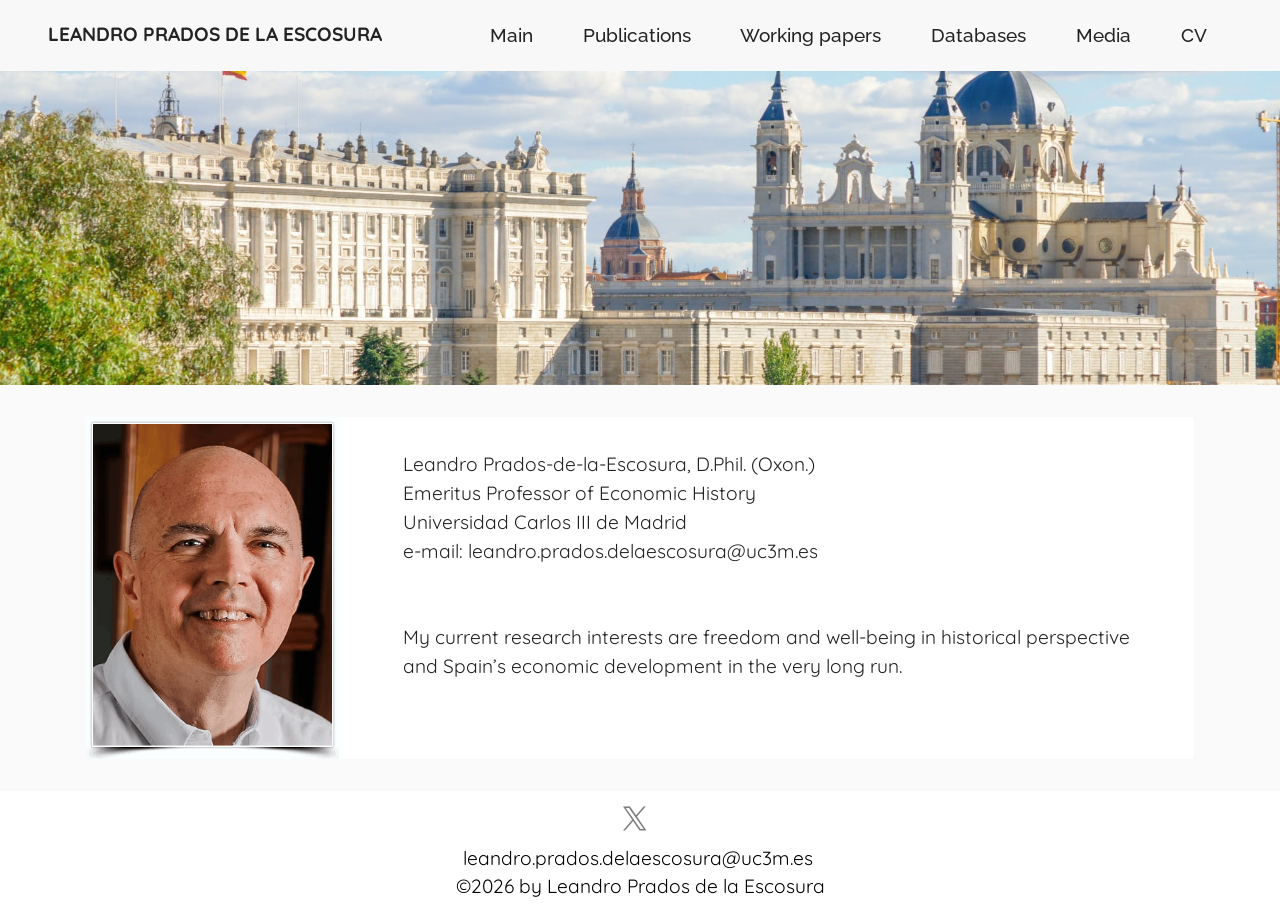
<file: index.html>
<!DOCTYPE html>
<html  >
<head>
  <!-- Site made with Mobirise Website Builder v6.0.1, https://mobirise.com -->
  <meta charset="UTF-8">
  <meta http-equiv="X-UA-Compatible" content="IE=edge">
  <meta name="generator" content="Mobirise v6.0.1, mobirise.com">
  <meta name="viewport" content="width=device-width, initial-scale=1, minimum-scale=1">
  <link rel="shortcut icon" href="assets/images/logo.png" type="image/x-icon">
  <meta name="description" content="">
  
  
  <title>Home</title>
  <link rel="stylesheet" href="assets/bootstrap/css/bootstrap.min.css">
  <link rel="stylesheet" href="assets/bootstrap/css/bootstrap-grid.min.css">
  <link rel="stylesheet" href="assets/bootstrap/css/bootstrap-reboot.min.css">
  <link rel="stylesheet" href="assets/dropdown/css/style.css">
  <link rel="stylesheet" href="assets/socicon/css/styles.css">
  <link rel="stylesheet" href="assets/theme/css/style.css">
  <link rel="preload" href="https://fonts.googleapis.com/css?family=Raleway:100,200,300,400,500,600,700,800,900,100i,200i,300i,400i,500i,600i,700i,800i,900i&display=swap" as="style" onload="this.onload=null;this.rel='stylesheet'">
  <noscript><link rel="stylesheet" href="https://fonts.googleapis.com/css?family=Raleway:100,200,300,400,500,600,700,800,900,100i,200i,300i,400i,500i,600i,700i,800i,900i&display=swap"></noscript>
  <link rel="preload" href="https://fonts.googleapis.com/css?family=Josefin+Sans:100,200,300,400,500,600,700,100i,200i,300i,400i,500i,600i,700i&display=swap" as="style" onload="this.onload=null;this.rel='stylesheet'">
  <noscript><link rel="stylesheet" href="https://fonts.googleapis.com/css?family=Josefin+Sans:100,200,300,400,500,600,700,100i,200i,300i,400i,500i,600i,700i&display=swap"></noscript>
  <link rel="preload" href="https://fonts.googleapis.com/css?family=Quicksand:300,400,500,600,700&display=swap" as="style" onload="this.onload=null;this.rel='stylesheet'">
  <noscript><link rel="stylesheet" href="https://fonts.googleapis.com/css?family=Quicksand:300,400,500,600,700&display=swap"></noscript>
  <link rel="preload" as="style" href="assets/mobirise/css/mbr-additional.css?v=Ie0vGL"><link rel="stylesheet" href="assets/mobirise/css/mbr-additional.css?v=Ie0vGL" type="text/css">

  
  
  
</head>
<body>
  
  <section data-bs-version="5.1" class="menu menu1 cid-uQizLAne3s" once="menu" id="menu1-k">
    

    <nav class="navbar navbar-dropdown navbar-fixed-top navbar-expand-lg">
        <div class="container-fluid">
            <div class="navbar-brand">
                
                <span class="navbar-caption-wrap"><a class="navbar-caption text-black text-primary display-7" href="page2.html">LEANDRO PRADOS DE LA ESCOSURA</a></span>
            </div>
            <button class="navbar-toggler" type="button" data-toggle="collapse" data-bs-toggle="collapse" data-target="#navbarSupportedContent" data-bs-target="#navbarSupportedContent" aria-controls="navbarNavAltMarkup" aria-expanded="false" aria-label="Toggle navigation">
                <div class="hamburger">
                    <span></span>
                    <span></span>
                    <span></span>
                    <span></span>
                </div>
            </button>
            <div class="collapse navbar-collapse" id="navbarSupportedContent">
                <ul class="navbar-nav nav-dropdown nav-right" data-app-modern-menu="true"><li class="nav-item"><a class="nav-link link text-black text-primary display-4" href="index.html">Main</a></li><li class="nav-item"><a class="nav-link link text-black text-primary display-4" href="page1.html" aria-expanded="false">Publications</a></li><li class="nav-item"><a class="nav-link link text-black text-primary display-4" href="page4.html">Working papers</a></li><li class="nav-item"><a class="nav-link link text-black text-primary show display-4" href="page6.html">Databases</a></li><li class="nav-item"><a class="nav-link link text-black text-primary display-4" href="page5.html">Media</a></li>
                    
                    <li class="nav-item"><a class="nav-link link text-black text-primary display-4" href="page3.html">CV</a>
                    </li></ul>
                
                
            </div>
        </div>
    </nav>
</section>

<section data-bs-version="5.1" class="header4 cid-velaxhWH0V" id="header4-4p">

    
    
    <div class="container">
        <div class="row">
            <div class="content-wrap">
                
                
                

                
            </div>
        </div>
    </div>
</section>

<section data-bs-version="5.1" class="team2 cid-uUTPerW5Te" xmlns="http://www.w3.org/1999/html" id="team2-3l">
    

    
    
    <div class="container">
        <div class="item features-image">
            <div class="item-wrapper">
                <div class="row align-items-center">
                    <div class="col-12 col-md-3">
                        <div class="image-wrapper">
                            <img src="assets/images/captura-de-pantalla-2026-03-19-174018.png-357x482.png" alt="Mobirise Website Builder">
                        </div>
                    </div>
                    <div class="col-12 col-md">
                        <div class="card-box">
                            
                            
                            <p class="mbr-text mbr-fonts-style display-7">Leandro Prados-de-la-Escosura, D.Phil. (Oxon.)
<br>Emeritus Professor of Economic History
<br>Universidad Carlos III de Madrid
<br>e-mail: leandro.prados.delaescosura@uc3m.es
<br>
<br>​<br>My current research interests are freedom and well-being in historical perspective and Spain’s economic development in the very long run.
<br>
<br></p>
                            
                        </div>
                    </div>
                </div>
            </div>
        </div>
        
        
    </div>
</section>

<section data-bs-version="5.1" class="footer3 cid-uUTVEBB1xT" once="footers" id="footer3-4b">

    

    

    <div class="container">
        <div class="media-container-row align-center mbr-white">
            
            <div class="row social-row">
                <div class="social-list align-right pb-2">
                    
                    
                    
                    
                    
                    
                <div class="soc-item">
                        <a href="https://x.com/LdelaEscosura" target="_blank">
                            <span class="mbr-iconfont mbr-iconfont-social socicon-twitter socicon" style="color: rgb(0, 0, 0); fill: rgb(0, 0, 0);"></span>
                        </a>
                    </div></div>
            </div>
            <div class="row row-copirayt">
                <p class="mbr-text mb-0 mbr-fonts-style mbr-white align-center display-7">
                    leandro.prados.delaescosura@uc3m.es&nbsp;<br>©2026 by Leandro Prados de la Escosura<br></p>
            </div>
        </div>
    </div>
<script src="assets/bootstrap/js/bootstrap.bundle.min.js"></script>  <script src="assets/smoothscroll/smooth-scroll.js"></script>  <script src="assets/ytplayer/index.js"></script>  <script src="assets/dropdown/js/navbar-dropdown.js"></script>  <script src="assets/theme/js/script.js"></script>  
  
  
</body>
</html>
</file>
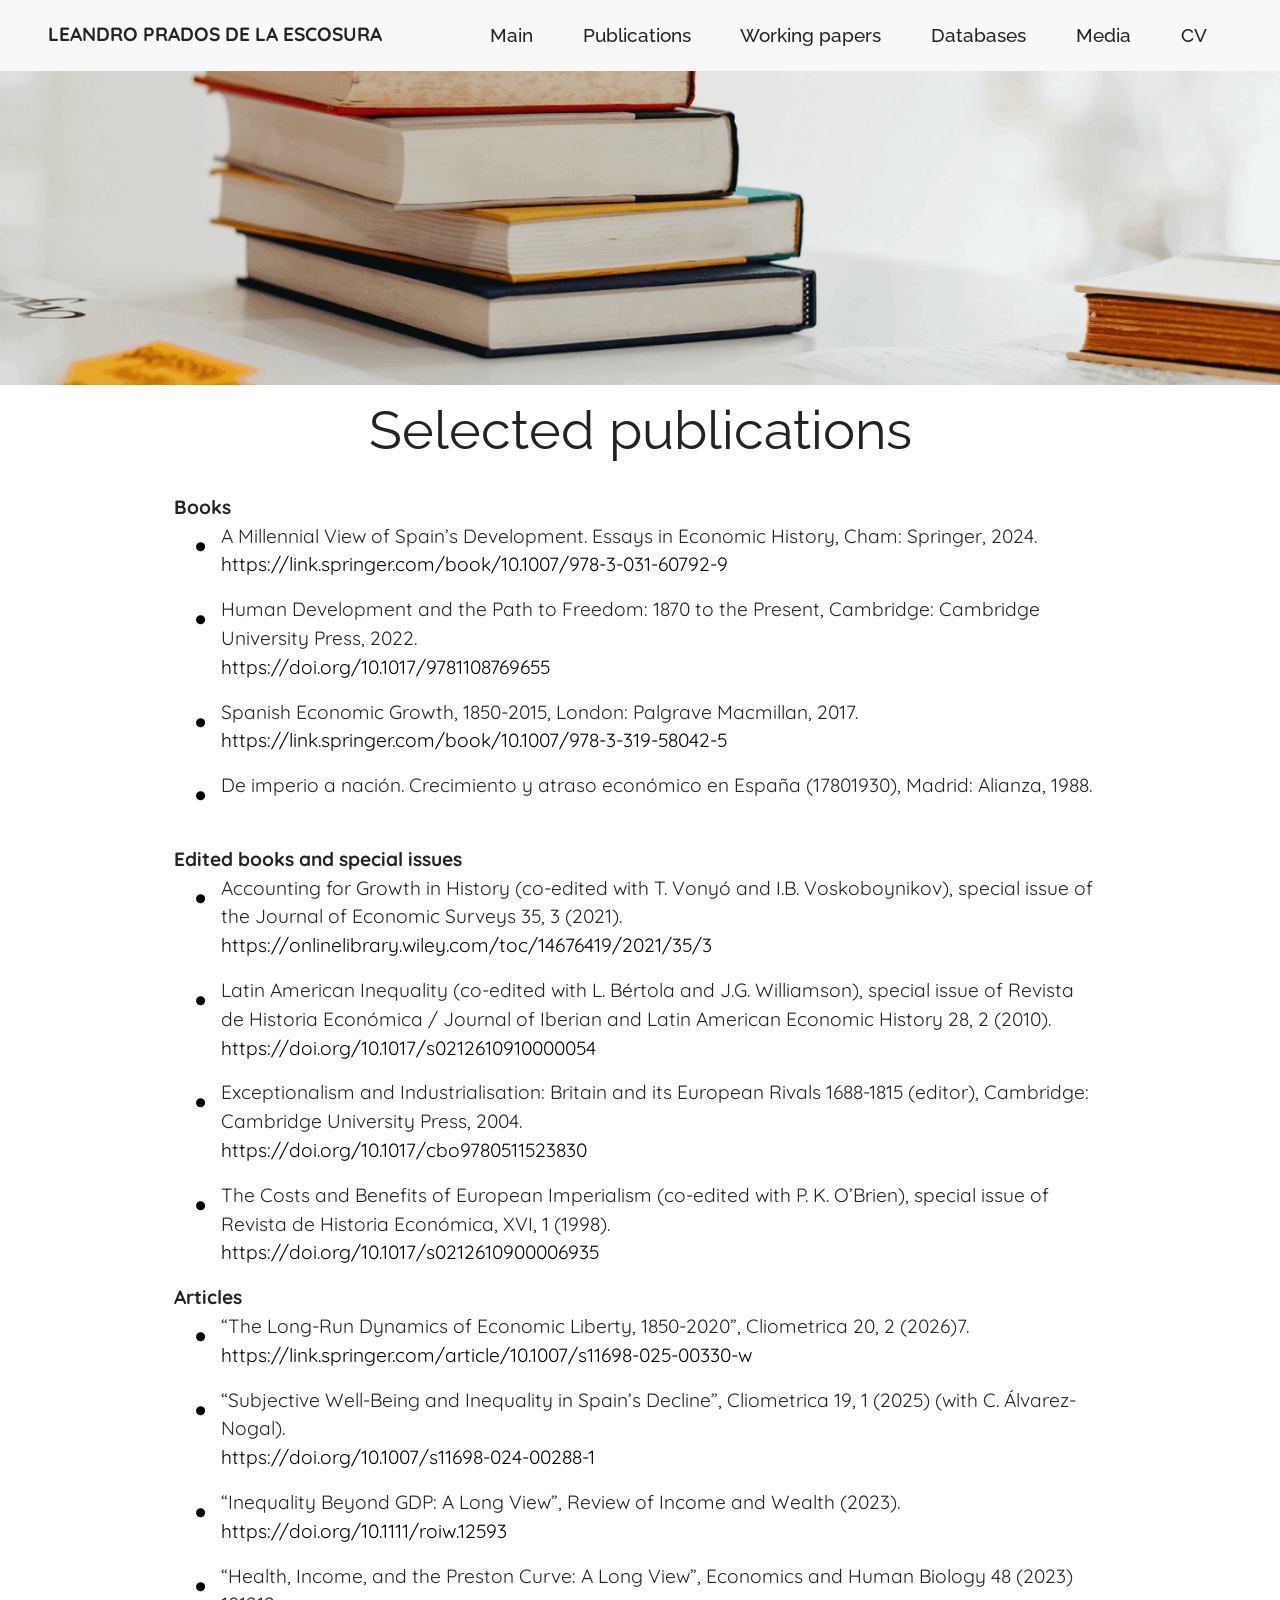
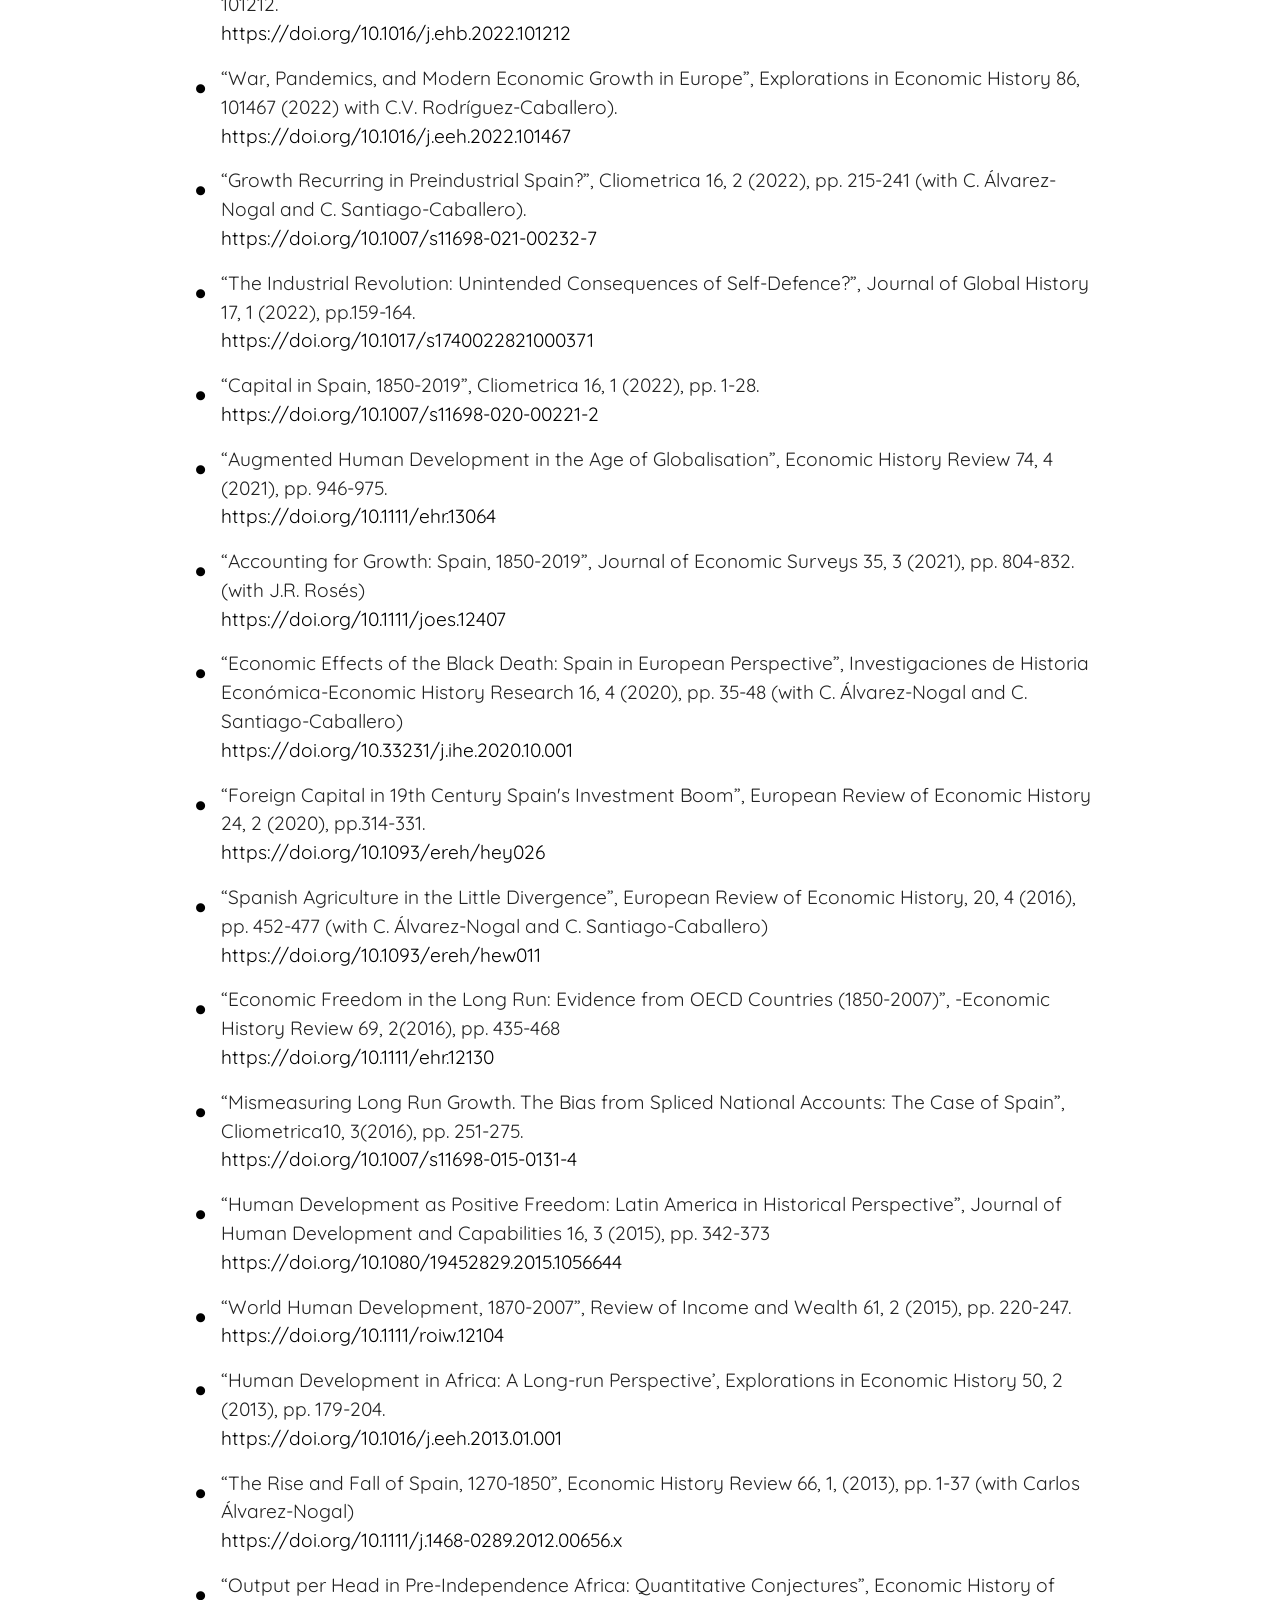
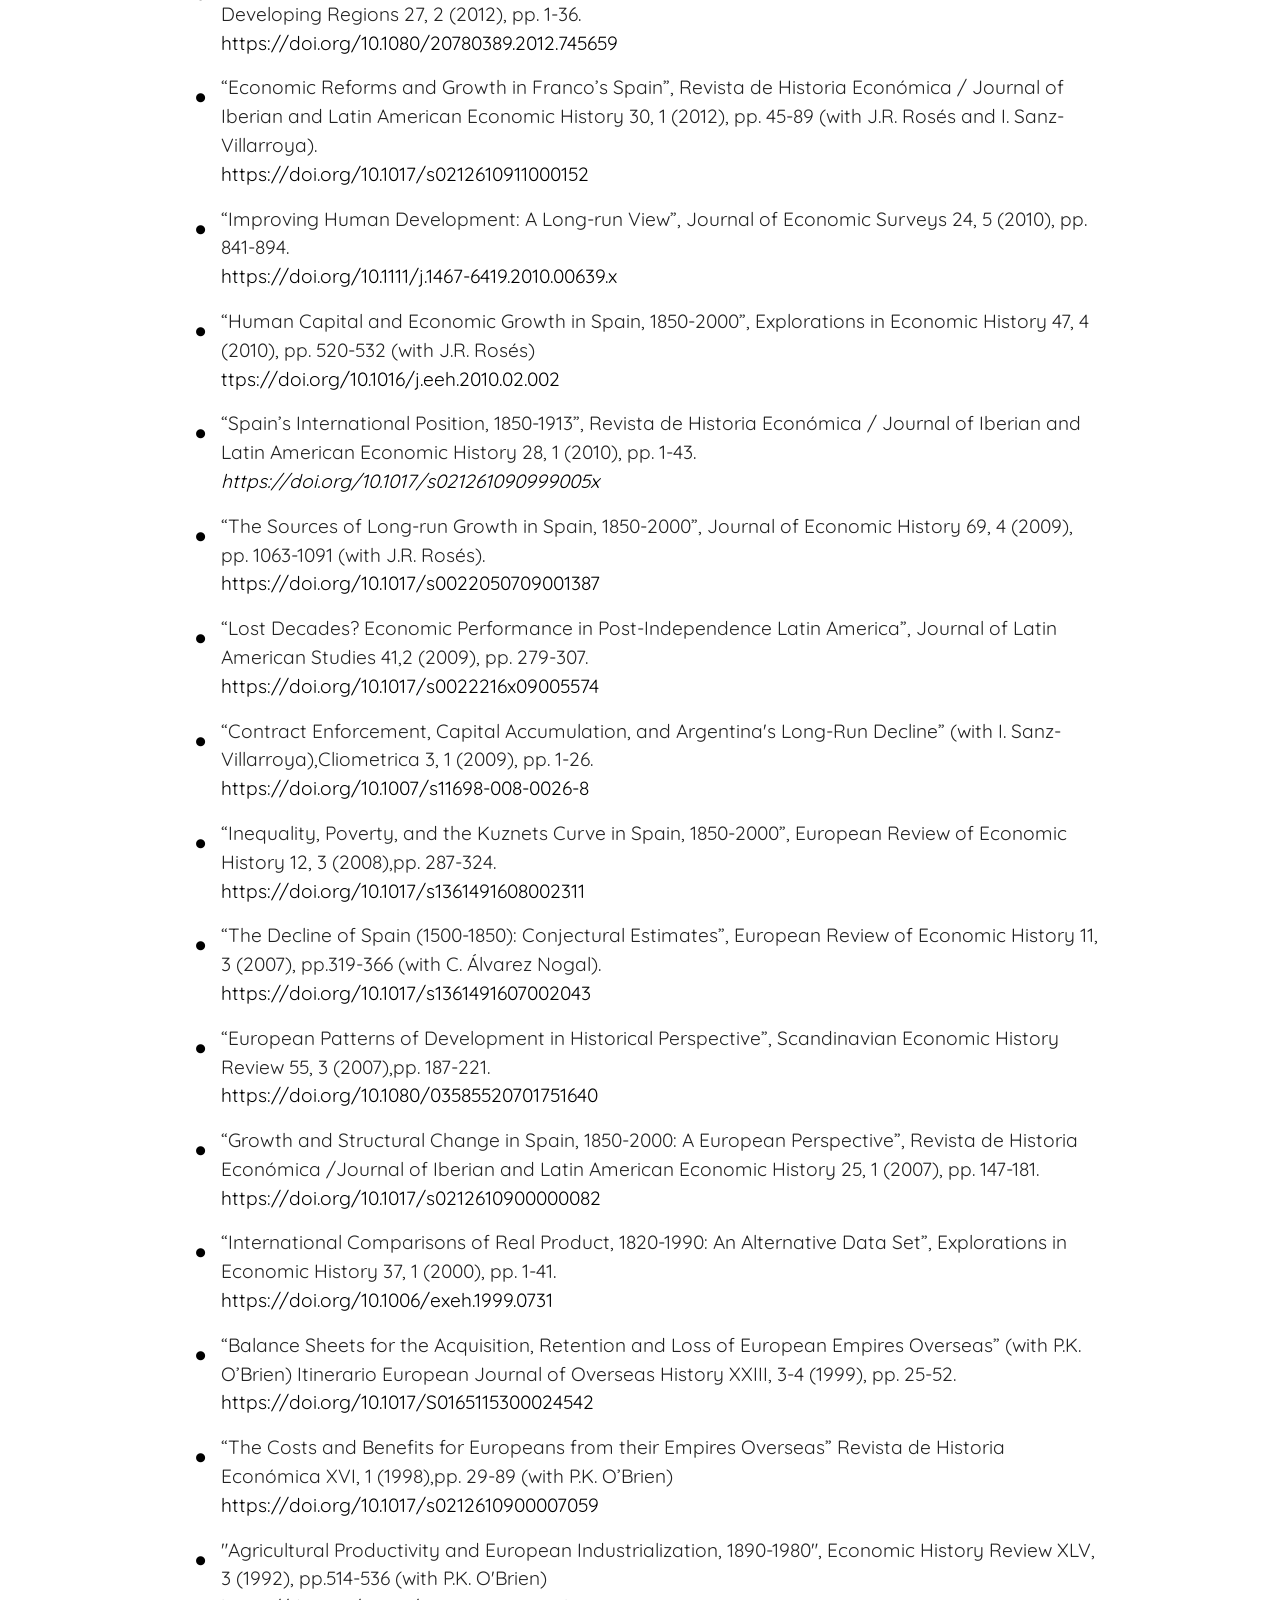
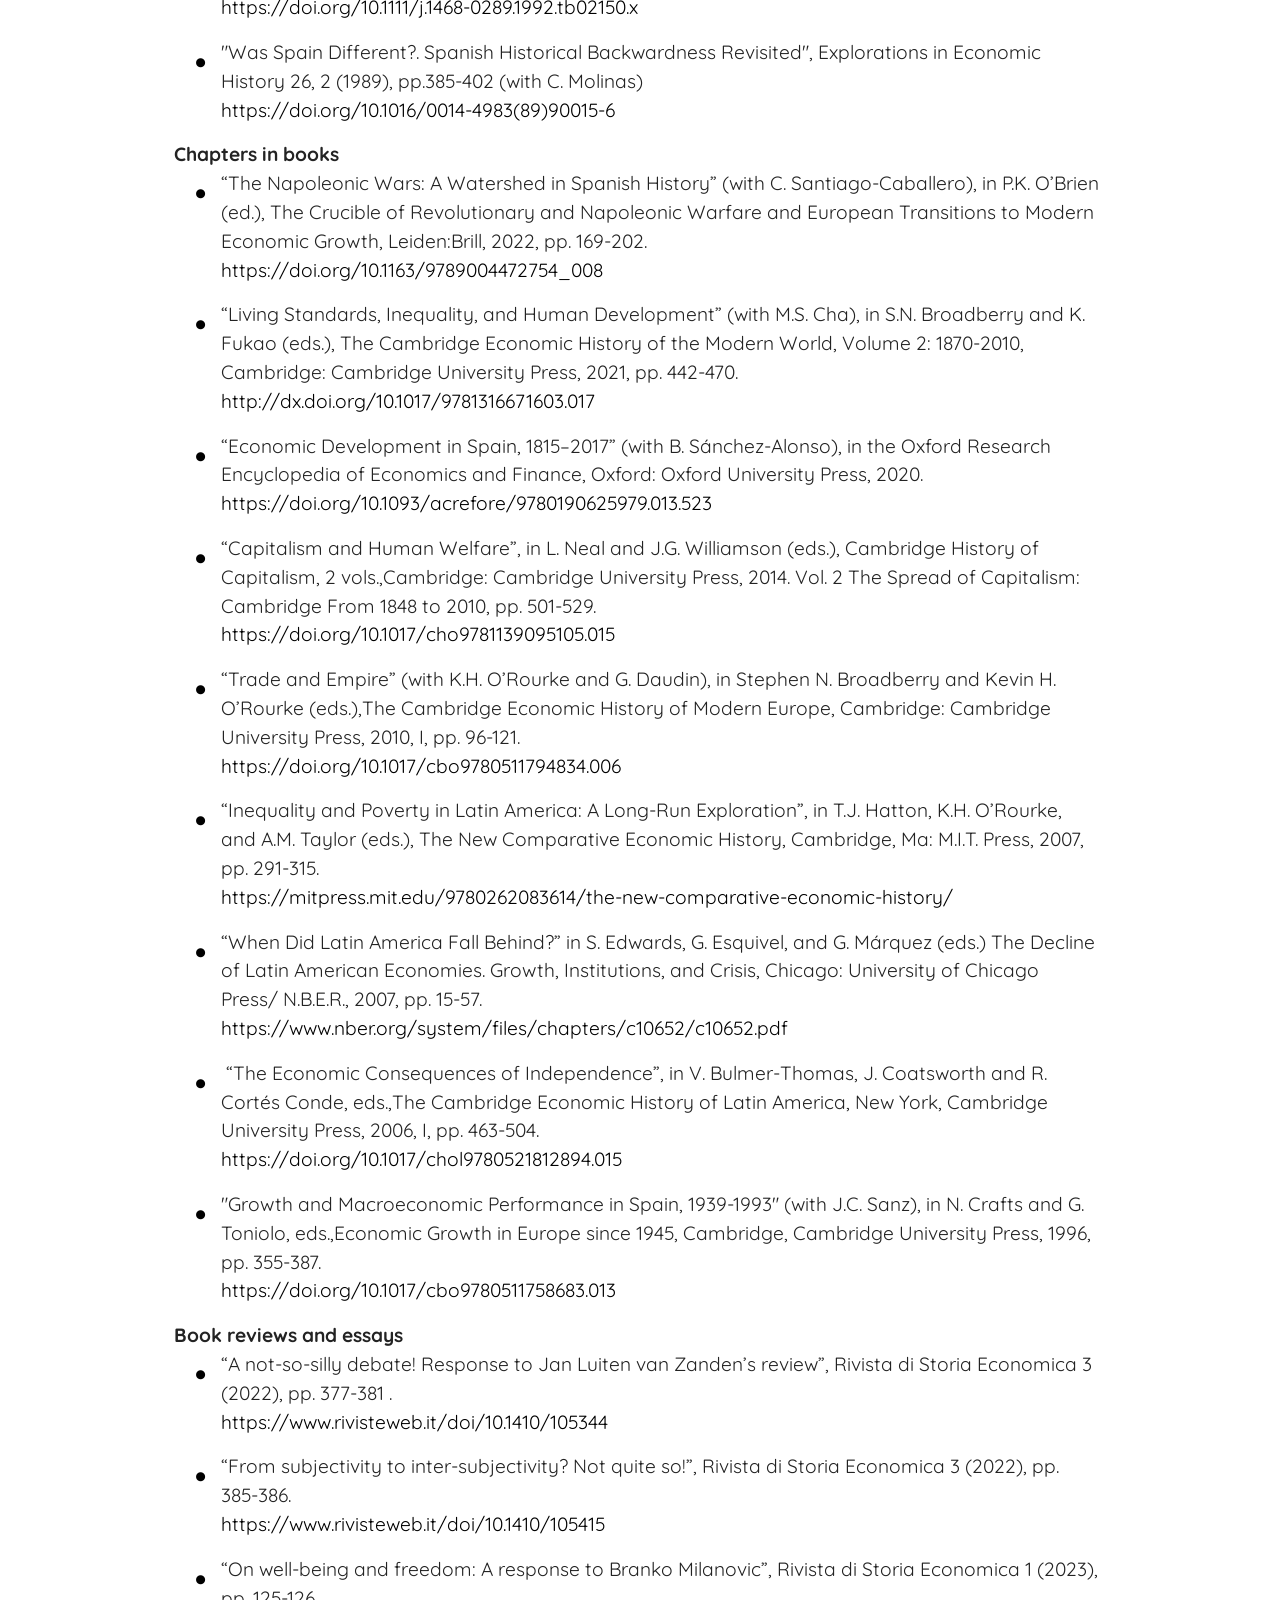
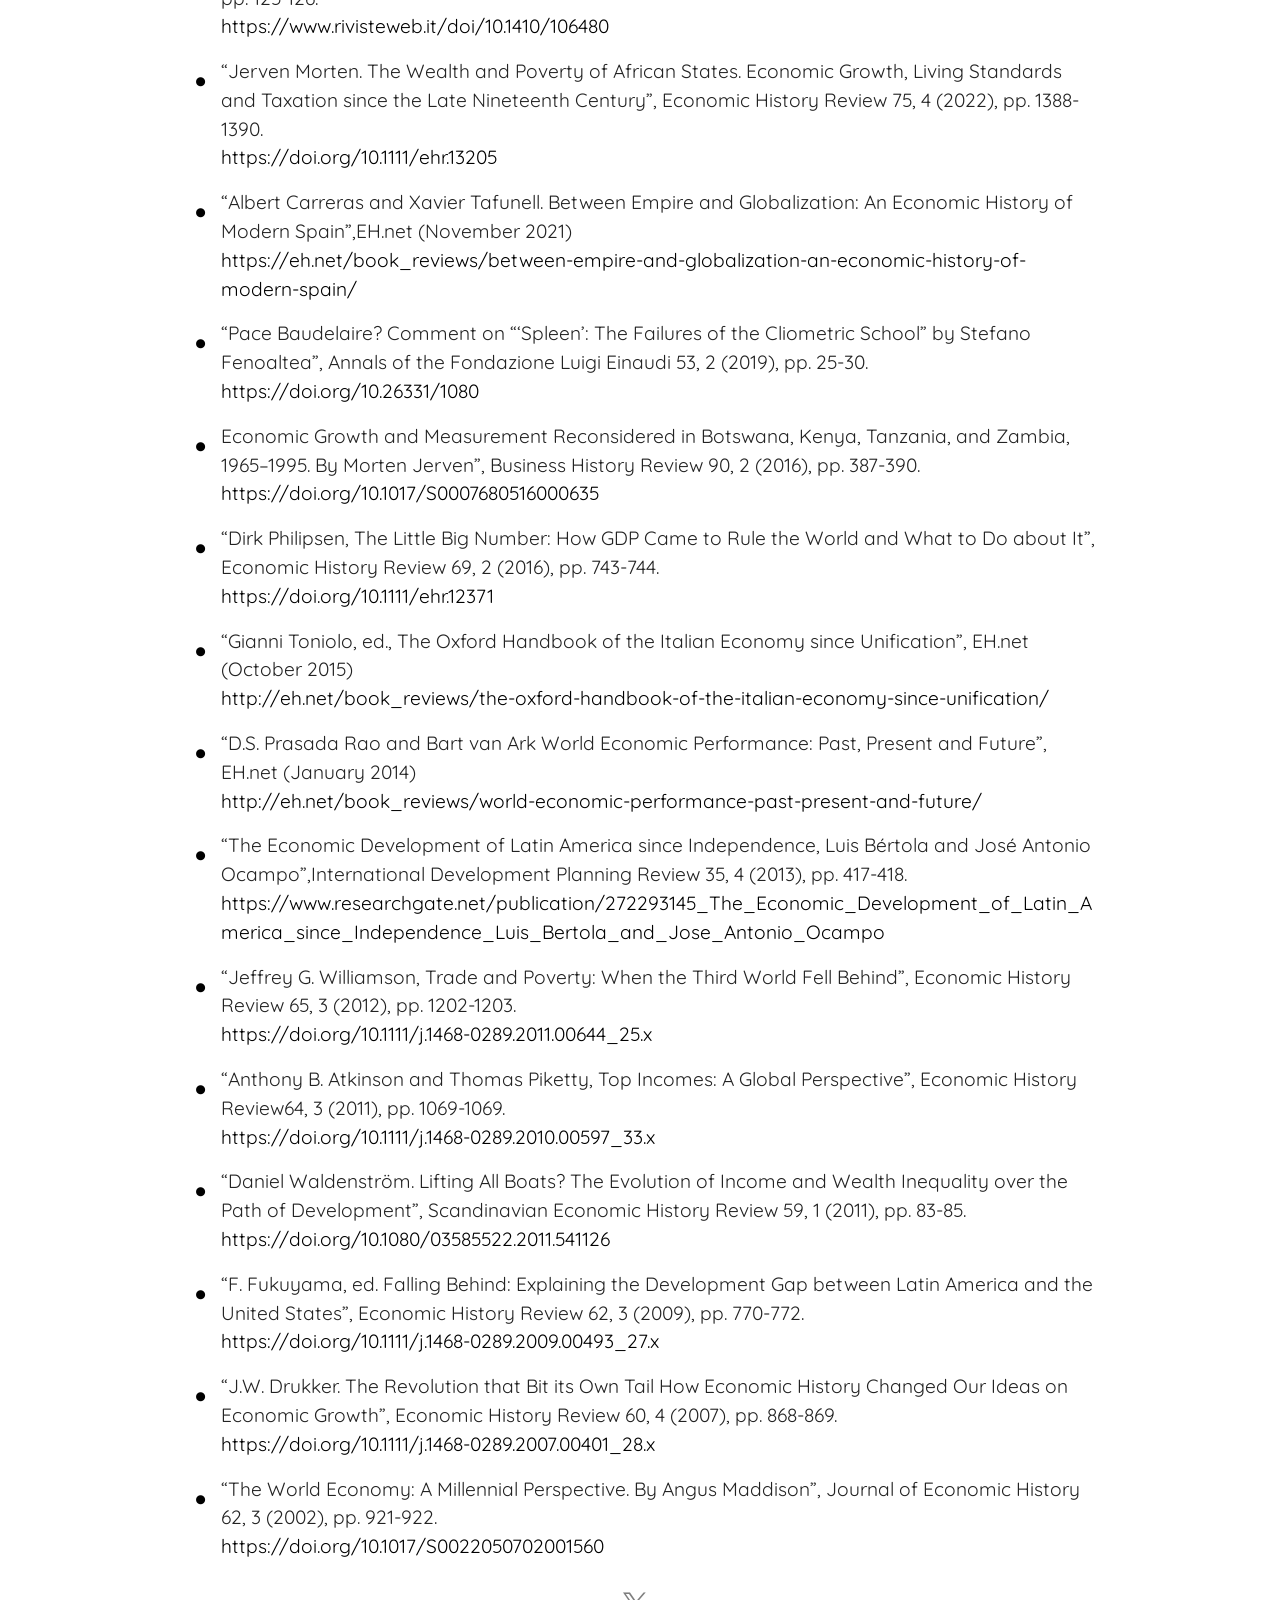
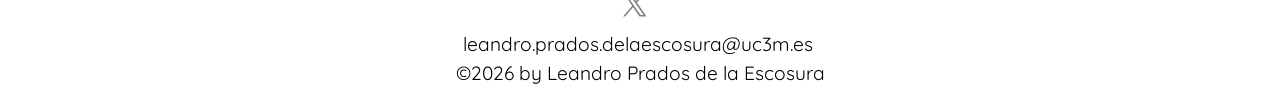
<file: page1.html>
<!DOCTYPE html>
<html  >
<head>
  <!-- Site made with Mobirise Website Builder v6.0.1, https://mobirise.com -->
  <meta charset="UTF-8">
  <meta http-equiv="X-UA-Compatible" content="IE=edge">
  <meta name="generator" content="Mobirise v6.0.1, mobirise.com">
  <meta name="viewport" content="width=device-width, initial-scale=1, minimum-scale=1">
  <link rel="shortcut icon" href="assets/images/logo.png" type="image/x-icon">
  <meta name="description" content="">
  
  
  <title>Publications</title>
  <link rel="stylesheet" href="assets/bootstrap/css/bootstrap.min.css">
  <link rel="stylesheet" href="assets/bootstrap/css/bootstrap-grid.min.css">
  <link rel="stylesheet" href="assets/bootstrap/css/bootstrap-reboot.min.css">
  <link rel="stylesheet" href="assets/dropdown/css/style.css">
  <link rel="stylesheet" href="assets/socicon/css/styles.css">
  <link rel="stylesheet" href="assets/theme/css/style.css">
  <link rel="preload" href="https://fonts.googleapis.com/css?family=Raleway:100,200,300,400,500,600,700,800,900,100i,200i,300i,400i,500i,600i,700i,800i,900i&display=swap" as="style" onload="this.onload=null;this.rel='stylesheet'">
  <noscript><link rel="stylesheet" href="https://fonts.googleapis.com/css?family=Raleway:100,200,300,400,500,600,700,800,900,100i,200i,300i,400i,500i,600i,700i,800i,900i&display=swap"></noscript>
  <link rel="preload" href="https://fonts.googleapis.com/css?family=Josefin+Sans:100,200,300,400,500,600,700,100i,200i,300i,400i,500i,600i,700i&display=swap" as="style" onload="this.onload=null;this.rel='stylesheet'">
  <noscript><link rel="stylesheet" href="https://fonts.googleapis.com/css?family=Josefin+Sans:100,200,300,400,500,600,700,100i,200i,300i,400i,500i,600i,700i&display=swap"></noscript>
  <link rel="preload" href="https://fonts.googleapis.com/css?family=Quicksand:300,400,500,600,700&display=swap" as="style" onload="this.onload=null;this.rel='stylesheet'">
  <noscript><link rel="stylesheet" href="https://fonts.googleapis.com/css?family=Quicksand:300,400,500,600,700&display=swap"></noscript>
  <link rel="preload" as="style" href="assets/mobirise/css/mbr-additional.css?v=oIWRmh"><link rel="stylesheet" href="assets/mobirise/css/mbr-additional.css?v=oIWRmh" type="text/css">

  
  
  
</head>
<body>
  
  <section data-bs-version="5.1" class="menu menu1 cid-uQizLAne3s" once="menu" id="menu1-k">
    

    <nav class="navbar navbar-dropdown navbar-fixed-top navbar-expand-lg">
        <div class="container-fluid">
            <div class="navbar-brand">
                
                <span class="navbar-caption-wrap"><a class="navbar-caption text-black text-primary display-7" href="page2.html">LEANDRO PRADOS DE LA ESCOSURA</a></span>
            </div>
            <button class="navbar-toggler" type="button" data-toggle="collapse" data-bs-toggle="collapse" data-target="#navbarSupportedContent" data-bs-target="#navbarSupportedContent" aria-controls="navbarNavAltMarkup" aria-expanded="false" aria-label="Toggle navigation">
                <div class="hamburger">
                    <span></span>
                    <span></span>
                    <span></span>
                    <span></span>
                </div>
            </button>
            <div class="collapse navbar-collapse" id="navbarSupportedContent">
                <ul class="navbar-nav nav-dropdown nav-right" data-app-modern-menu="true"><li class="nav-item"><a class="nav-link link text-black text-primary display-4" href="index.html">Main</a></li><li class="nav-item"><a class="nav-link link text-black text-primary display-4" href="page1.html" aria-expanded="false">Publications</a></li><li class="nav-item"><a class="nav-link link text-black text-primary display-4" href="page4.html">Working papers</a></li><li class="nav-item"><a class="nav-link link text-black text-primary show display-4" href="page6.html">Databases</a></li><li class="nav-item"><a class="nav-link link text-black text-primary display-4" href="page5.html">Media</a></li>
                    
                    <li class="nav-item"><a class="nav-link link text-black text-primary display-4" href="page3.html">CV</a>
                    </li></ul>
                
                
            </div>
        </div>
    </nav>
</section>

<section data-bs-version="5.1" class="header4 cid-vepFCtpI2W" id="header4-bs">

    
    
    <div class="container">
        <div class="row">
            <div class="content-wrap">
                
                
                

                
            </div>
        </div>
    </div>
</section>

<section data-bs-version="5.1" class="content4 cid-velgVUrhdD" id="content4-4t">
    

    
    
    <div class="container">
        <div class="row justify-content-center">
            <div class="title col-md-12 col-lg-10">
                <h3 class="mbr-section-title mbr-fonts-style align-center mb-4 display-1">Selected publications</h3>
                
                
            </div>
        </div>
    </div>
</section>

<section data-bs-version="5.1" class="content14 cid-velg3N35tj" id="content14-4r">
    

    
    
    
    <div class="container">
        <div class="row justify-content-center">
            <div class="col-md-12 col-lg-11">
                    
                <ul class="list mbr-fonts-style display-7"><strong>Books</strong></ul>
            </div>
        </div>
    </div>
</section>

<section data-bs-version="5.1" class="content14 cid-veliRbvDfd" id="content14-53">
    

    
    
    
    <div class="container">
        <div class="row justify-content-center">
            <div class="col-md-12 col-lg-10">
                    
                <ul class="list mbr-fonts-style display-7">
                    <li>A Millennial View of Spain’s Development. Essays in Economic History, Cham: Springer, 2024.<br><em><a href="https://link.springer.com/book/10.1007/978-3-031-60792-9" class="text-primary" target="_blank">https://link.springer.com/book/10.1007/978-3-031-60792-9</a></em></li>
                </ul>
            </div>
        </div>
    </div>
</section>

<section data-bs-version="5.1" class="content14 cid-veli1Zvzzh" id="content14-4x">
    

    
    
    
    <div class="container">
        <div class="row justify-content-center">
            <div class="col-md-12 col-lg-10">
                    
                <ul class="list mbr-fonts-style display-7">
                    <li>Human Development and the Path to Freedom: 1870 to the Present, Cambridge: Cambridge University Press, 2022​​.<br><em><a href="https://doi.org/10.1017/9781108769655" class="text-primary" target="_blank">https://doi.org/10.1017/9781108769655</a></em></li>
                </ul>
            </div>
        </div>
    </div>
</section>

<section data-bs-version="5.1" class="content14 cid-velhT5YkN6" id="content14-4w">
    

    
    
    
    <div class="container">
        <div class="row justify-content-center">
            <div class="col-md-12 col-lg-10">
                    
                <ul class="list mbr-fonts-style display-7">
                    <li>Spanish Economic Growth, 1850-2015, London: Palgrave Macmillan, 201​​7.<br><em><a href="https://link.springer.com/book/10.1007/978-3-319-58042-5" class="text-primary" target="_blank">https://link.springer.com/book/10.1007/978-3-319-58042-5</a></em></li>
                </ul>
            </div>
        </div>
    </div>
</section>

<section data-bs-version="5.1" class="content14 cid-veliPlyxDo" id="content14-52">
    

    
    
    
    <div class="container">
        <div class="row justify-content-center">
            <div class="col-md-12 col-lg-10">
                    
                <ul class="list mbr-fonts-style display-7">
                    <li>​​De imperio a nación. Crecimiento y atraso económico en España (17801930), Madrid: Alianza, 1988.<br><br></li>
                </ul>
            </div>
        </div>
    </div>
</section>

<section data-bs-version="5.1" class="content14 cid-veliUzngEc" id="content14-55">
    

    
    
    
    <div class="container">
        <div class="row justify-content-center">
            <div class="col-md-12 col-lg-11">
                    
                <ul class="list mbr-fonts-style display-7"><strong>Edited books and special issues</strong></ul>
            </div>
        </div>
    </div>
</section>

<section data-bs-version="5.1" class="content14 cid-velgFJYRPw" id="content14-4s">
    

    
    
    
    <div class="container">
        <div class="row justify-content-center">
            <div class="col-md-12 col-lg-10">
                    
                <ul class="list mbr-fonts-style display-7">
                    <li>Accounting for Growth in History (co-edited with T. Vonyó and I.B. Voskoboynikov), special issue of the Journal of Economic Surveys 35, 3 (2021).<br><em><a href="https://onlinelibrary.wiley.com/toc/14676419/2021/35/3" class="text-primary" target="_blank">https://onlinelibrary.wiley.com/toc/14676419/2021/35/3</a></em></li>
                </ul>
            </div>
        </div>
    </div>
</section>

<section data-bs-version="5.1" class="content14 cid-veliPirRpG" id="content14-51">
    

    
    
    
    <div class="container">
        <div class="row justify-content-center">
            <div class="col-md-12 col-lg-10">
                    
                <ul class="list mbr-fonts-style display-7">
                    <li>Latin American Inequality (co-edited with L. Bértola and J.G. Williamson), special issue of Revista de Historia Económica / Journal of Iberian and Latin American Economic History 28, 2 (2010).<br><em><a href="https://doi.org/10.1017/s0212610910000054" class="text-primary" target="_blank">https://doi.org/10.1017/s0212610910000054</a></em></li>
                </ul>
            </div>
        </div>
    </div>
</section>

<section data-bs-version="5.1" class="content14 cid-veliPf4bjn" id="content14-50">
    

    
    
    
    <div class="container">
        <div class="row justify-content-center">
            <div class="col-md-12 col-lg-10">
                    
                <ul class="list mbr-fonts-style display-7">
                    <li>Exceptionalism and Industrialisation: Britain and its European Rivals 1688-1815 (editor), Cambridge: Cambridge University Press, 2004.<br><em><a href="https://doi.org/10.1017/cbo9780511523830" class="text-primary" target="_blank">https://doi.org/10.1017/cbo9780511523830</a></em></li>
                </ul>
            </div>
        </div>
    </div>
</section>

<section data-bs-version="5.1" class="content14 cid-veliPbCSYw" id="content14-4z">
    

    
    
    
    <div class="container">
        <div class="row justify-content-center">
            <div class="col-md-12 col-lg-10">
                    
                <ul class="list mbr-fonts-style display-7">
                    <li>The Costs and Benefits of European Imperialism (co-edited with P. K. O’Brien), special issue of Revista de Historia Económica, XVI, 1 (1998).<br><em><a href="https://doi.org/10.1017/s0212610900006935" class="text-primary" target="_blank">https://doi.org/10.1017/s0212610900006935</a></em></li>
                </ul>
            </div>
        </div>
    </div>
</section>

<section data-bs-version="5.1" class="content14 cid-veljDsmwn1" id="content14-56">
    

    
    
    
    <div class="container">
        <div class="row justify-content-center">
            <div class="col-md-12 col-lg-11">
                    
                <ul class="list mbr-fonts-style display-7"><strong>Articles</strong></ul>
            </div>
        </div>
    </div>
</section>

<section data-bs-version="5.1" class="content14 cid-veliOZThP3" id="content14-4y">
    

    
    
    
    <div class="container">
        <div class="row justify-content-center">
            <div class="col-md-12 col-lg-10">
                    
                <ul class="list mbr-fonts-style display-7">
                    <li>“The Long-Run Dynamics of Economic Liberty, 1850-2020”, Cliometrica 20, 2 (2026)​7.<br><em><a href="https://link.springer.com/article/10.1007/s11698-025-00330-w" class="text-primary" target="_blank">https://link.springer.com/article/10.1007/s11698-025-00330-w</a></em></li>
                </ul>
            </div>
        </div>
    </div>
</section>

<section data-bs-version="5.1" class="content14 cid-veljHpRM8i" id="content14-57">
    

    
    
    
    <div class="container">
        <div class="row justify-content-center">
            <div class="col-md-12 col-lg-10">
                    
                <ul class="list mbr-fonts-style display-7">
                    <li>“Subjective Well-Being and Inequality in Spain’s Decline”, Cliometrica 19, 1 (2025) (with C. Álvarez-Nogal).<br><em><a href="https://doi.org/10.1007/s11698-024-00288-1" class="text-primary" target="_blank">https://doi.org/10.1007/s11698-024-00288-1</a></em></li>
                </ul>
            </div>
        </div>
    </div>
</section>

<section data-bs-version="5.1" class="content14 cid-veljHyIB1w" id="content14-58">
    

    
    
    
    <div class="container">
        <div class="row justify-content-center">
            <div class="col-md-12 col-lg-10">
                    
                <ul class="list mbr-fonts-style display-7">
                    <li>“Inequality Beyond GDP: A Long View”, Review of Income and Wealth (2023).<br><em><a href="https://doi.org/10.1111/roiw.12593" class="text-primary" target="_blank">https://doi.org/10.1111/roiw.12593</a></em></li>
                </ul>
            </div>
        </div>
    </div>
</section>

<section data-bs-version="5.1" class="content14 cid-veljHNtma0" id="content14-59">
    

    
    
    
    <div class="container">
        <div class="row justify-content-center">
            <div class="col-md-12 col-lg-10">
                    
                <ul class="list mbr-fonts-style display-7">
                    <li>“Health, Income, and the Preston Curve: A Long View”, Economics and Human Biology 48 (2023) 101212.<br><em><a href="https://doi.org/10.1016/j.ehb.2022.101212" class="text-primary" target="_blank">https://doi.org/10.1016/j.ehb.2022.101212</a></em></li>
                </ul>
            </div>
        </div>
    </div>
</section>

<section data-bs-version="5.1" class="content14 cid-veljHX3A0N" id="content14-5a">
    

    
    
    
    <div class="container">
        <div class="row justify-content-center">
            <div class="col-md-12 col-lg-10">
                    
                <ul class="list mbr-fonts-style display-7">
                    <li>“War, Pandemics, and Modern Economic Growth in Europe”, Explorations in Economic History 86, 101467 (2022) with C.V. Rodríguez-Caballero).​<br><em><a href="https://doi.org/10.1016/j.eeh.2022.101467 " class="text-primary" target="_blank">https://doi.org/10.1016/j.eeh.2022.101467&nbsp;</a></em></li>
                </ul>
            </div>
        </div>
    </div>
</section>

<section data-bs-version="5.1" class="content14 cid-veljI5IjmG" id="content14-5b">
    

    
    
    
    <div class="container">
        <div class="row justify-content-center">
            <div class="col-md-12 col-lg-10">
                    
                <ul class="list mbr-fonts-style display-7">
                    <li>“Growth Recurring in Preindustrial Spain?”, Cliometrica 16, 2 (2022), pp. 215-241 (with C. Álvarez-Nogal and C. Santiago-Caballero).<br><em><a href="https://doi.org/10.1007/s11698-021-00232-7" class="text-primary" target="_blank">https://doi.org/10.1007/s11698-021-00232-7</a></em></li>
                </ul>
            </div>
        </div>
    </div>
</section>

<section data-bs-version="5.1" class="content14 cid-vellCNeO25" id="content14-5s">
    

    
    
    
    <div class="container">
        <div class="row justify-content-center">
            <div class="col-md-12 col-lg-10">
                    
                <ul class="list mbr-fonts-style display-7">
                    <li>“The Industrial Revolution: Unintended Consequences of Self-Defence?”, Journal of Global History 17, 1 (2022), pp.159-164.<br><em><a href="https://doi.org/10.1017/s1740022821000371" class="text-primary" target="_blank">https://doi.org/10.1017/s1740022821000371</a></em></li>
                </ul>
            </div>
        </div>
    </div>
</section>

<section data-bs-version="5.1" class="content14 cid-vellJSqxYu" id="content14-5w">
    

    
    
    
    <div class="container">
        <div class="row justify-content-center">
            <div class="col-md-12 col-lg-10">
                    
                <ul class="list mbr-fonts-style display-7">
                    <li>“Capital in Spain, 1850-2019”, Cliometrica 16, 1 (2022), pp. 1-28.<br><em><a href="https://doi.org/10.1007/s11698-020-00221-2" class="text-primary" target="_blank">https://doi.org/10.1007/s11698-020-00221-2</a></em></li>
                </ul>
            </div>
        </div>
    </div>
</section>

<section data-bs-version="5.1" class="content14 cid-vellK6F6X4" id="content14-5x">
    

    
    
    
    <div class="container">
        <div class="row justify-content-center">
            <div class="col-md-12 col-lg-10">
                    
                <ul class="list mbr-fonts-style display-7">
                    <li>“Augmented Human Development in the Age of Globalisation”, Economic History Review 74, 4 (2021), pp. 946-975.<br><em><a href="https://doi.org/10.1111/ehr.13064" class="text-primary" target="_blank">https://doi.org/10.1111/ehr.13064</a></em></li>
                </ul>
            </div>
        </div>
    </div>
</section>

<section data-bs-version="5.1" class="content14 cid-vellKh6DUR" id="content14-5y">
    

    
    
    
    <div class="container">
        <div class="row justify-content-center">
            <div class="col-md-12 col-lg-10">
                    
                <ul class="list mbr-fonts-style display-7">
                    <li>“Accounting for Growth: Spain, 1850-2019”, Journal of Economic Surveys 35, 3 (2021), pp. 804-832. (with J.R. Rosés)<br><em><a href="https://doi.org/10.1111/joes.12407" class="text-primary" target="_blank">https://doi.org/10.1111/joes.12407</a></em></li>
                </ul>
            </div>
        </div>
    </div>
</section>

<section data-bs-version="5.1" class="content14 cid-vellKqfVaL" id="content14-5z">
    

    
    
    
    <div class="container">
        <div class="row justify-content-center">
            <div class="col-md-12 col-lg-10">
                    
                <ul class="list mbr-fonts-style display-7">
                    <li>“Economic Effects of the Black Death: Spain in European Perspective”, Investigaciones de Historia Económica-Economic History Research 16, 4 (2020), pp. 35-48 (with C. Álvarez-Nogal and C. Santiago-Caballero)<br><em><a href="https://doi.org/10.33231/j.ihe.2020.10.001" class="text-primary" target="_blank">https://doi.org/10.33231/j.ihe.2020.10.001</a></em></li>
                </ul>
            </div>
        </div>
    </div>
</section>

<section data-bs-version="5.1" class="content14 cid-vellKznmky" id="content14-60">
    

    
    
    
    <div class="container">
        <div class="row justify-content-center">
            <div class="col-md-12 col-lg-10">
                    
                <ul class="list mbr-fonts-style display-7">
                    <li>“Foreign Capital in 19th Century Spain's Investment Boom”, European Review of Economic History 24, 2 (2020), pp.314-331.<br><em><a href="https://doi.org/10.1093/ereh/hey026" class="text-primary" target="_blank">https://doi.org/10.1093/ereh/hey026</a></em></li>
                </ul>
            </div>
        </div>
    </div>
</section>

<section data-bs-version="5.1" class="content14 cid-vellKI2Uoq" id="content14-61">
    

    
    
    
    <div class="container">
        <div class="row justify-content-center">
            <div class="col-md-12 col-lg-10">
                    
                <ul class="list mbr-fonts-style display-7">
                    <li>“Spanish Agriculture in the Little Divergence”, European Review of Economic History, 20, 4 (2016), pp. 452-477 (with C. Álvarez-Nogal and C. Santiago-Caballero)<br><em><a href="https://doi.org/10.1093/ereh/hew011" class="text-primary" target="_blank">https://doi.org/10.1093/ereh/hew011</a></em></li>
                </ul>
            </div>
        </div>
    </div>
</section>

<section data-bs-version="5.1" class="content14 cid-vellKR8AE4" id="content14-62">
    

    
    
    
    <div class="container">
        <div class="row justify-content-center">
            <div class="col-md-12 col-lg-10">
                    
                <ul class="list mbr-fonts-style display-7">
                    <li>“Economic Freedom in the Long Run: Evidence from OECD Countries (1850-2007)”, -Economic History Review 69, 2(2016), pp. 435-468<br><em><a href="https://doi.org/10.1111/ehr.12130" class="text-primary" target="_blank">https://doi.org/10.1111/ehr.12130</a></em></li>
                </ul>
            </div>
        </div>
    </div>
</section>

<section data-bs-version="5.1" class="content14 cid-vellKZXrcE" id="content14-63">
    

    
    
    
    <div class="container">
        <div class="row justify-content-center">
            <div class="col-md-12 col-lg-10">
                    
                <ul class="list mbr-fonts-style display-7">
                    <li>“Mismeasuring Long Run Growth. The Bias from Spliced National Accounts: The Case of Spain”, Cliometrica10, 3(2016), pp. 251-275.<br><em><a href="https://doi.org/10.1007/s11698-015-0131-4" class="text-primary" target="_blank">https://doi.org/10.1007/s11698-015-0131-4</a></em></li>
                </ul>
            </div>
        </div>
    </div>
</section>

<section data-bs-version="5.1" class="content14 cid-vellL8L2fI" id="content14-64">
    

    
    
    
    <div class="container">
        <div class="row justify-content-center">
            <div class="col-md-12 col-lg-10">
                    
                <ul class="list mbr-fonts-style display-7">
                    <li>“Human Development as Positive Freedom: Latin America in Historical Perspective”, Journal of Human Development and Capabilities 16, 3 (2015), pp. 342-373<br><em><a href="https://doi.org/10.1080/19452829.2015.1056644" class="text-primary" target="_blank">https://doi.org/10.1080/19452829.2015.1056644</a></em></li>
                </ul>
            </div>
        </div>
    </div>
</section>

<section data-bs-version="5.1" class="content14 cid-vellLhcx3o" id="content14-65">
    

    
    
    
    <div class="container">
        <div class="row justify-content-center">
            <div class="col-md-12 col-lg-10">
                    
                <ul class="list mbr-fonts-style display-7">
                    <li>“World Human Development, 1870-2007”, Review of Income and Wealth 61, 2 (2015), pp. 220-247.<br><em><a href="https://doi.org/10.1111/roiw.12104" class="text-primary" target="_blank">https://doi.org/10.1111/roiw.12104</a></em></li>
                </ul>
            </div>
        </div>
    </div>
</section>

<section data-bs-version="5.1" class="content14 cid-vellLpqpNi" id="content14-66">
    

    
    
    
    <div class="container">
        <div class="row justify-content-center">
            <div class="col-md-12 col-lg-10">
                    
                <ul class="list mbr-fonts-style display-7">
                    <li>“Human Development in Africa:  A Long-run Perspective’, Explorations in Economic History 50, 2 (2013), pp. 179-204.<br><em><a href="https://doi.org/10.1016/j.eeh.2013.01.001" class="text-primary" target="_blank">https://doi.org/10.1016/j.eeh.2013.01.001</a></em></li>
                </ul>
            </div>
        </div>
    </div>
</section>

<section data-bs-version="5.1" class="content14 cid-vellLy6g4Q" id="content14-67">
    

    
    
    
    <div class="container">
        <div class="row justify-content-center">
            <div class="col-md-12 col-lg-10">
                    
                <ul class="list mbr-fonts-style display-7">
                    <li>“The Rise and Fall of Spain, 1270-1850”, Economic History Review 66, 1, (2013), pp. 1-37 (with Carlos Álvarez-Nogal)<br><em><a href="https://doi.org/10.1111/j.1468-0289.2012.00656.x" class="text-primary" target="_blank">https://doi.org/10.1111/j.1468-0289.2012.00656.x</a></em></li>
                </ul>
            </div>
        </div>
    </div>
</section>

<section data-bs-version="5.1" class="content14 cid-vellLGViJa" id="content14-68">
    

    
    
    
    <div class="container">
        <div class="row justify-content-center">
            <div class="col-md-12 col-lg-10">
                    
                <ul class="list mbr-fonts-style display-7">
                    <li>“Output per Head in Pre-Independence Africa: Quantitative Conjectures”, Economic History of Developing Regions 27, 2 (2012), pp. 1-36.<br><em><a href="https://doi.org/10.1080/20780389.2012.745659" class="text-primary" target="_blank">https://doi.org/10.1080/20780389.2012.745659</a></em></li>
                </ul>
            </div>
        </div>
    </div>
</section>

<section data-bs-version="5.1" class="content14 cid-vellLPBUDz" id="content14-69">
    

    
    
    
    <div class="container">
        <div class="row justify-content-center">
            <div class="col-md-12 col-lg-10">
                    
                <ul class="list mbr-fonts-style display-7">
                    <li>“Economic Reforms and Growth in Franco’s Spain”, Revista de Historia Económica / Journal of Iberian and Latin American Economic History 30, 1 (2012), pp. 45-89 (with J.R. Rosés and I. Sanz-Villarroya).<br><em><a href="https://doi.org/10.1017/s0212610911000152" class="text-primary" target="_blank">https://doi.org/10.1017/s0212610911000152</a></em></li>
                </ul>
            </div>
        </div>
    </div>
</section>

<section data-bs-version="5.1" class="content14 cid-vellLYia9x" id="content14-6a">
    

    
    
    
    <div class="container">
        <div class="row justify-content-center">
            <div class="col-md-12 col-lg-10">
                    
                <ul class="list mbr-fonts-style display-7">
                    <li>“Improving Human Development: A Long-run View”, Journal of Economic Surveys 24, 5 (2010), pp. 841-894.<br><em><a href="https://doi.org/10.1111/j.1467-6419.2010.00639.x" class="text-primary" target="_blank">https://doi.org/10.1111/j.1467-6419.2010.00639.x</a></em></li>
                </ul>
            </div>
        </div>
    </div>
</section>

<section data-bs-version="5.1" class="content14 cid-vellM6WLCx" id="content14-6b">
    

    
    
    
    <div class="container">
        <div class="row justify-content-center">
            <div class="col-md-12 col-lg-10">
                    
                <ul class="list mbr-fonts-style display-7">
                    <li>“Human Capital and Economic Growth in Spain, 1850-2000”, Explorations in Economic History 47, 4 (2010), pp. 520-532 (with J.R. Rosés)<br><em><a href="http://ttps://doi.org/10.1016/j.eeh.2010.02.002" class="text-primary" target="_blank">ttps://doi.org/10.1016/j.eeh.2010.02.002</a></em></li>
                </ul>
            </div>
        </div>
    </div>
</section>

<section data-bs-version="5.1" class="content14 cid-vellMfBTzB" id="content14-6c">
    

    
    
    
    <div class="container">
        <div class="row justify-content-center">
            <div class="col-md-12 col-lg-10">
                    
                <ul class="list mbr-fonts-style display-7">
                    <li>“Spain’s International Position, 1850-1913”, Revista de Historia Económica / Journal of Iberian and Latin American Economic History 28, 1 (2010), pp. 1-43.<br><a href="https://doi.org/10.1017/s021261090999005x" class="text-primary" target="_blank"><em>https://doi.org/10.1017/s021261090999005x</em></a></li>
                </ul>
            </div>
        </div>
    </div>
</section>

<section data-bs-version="5.1" class="content14 cid-vellMnVIWs" id="content14-6d">
    

    
    
    
    <div class="container">
        <div class="row justify-content-center">
            <div class="col-md-12 col-lg-10">
                    
                <ul class="list mbr-fonts-style display-7">
                    <li>“The Sources of Long-run Growth in Spain, 1850-2000”, Journal of Economic History 69, 4 (2009), pp. 1063-1091 (with J.R. Rosés).<br><em><a href="https://doi.org/10.1017/s0022050709001387" class="text-primary" target="_blank">https://doi.org/10.1017/s0022050709001387</a></em></li>
                </ul>
            </div>
        </div>
    </div>
</section>

<section data-bs-version="5.1" class="content14 cid-vellMwLbcF" id="content14-6e">
    

    
    
    
    <div class="container">
        <div class="row justify-content-center">
            <div class="col-md-12 col-lg-10">
                    
                <ul class="list mbr-fonts-style display-7">
                    <li>“Lost Decades? Economic Performance in Post-Independence Latin America”, Journal of Latin American Studies 41,2 (2009), pp. 279-307.<br><em><a href="https://doi.org/10.1017/s0022216x09005574" class="text-primary" target="_blank">https://doi.org/10.1017/s0022216x09005574</a></em></li>
                </ul>
            </div>
        </div>
    </div>
</section>

<section data-bs-version="5.1" class="content14 cid-vellMFlsqe" id="content14-6f">
    

    
    
    
    <div class="container">
        <div class="row justify-content-center">
            <div class="col-md-12 col-lg-10">
                    
                <ul class="list mbr-fonts-style display-7">
                    <li>“Contract Enforcement, Capital Accumulation, and Argentina's Long-Run Decline” (with I. Sanz-Villarroya),Cliometrica 3, 1 (2009), pp. 1-26.<br><em><a href="https://doi.org/10.1007/s11698-008-0026-8" class="text-primary" target="_blank">https://doi.org/10.1007/s11698-008-0026-8</a></em></li>
                </ul>
            </div>
        </div>
    </div>
</section>

<section data-bs-version="5.1" class="content14 cid-vellMO9M0N" id="content14-6g">
    

    
    
    
    <div class="container">
        <div class="row justify-content-center">
            <div class="col-md-12 col-lg-10">
                    
                <ul class="list mbr-fonts-style display-7">
                    <li>“Inequality, Poverty, and the Kuznets Curve in Spain, 1850-2000”, European Review of Economic History 12, 3 (2008),pp. 287-324.<br><em><a href="https://doi.org/10.1017/s1361491608002311" class="text-primary" target="_blank">https://doi.org/10.1017/s1361491608002311</a></em></li>
                </ul>
            </div>
        </div>
    </div>
</section>

<section data-bs-version="5.1" class="content14 cid-velosbRE4i" id="content14-6h">
    

    
    
    
    <div class="container">
        <div class="row justify-content-center">
            <div class="col-md-12 col-lg-10">
                    
                <ul class="list mbr-fonts-style display-7">
                    <li>“The Decline of Spain (1500-1850): Conjectural Estimates”, European Review of Economic History 11, 3 (2007), pp.319-366 (with C. Álvarez Nogal).<br><em><a href="https://doi.org/10.1017/s1361491607002043" class="text-primary" target="_blank">https://doi.org/10.1017/s1361491607002043</a></em></li>
                </ul>
            </div>
        </div>
    </div>
</section>

<section data-bs-version="5.1" class="content14 cid-velosrBbEu" id="content14-6i">
    

    
    
    
    <div class="container">
        <div class="row justify-content-center">
            <div class="col-md-12 col-lg-10">
                    
                <ul class="list mbr-fonts-style display-7">
                    <li>“European Patterns of Development in Historical Perspective”, Scandinavian Economic History Review 55, 3 (2007),pp. 187-221.<br><em><a href="https://doi.org/10.1080/03585520701751640" class="text-primary" target="_blank">https://doi.org/10.1080/03585520701751640</a></em></li>
                </ul>
            </div>
        </div>
    </div>
</section>

<section data-bs-version="5.1" class="content14 cid-velosDVZun" id="content14-6j">
    

    
    
    
    <div class="container">
        <div class="row justify-content-center">
            <div class="col-md-12 col-lg-10">
                    
                <ul class="list mbr-fonts-style display-7">
                    <li>“Growth and Structural Change in Spain, 1850-2000: A European Perspective”, Revista de Historia Económica /Journal of Iberian and Latin American Economic History 25, 1 (2007), pp. 147-181.<br><em><a href="https://doi.org/10.1017/s0212610900000082" class="text-primary" target="_blank">https://doi.org/10.1017/s0212610900000082</a></em></li>
                </ul>
            </div>
        </div>
    </div>
</section>

<section data-bs-version="5.1" class="content14 cid-velosOAXOj" id="content14-6k">
    

    
    
    
    <div class="container">
        <div class="row justify-content-center">
            <div class="col-md-12 col-lg-10">
                    
                <ul class="list mbr-fonts-style display-7">
                    <li>“International Comparisons of Real Product, 1820-1990: An Alternative Data Set”, Explorations in Economic History 37, 1 (2000), pp. 1-41.<br><em><a href="https://doi.org/10.1006/exeh.1999.0731" class="text-primary" target="_blank">https://doi.org/10.1006/exeh.1999.0731</a></em></li>
                </ul>
            </div>
        </div>
    </div>
</section>

<section data-bs-version="5.1" class="content14 cid-velosZ5YS1" id="content14-6l">
    

    
    
    
    <div class="container">
        <div class="row justify-content-center">
            <div class="col-md-12 col-lg-10">
                    
                <ul class="list mbr-fonts-style display-7">
                    <li>“Balance Sheets for the Acquisition, Retention and Loss of European Empires Overseas” (with P.K. O’Brien) Itinerario European Journal of Overseas History XXIII, 3-4 (1999), pp. 25-52.<br><em><a href="https://doi.org/10.1017/S0165115300024542" class="text-primary" target="_blank">https://doi.org/10.1017/S0165115300024542</a></em></li>
                </ul>
            </div>
        </div>
    </div>
</section>

<section data-bs-version="5.1" class="content14 cid-velot8Utxu" id="content14-6m">
    

    
    
    
    <div class="container">
        <div class="row justify-content-center">
            <div class="col-md-12 col-lg-10">
                    
                <ul class="list mbr-fonts-style display-7">
                    <li>“The Costs and Benefits for Europeans from their Empires Overseas” Revista de Historia Económica XVI, 1 (1998),pp. 29-89 (with P.K. O’Brien)<br><em><a href="https://doi.org/10.1017/s0212610900007059" class="text-primary" target="_blank">https://doi.org/10.1017/s0212610900007059</a></em></li>
                </ul>
            </div>
        </div>
    </div>
</section>

<section data-bs-version="5.1" class="content14 cid-velothZGOy" id="content14-6n">
    

    
    
    
    <div class="container">
        <div class="row justify-content-center">
            <div class="col-md-12 col-lg-10">
                    
                <ul class="list mbr-fonts-style display-7">
                    <li>"Agricultural Productivity and European Industrialization, 1890-1980", Economic History Review XLV, 3 (1992), pp.514-536 (with P.K. O'Brien)<br><em><a href="https://doi.org/10.1111/j.1468-0289.1992.tb02150.x" class="text-primary" target="_blank">https://doi.org/10.1111/j.1468-0289.1992.tb02150.x</a></em></li>
                </ul>
            </div>
        </div>
    </div>
</section>

<section data-bs-version="5.1" class="content14 cid-velotr2evK" id="content14-6o">
    

    
    
    
    <div class="container">
        <div class="row justify-content-center">
            <div class="col-md-12 col-lg-10">
                    
                <ul class="list mbr-fonts-style display-7">
                    <li>"Was Spain Different?. Spanish Historical Backwardness Revisited", Explorations in Economic History 26, 2 (1989), pp.385‑402 (with C. Molinas)<br><em><a href="https://doi.org/10.1016/0014-4983(89)90015-6" class="text-primary" target="_blank">https://doi.org/10.1016/0014-4983(89)90015-6</a></em></li>
                </ul>
            </div>
        </div>
    </div>
</section>

<section data-bs-version="5.1" class="content14 cid-velpHMZ895" id="content14-6s">
    

    
    
    
    <div class="container">
        <div class="row justify-content-center">
            <div class="col-md-12 col-lg-11">
                    
                <ul class="list mbr-fonts-style display-7"><strong>Chapters in books</strong></ul>
            </div>
        </div>
    </div>
</section>

<section data-bs-version="5.1" class="content14 cid-velotzOGgb" id="content14-6p">
    

    
    
    
    <div class="container">
        <div class="row justify-content-center">
            <div class="col-md-12 col-lg-10">
                    
                <ul class="list mbr-fonts-style display-7">
                    <li>“The Napoleonic Wars: A Watershed in Spanish History” (with C. Santiago-Caballero), in P.K. O’Brien (ed.), The Crucible of Revolutionary and Napoleonic Warfare and European Transitions to Modern Economic Growth, Leiden:Brill, 2022, pp. 169-202.<br><em><a href="https://doi.org/10.1163/9789004472754_008" class="text-primary" target="_blank">https://doi.org/10.1163/9789004472754_008</a></em></li>
                </ul>
            </div>
        </div>
    </div>
</section>

<section data-bs-version="5.1" class="content14 cid-velotJ7Pw0" id="content14-6q">
    

    
    
    
    <div class="container">
        <div class="row justify-content-center">
            <div class="col-md-12 col-lg-10">
                    
                <ul class="list mbr-fonts-style display-7">
                    <li>“Living Standards, Inequality, and Human Development” (with M.S. Cha), in S.N. Broadberry and K. Fukao (eds.), The Cambridge Economic History of the Modern World, Volume 2: 1870-2010, Cambridge: Cambridge University Press, 2021, pp. 442-470.<br><em><a href="http://dx.doi.org/10.1017/9781316671603.017" class="text-primary" target="_blank">http://dx.doi.org/10.1017/9781316671603.017</a></em></li>
                </ul>
            </div>
        </div>
    </div>
</section>

<section data-bs-version="5.1" class="content14 cid-velpTBQwBU" id="content14-6t">
    

    
    
    
    <div class="container">
        <div class="row justify-content-center">
            <div class="col-md-12 col-lg-10">
                    
                <ul class="list mbr-fonts-style display-7">
                    <li>“Economic Development in Spain, 1815–2017” (with B. Sánchez-Alonso), in the Oxford Research Encyclopedia of Economics and Finance, Oxford: Oxford University Press, 2020.<br><em><a href="https://doi.org/10.1093/acrefore/9780190625979.013.523" class="text-primary" target="_blank">https://doi.org/10.1093/acrefore/9780190625979.013.523</a></em></li>
                </ul>
            </div>
        </div>
    </div>
</section>

<section data-bs-version="5.1" class="content14 cid-velpTQKnvS" id="content14-6u">
    

    
    
    
    <div class="container">
        <div class="row justify-content-center">
            <div class="col-md-12 col-lg-10">
                    
                <ul class="list mbr-fonts-style display-7">
                    <li>“Capitalism and Human Welfare”, in L. Neal and J.G. Williamson (eds.), Cambridge History of Capitalism, 2 vols.,Cambridge: Cambridge University Press, 2014. Vol. 2 The Spread of Capitalism: Cambridge From 1848 to 2010, pp. 501-529.<br><em><a href="https://doi.org/10.1017/cho9781139095105.015" class="text-primary" target="_blank">https://doi.org/10.1017/cho9781139095105.015</a></em></li>
                </ul>
            </div>
        </div>
    </div>
</section>

<section data-bs-version="5.1" class="content14 cid-velpU1NuqE" id="content14-6v">
    

    
    
    
    <div class="container">
        <div class="row justify-content-center">
            <div class="col-md-12 col-lg-10">
                    
                <ul class="list mbr-fonts-style display-7">
                    <li>“Trade and Empire” (with K.H. O’Rourke and G. Daudin), in Stephen N. Broadberry and Kevin H. O’Rourke (eds.),The Cambridge Economic History of Modern Europe, Cambridge: Cambridge University Press, 2010, I, pp. 96-121.<br><em><a href="https://doi.org/10.1017/cbo9780511794834.006" class="text-primary" target="_blank">https://doi.org/10.1017/cbo9780511794834.006</a></em></li>
                </ul>
            </div>
        </div>
    </div>
</section>

<section data-bs-version="5.1" class="content14 cid-velpUcjT7g" id="content14-6w">
    

    
    
    
    <div class="container">
        <div class="row justify-content-center">
            <div class="col-md-12 col-lg-10">
                    
                <ul class="list mbr-fonts-style display-7">
                    <li>“Inequality and Poverty in Latin America: A Long-Run Exploration”, in T.J. Hatton, K.H. O’Rourke, and A.M. Taylor (eds.), The New Comparative Economic History, Cambridge, Ma: M.I.T. Press, 2007, pp. 291-315.<br><em><a href="https://mitpress.mit.edu/9780262083614/the-new-comparative-economic-history/" class="text-primary" target="_blank">https://mitpress.mit.edu/9780262083614/the-new-comparative-economic-history/</a></em></li>
                </ul>
            </div>
        </div>
    </div>
</section>

<section data-bs-version="5.1" class="content14 cid-velpUmbXsW" id="content14-6x">
    

    
    
    
    <div class="container">
        <div class="row justify-content-center">
            <div class="col-md-12 col-lg-10">
                    
                <ul class="list mbr-fonts-style display-7">
                    <li>“When Did Latin America Fall Behind?” in S. Edwards, G. Esquivel, and G. Márquez (eds.) The Decline of Latin American Economies. Growth, Institutions, and Crisis, Chicago: University of Chicago Press/ N.B.E.R., 2007, pp. 15-57.&nbsp;<br><em><a href="https://www.nber.org/system/files/chapters/c10652/c10652.pdf" class="text-primary" target="_blank">https://www.nber.org/system/files/chapters/c10652/c10652.pdf</a></em></li>
                </ul>
            </div>
        </div>
    </div>
</section>

<section data-bs-version="5.1" class="content14 cid-velpUw89X9" id="content14-6y">
    

    
    
    
    <div class="container">
        <div class="row justify-content-center">
            <div class="col-md-12 col-lg-10">
                    
                <ul class="list mbr-fonts-style display-7">
                    <li>&nbsp;“The Economic Consequences of Independence”, in V. Bulmer-Thomas, J. Coatsworth and R. Cortés Conde, eds.,The Cambridge Economic History of Latin America, New York, Cambridge University Press, 2006, I, pp. 463-504.<br><em><a href="https://doi.org/10.1017/chol9780521812894.015" class="text-primary" target="_blank">https://doi.org/10.1017/chol9780521812894.015</a></em></li>
                </ul>
            </div>
        </div>
    </div>
</section>

<section data-bs-version="5.1" class="content14 cid-velpUEV3q9" id="content14-6z">
    

    
    
    
    <div class="container">
        <div class="row justify-content-center">
            <div class="col-md-12 col-lg-10">
                    
                <ul class="list mbr-fonts-style display-7">
                    <li>"Growth and Macroeconomic Performance in Spain, 1939-1993" (with J.C. Sanz), in N. Crafts and G. Toniolo, eds.,Economic Growth in Europe since 1945, Cambridge, Cambridge University Press, 1996, pp. 355-387.<br><em><a href="https://doi.org/10.1017/cbo9780511758683.013" class="text-primary" target="_blank">https://doi.org/10.1017/cbo9780511758683.013</a></em></li>
                </ul>
            </div>
        </div>
    </div>
</section>

<section data-bs-version="5.1" class="content14 cid-velKRIVQx9" id="content14-71">
    

    
    
    
    <div class="container">
        <div class="row justify-content-center">
            <div class="col-md-12 col-lg-11">
                    
                <ul class="list mbr-fonts-style display-7"><strong>Book reviews and essays</strong></ul>
            </div>
        </div>
    </div>
</section>

<section data-bs-version="5.1" class="content14 cid-velpUODYm8" id="content14-70">
    

    
    
    
    <div class="container">
        <div class="row justify-content-center">
            <div class="col-md-12 col-lg-10">
                    
                <ul class="list mbr-fonts-style display-7">
                    <li>“A not-so-silly debate! Response to Jan Luiten van Zanden’s review”, Rivista di Storia Economica 3 (2022), pp. 377-381 .<br><em><a href="https://www.rivisteweb.it/doi/10.1410/105344" class="text-primary" target="_blank">https://www.rivisteweb.it/doi/10.1410/105344</a></em></li>
                </ul>
            </div>
        </div>
    </div>
</section>

<section data-bs-version="5.1" class="content14 cid-velL1tiPcX" id="content14-72">
    

    
    
    
    <div class="container">
        <div class="row justify-content-center">
            <div class="col-md-12 col-lg-10">
                    
                <ul class="list mbr-fonts-style display-7">
                    <li>“From subjectivity to inter-subjectivity? Not quite so!”,  Rivista di Storia Economica 3 (2022), pp. 385-386.<br><em><a href="https://www.rivisteweb.it/doi/10.1410/105415" class="text-primary" target="_blank">https://www.rivisteweb.it/doi/10.1410/105415</a></em></li>
                </ul>
            </div>
        </div>
    </div>
</section>

<section data-bs-version="5.1" class="content14 cid-velL1EityQ" id="content14-73">
    

    
    
    
    <div class="container">
        <div class="row justify-content-center">
            <div class="col-md-12 col-lg-10">
                    
                <ul class="list mbr-fonts-style display-7">
                    <li>“On well-being and freedom: A response to Branko Milanovic”, Rivista di Storia Economica 1 (2023), pp. 125-126.<br><em><a href="https://www.rivisteweb.it/doi/10.1410/106480" class="text-primary" target="_blank">https://www.rivisteweb.it/doi/10.1410/106480</a></em></li>
                </ul>
            </div>
        </div>
    </div>
</section>

<section data-bs-version="5.1" class="content14 cid-velL1MtX8Q" id="content14-74">
    

    
    
    
    <div class="container">
        <div class="row justify-content-center">
            <div class="col-md-12 col-lg-10">
                    
                <ul class="list mbr-fonts-style display-7">
                    <li>“Jerven Morten. The Wealth and Poverty of African States. Economic Growth, Living Standards and Taxation since the Late Nineteenth Century”, Economic History Review 75, 4 (2022), pp. 1388-1390.<br><em><a href="https://doi.org/10.1111/ehr.13205" class="text-primary" target="_blank">https://doi.org/10.1111/ehr.13205</a></em></li>
                </ul>
            </div>
        </div>
    </div>
</section>

<section data-bs-version="5.1" class="content14 cid-velL1Wzm0q" id="content14-75">
    

    
    
    
    <div class="container">
        <div class="row justify-content-center">
            <div class="col-md-12 col-lg-10">
                    
                <ul class="list mbr-fonts-style display-7">
                    <li>“Albert Carreras and Xavier Tafunell. Between Empire and Globalization: An Economic History of Modern Spain”,EH.net (November 2021)<br><em><a href="https://eh.net/book_reviews/between-empire-and-globalization-an-economic-history-of-modern-spain/" class="text-primary" target="_blank">https://eh.net/book_reviews/between-empire-and-globalization-an-economic-history-of-modern-spain/</a></em></li>
                </ul>
            </div>
        </div>
    </div>
</section>

<section data-bs-version="5.1" class="content14 cid-velL24Y1VL" id="content14-76">
    

    
    
    
    <div class="container">
        <div class="row justify-content-center">
            <div class="col-md-12 col-lg-10">
                    
                <ul class="list mbr-fonts-style display-7">
                    <li>“Pace Baudelaire? Comment on “‘Spleen’: The Failures of the Cliometric School” by Stefano Fenoaltea”, Annals of the Fondazione Luigi Einaudi 53, 2 (2019), pp. 25-30.<br><em><a href="https://doi.org/10.26331/1080" class="text-primary" target="_blank">https://doi.org/10.26331/1080</a></em></li>
                </ul>
            </div>
        </div>
    </div>
</section>

<section data-bs-version="5.1" class="content14 cid-velL2eAzuq" id="content14-77">
    

    
    
    
    <div class="container">
        <div class="row justify-content-center">
            <div class="col-md-12 col-lg-10">
                    
                <ul class="list mbr-fonts-style display-7">
                    <li>Economic Growth and Measurement Reconsidered in Botswana, Kenya, Tanzania, and Zambia, 1965–1995. By Morten Jerven”, Business History Review 90, 2 (2016), pp. 387-390.<br><em><a href="https://doi.org/10.1017/S0007680516000635" class="text-primary" target="_blank">https://doi.org/10.1017/S0007680516000635</a></em></li>
                </ul>
            </div>
        </div>
    </div>
</section>

<section data-bs-version="5.1" class="content14 cid-velL2nrz5E" id="content14-78">
    

    
    
    
    <div class="container">
        <div class="row justify-content-center">
            <div class="col-md-12 col-lg-10">
                    
                <ul class="list mbr-fonts-style display-7">
                    <li>“Dirk Philipsen, The Little Big Number: How GDP Came to Rule the World and What to Do about It”, Economic History Review 69, 2 (2016), pp. 743-744.<br><em><a href="https://doi.org/10.1111/ehr.12371" class="text-primary" target="_blank">https://doi.org/10.1111/ehr.12371</a></em></li>
                </ul>
            </div>
        </div>
    </div>
</section>

<section data-bs-version="5.1" class="content14 cid-velL2vULWG" id="content14-79">
    

    
    
    
    <div class="container">
        <div class="row justify-content-center">
            <div class="col-md-12 col-lg-10">
                    
                <ul class="list mbr-fonts-style display-7">
                    <li>“Gianni Toniolo, ed., The Oxford Handbook of the Italian Economy since Unification”, EH.net (October 2015)<br><em><a href="http://eh.net/book_reviews/the-oxford-handbook-of-the-italian-economy-since-unification/" class="text-primary" target="_blank">http://eh.net/book_reviews/the-oxford-handbook-of-the-italian-economy-since-unification/</a></em></li>
                </ul>
            </div>
        </div>
    </div>
</section>

<section data-bs-version="5.1" class="content14 cid-velL2EP99g" id="content14-7a">
    

    
    
    
    <div class="container">
        <div class="row justify-content-center">
            <div class="col-md-12 col-lg-10">
                    
                <ul class="list mbr-fonts-style display-7">
                    <li>“D.S. Prasada Rao and Bart van Ark World Economic Performance: Past, Present and Future”, EH.net (January 2014)<br><em><a href="http://eh.net/book_reviews/world-economic-performance-past-present-and-future/" class="text-primary" target="_blank">http://eh.net/book_reviews/world-economic-performance-past-present-and-future/</a></em></li>
                </ul>
            </div>
        </div>
    </div>
</section>

<section data-bs-version="5.1" class="content14 cid-velL2MZ323" id="content14-7b">
    

    
    
    
    <div class="container">
        <div class="row justify-content-center">
            <div class="col-md-12 col-lg-10">
                    
                <ul class="list mbr-fonts-style display-7">
                    <li>“The Economic Development of Latin America since Independence, Luis Bértola and José Antonio Ocampo”,International Development Planning Review 35, 4 (2013), pp. 417-418.<br><em><a href="https://www.researchgate.net/publication/272293145_The_Economic_Development_of_Latin_America_since_Independence_Luis_Bertola_and_Jose_Antonio_Ocampo" class="text-primary" target="_blank">https://www.researchgate.net/publication/272293145_The_Economic_Development_of_Latin_America_since_Independence_Luis_Bertola_and_Jose_Antonio_Ocampo</a></em></li>
                </ul>
            </div>
        </div>
    </div>
</section>

<section data-bs-version="5.1" class="content14 cid-velL2UVYkW" id="content14-7c">
    

    
    
    
    <div class="container">
        <div class="row justify-content-center">
            <div class="col-md-12 col-lg-10">
                    
                <ul class="list mbr-fonts-style display-7">
                    <li>“Jeffrey G. Williamson, Trade and Poverty: When the Third World Fell Behind”, Economic History Review 65, 3 (2012), pp. 1202-1203.<br><em><a href="https://doi.org/10.1111/j.1468-0289.2011.00644_25.x" class="text-primary" target="_blank">https://doi.org/10.1111/j.1468-0289.2011.00644_25.x</a></em></li>
                </ul>
            </div>
        </div>
    </div>
</section>

<section data-bs-version="5.1" class="content14 cid-velL33EobD" id="content14-7d">
    

    
    
    
    <div class="container">
        <div class="row justify-content-center">
            <div class="col-md-12 col-lg-10">
                    
                <ul class="list mbr-fonts-style display-7">
                    <li>“Anthony B. Atkinson and Thomas Piketty, Top Incomes: A Global Perspective”, Economic History Review64, 3 (2011), pp. 1069-1069.<br><em><a href="https://doi.org/10.1111/j.1468-0289.2010.00597_33.x" class="text-primary" target="_blank">https://doi.org/10.1111/j.1468-0289.2010.00597_33.x</a></em></li>
                </ul>
            </div>
        </div>
    </div>
</section>

<section data-bs-version="5.1" class="content14 cid-velL6D5AgW" id="content14-7e">
    

    
    
    
    <div class="container">
        <div class="row justify-content-center">
            <div class="col-md-12 col-lg-10">
                    
                <ul class="list mbr-fonts-style display-7">
                    <li>“Daniel Waldenström. Lifting All Boats? The Evolution of Income and Wealth Inequality over the Path of Development”, Scandinavian Economic History Review 59, 1 (2011), pp. 83-85.<br><em><a href="https://doi.org/10.1080/03585522.2011.541126" class="text-primary" target="_blank">https://doi.org/10.1080/03585522.2011.541126</a></em></li>
                </ul>
            </div>
        </div>
    </div>
</section>

<section data-bs-version="5.1" class="content14 cid-velL6T8mXb" id="content14-7f">
    

    
    
    
    <div class="container">
        <div class="row justify-content-center">
            <div class="col-md-12 col-lg-10">
                    
                <ul class="list mbr-fonts-style display-7">
                    <li>“F. Fukuyama, ed. Falling Behind: Explaining the Development Gap between Latin America and the United States”, Economic History Review 62, 3 (2009), pp. 770-772.<br><em><a href="https://doi.org/10.1111/j.1468-0289.2009.00493_27.x" class="text-primary" target="_blank">https://doi.org/10.1111/j.1468-0289.2009.00493_27.x</a></em></li>
                </ul>
            </div>
        </div>
    </div>
</section>

<section data-bs-version="5.1" class="content14 cid-velL73b4PP" id="content14-7g">
    

    
    
    
    <div class="container">
        <div class="row justify-content-center">
            <div class="col-md-12 col-lg-10">
                    
                <ul class="list mbr-fonts-style display-7">
                    <li>“J.W. Drukker. The Revolution that Bit its Own Tail How Economic History Changed Our Ideas on Economic Growth”, Economic History Review 60, 4 (2007), pp. 868-869.<br><em><a href="https://doi.org/10.1111/j.1468-0289.2007.00401_28.x" class="text-primary" target="_blank">https://doi.org/10.1111/j.1468-0289.2007.00401_28.x</a></em></li>
                </ul>
            </div>
        </div>
    </div>
</section>

<section data-bs-version="5.1" class="content14 cid-velL7cDIHO" id="content14-7h">
    

    
    
    
    <div class="container">
        <div class="row justify-content-center">
            <div class="col-md-12 col-lg-10">
                    
                <ul class="list mbr-fonts-style display-7">
                    <li>“The World Economy: A Millennial Perspective. By Angus Maddison”, Journal of Economic History 62, 3 (2002), pp. 921-922.<br><em><a href="https://doi.org/10.1017/S0022050702001560" class="text-primary" target="_blank">https://doi.org/10.1017/S0022050702001560</a></em></li>
                </ul>
            </div>
        </div>
    </div>
</section>

<section data-bs-version="5.1" class="footer3 cid-uUTVEBB1xT" once="footers" id="footer3-4b">

    

    

    <div class="container">
        <div class="media-container-row align-center mbr-white">
            
            <div class="row social-row">
                <div class="social-list align-right pb-2">
                    
                    
                    
                    
                    
                    
                <div class="soc-item">
                        <a href="https://x.com/LdelaEscosura" target="_blank">
                            <span class="mbr-iconfont mbr-iconfont-social socicon-twitter socicon" style="color: rgb(0, 0, 0); fill: rgb(0, 0, 0);"></span>
                        </a>
                    </div></div>
            </div>
            <div class="row row-copirayt">
                <p class="mbr-text mb-0 mbr-fonts-style mbr-white align-center display-7">
                    leandro.prados.delaescosura@uc3m.es&nbsp;<br>©2026 by Leandro Prados de la Escosura<br></p>
            </div>
        </div>
    </div>
<script src="assets/bootstrap/js/bootstrap.bundle.min.js"></script>  <script src="assets/smoothscroll/smooth-scroll.js"></script>  <script src="assets/ytplayer/index.js"></script>  <script src="assets/dropdown/js/navbar-dropdown.js"></script>  <script src="assets/theme/js/script.js"></script>  
  
  
</body>
</html>
</file>
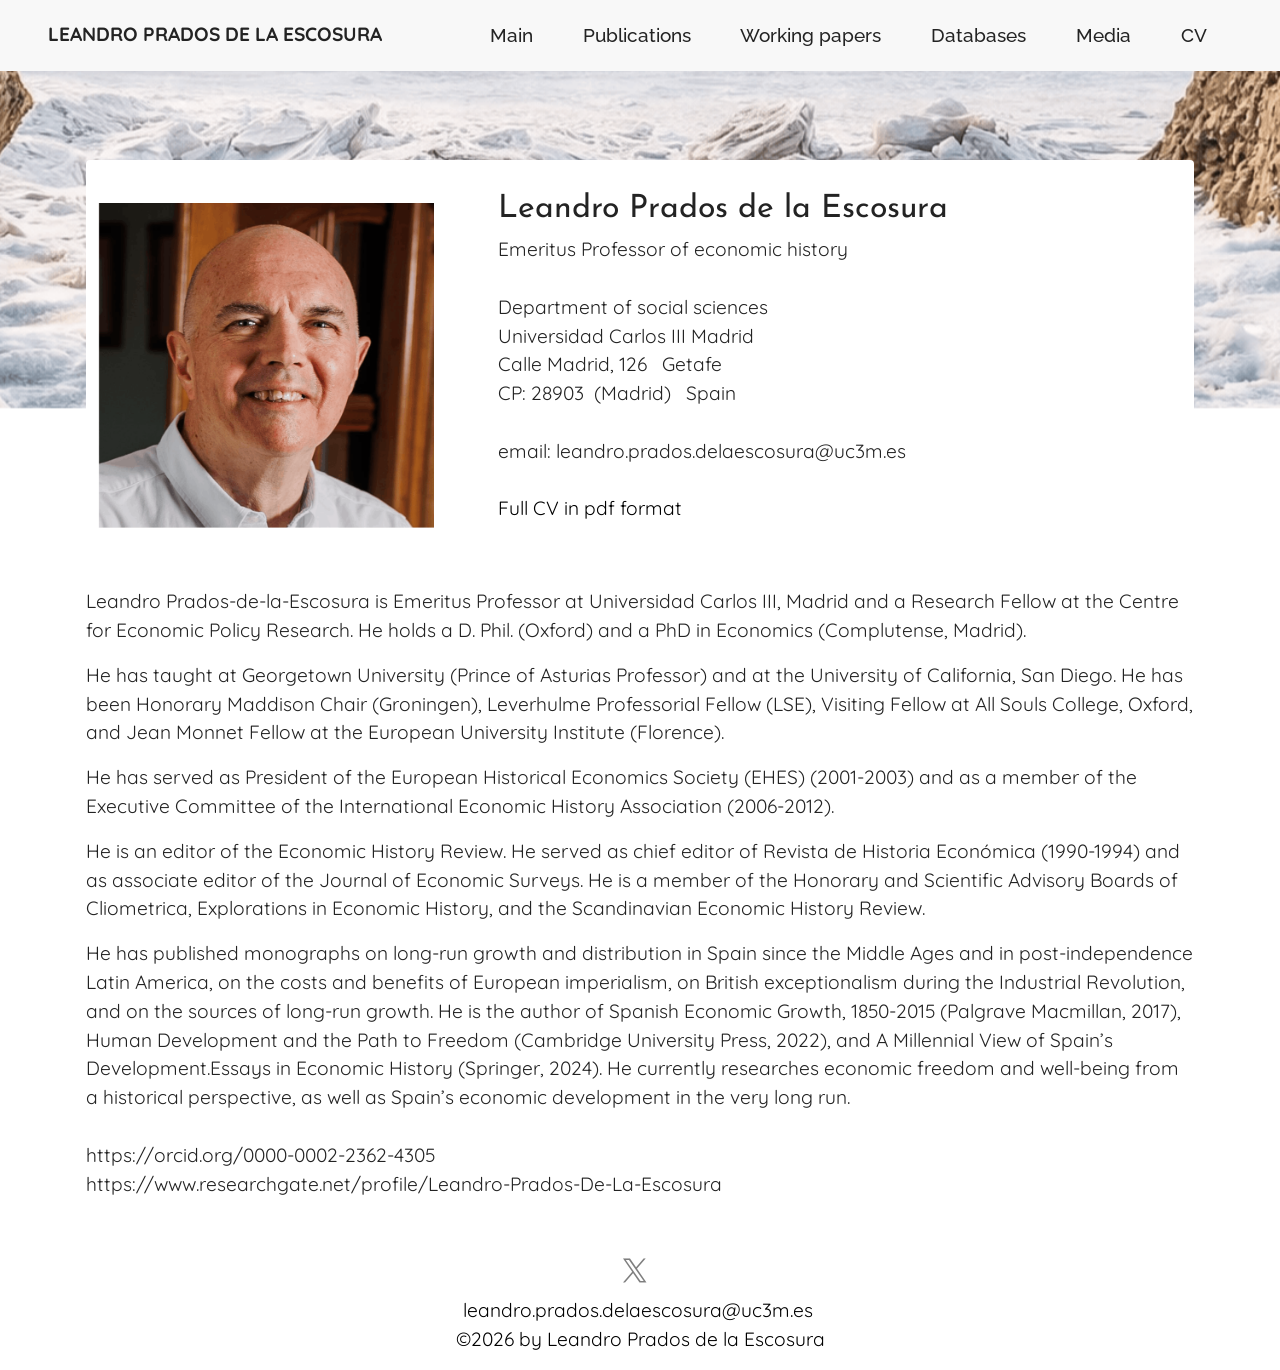
<file: page3.html>
<!DOCTYPE html>
<html  >
<head>
  <!-- Site made with Mobirise Website Builder v6.0.1, https://mobirise.com -->
  <meta charset="UTF-8">
  <meta http-equiv="X-UA-Compatible" content="IE=edge">
  <meta name="generator" content="Mobirise v6.0.1, mobirise.com">
  <meta name="viewport" content="width=device-width, initial-scale=1, minimum-scale=1">
  <link rel="shortcut icon" href="assets/images/logo.png" type="image/x-icon">
  <meta name="description" content="">
  
  
  <title>CV</title>
  <link rel="stylesheet" href="assets/bootstrap/css/bootstrap.min.css">
  <link rel="stylesheet" href="assets/bootstrap/css/bootstrap-grid.min.css">
  <link rel="stylesheet" href="assets/bootstrap/css/bootstrap-reboot.min.css">
  <link rel="stylesheet" href="assets/parallax/jarallax.css">
  <link rel="stylesheet" href="assets/dropdown/css/style.css">
  <link rel="stylesheet" href="assets/socicon/css/styles.css">
  <link rel="stylesheet" href="assets/theme/css/style.css">
  <link rel="preload" href="https://fonts.googleapis.com/css?family=Raleway:100,200,300,400,500,600,700,800,900,100i,200i,300i,400i,500i,600i,700i,800i,900i&display=swap" as="style" onload="this.onload=null;this.rel='stylesheet'">
  <noscript><link rel="stylesheet" href="https://fonts.googleapis.com/css?family=Raleway:100,200,300,400,500,600,700,800,900,100i,200i,300i,400i,500i,600i,700i,800i,900i&display=swap"></noscript>
  <link rel="preload" href="https://fonts.googleapis.com/css?family=Josefin+Sans:100,200,300,400,500,600,700,100i,200i,300i,400i,500i,600i,700i&display=swap" as="style" onload="this.onload=null;this.rel='stylesheet'">
  <noscript><link rel="stylesheet" href="https://fonts.googleapis.com/css?family=Josefin+Sans:100,200,300,400,500,600,700,100i,200i,300i,400i,500i,600i,700i&display=swap"></noscript>
  <link rel="preload" href="https://fonts.googleapis.com/css?family=Quicksand:300,400,500,600,700&display=swap" as="style" onload="this.onload=null;this.rel='stylesheet'">
  <noscript><link rel="stylesheet" href="https://fonts.googleapis.com/css?family=Quicksand:300,400,500,600,700&display=swap"></noscript>
  <link rel="preload" as="style" href="assets/mobirise/css/mbr-additional.css?v=FLzS4b"><link rel="stylesheet" href="assets/mobirise/css/mbr-additional.css?v=FLzS4b" type="text/css">

  
  
  
</head>
<body>
  
  <section data-bs-version="5.1" class="menu menu1 cid-uQizLAne3s" once="menu" id="menu1-k">
    

    <nav class="navbar navbar-dropdown navbar-fixed-top navbar-expand-lg">
        <div class="container-fluid">
            <div class="navbar-brand">
                
                <span class="navbar-caption-wrap"><a class="navbar-caption text-black text-primary display-7" href="page2.html">LEANDRO PRADOS DE LA ESCOSURA</a></span>
            </div>
            <button class="navbar-toggler" type="button" data-toggle="collapse" data-bs-toggle="collapse" data-target="#navbarSupportedContent" data-bs-target="#navbarSupportedContent" aria-controls="navbarNavAltMarkup" aria-expanded="false" aria-label="Toggle navigation">
                <div class="hamburger">
                    <span></span>
                    <span></span>
                    <span></span>
                    <span></span>
                </div>
            </button>
            <div class="collapse navbar-collapse" id="navbarSupportedContent">
                <ul class="navbar-nav nav-dropdown nav-right" data-app-modern-menu="true"><li class="nav-item"><a class="nav-link link text-black text-primary display-4" href="index.html">Main</a></li><li class="nav-item"><a class="nav-link link text-black text-primary display-4" href="page1.html" aria-expanded="false">Publications</a></li><li class="nav-item"><a class="nav-link link text-black text-primary display-4" href="page4.html">Working papers</a></li><li class="nav-item"><a class="nav-link link text-black text-primary show display-4" href="page6.html">Databases</a></li><li class="nav-item"><a class="nav-link link text-black text-primary display-4" href="page5.html">Media</a></li>
                    
                    <li class="nav-item"><a class="nav-link link text-black text-primary display-4" href="page3.html">CV</a>
                    </li></ul>
                
                
            </div>
        </div>
    </nav>
</section>

<section data-bs-version="5.1" class="features7 cid-uQiv1J448Z mbr-parallax-background" id="features7-i">
    <!---->
    

    
    <div class="mbr-overlay" style="opacity: 0; background-color: rgb(190, 211, 249);">
    </div>
    <div class="container">
        <div class="card-wrapper">
            <div class="row align-items-center">
                <div class="col-12 col-lg-4">
                    <div class="image-wrapper">
                        <img src="assets/images/foto-cv.png-816x763.png" alt="Mobirise Website Builder">
                    </div>
                </div>
                <div class="col-12 col-lg">
                    <div class="text-box">
                        <h5 class="mbr-title mbr-fonts-style display-2">
                            Leandro Prados de la Escosura</h5>
                        <p class="mbr-text mbr-fonts-style display-7">Emeritus Professor of economic history<br><br>Department of social sciences&nbsp;<br>Universidad Carlos III Madrid<br>Calle Madrid, 126&nbsp; &nbsp;Getafe&nbsp;&nbsp;<br>CP: 28903&nbsp; (Madrid)&nbsp; &nbsp;Spain&nbsp;&nbsp;<br><br>email:  leandro.prados.delaescosura@uc3m.es<br><br><a href="assets/files/CV.pdf" class="text-primary" target="_blank">Full&nbsp;CV in pdf format</a></p>
                        
                        
                    </div>
                </div>
            </div>
        </div>
    </div>
</section>

<section data-bs-version="5.1" class="content5 cid-uQixtQyCEn" id="content5-j">
    
    <div class="container">
        <div class="row justify-content-center">
            <div class="col-md-12 col-lg-12">
                
                
                <p class="mbr-text mbr-fonts-style display-7">
Leandro Prados-de-la-Escosura is Emeritus Professor at Universidad Carlos III, Madrid and a Research Fellow at the Centre for Economic Policy Research. He holds a D. Phil. (Oxford) and a PhD in Economics (Complutense, Madrid).


<p class="mbr-text mbr-fonts-style display-7">
He has taught at Georgetown University (Prince of Asturias Professor) and at the University of California, San Diego. He has been Honorary Maddison Chair (Groningen), Leverhulme Professorial Fellow (LSE), Visiting Fellow at All Souls College, Oxford, and
Jean Monnet Fellow at the European University Institute (Florence).

<p class="mbr-text mbr-fonts-style display-7">
He has served as President of the European Historical Economics Society (EHES) (2001-2003) and as a member of the Executive Committee of the International Economic History Association (2006-2012).

<p class="mbr-text mbr-fonts-style display-7">
He is an editor of the Economic History Review. He served as chief editor of Revista de Historia Económica (1990-1994) and as associate editor of the Journal of Economic Surveys. He is a member of the Honorary and Scientific Advisory Boards of Cliometrica, Explorations in Economic History, and the Scandinavian Economic History Review. 

<p class="mbr-text mbr-fonts-style display-7">
He has published monographs on long-run growth and distribution in Spain since the Middle Ages and in post-independence Latin America, on the costs and benefits of European imperialism, on British exceptionalism during the Industrial Revolution, and on the sources of long-run growth. He is the author of Spanish Economic Growth, 1850-2015 (Palgrave Macmillan, 2017), Human Development and the Path to Freedom (Cambridge University Press, 2022), and A Millennial View of Spain’s Development.Essays in Economic History (Springer, 2024). He currently researches economic freedom and well-being from a historical perspective, as well as Spain’s economic development in the very long run.
<br><br>https://orcid.org/0000-0002-2362-4305
<br>https://www.researchgate.net/profile/Leandro-Prados-De-La-Escosura
<br>
<br></p>
            </div>
        </div>
    </div>
</section>

<section data-bs-version="5.1" class="footer3 cid-uUTVEBB1xT" once="footers" id="footer3-4b">

    

    

    <div class="container">
        <div class="media-container-row align-center mbr-white">
            
            <div class="row social-row">
                <div class="social-list align-right pb-2">
                    
                    
                    
                    
                    
                    
                <div class="soc-item">
                        <a href="https://x.com/LdelaEscosura" target="_blank">
                            <span class="mbr-iconfont mbr-iconfont-social socicon-twitter socicon" style="color: rgb(0, 0, 0); fill: rgb(0, 0, 0);"></span>
                        </a>
                    </div></div>
            </div>
            <div class="row row-copirayt">
                <p class="mbr-text mb-0 mbr-fonts-style mbr-white align-center display-7">
                    leandro.prados.delaescosura@uc3m.es&nbsp;<br>©2026 by Leandro Prados de la Escosura<br></p>
            </div>
        </div>
    </div>
<script src="assets/bootstrap/js/bootstrap.bundle.min.js"></script>  <script src="assets/parallax/jarallax.js"></script>  <script src="assets/smoothscroll/smooth-scroll.js"></script>  <script src="assets/ytplayer/index.js"></script>  <script src="assets/dropdown/js/navbar-dropdown.js"></script>  <script src="assets/theme/js/script.js"></script>  
  
  
</body>
</html>
</file>
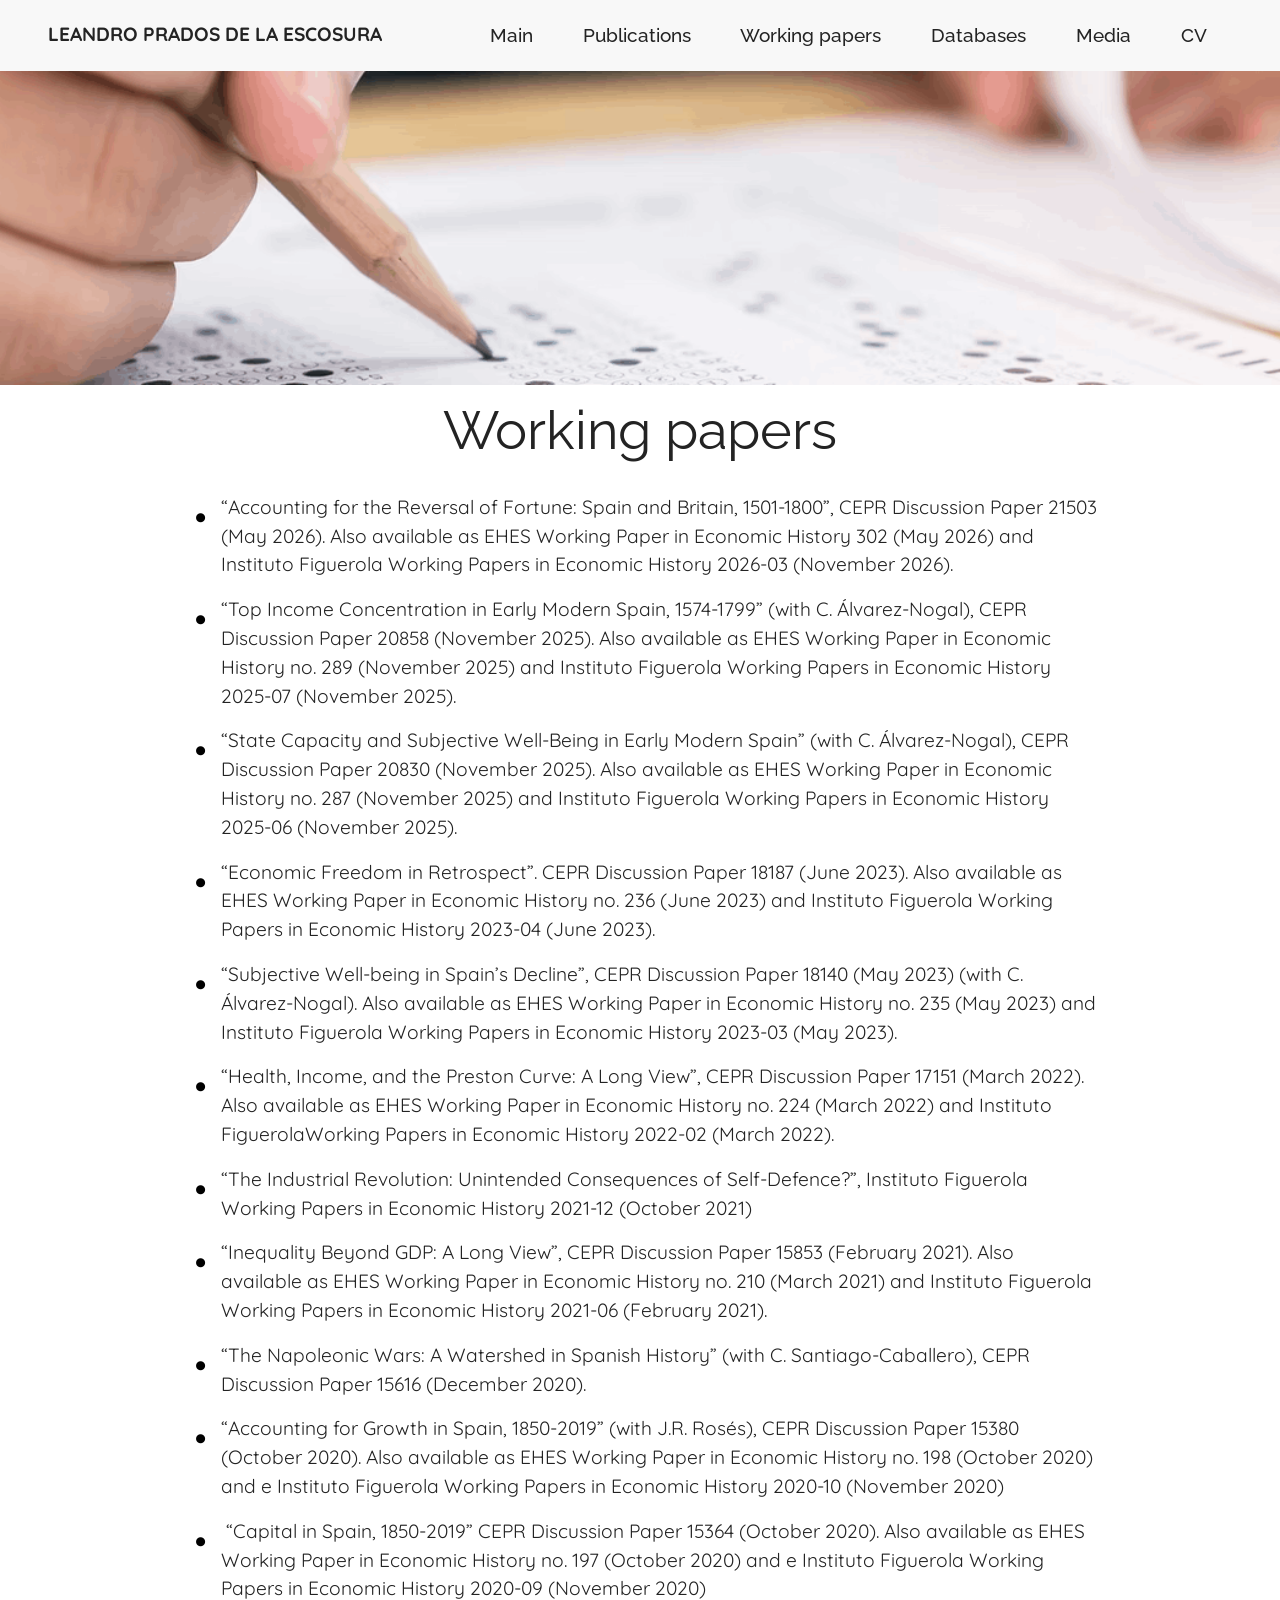
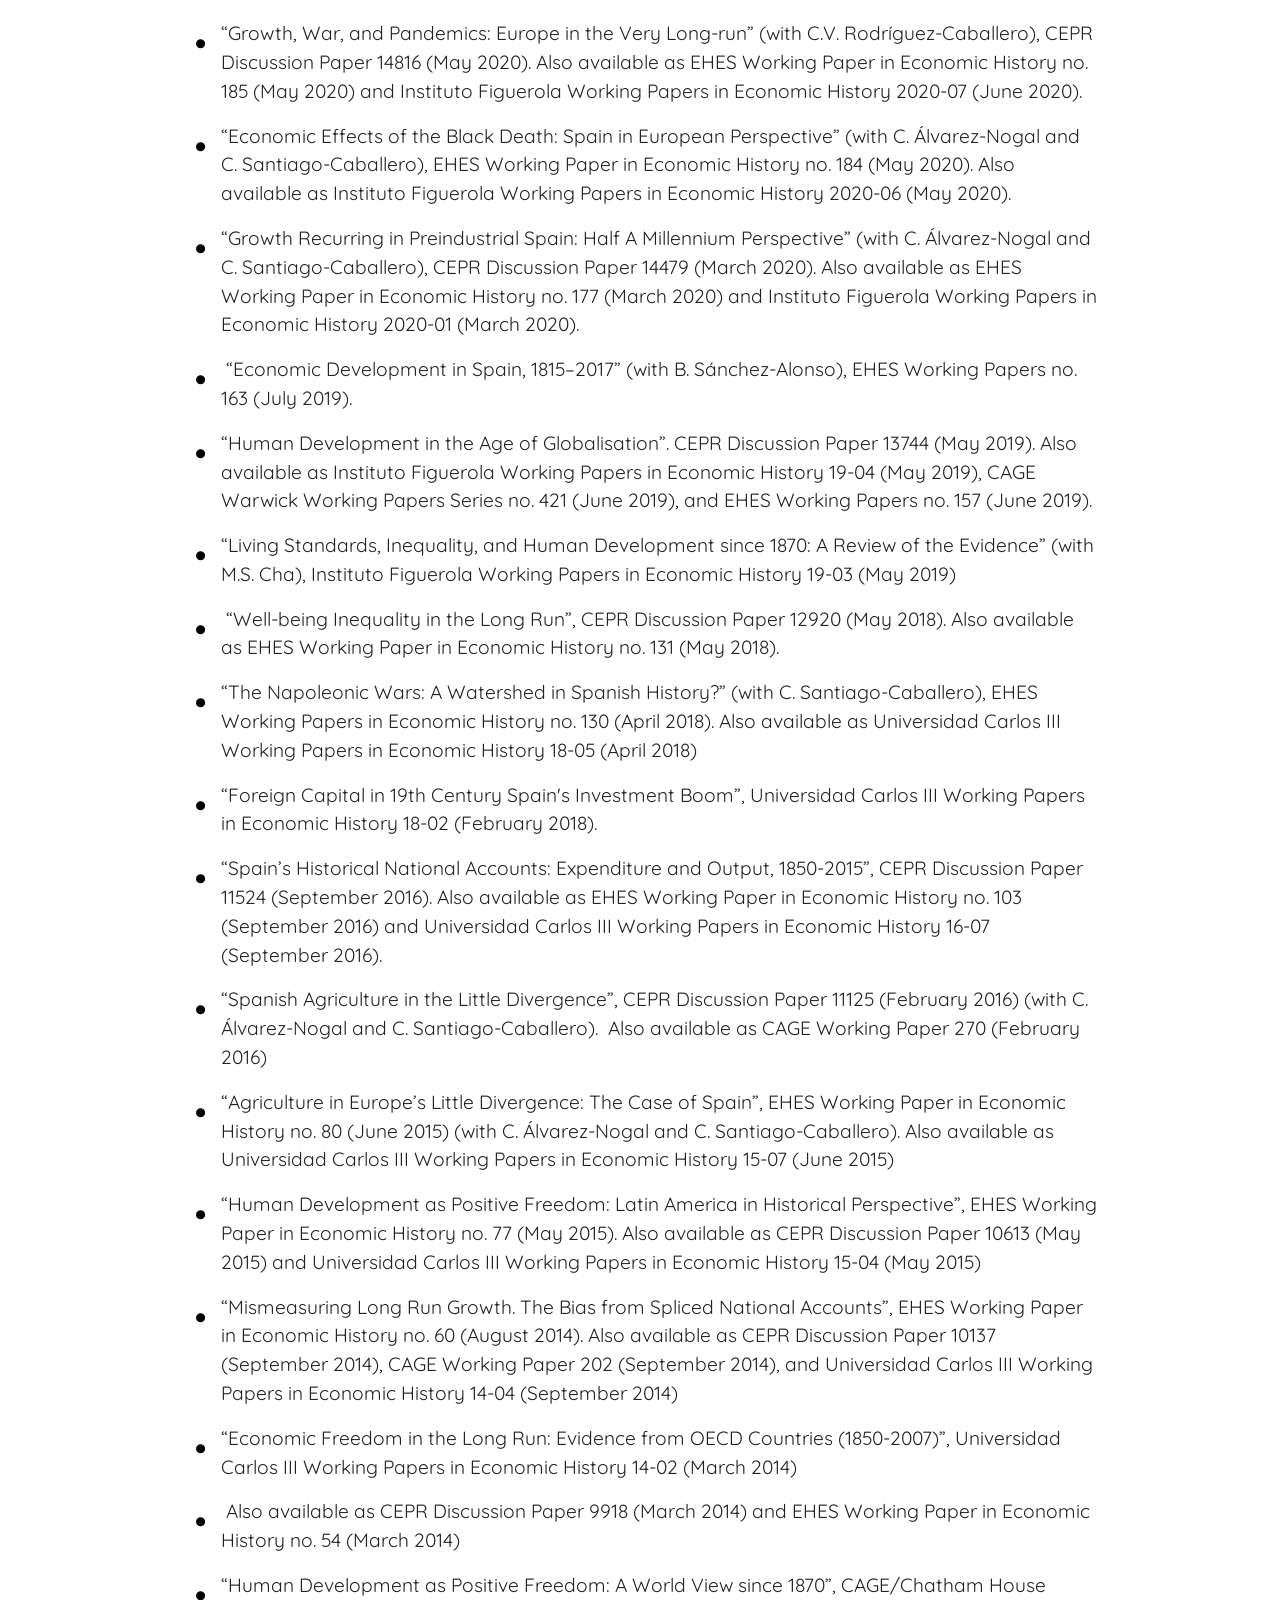
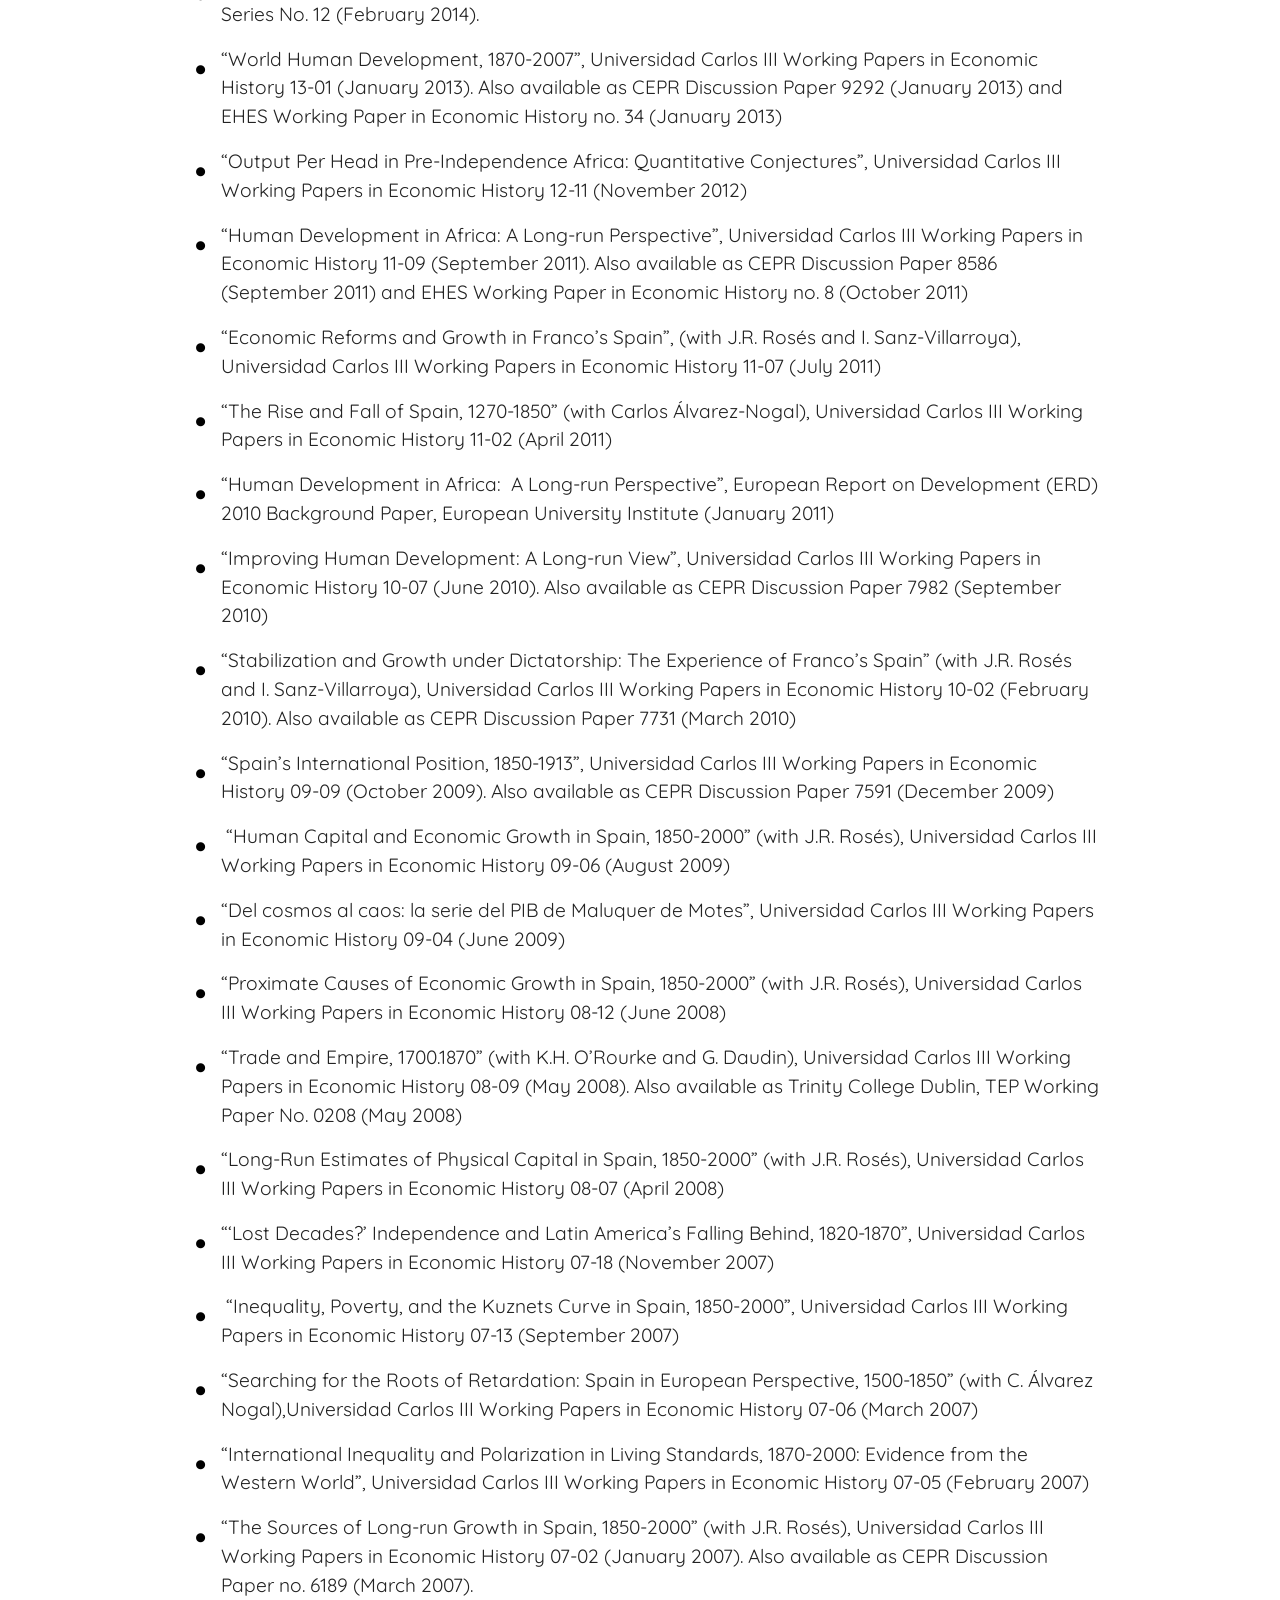
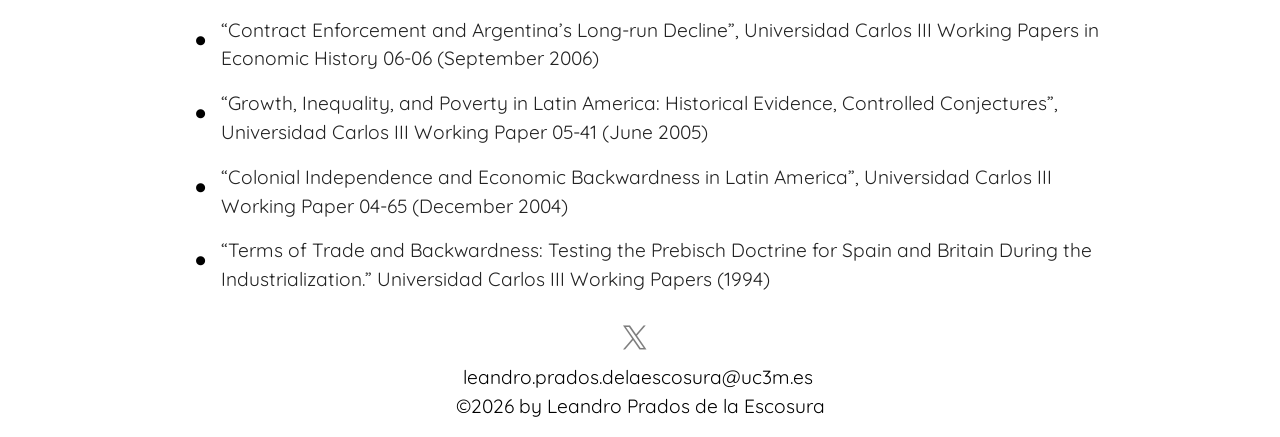
<file: page4.html>
<!DOCTYPE html>
<html  >
<head>
  <!-- Site made with Mobirise Website Builder v6.0.1, https://mobirise.com -->
  <meta charset="UTF-8">
  <meta http-equiv="X-UA-Compatible" content="IE=edge">
  <meta name="generator" content="Mobirise v6.0.1, mobirise.com">
  <meta name="viewport" content="width=device-width, initial-scale=1, minimum-scale=1">
  <link rel="shortcut icon" href="assets/images/logo.png" type="image/x-icon">
  <meta name="description" content="">
  
  
  <title>Working Papers</title>
  <link rel="stylesheet" href="assets/bootstrap/css/bootstrap.min.css">
  <link rel="stylesheet" href="assets/bootstrap/css/bootstrap-grid.min.css">
  <link rel="stylesheet" href="assets/bootstrap/css/bootstrap-reboot.min.css">
  <link rel="stylesheet" href="assets/dropdown/css/style.css">
  <link rel="stylesheet" href="assets/socicon/css/styles.css">
  <link rel="stylesheet" href="assets/theme/css/style.css">
  <link rel="preload" href="https://fonts.googleapis.com/css?family=Raleway:100,200,300,400,500,600,700,800,900,100i,200i,300i,400i,500i,600i,700i,800i,900i&display=swap" as="style" onload="this.onload=null;this.rel='stylesheet'">
  <noscript><link rel="stylesheet" href="https://fonts.googleapis.com/css?family=Raleway:100,200,300,400,500,600,700,800,900,100i,200i,300i,400i,500i,600i,700i,800i,900i&display=swap"></noscript>
  <link rel="preload" href="https://fonts.googleapis.com/css?family=Josefin+Sans:100,200,300,400,500,600,700,100i,200i,300i,400i,500i,600i,700i&display=swap" as="style" onload="this.onload=null;this.rel='stylesheet'">
  <noscript><link rel="stylesheet" href="https://fonts.googleapis.com/css?family=Josefin+Sans:100,200,300,400,500,600,700,100i,200i,300i,400i,500i,600i,700i&display=swap"></noscript>
  <link rel="preload" href="https://fonts.googleapis.com/css?family=Quicksand:300,400,500,600,700&display=swap" as="style" onload="this.onload=null;this.rel='stylesheet'">
  <noscript><link rel="stylesheet" href="https://fonts.googleapis.com/css?family=Quicksand:300,400,500,600,700&display=swap"></noscript>
  <link rel="preload" as="style" href="assets/mobirise/css/mbr-additional.css?v=p5T3I5"><link rel="stylesheet" href="assets/mobirise/css/mbr-additional.css?v=p5T3I5" type="text/css">

  
  
  
</head>
<body>
  
  <section data-bs-version="5.1" class="menu menu1 cid-velNUkpiII" once="menu" id="menu1-7i">
    

    <nav class="navbar navbar-dropdown navbar-fixed-top navbar-expand-lg">
        <div class="container-fluid">
            <div class="navbar-brand">
                
                <span class="navbar-caption-wrap"><a class="navbar-caption text-black text-primary display-7" href="page2.html">LEANDRO PRADOS DE LA ESCOSURA</a></span>
            </div>
            <button class="navbar-toggler" type="button" data-toggle="collapse" data-bs-toggle="collapse" data-target="#navbarSupportedContent" data-bs-target="#navbarSupportedContent" aria-controls="navbarNavAltMarkup" aria-expanded="false" aria-label="Toggle navigation">
                <div class="hamburger">
                    <span></span>
                    <span></span>
                    <span></span>
                    <span></span>
                </div>
            </button>
            <div class="collapse navbar-collapse" id="navbarSupportedContent">
                <ul class="navbar-nav nav-dropdown nav-right" data-app-modern-menu="true"><li class="nav-item"><a class="nav-link link text-black text-primary display-4" href="index.html">Main</a></li><li class="nav-item"><a class="nav-link link text-black text-primary display-4" href="page1.html" aria-expanded="false">Publications</a></li><li class="nav-item"><a class="nav-link link text-black text-primary display-4" href="page4.html">Working papers</a></li><li class="nav-item"><a class="nav-link link text-black text-primary show display-4" href="page6.html">Databases</a></li><li class="nav-item"><a class="nav-link link text-black text-primary display-4" href="page5.html">Media</a></li>
                    
                    <li class="nav-item"><a class="nav-link link text-black text-primary display-4" href="page3.html">CV</a>
                    </li></ul>
                
                
            </div>
        </div>
    </nav>
</section>

<section data-bs-version="5.1" class="header4 cid-vepGluDs6E" id="header4-bv">

    
    
    <div class="container">
        <div class="row">
            <div class="content-wrap">
                
                
                

                
            </div>
        </div>
    </div>
</section>

<section data-bs-version="5.1" class="content4 cid-velNUkXyRQ" id="content4-7k">
    

    
    
    <div class="container">
        <div class="row justify-content-center">
            <div class="title col-md-12 col-lg-10">
                <h3 class="mbr-section-title mbr-fonts-style align-center mb-4 display-1">Working papers</h3>
                
                
            </div>
        </div>
    </div>
</section>

<section data-bs-version="5.1" class="content14 cid-velNUlRe6l" id="content14-7o">
    

    
    
    
    <div class="container">
        <div class="row justify-content-center">
            <div class="col-md-12 col-lg-10">
                    
                <ul class="list mbr-fonts-style display-7">
                    <li>

“Accounting for the Reversal of Fortune: Spain and Britain, 1501-1800”, CEPR Discussion Paper 21503 (May 2026). Also available as EHES Working Paper in Economic History 302 (May 2026) and Instituto Figuerola Working Papers in Economic
History 2026-03 (November 2026).

</li><li><span style="font-size: 1.2rem;">
“Top Income Concentration in Early Modern Spain, 1574-1799” (with C. Álvarez-Nogal), CEPR Discussion Paper 20858 (November 2025). Also available as EHES Working Paper in Economic History no. 289 (November 2025) and Instituto Figuerola Working Papers in Economic History 2025-07 (November 2025).

</li><li><span style="font-size: 1.2rem;">
“State Capacity and Subjective Well-Being in Early Modern Spain” (with C. Álvarez-Nogal), CEPR Discussion Paper 20830 (November 2025). Also available as EHES Working Paper in Economic History no. 287 (November 2025) and Instituto Figuerola Working Papers in Economic History 2025-06 (November 2025).

</span><br></li><li><span style="font-size: 1.2rem;">
“Economic Freedom in Retrospect”. CEPR Discussion Paper 18187 (June 2023). Also available as EHES Working Paper in Economic History no. 236 (June 2023) and Instituto Figuerola Working Papers in Economic History 2023-04 (June 2023).

</span><br></li><li><span style="font-size: 1.2rem;">
“Subjective Well-being in Spain’s Decline”, CEPR Discussion Paper 18140 (May 2023) (with C. Álvarez-Nogal). Also available as EHES Working Paper in Economic History no. 235 (May 2023) and Instituto Figuerola Working Papers in Economic History 2023-03 (May 2023).

</span><br></li><li><span style="font-size: 1.2rem;">
“Health, Income, and the Preston Curve: A Long View”, CEPR Discussion Paper 17151 (March 2022). Also available as EHES Working Paper in Economic History no. 224 (March 2022) and Instituto FiguerolaWorking Papers in Economic History 2022-02 (March 2022).

</span><br></li><li><span style="font-size: 1.2rem;">“The Industrial Revolution: Unintended Consequences of Self-Defence?”, Instituto Figuerola Working Papers in Economic History 2021-12 (October 2021)</span><br></li><li><span style="font-size: 1.2rem;">“Inequality Beyond GDP: A Long View”, CEPR Discussion Paper 15853 (February 2021). Also available as EHES Working Paper in Economic History no. 210 (March 2021) and Instituto Figuerola Working Papers in Economic History 2021-06 (February 2021).</span><br></li><li><span style="font-size: 1.2rem;">“The Napoleonic Wars: A Watershed in Spanish History” (with C. Santiago-Caballero), CEPR Discussion Paper 15616 (December 2020).</span><br></li><li><span style="font-size: 1.2rem;">“Accounting for Growth in Spain, 1850-2019” (with J.R. Rosés), CEPR Discussion Paper 15380 (October 2020). Also available as EHES Working Paper in Economic History no. 198 (October 2020) and e Instituto Figuerola Working Papers in Economic History 2020-10 (November 2020)</span><br></li><li><span style="font-size: 1.2rem;">&nbsp;“Capital in Spain, 1850-2019” CEPR Discussion Paper 15364 (October 2020). Also available as EHES Working Paper in Economic History no. 197 (October 2020) and e Instituto Figuerola Working Papers in Economic History 2020-09 (November 2020)</span><br></li><li><span style="font-size: 1.2rem;">“Growth, War, and Pandemics: Europe in the Very Long-run” (with C.V. Rodríguez-Caballero), CEPR Discussion Paper 14816 (May 2020). Also available as EHES Working Paper in Economic History no. 185 (May 2020) and Instituto Figuerola Working Papers in Economic History 2020-07 (June 2020).</span><br></li><li><span style="font-size: 1.2rem;">“Economic Effects of the Black Death: Spain in European Perspective” (with C. Álvarez-Nogal and C. Santiago-Caballero), EHES Working Paper in Economic History no. 184 (May 2020). Also available as Instituto Figuerola Working Papers in Economic History 2020-06 (May 2020).</span><br></li><li><span style="font-size: 1.2rem;">“Growth Recurring in Preindustrial Spain: Half A Millennium Perspective” (with C. Álvarez-Nogal and C. Santiago-Caballero), CEPR Discussion Paper 14479 (March 2020). Also available as EHES Working Paper in Economic History no. 177 (March 2020) and Instituto Figuerola Working Papers in Economic History 2020-01 (March 2020).</span><br></li><li><span style="font-size: 1.2rem;">&nbsp;“Economic Development in Spain, 1815–2017” (with B. Sánchez-Alonso), EHES Working Papers no. 163 (July 2019).</span><br></li><li><span style="font-size: 1.2rem;">“Human Development in the Age of Globalisation”. CEPR Discussion Paper 13744 (May 2019). Also available as Instituto Figuerola Working Papers in Economic History 19-04 (May 2019), CAGE Warwick Working Papers Series no. 421 (June 2019), and EHES Working Papers no. 157 (June 2019).</span><br></li><li><span style="font-size: 1.2rem;">“Living Standards, Inequality, and Human Development since 1870: A Review of the Evidence” (with M.S. Cha), Instituto Figuerola Working Papers in Economic History 19-03 (May 2019)</span><br></li><li><span style="font-size: 1.2rem;">&nbsp;“Well-being Inequality in the Long Run”, CEPR Discussion Paper 12920 (May 2018). Also available as EHES Working Paper in Economic History no. 131 (May 2018).&nbsp;</span><br></li><li><span style="font-size: 1.2rem;">“The Napoleonic Wars: A Watershed in Spanish History?” (with C. Santiago-Caballero), EHES Working Papers in Economic History no. 130 (April 2018). Also available as Universidad Carlos III Working Papers in Economic History 18-05 (April 2018)</span><br></li><li><span style="font-size: 1.2rem;">“Foreign Capital in 19th Century Spain's Investment Boom”, Universidad Carlos III Working Papers in Economic History 18-02 (February 2018).</span><br></li><li><span style="font-size: 1.2rem;">“Spain’s Historical National Accounts: Expenditure and Output, 1850-2015”, CEPR Discussion Paper 11524 (September 2016). Also available as EHES Working Paper in Economic History no. 103 (September 2016) and Universidad Carlos III Working Papers in Economic History 16-07 (September 2016).</span><br></li><li><span style="font-size: 1.2rem;">“Spanish Agriculture in the Little Divergence”, CEPR Discussion Paper 11125 (February 2016) (with C. Álvarez-Nogal and C. Santiago-Caballero). &nbsp;Also available as CAGE Working Paper 270 (February 2016)</span><br></li><li><span style="font-size: 1.2rem;">“Agriculture in Europe’s Little Divergence: The Case of Spain”, EHES Working Paper in Economic History no. 80 (June 2015) (with C. Álvarez-Nogal and C. Santiago-Caballero). Also available as Universidad Carlos III Working Papers in Economic History 15-07 (June 2015)</span><br></li><li><span style="font-size: 1.2rem;">“Human Development as Positive Freedom: Latin America in Historical Perspective”, EHES Working Paper in Economic History no. 77 (May 2015). Also available as CEPR Discussion Paper 10613 (May 2015) and Universidad Carlos III Working Papers in Economic History 15-04 (May 2015)</span><br></li><li><span style="font-size: 1.2rem;">“Mismeasuring Long Run Growth. The Bias from Spliced National Accounts”, EHES Working Paper in Economic History no. 60 (August 2014). Also available as CEPR Discussion Paper 10137 (September 2014), CAGE Working Paper 202 (September 2014), and Universidad Carlos III Working Papers in Economic History 14-04 (September 2014)</span><br></li><li><span style="font-size: 1.2rem;">“Economic Freedom in the Long Run: Evidence from OECD Countries (1850-2007)”, Universidad Carlos III Working Papers in Economic History 14-02 (March 2014)</span><br></li><li><span style="font-size: 1.2rem;">&nbsp;Also available as CEPR Discussion Paper 9918 (March 2014) and EHES Working Paper in Economic History no. 54 (March 2014)</span><br></li><li><span style="font-size: 1.2rem;">“Human Development as Positive Freedom: A World View since 1870”, CAGE/Chatham House Series No. 12 (February 2014).&nbsp;</span><br></li><li><span style="font-size: 1.2rem;">“World Human Development, 1870-2007”, Universidad Carlos III Working Papers in Economic History 13-01 (January 2013). Also available as CEPR Discussion Paper 9292 (January 2013) and EHES Working Paper in Economic History no. 34 (January 2013)</span><br></li><li><span style="font-size: 1.2rem;">“Output Per Head in Pre-Independence Africa: Quantitative Conjectures”, Universidad Carlos III Working Papers in Economic History 12-11 (November 2012)</span><br></li><li><span style="font-size: 1.2rem;">“Human Development in Africa: A Long-run Perspective”, Universidad Carlos III Working Papers in Economic History 11-09 (September 2011). Also available as CEPR Discussion Paper 8586 (September 2011) and EHES Working Paper in Economic History no. 8 (October 2011)</span><br></li><li><span style="font-size: 1.2rem;">“Economic Reforms and Growth in Franco’s Spain”, (with J.R. Rosés and I. Sanz-Villarroya), Universidad Carlos III Working Papers in Economic History 11-07 (July 2011)</span><br></li><li><span style="font-size: 1.2rem;">“The Rise and Fall of Spain, 1270-1850” (with Carlos Álvarez-Nogal), Universidad Carlos III Working Papers in Economic History 11-02 (April 2011)</span><br></li><li><span style="font-size: 1.2rem;">“Human Development in Africa: &nbsp;A Long-run Perspective”, European Report on Development (ERD) 2010 Background Paper, European University Institute (January 2011)</span><br></li><li><span style="font-size: 1.2rem;">“Improving Human Development: A Long-run View”, Universidad Carlos III Working Papers in Economic History 10-07 (June 2010). Also available as CEPR Discussion Paper 7982 (September 2010)</span><br></li><li><span style="font-size: 1.2rem;">“Stabilization and Growth under Dictatorship: The Experience of Franco’s Spain” (with J.R. Rosés and I. Sanz-Villarroya), Universidad Carlos III Working Papers in Economic History 10-02 (February 2010). Also available as CEPR Discussion Paper 7731 (March 2010)</span><br></li><li><span style="font-size: 1.2rem;">“Spain’s International Position, 1850-1913”, Universidad Carlos III Working Papers in Economic History 09-09 (October 2009). Also available as CEPR Discussion Paper 7591 (December 2009)</span><br></li><li><span style="font-size: 1.2rem;">&nbsp;“Human Capital and Economic Growth in Spain, 1850-2000” (with J.R. Rosés), Universidad Carlos III Working Papers in Economic History 09-06 (August 2009)</span><br></li><li><span style="font-size: 1.2rem;">“Del cosmos al caos: la serie del PIB de Maluquer de Motes”, Universidad Carlos III Working Papers in Economic History 09-04 (June 2009)</span><br></li><li><span style="font-size: 1.2rem;">“Proximate Causes of Economic Growth in Spain, 1850-2000” (with J.R. Rosés), Universidad Carlos III Working Papers in Economic History 08-12 (June 2008)</span><br></li><li><span style="font-size: 1.2rem;">“Trade and Empire, 1700.1870” (with K.H. O’Rourke and G. Daudin), Universidad Carlos III Working Papers in Economic History 08-09 (May 2008). Also available as Trinity College Dublin, TEP Working Paper No. 0208 (May 2008)</span><br></li><li><span style="font-size: 1.2rem;">“Long-Run Estimates of Physical Capital in Spain, 1850-2000” (with J.R. Rosés), Universidad Carlos III Working Papers in Economic History 08-07 (April 2008)</span><br></li><li><span style="font-size: 1.2rem;">“‘Lost Decades?’ Independence and Latin America’s Falling Behind, 1820-1870”, Universidad Carlos III Working Papers in Economic History 07-18 (November 2007)</span><br></li><li><span style="font-size: 1.2rem;">&nbsp;“Inequality, Poverty, and the Kuznets Curve in Spain, 1850-2000”, Universidad Carlos III Working Papers in Economic History 07-13 (September 2007)</span><br></li><li><span style="font-size: 1.2rem;">“Searching for the Roots of Retardation: Spain in European Perspective, 1500-1850” (with C. Álvarez Nogal),Universidad Carlos III Working Papers in Economic History 07-06 (March 2007)</span><br></li><li><span style="font-size: 1.2rem;">“International Inequality and Polarization in Living Standards, 1870-2000: Evidence from the Western World”, Universidad Carlos III Working Papers in Economic History 07-05 (February 2007)</span><br></li><li><span style="font-size: 1.2rem;">“The Sources of Long-run Growth in Spain, 1850-2000” (with J.R. Rosés), Universidad Carlos III Working Papers in Economic History 07-02 (January 2007). Also available as CEPR Discussion Paper no. 6189 (March 2007).</span><br></li><li><span style="font-size: 1.2rem;">“Contract Enforcement and Argentina’s Long-run Decline”, Universidad Carlos III Working Papers in Economic History 06-06 (September 2006)</span><br></li><li><span style="font-size: 1.2rem;">“Growth, Inequality, and Poverty in Latin America: Historical Evidence, Controlled Conjectures”, Universidad Carlos III Working Paper 05-41 (June 2005)</span><br></li><li><span style="font-size: 1.2rem;">“Colonial Independence and Economic Backwardness in Latin America”, Universidad Carlos III Working Paper 04-65 (December 2004)</span><br></li><li><span style="font-size: 1.2rem;">“Terms of Trade and Backwardness: Testing the Prebisch Doctrine for Spain and Britain During the Industrialization.” Universidad Carlos III Working Papers (1994)</span><br></li>
                </ul>
            </div>
        </div>
    </div>
</section>

<section data-bs-version="5.1" class="footer3 cid-velNUFnii0" once="footers" id="footer3-9o">

    

    

    <div class="container">
        <div class="media-container-row align-center mbr-white">
            
            <div class="row social-row">
                <div class="social-list align-right pb-2">
                    
                    
                    
                    
                    
                    
                <div class="soc-item">
                        <a href="https://x.com/LdelaEscosura" target="_blank">
                            <span class="mbr-iconfont mbr-iconfont-social socicon-twitter socicon" style="color: rgb(0, 0, 0); fill: rgb(0, 0, 0);"></span>
                        </a>
                    </div></div>
            </div>
            <div class="row row-copirayt">
                <p class="mbr-text mb-0 mbr-fonts-style mbr-white align-center display-7">
                    leandro.prados.delaescosura@uc3m.es&nbsp;<br>©2026 by Leandro Prados de la Escosura<br></p>
            </div>
        </div>
    </div>
<script src="assets/bootstrap/js/bootstrap.bundle.min.js"></script>  <script src="assets/smoothscroll/smooth-scroll.js"></script>  <script src="assets/ytplayer/index.js"></script>  <script src="assets/dropdown/js/navbar-dropdown.js"></script>  <script src="assets/theme/js/script.js"></script>  
  
  
</body>
</html>
</file>
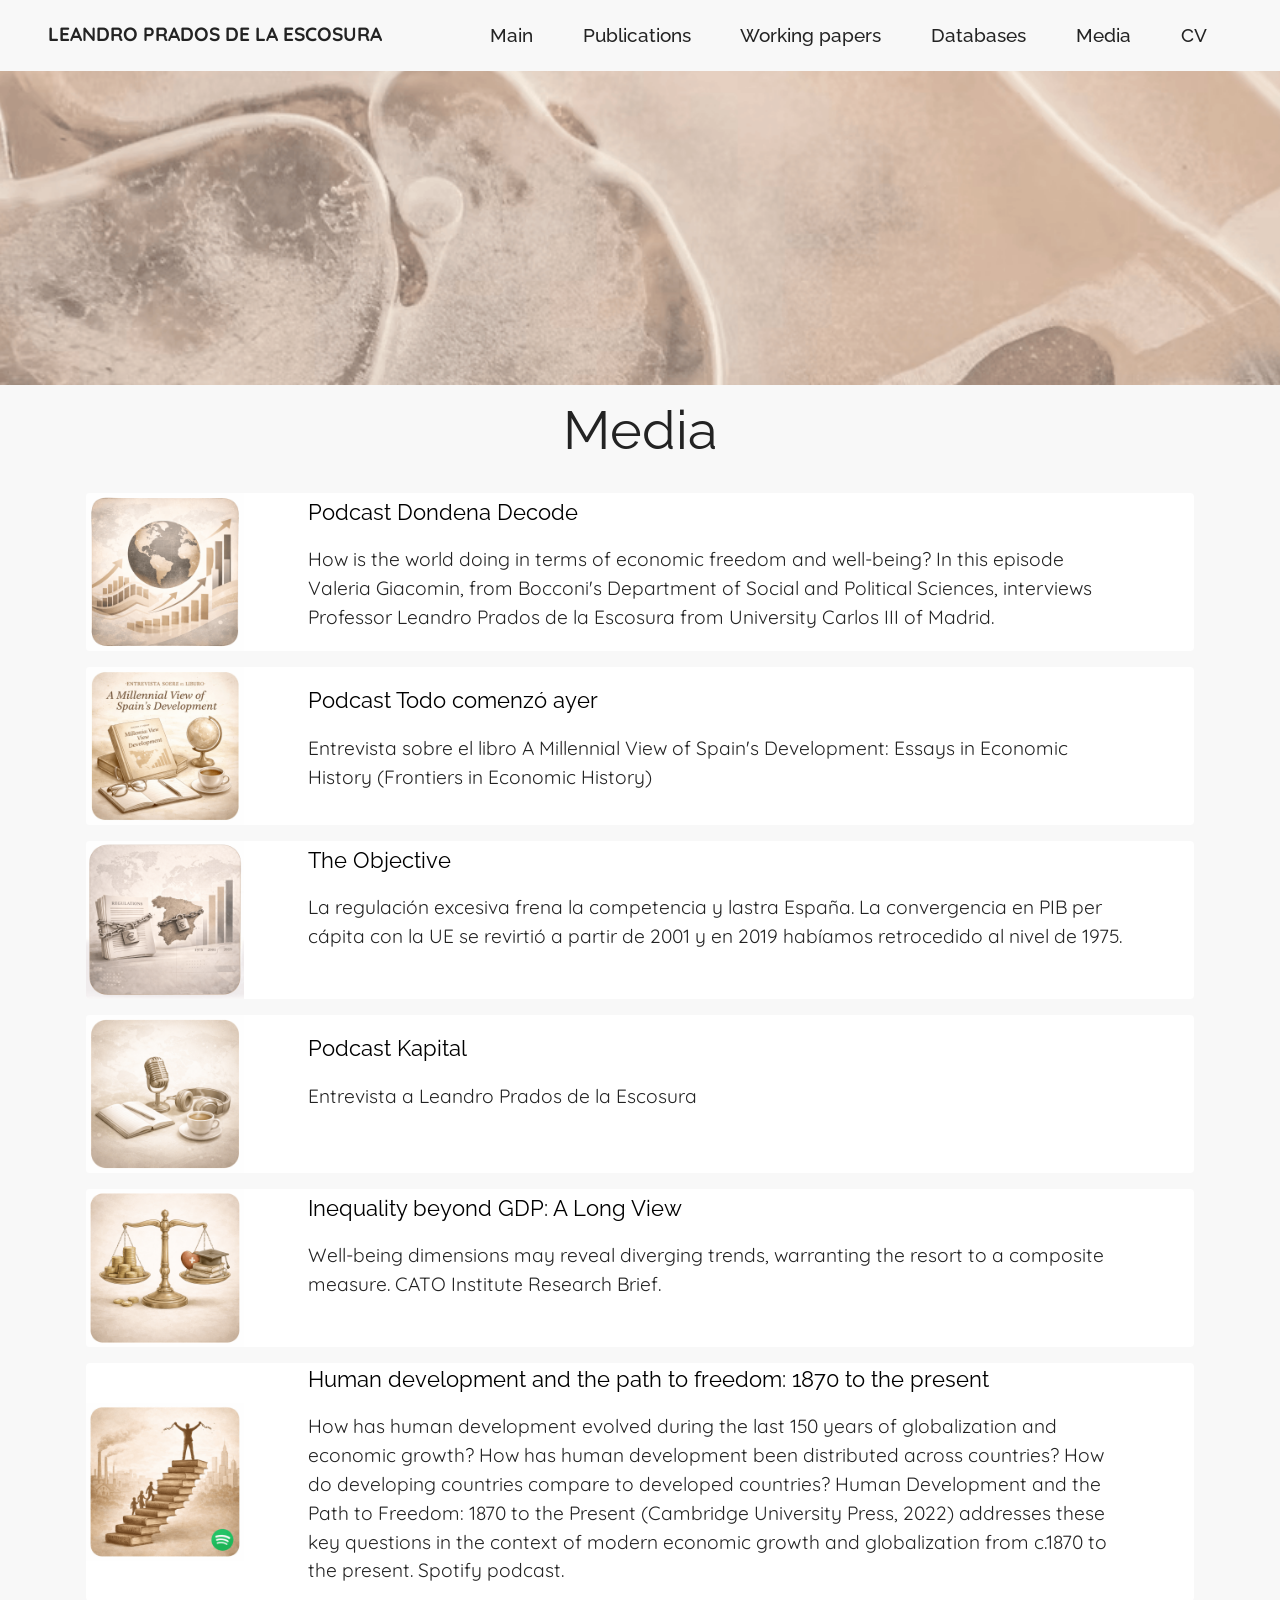
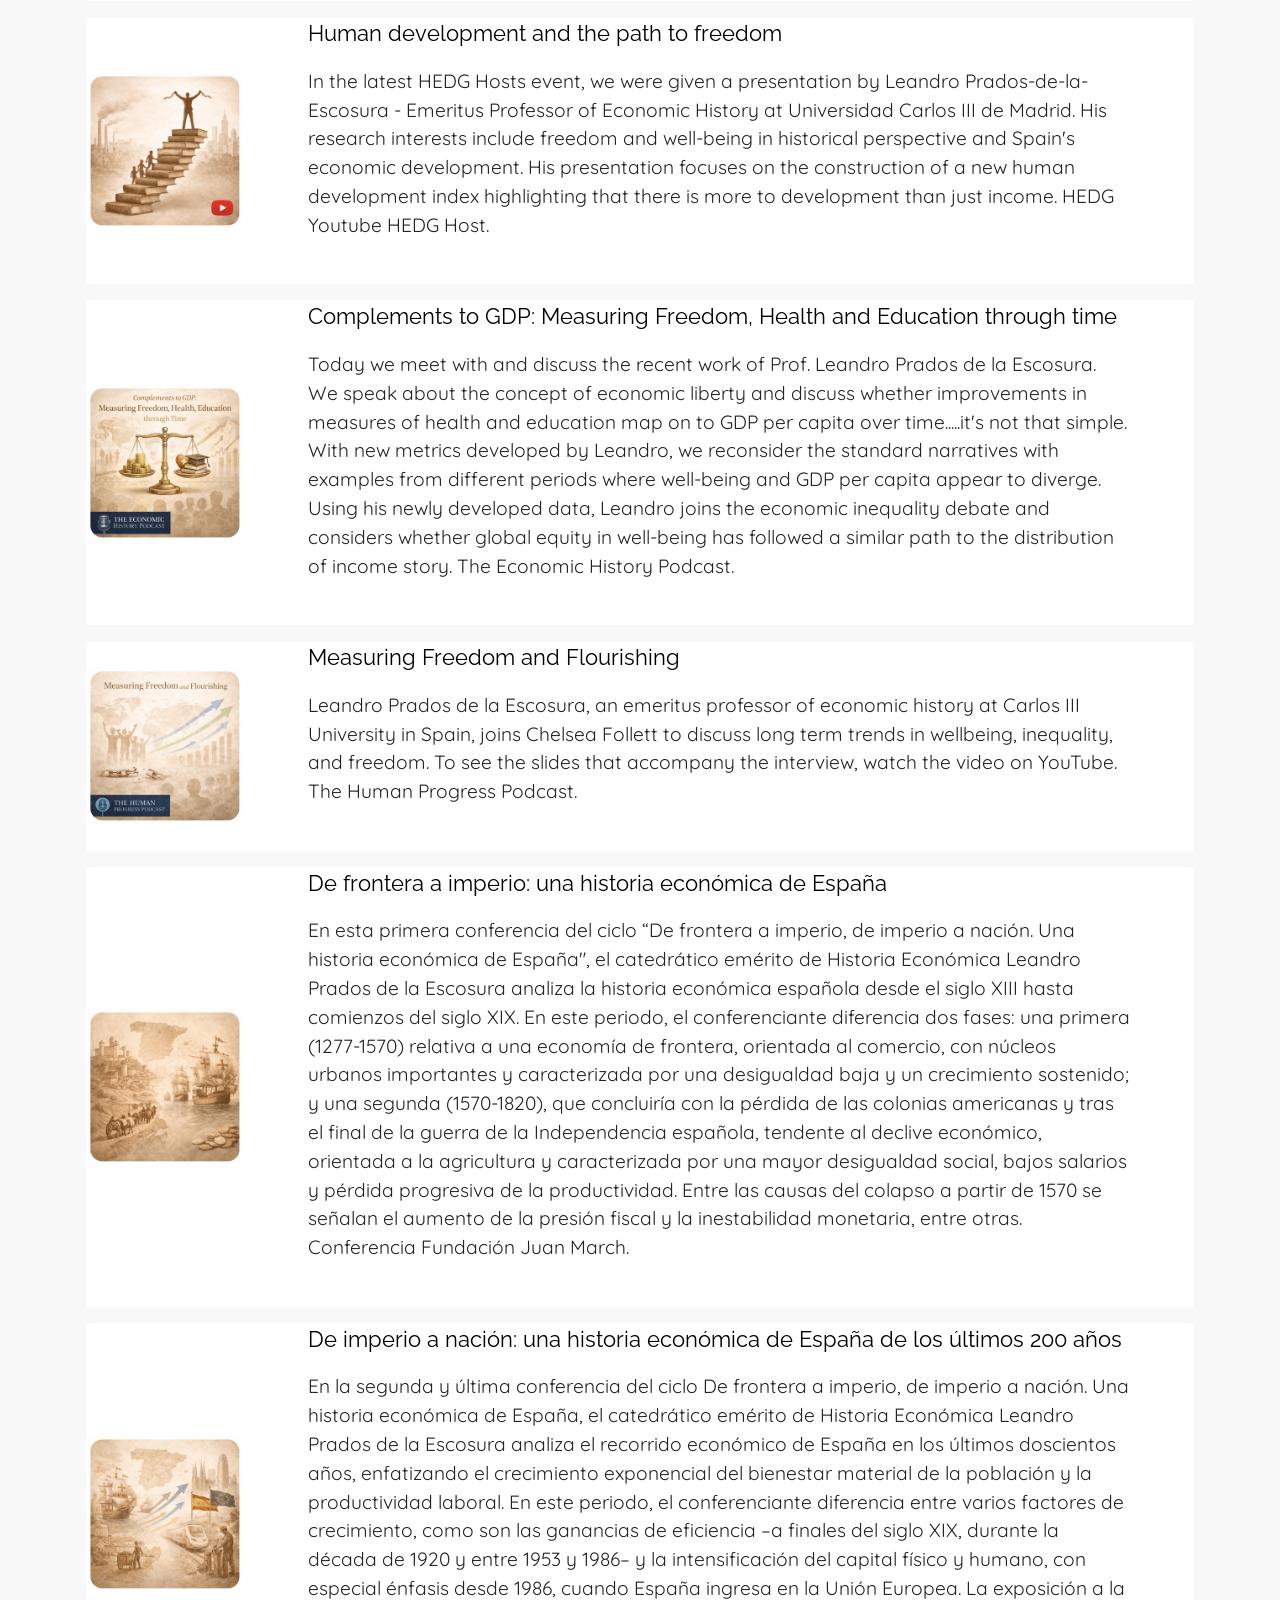
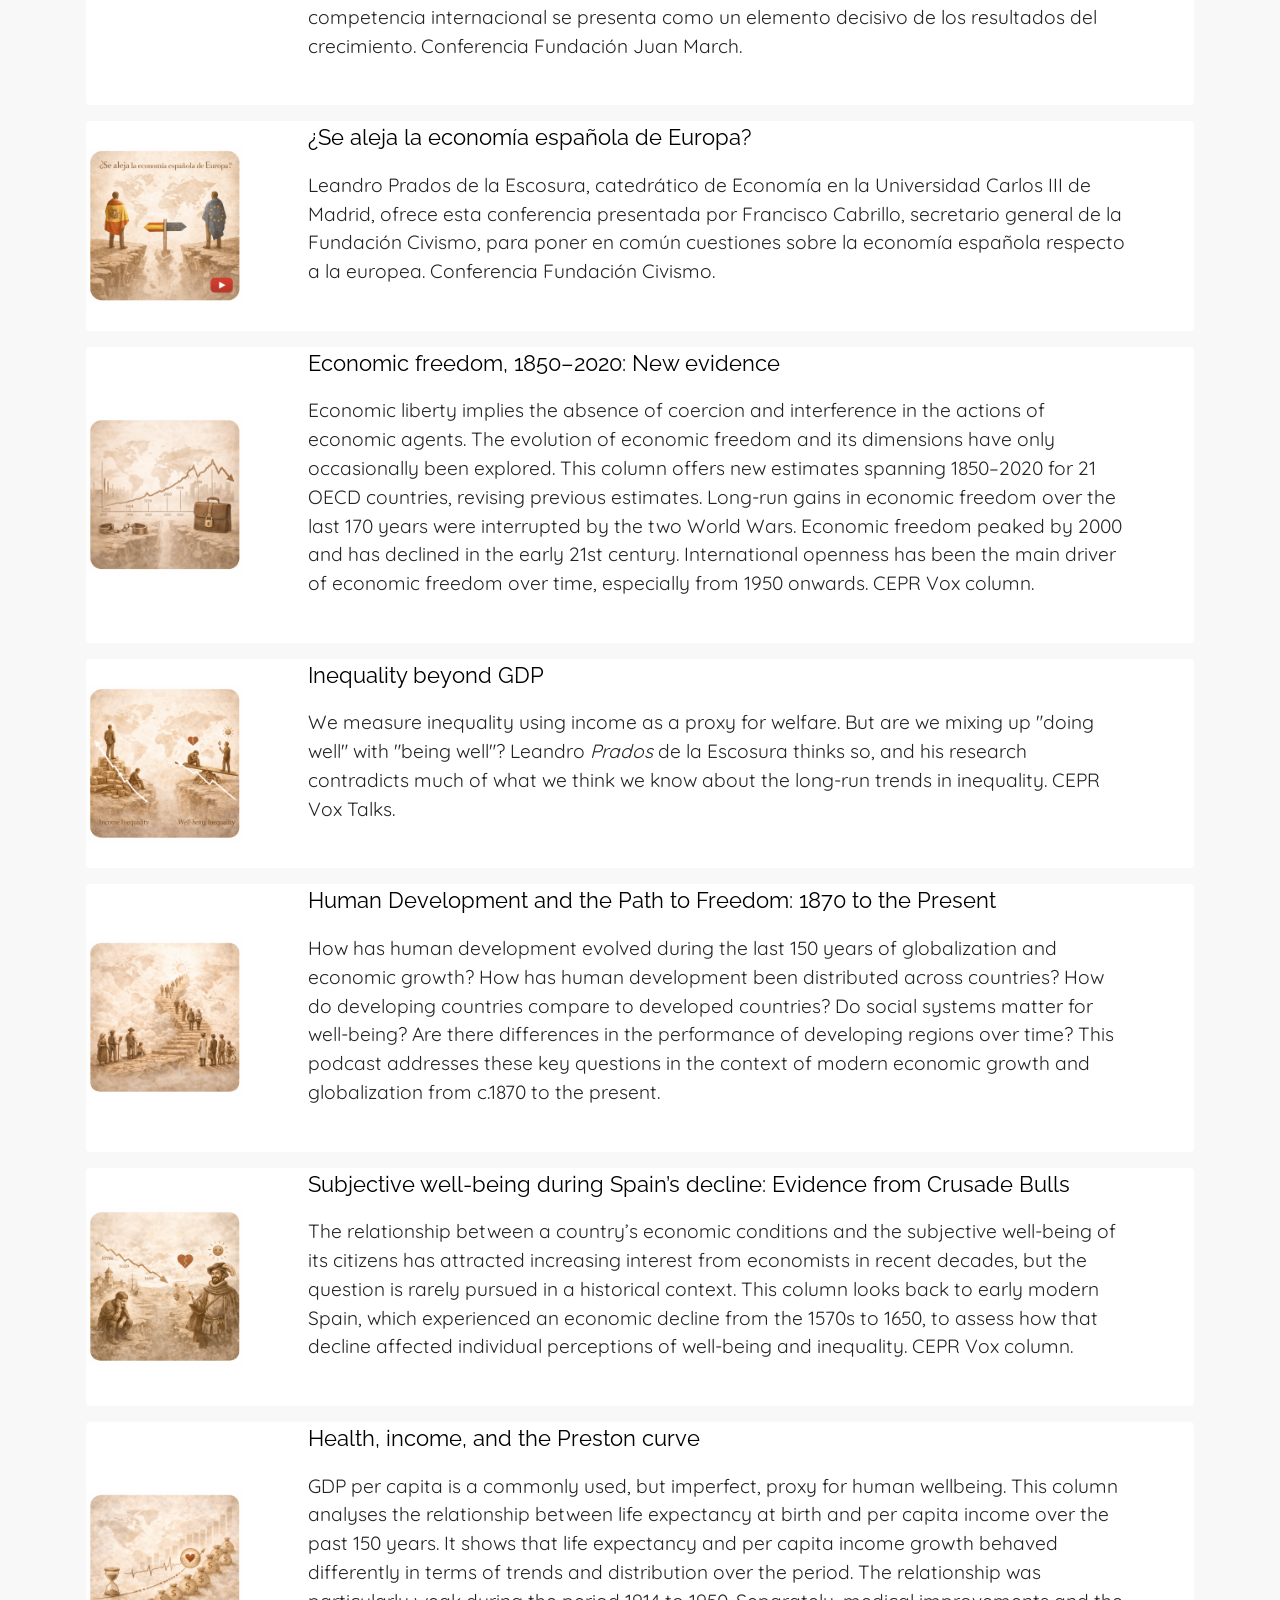
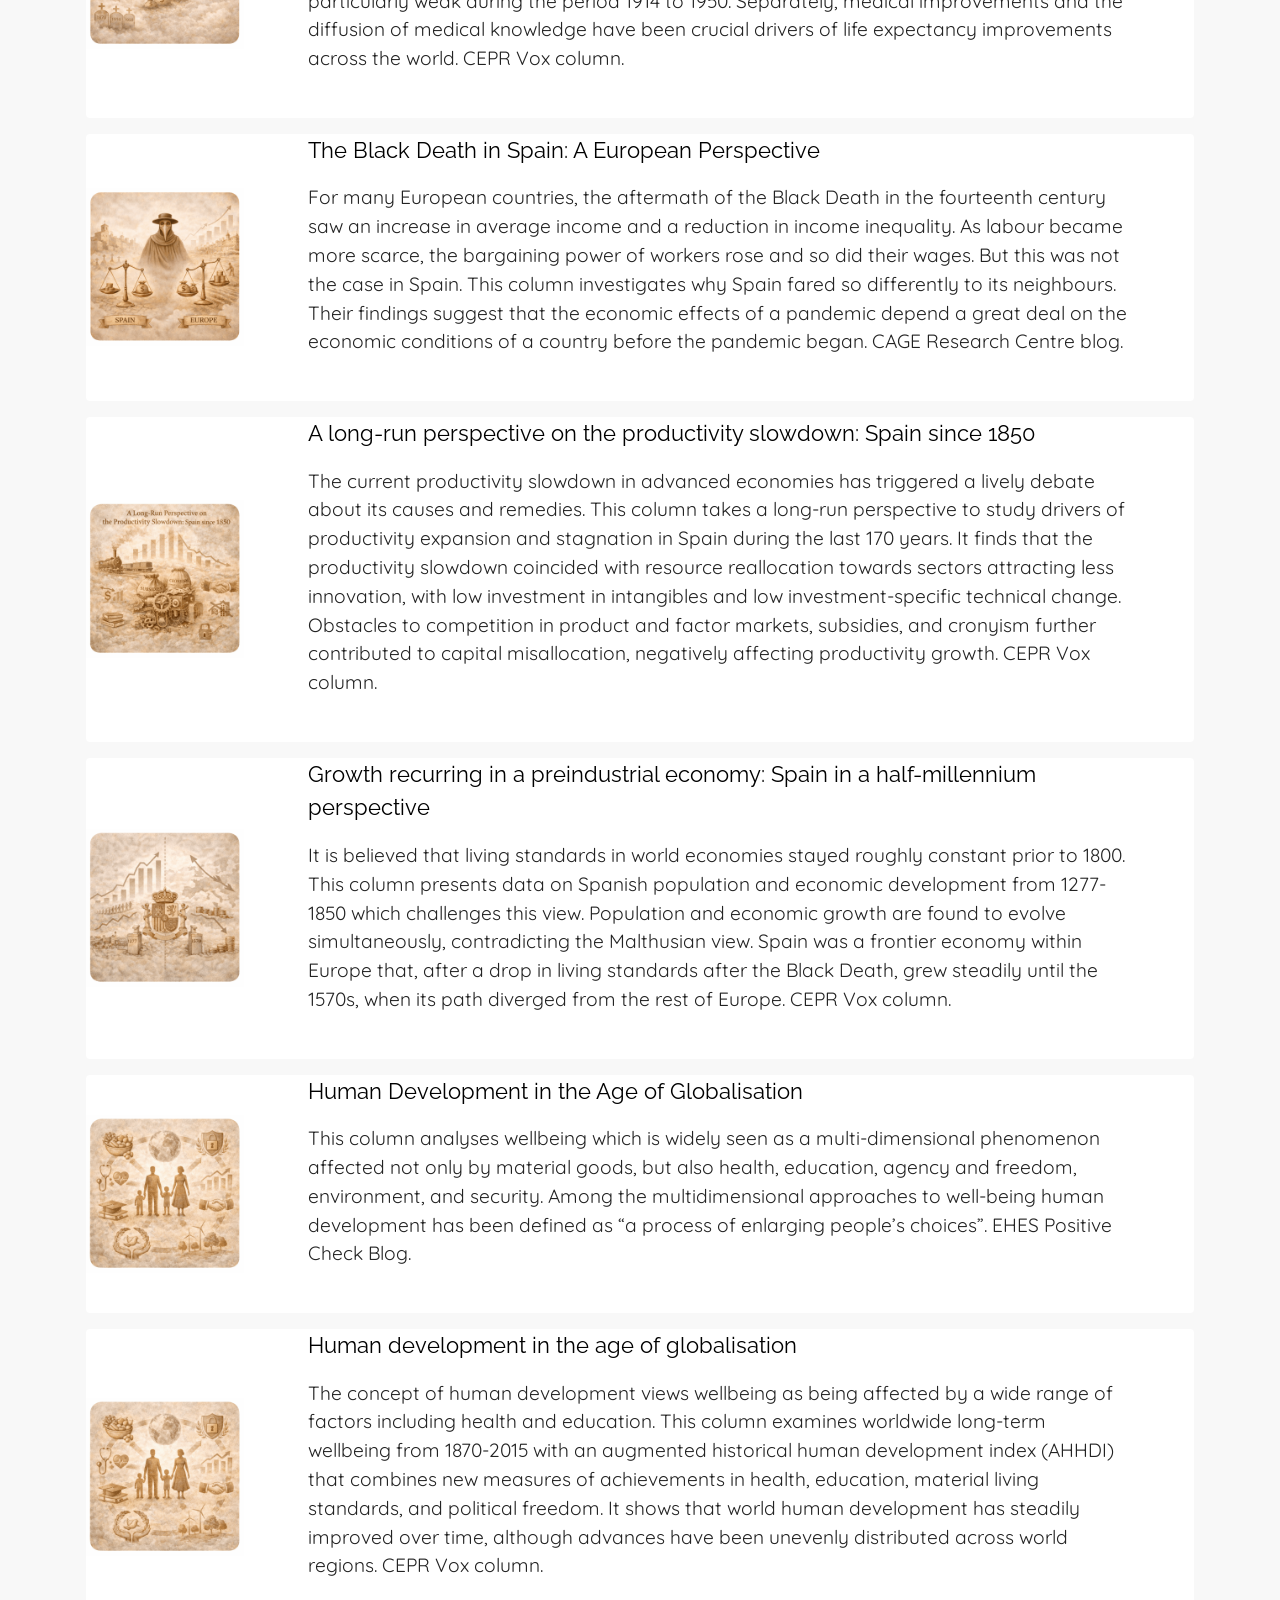
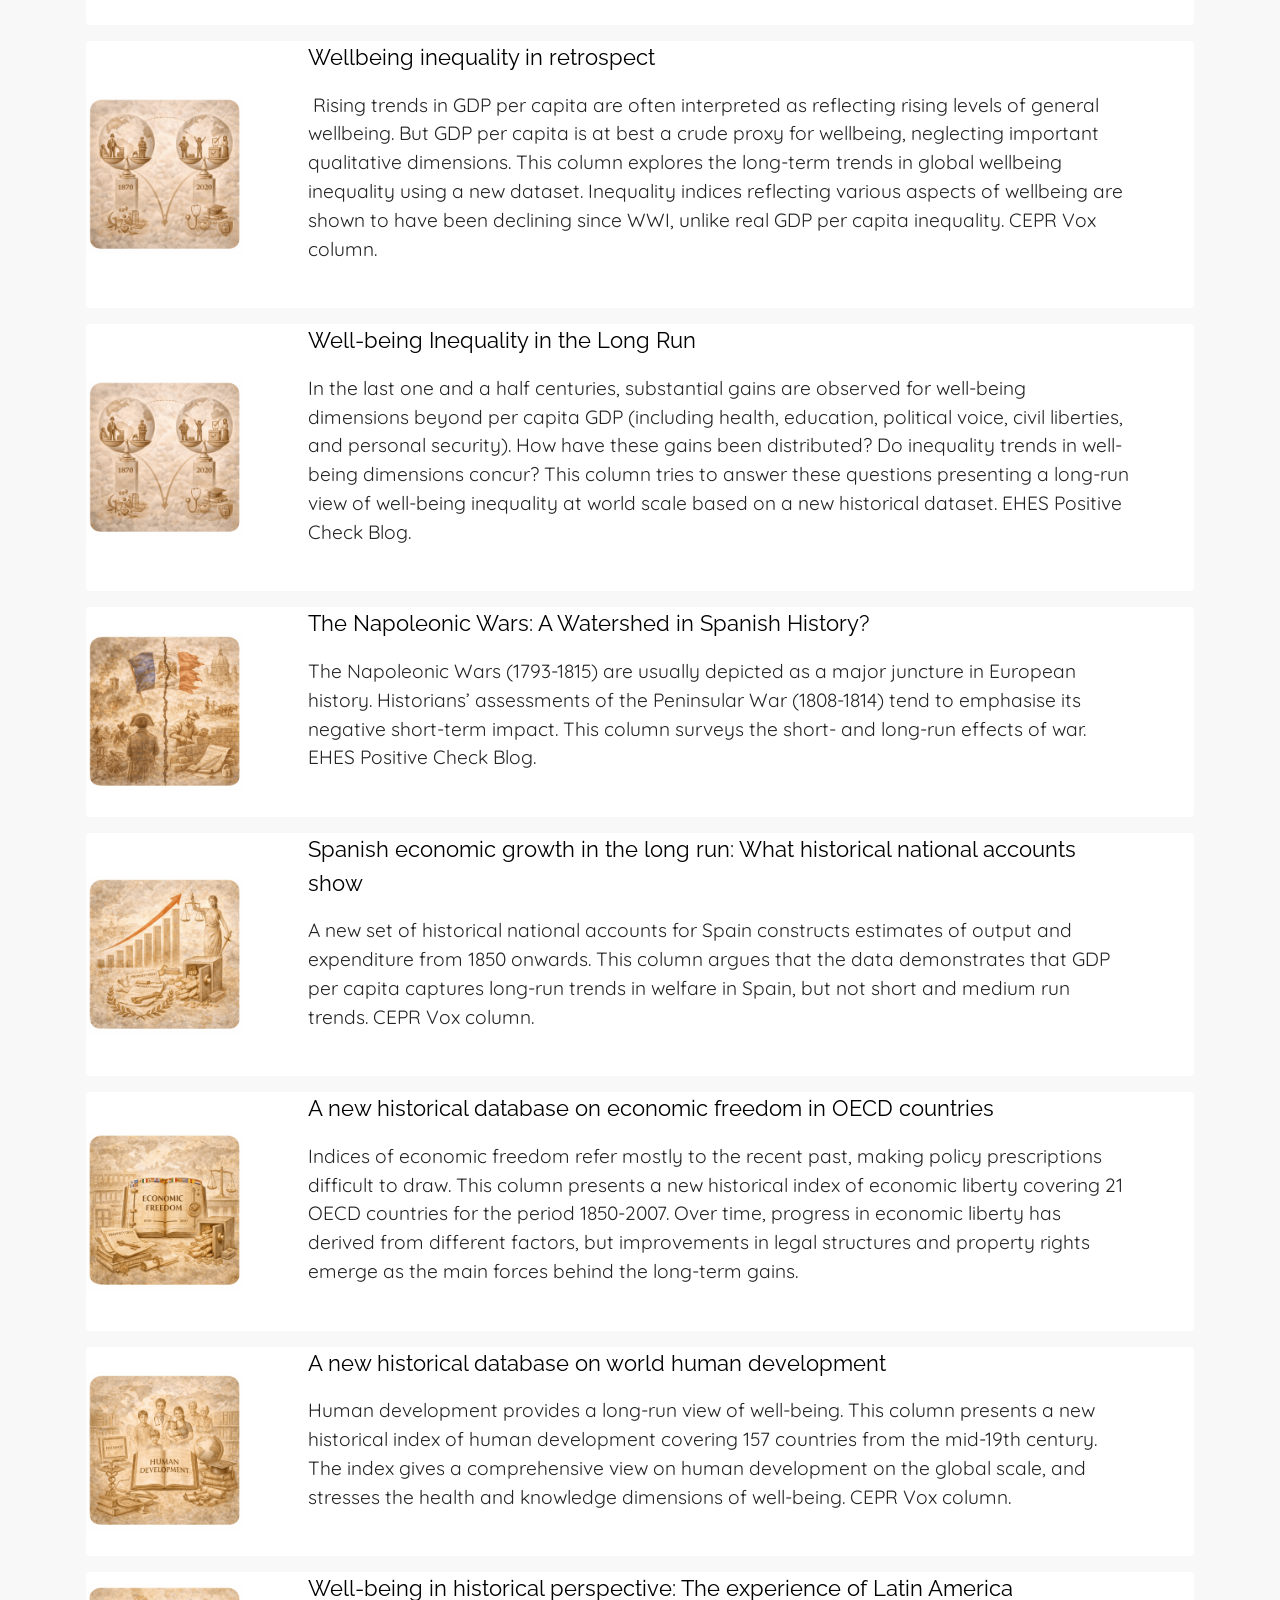
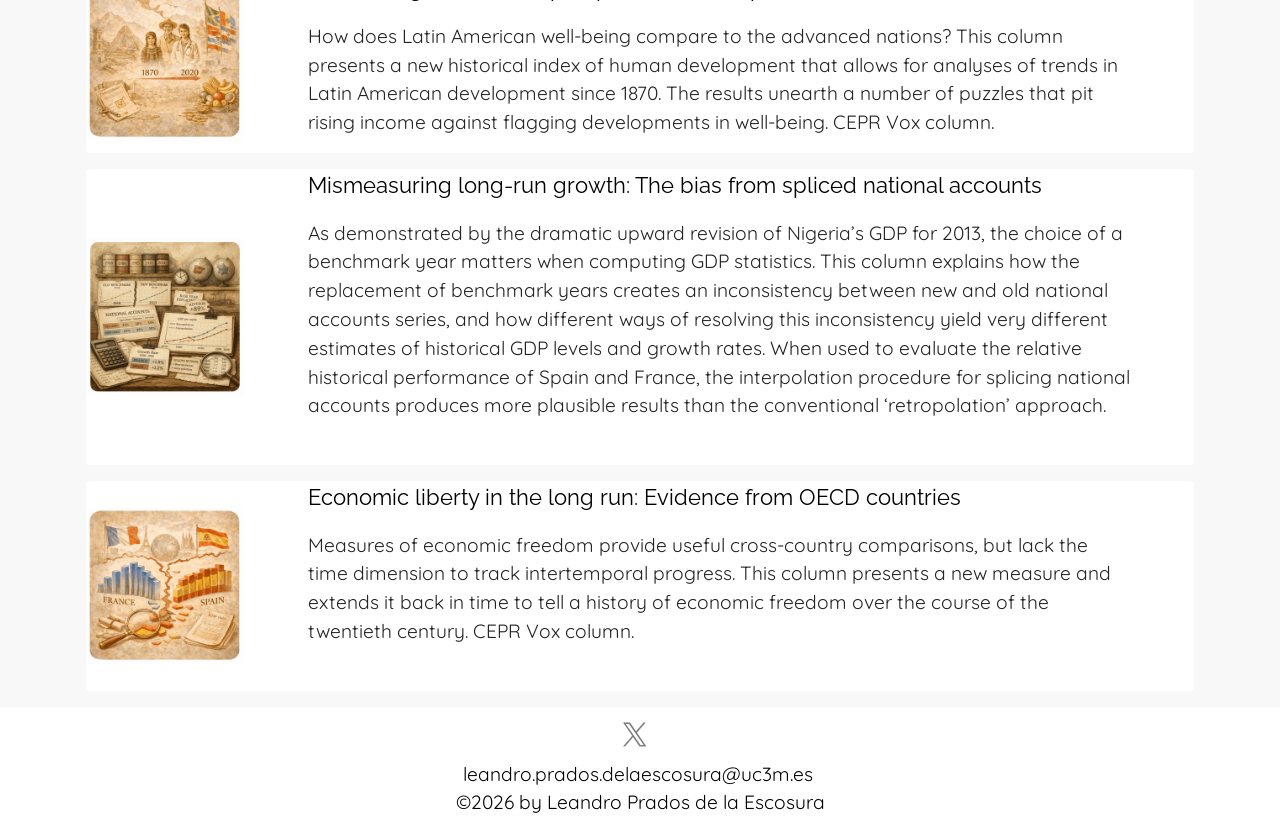
<file: page5.html>
<!DOCTYPE html>
<html  >
<head>
  <!-- Site made with Mobirise Website Builder v6.0.1, https://mobirise.com -->
  <meta charset="UTF-8">
  <meta http-equiv="X-UA-Compatible" content="IE=edge">
  <meta name="generator" content="Mobirise v6.0.1, mobirise.com">
  <meta name="viewport" content="width=device-width, initial-scale=1, minimum-scale=1">
  <link rel="shortcut icon" href="assets/images/logo.png" type="image/x-icon">
  <meta name="description" content="">
  
  
  <title>Media</title>
  <link rel="stylesheet" href="assets/bootstrap/css/bootstrap.min.css">
  <link rel="stylesheet" href="assets/bootstrap/css/bootstrap-grid.min.css">
  <link rel="stylesheet" href="assets/bootstrap/css/bootstrap-reboot.min.css">
  <link rel="stylesheet" href="assets/dropdown/css/style.css">
  <link rel="stylesheet" href="assets/socicon/css/styles.css">
  <link rel="stylesheet" href="assets/theme/css/style.css">
  <link rel="preload" href="https://fonts.googleapis.com/css?family=Raleway:100,200,300,400,500,600,700,800,900,100i,200i,300i,400i,500i,600i,700i,800i,900i&display=swap" as="style" onload="this.onload=null;this.rel='stylesheet'">
  <noscript><link rel="stylesheet" href="https://fonts.googleapis.com/css?family=Raleway:100,200,300,400,500,600,700,800,900,100i,200i,300i,400i,500i,600i,700i,800i,900i&display=swap"></noscript>
  <link rel="preload" href="https://fonts.googleapis.com/css?family=Josefin+Sans:100,200,300,400,500,600,700,100i,200i,300i,400i,500i,600i,700i&display=swap" as="style" onload="this.onload=null;this.rel='stylesheet'">
  <noscript><link rel="stylesheet" href="https://fonts.googleapis.com/css?family=Josefin+Sans:100,200,300,400,500,600,700,100i,200i,300i,400i,500i,600i,700i&display=swap"></noscript>
  <link rel="preload" href="https://fonts.googleapis.com/css?family=Quicksand:300,400,500,600,700&display=swap" as="style" onload="this.onload=null;this.rel='stylesheet'">
  <noscript><link rel="stylesheet" href="https://fonts.googleapis.com/css?family=Quicksand:300,400,500,600,700&display=swap"></noscript>
  <link rel="preload" as="style" href="assets/mobirise/css/mbr-additional.css?v=3C6TvP"><link rel="stylesheet" href="assets/mobirise/css/mbr-additional.css?v=3C6TvP" type="text/css">

  
  
  
</head>
<body>
  
  <section data-bs-version="5.1" class="menu menu1 cid-velQWRHA8d" once="menu" id="menu1-9q">
    

    <nav class="navbar navbar-dropdown navbar-fixed-top navbar-expand-lg">
        <div class="container-fluid">
            <div class="navbar-brand">
                
                <span class="navbar-caption-wrap"><a class="navbar-caption text-black text-primary display-7" href="page2.html">LEANDRO PRADOS DE LA ESCOSURA</a></span>
            </div>
            <button class="navbar-toggler" type="button" data-toggle="collapse" data-bs-toggle="collapse" data-target="#navbarSupportedContent" data-bs-target="#navbarSupportedContent" aria-controls="navbarNavAltMarkup" aria-expanded="false" aria-label="Toggle navigation">
                <div class="hamburger">
                    <span></span>
                    <span></span>
                    <span></span>
                    <span></span>
                </div>
            </button>
            <div class="collapse navbar-collapse" id="navbarSupportedContent">
                <ul class="navbar-nav nav-dropdown nav-right" data-app-modern-menu="true"><li class="nav-item"><a class="nav-link link text-black text-primary display-4" href="index.html">Main</a></li><li class="nav-item"><a class="nav-link link text-black text-primary display-4" href="page1.html" aria-expanded="false">Publications</a></li><li class="nav-item"><a class="nav-link link text-black text-primary display-4" href="page4.html">Working papers</a></li><li class="nav-item"><a class="nav-link link text-black text-primary show display-4" href="page6.html">Databases</a></li><li class="nav-item"><a class="nav-link link text-black text-primary display-4" href="page5.html">Media</a></li>
                    
                    <li class="nav-item"><a class="nav-link link text-black text-primary display-4" href="page3.html">CV</a>
                    </li></ul>
                
                
            </div>
        </div>
    </nav>
</section>

<section data-bs-version="5.1" class="header4 cid-velQWRwMJx" id="header4-9p">

    
    
    <div class="container">
        <div class="row">
            <div class="content-wrap">
                
                
                

                
            </div>
        </div>
    </div>
</section>

<section data-bs-version="5.1" class="content4 cid-velRsaAPIJ" id="content4-9t">
    

    
    
    <div class="container">
        <div class="row justify-content-center">
            <div class="title col-md-12 col-lg-10">
                <h3 class="mbr-section-title mbr-fonts-style align-center mb-4 display-1">Media</h3>
                
                
            </div>
        </div>
    </div>
</section>

<section data-bs-version="5.1" class="team2 cid-velS6K4oI9" xmlns="http://www.w3.org/1999/html" id="team2-9w">
    

    
    
    <div class="container">
        <div class="item features-image">
            <div class="item-wrapper">
                <div class="row align-items-center">
                    <div class="col-12 col-md-2">
                        <div class="image-wrapper">
                            <img src="assets/images/1.png-1-376x376.png" alt="Mobirise Website Builder">
                        </div>
                    </div>
                    <div class="col-12 col-md">
                        <div class="card-box">
                            <h5 class="card-title mbr-fonts-style m-0 mb-3 display-5"><a href="https://open.spotify.com/episode/0hy3YtlEVfIX4fHEpULOIe" class="text-primary" target="_blank">Podcast Dondena Decode</a></h5>
                            
                            <p class="mbr-text mbr-fonts-style display-7">How is the world doing in terms of economic freedom and well-being? In this episode Valeria Giacomin, from Bocconi's Department of Social and Political Sciences, interviews Professor Leandro Prados de la Escosura from University Carlos III of Madrid.<br></p>
                            
                        </div>
                    </div>
                </div>
            </div>
        </div>
        
        
    </div>
</section>

<section data-bs-version="5.1" class="team2 cid-velVVTA279" xmlns="http://www.w3.org/1999/html" id="team2-9x">
    

    
    
    <div class="container">
        <div class="item features-image">
            <div class="item-wrapper">
                <div class="row align-items-center">
                    <div class="col-12 col-md-2">
                        <div class="image-wrapper">
                            <img src="assets/images/2.png-1-376x376.png" alt="Mobirise Website Builder">
                        </div>
                    </div>
                    <div class="col-12 col-md">
                        <div class="card-box">
                            <h5 class="card-title mbr-fonts-style m-0 mb-3 display-5"><a href="https://open.spotify.com/episode/0hy3YtlEVfIX4fHEpULOIe" class="text-primary" target="_blank">Podcast Todo comenzó ayer</a></h5>
                            
                            <p class="mbr-text mbr-fonts-style display-7">Entrevista sobre el libro A Millennial View of Spain's Development: Essays in Economic History (Frontiers in Economic History)&nbsp;<br></p>
                            
                        </div>
                    </div>
                </div>
            </div>
        </div>
        
        
    </div>
</section>

<section data-bs-version="5.1" class="team2 cid-velVZYtc7a" xmlns="http://www.w3.org/1999/html" id="team2-9y">
    

    
    
    <div class="container">
        <div class="item features-image">
            <div class="item-wrapper">
                <div class="row align-items-center">
                    <div class="col-12 col-md-2">
                        <div class="image-wrapper">
                            <img src="assets/images/3.png-376x376.png" alt="Mobirise Website Builder">
                        </div>
                    </div>
                    <div class="col-12 col-md">
                        <div class="card-box">
                            <h5 class="card-title mbr-fonts-style m-0 mb-3 display-5"><strong><a href="https://theobjective.com/economia/2025-02-24/leandro-prados-escosura-regulacion-lastra-espana/" class="text-primary" target="_blank">The Objective</a></strong></h5>
                            
                            <p class="mbr-text mbr-fonts-style display-7">La regulación excesiva frena la competencia y lastra España. La convergencia en PIB per cápita con la UE se revirtió a partir de 2001 y en 2019 habíamos retrocedido al nivel de 1975.
<br>
<br></p>
                            
                        </div>
                    </div>
                </div>
            </div>
        </div>
        
        
    </div>
</section>

<section data-bs-version="5.1" class="team2 cid-velWhK29dJ" xmlns="http://www.w3.org/1999/html" id="team2-9z">
    

    
    
    <div class="container">
        <div class="item features-image">
            <div class="item-wrapper">
                <div class="row align-items-center">
                    <div class="col-12 col-md-2">
                        <div class="image-wrapper">
                            <img src="assets/images/4.png-376x376.png" alt="Mobirise Website Builder">
                        </div>
                    </div>
                    <div class="col-12 col-md">
                        <div class="card-box">
                            <h5 class="card-title mbr-fonts-style m-0 mb-3 display-5"><strong><a href="https://open.spotify.com/episode/2Vo5KLJK71lvIDCptCkTZs" class="text-primary" target="_blank">Podcast Kapital</a></strong></h5>
                            
                            <p class="mbr-text mbr-fonts-style display-7">Entrevista a Leandro Prados de la Escosura
<br>
<br></p>
                            
                        </div>
                    </div>
                </div>
            </div>
        </div>
        
        
    </div>
</section>

<section data-bs-version="5.1" class="team2 cid-velWi4uHiJ" xmlns="http://www.w3.org/1999/html" id="team2-a0">
    

    
    
    <div class="container">
        <div class="item features-image">
            <div class="item-wrapper">
                <div class="row align-items-center">
                    <div class="col-12 col-md-2">
                        <div class="image-wrapper">
                            <img src="assets/images/5.png-376x376.png" alt="Mobirise Website Builder">
                        </div>
                    </div>
                    <div class="col-12 col-md">
                        <div class="card-box">
                            <h5 class="card-title mbr-fonts-style m-0 mb-3 display-5"><strong><a href="https://www.cato.org/research-briefs-economic-policy/inequality-beyond-gdp-long-view" class="text-primary" target="_blank">Inequality beyond GDP: A Long View</a></strong></h5>
                            
                            <p class="mbr-text mbr-fonts-style display-7">Well‐​being dimensions may reveal diverging trends, warranting the resort to a composite measure. CATO Institute Research Brief.
<br>
<br></p>
                            
                        </div>
                    </div>
                </div>
            </div>
        </div>
        
        
    </div>
</section>

<section data-bs-version="5.1" class="team2 cid-velWiiZnS9" xmlns="http://www.w3.org/1999/html" id="team2-a1">
    

    
    
    <div class="container">
        <div class="item features-image">
            <div class="item-wrapper">
                <div class="row align-items-center">
                    <div class="col-12 col-md-2">
                        <div class="image-wrapper">
                            <img src="assets/images/6.png-376x376.png" alt="Mobirise Website Builder">
                        </div>
                    </div>
                    <div class="col-12 col-md">
                        <div class="card-box">
                            <h5 class="card-title mbr-fonts-style m-0 mb-3 display-5"><strong><a href="https://open.spotify.com/episode/4N7OvwHRHRwSVC6Uk0ZMKo" class="text-primary" target="_blank">Human development and the path to freedom: 1870 to the present</a></strong></h5>
                            
                            <p class="mbr-text mbr-fonts-style display-7">How has human development evolved during the last 150 years of globalization and economic growth? How has human development been distributed across countries? How do developing countries compare to developed countries?  Human Development and the Path to Freedom: 1870 to the Present (Cambridge University Press, 2022) addresses these key questions in the context of modern economic growth and globalization from c.1870 to the present. Spotify podcast.<br></p>
                            
                        </div>
                    </div>
                </div>
            </div>
        </div>
        
        
    </div>
</section>

<section data-bs-version="5.1" class="team2 cid-velWmNjrr8" xmlns="http://www.w3.org/1999/html" id="team2-a2">
    

    
    
    <div class="container">
        <div class="item features-image">
            <div class="item-wrapper">
                <div class="row align-items-center">
                    <div class="col-12 col-md-2">
                        <div class="image-wrapper">
                            <img src="assets/images/7.png-1-376x376.png" alt="Mobirise Website Builder">
                        </div>
                    </div>
                    <div class="col-12 col-md">
                        <div class="card-box">
                            <h5 class="card-title mbr-fonts-style m-0 mb-3 display-5"><strong><a href="https://www.youtube.com/watch?v=GG4w4n1uIvc" class="text-primary" target="_blank">Human development and the path to freedom</a></strong></h5>
                            
                            <p class="mbr-text mbr-fonts-style display-7">In the latest HEDG Hosts event, we were given a presentation by Leandro Prados-de-la-Escosura - Emeritus Professor of Economic History at Universidad Carlos III de Madrid. His research interests include freedom and well-being in historical perspective and Spain's economic development. His presentation focuses on the construction of a new human development index highlighting that there is more to development than just income. HEDG Youtube HEDG Host.
<br>
<br></p>
                            
                        </div>
                    </div>
                </div>
            </div>
        </div>
        
        
    </div>
</section>

<section data-bs-version="5.1" class="team2 cid-velWn0TTge" xmlns="http://www.w3.org/1999/html" id="team2-a3">
    

    
    
    <div class="container">
        <div class="item features-image">
            <div class="item-wrapper">
                <div class="row align-items-center">
                    <div class="col-12 col-md-2">
                        <div class="image-wrapper">
                            <img src="assets/images/8.png-376x376.png" alt="Mobirise Website Builder">
                        </div>
                    </div>
                    <div class="col-12 col-md">
                        <div class="card-box">
                            <h5 class="card-title mbr-fonts-style m-0 mb-3 display-5"><strong><a href="https://www.buzzsprout.com/1065133/14695086-complements-to-gdp-measuring-freedom-health-and-education-through-time" class="text-primary" target="_blank">Complements to GDP: Measuring Freedom, Health and Education through time</a></strong></h5>
                            
                            <p class="mbr-text mbr-fonts-style display-7">Today we meet with and discuss the recent work of Prof. Leandro Prados de la Escosura. We speak about the concept of economic liberty and discuss whether improvements in measures of health and education map on to GDP per capita over time.....it's not that simple. With new metrics developed by Leandro, we reconsider the standard narratives with examples from different periods where well-being and GDP per capita appear to diverge. Using his newly developed data, Leandro joins the economic inequality debate and considers whether global equity in well-being has followed a similar path to the distribution of income story. The Economic History Podcast.
<br>
<br></p>
                            
                        </div>
                    </div>
                </div>
            </div>
        </div>
        
        
    </div>
</section>

<section data-bs-version="5.1" class="team2 cid-velWncmLc7" xmlns="http://www.w3.org/1999/html" id="team2-a4">
    

    
    
    <div class="container">
        <div class="item features-image">
            <div class="item-wrapper">
                <div class="row align-items-center">
                    <div class="col-12 col-md-2">
                        <div class="image-wrapper">
                            <img src="assets/images/9.png-376x376.png" alt="Mobirise Website Builder">
                        </div>
                    </div>
                    <div class="col-12 col-md">
                        <div class="card-box">
                            <h5 class="card-title mbr-fonts-style m-0 mb-3 display-5"><strong><a href="https://humanprogress.org/leandro-prados-de-la-escosura-measuring-freedom-and-flourishing" class="text-primary" target="_blank">Measuring Freedom and Flourishing</a></strong></h5>
                            
                            <p class="mbr-text mbr-fonts-style display-7">Leandro Prados de la Escosura, an emeritus professor of economic history at Carlos III University in Spain, joins Chelsea Follett to discuss long term trends in wellbeing, inequality, and freedom. To see the slides that accompany the interview, watch the video on YouTube. The Human Progress Podcast.
<br>
<br></p>
                            
                        </div>
                    </div>
                </div>
            </div>
        </div>
        
        
    </div>
</section>

<section data-bs-version="5.1" class="team2 cid-velWnngJCS" xmlns="http://www.w3.org/1999/html" id="team2-a5">
    

    
    
    <div class="container">
        <div class="item features-image">
            <div class="item-wrapper">
                <div class="row align-items-center">
                    <div class="col-12 col-md-2">
                        <div class="image-wrapper">
                            <img src="assets/images/10.png-376x376.png" alt="Mobirise Website Builder">
                        </div>
                    </div>
                    <div class="col-12 col-md">
                        <div class="card-box">
                            <h5 class="card-title mbr-fonts-style m-0 mb-3 display-5"><strong><a href="https://canal.march.es/es/coleccion/frontera-imperio-historia-economica-espana-45551" class="text-primary" target="_blank">De frontera a imperio: una historia económica de España</a></strong></h5>
                            
                            <p class="mbr-text mbr-fonts-style display-7">En esta primera conferencia del ciclo “De frontera a imperio, de imperio a nación. Una historia económica de España", el catedrático emérito de Historia Económica Leandro Prados de la Escosura analiza la historia económica española desde el siglo XIII hasta comienzos del siglo XIX. En este periodo, el conferenciante diferencia dos fases: una primera (1277-1570) relativa a una economía de frontera, orientada al comercio, con núcleos urbanos importantes y caracterizada por una desigualdad baja y un crecimiento sostenido; y una segunda (1570-1820), que concluiría con la pérdida de las colonias americanas y tras el final de la guerra de la Independencia española, tendente al declive económico, orientada a la agricultura y caracterizada por una mayor desigualdad social, bajos salarios y pérdida progresiva de la productividad. Entre las causas del colapso a partir de 1570 se señalan el aumento de la presión fiscal y la inestabilidad monetaria, entre otras. Conferencia Fundación Juan March. 
<br>
<br></p>
                            
                        </div>
                    </div>
                </div>
            </div>
        </div>
        
        
    </div>
</section>

<section data-bs-version="5.1" class="team2 cid-velWnxqCSC" xmlns="http://www.w3.org/1999/html" id="team2-a6">
    

    
    
    <div class="container">
        <div class="item features-image">
            <div class="item-wrapper">
                <div class="row align-items-center">
                    <div class="col-12 col-md-2">
                        <div class="image-wrapper">
                            <img src="assets/images/11.png-376x376.png" alt="Mobirise Website Builder">
                        </div>
                    </div>
                    <div class="col-12 col-md">
                        <div class="card-box">
                            <h5 class="card-title mbr-fonts-style m-0 mb-3 display-5"><strong><a href="https://canal.march.es/es/coleccion/imperio-nacion-historica-economica-espana-ultimos-200-anos-45571" class="text-primary" target="_blank">De imperio a nación: una historia económica de España de los últimos 200 años</a></strong></h5>
                            
                            <p class="mbr-text mbr-fonts-style display-7">En la segunda y última conferencia del ciclo De frontera a imperio, de imperio a nación. Una historia económica de España, el catedrático emérito de Historia Económica Leandro Prados de la Escosura analiza el recorrido económico de España en los últimos doscientos años, enfatizando el crecimiento exponencial del bienestar material de la población y la productividad laboral. En este periodo, el conferenciante diferencia entre varios factores de crecimiento, como son las ganancias de eficiencia –a finales del siglo XIX, durante la década de 1920 y entre 1953 y 1986– y la intensificación del capital físico y humano, con especial énfasis desde 1986, cuando España ingresa en la Unión Europea. La exposición a la competencia internacional se presenta como un elemento decisivo de los resultados del crecimiento. Conferencia Fundación Juan March. 
<br>
<br></p>
                            
                        </div>
                    </div>
                </div>
            </div>
        </div>
        
        
    </div>
</section>

<section data-bs-version="5.1" class="team2 cid-velWnHgbEr" xmlns="http://www.w3.org/1999/html" id="team2-a7">
    

    
    
    <div class="container">
        <div class="item features-image">
            <div class="item-wrapper">
                <div class="row align-items-center">
                    <div class="col-12 col-md-2">
                        <div class="image-wrapper">
                            <img src="assets/images/12.png-376x376.png" alt="Mobirise Website Builder">
                        </div>
                    </div>
                    <div class="col-12 col-md">
                        <div class="card-box">
                            <h5 class="card-title mbr-fonts-style m-0 mb-3 display-5"><strong><a href="https://t.co/6PU21Pbzs3" class="text-primary" target="_blank">¿Se aleja la economía española de Europa?</a></strong></h5>
                            
                            <p class="mbr-text mbr-fonts-style display-7">Leandro Prados de la Escosura, catedrático de Economía en la Universidad Carlos III de Madrid, ofrece esta conferencia presentada por Francisco Cabrillo, secretario general de la Fundación Civismo, para poner en común cuestiones sobre la economía española respecto a la europea. Conferencia Fundación Civismo.
<br>
<br></p>
                            
                        </div>
                    </div>
                </div>
            </div>
        </div>
        
        
    </div>
</section>

<section data-bs-version="5.1" class="team2 cid-velWnRgTY1" xmlns="http://www.w3.org/1999/html" id="team2-a8">
    

    
    
    <div class="container">
        <div class="item features-image">
            <div class="item-wrapper">
                <div class="row align-items-center">
                    <div class="col-12 col-md-2">
                        <div class="image-wrapper">
                            <img src="assets/images/13.png-376x376.png" alt="Mobirise Website Builder">
                        </div>
                    </div>
                    <div class="col-12 col-md">
                        <div class="card-box">
                            <h5 class="card-title mbr-fonts-style m-0 mb-3 display-5"><strong><a href="https://cepr.org/voxeu/columns/economic-freedom-1850-2020-new-evidence" class="text-primary" target="_blank">Economic freedom, 1850–2020: New evidence</a></strong></h5>
                            
                            <p class="mbr-text mbr-fonts-style display-7">Economic liberty implies the absence of coercion and interference in the actions of economic agents. The evolution of economic freedom and its dimensions have only occasionally been explored. This column offers new estimates spanning 1850–2020 for 21 OECD countries, revising previous estimates. Long-run gains in economic freedom over the last 170 years were interrupted by the two World Wars. Economic freedom peaked by 2000 and has declined in the early 21st century. International openness has been the main driver of economic freedom over time, especially from 1950 onwards. CEPR Vox column.
<br>
<br></p>
                            
                        </div>
                    </div>
                </div>
            </div>
        </div>
        
        
    </div>
</section>

<section data-bs-version="5.1" class="team2 cid-velWo077k3" xmlns="http://www.w3.org/1999/html" id="team2-a9">
    

    
    
    <div class="container">
        <div class="item features-image">
            <div class="item-wrapper">
                <div class="row align-items-center">
                    <div class="col-12 col-md-2">
                        <div class="image-wrapper">
                            <img src="assets/images/14.png-376x376.png" alt="Mobirise Website Builder">
                        </div>
                    </div>
                    <div class="col-12 col-md">
                        <div class="card-box">
                            <h5 class="card-title mbr-fonts-style m-0 mb-3 display-5"><strong><a href="https://cepr.org/multimedia/inequality-beyond-gdp" class="text-primary" target="_blank">Inequality beyond GDP</a></strong></h5>
                            
                            <p class="mbr-text mbr-fonts-style display-7">We measure inequality using income as a proxy for welfare. But are we mixing up "doing well" with "being well"? Leandro <em>Prados </em>de la Escosura thinks so, and his research contradicts much of what we think we know about the long-run trends in inequality. CEPR Vox Talks. 
<br>
<br></p>
                            
                        </div>
                    </div>
                </div>
            </div>
        </div>
        
        
    </div>
</section>

<section data-bs-version="5.1" class="team2 cid-velWo9MbCj" xmlns="http://www.w3.org/1999/html" id="team2-aa">
    

    
    
    <div class="container">
        <div class="item features-image">
            <div class="item-wrapper">
                <div class="row align-items-center">
                    <div class="col-12 col-md-2">
                        <div class="image-wrapper">
                            <img src="assets/images/15.png-376x376.png" alt="Mobirise Website Builder">
                        </div>
                    </div>
                    <div class="col-12 col-md">
                        <div class="card-box">
                            <h5 class="card-title mbr-fonts-style m-0 mb-3 display-5"><strong><a href="https://open.spotify.com/episode/4N7OvwHRHRwSVC6Uk0ZMKo?si=H-tDYYznTbOJSbNgQ8hm7w%20%20https://open.spotify.com/episode/4N7OvwHRHRwSVC6Uk0ZMKo" class="text-primary" target="_blank">Human Development and the Path to Freedom: 1870 to the Present&nbsp;</a></strong></h5>
                            
                            <p class="mbr-text mbr-fonts-style display-7">How has human development evolved during the last 150 years of globalization and economic growth? How has human development been distributed across countries? How do developing countries compare to developed countries? Do social systems matter for well-being? Are there differences in the performance of developing regions over time? This podcast addresses these key questions in the context of modern economic growth and globalization from c.1870 to the present.
<br>
<br></p>
                            
                        </div>
                    </div>
                </div>
            </div>
        </div>
        
        
    </div>
</section>

<section data-bs-version="5.1" class="team2 cid-velWojAZGT" xmlns="http://www.w3.org/1999/html" id="team2-ab">
    

    
    
    <div class="container">
        <div class="item features-image">
            <div class="item-wrapper">
                <div class="row align-items-center">
                    <div class="col-12 col-md-2">
                        <div class="image-wrapper">
                            <img src="assets/images/16.png-376x376.png" alt="Mobirise Website Builder">
                        </div>
                    </div>
                    <div class="col-12 col-md">
                        <div class="card-box">
                            <h5 class="card-title mbr-fonts-style m-0 mb-3 display-5"><strong><a href="https://cepr.org/voxeu/columns/subjective-well-being-during-spains-decline-evidence-crusade-bulls" class="text-primary" target="_blank">Subjective well-being during Spain’s decline: Evidence from Crusade Bulls</a></strong></h5>
                            
                            <p class="mbr-text mbr-fonts-style display-7">The relationship between a country’s economic conditions and the subjective well-being of its citizens has attracted increasing interest from economists in recent decades, but the question is rarely pursued in a historical context. This column looks back to early modern Spain, which experienced an economic decline from the 1570s to 1650, to assess how that decline affected individual perceptions of well-being and inequality. CEPR Vox column.
<br>
<br></p>
                            
                        </div>
                    </div>
                </div>
            </div>
        </div>
        
        
    </div>
</section>

<section data-bs-version="5.1" class="team2 cid-velWosF6Ko" xmlns="http://www.w3.org/1999/html" id="team2-ac">
    

    
    
    <div class="container">
        <div class="item features-image">
            <div class="item-wrapper">
                <div class="row align-items-center">
                    <div class="col-12 col-md-2">
                        <div class="image-wrapper">
                            <img src="assets/images/17.png-376x376.png" alt="Mobirise Website Builder">
                        </div>
                    </div>
                    <div class="col-12 col-md">
                        <div class="card-box">
                            <h5 class="card-title mbr-fonts-style m-0 mb-3 display-5"><strong><a href="https://cepr.org/voxeu/columns/health-income-and-preston-curve" class="text-primary" target="_blank">Health, income, and the Preston curve</a></strong></h5>
                            
                            <p class="mbr-text mbr-fonts-style display-7">GDP per capita is a commonly used, but imperfect, proxy for human wellbeing. This column analyses the relationship between life expectancy at birth and per capita income over the past 150 years. It shows that life expectancy and per capita income growth behaved differently in terms of trends and distribution over the period. The relationship was particularly weak during the period 1914 to 1950. Separately, medical improvements and the diffusion of medical knowledge have been crucial drivers of life expectancy improvements across the world. CEPR Vox column.
<br>
<br></p>
                            
                        </div>
                    </div>
                </div>
            </div>
        </div>
        
        
    </div>
</section>

<section data-bs-version="5.1" class="team2 cid-velWoC1nTt" xmlns="http://www.w3.org/1999/html" id="team2-ad">
    

    
    
    <div class="container">
        <div class="item features-image">
            <div class="item-wrapper">
                <div class="row align-items-center">
                    <div class="col-12 col-md-2">
                        <div class="image-wrapper">
                            <img src="assets/images/18.png-376x376.png" alt="Mobirise Website Builder">
                        </div>
                    </div>
                    <div class="col-12 col-md">
                        <div class="card-box">
                            <h5 class="card-title mbr-fonts-style m-0 mb-3 display-5"><strong><a href="https://warwick.ac.uk/fac/soc/economics/research/centres/cage/news/17-12-20-the_black_death_in_spain_a_european_perspective/" class="text-primary" target="_blank">The Black Death in Spain: A European Perspective</a></strong></h5>
                            
                            <p class="mbr-text mbr-fonts-style display-7">For many European countries, the aftermath of the Black Death in the fourteenth century saw an increase in average income and a reduction in income inequality. As labour became more scarce, the bargaining power of workers rose and so did their wages. But this was not the case in Spain. This column investigates why Spain fared so differently to its neighbours. Their findings suggest that the economic effects of a pandemic depend a great deal on the economic conditions of a country before the pandemic began. CAGE Research Centre blog.
<br>
<br></p>
                            
                        </div>
                    </div>
                </div>
            </div>
        </div>
        
        
    </div>
</section>

<section data-bs-version="5.1" class="team2 cid-velWoLitfA" xmlns="http://www.w3.org/1999/html" id="team2-ae">
    

    
    
    <div class="container">
        <div class="item features-image">
            <div class="item-wrapper">
                <div class="row align-items-center">
                    <div class="col-12 col-md-2">
                        <div class="image-wrapper">
                            <img src="assets/images/19.png-376x376.png" alt="Mobirise Website Builder">
                        </div>
                    </div>
                    <div class="col-12 col-md">
                        <div class="card-box">
                            <h5 class="card-title mbr-fonts-style m-0 mb-3 display-5"><strong><a href="https://cepr.org/voxeu/columns/long-run-perspective-productivity-slowdown-spain-1850" class="text-primary" target="_blank">A long-run perspective on the productivity slowdown: Spain since 1850</a></strong></h5>
                            
                            <p class="mbr-text mbr-fonts-style display-7">The current productivity slowdown in advanced economies has triggered a lively debate about its causes and remedies. This column takes a long-run perspective to study drivers of productivity expansion and stagnation in Spain during the last 170 years. It finds that the productivity slowdown coincided with resource reallocation towards sectors attracting less innovation, with low investment in intangibles and low investment-specific technical change. Obstacles to competition in product and factor markets, subsidies, and cronyism further contributed to capital misallocation, negatively affecting productivity growth. CEPR Vox column.
<br>
<br></p>
                            
                        </div>
                    </div>
                </div>
            </div>
        </div>
        
        
    </div>
</section>

<section data-bs-version="5.1" class="team2 cid-velWoUCIKN" xmlns="http://www.w3.org/1999/html" id="team2-af">
    

    
    
    <div class="container">
        <div class="item features-image">
            <div class="item-wrapper">
                <div class="row align-items-center">
                    <div class="col-12 col-md-2">
                        <div class="image-wrapper">
                            <img src="assets/images/20.png-376x376.png" alt="Mobirise Website Builder">
                        </div>
                    </div>
                    <div class="col-12 col-md">
                        <div class="card-box">
                            <h5 class="card-title mbr-fonts-style m-0 mb-3 display-5"><strong><a href="https://cepr.org/voxeu/columns/growth-recurring-preindustrial-economy-spain-half-millennium-perspective" class="text-primary" target="_blank">Growth recurring in a preindustrial economy: Spain in a half-millennium perspective</a></strong></h5>
                            
                            <p class="mbr-text mbr-fonts-style display-7">It is believed that living standards in world economies stayed roughly constant prior to 1800. This column presents data on Spanish population and economic development from 1277-1850 which challenges this view. Population and economic growth are found to evolve simultaneously, contradicting the Malthusian view. Spain was a frontier economy within Europe that, after a drop in living standards after the Black Death, grew steadily until the 1570s, when its path diverged from the rest of Europe. CEPR Vox column.
<br>
<br></p>
                            
                        </div>
                    </div>
                </div>
            </div>
        </div>
        
        
    </div>
</section>

<section data-bs-version="5.1" class="team2 cid-velWp4eJQ0" xmlns="http://www.w3.org/1999/html" id="team2-ag">
    

    
    
    <div class="container">
        <div class="item features-image">
            <div class="item-wrapper">
                <div class="row align-items-center">
                    <div class="col-12 col-md-2">
                        <div class="image-wrapper">
                            <img src="assets/images/21.png-376x376.png" alt="Mobirise Website Builder">
                        </div>
                    </div>
                    <div class="col-12 col-md">
                        <div class="card-box">
                            <h5 class="card-title mbr-fonts-style m-0 mb-3 display-5"><strong><a href="https://ehes.org/2019/06/20/human-development-in-the-age-of-globalisation/" class="text-primary" target="_blank">Human Development in the Age of Globalisation</a></strong></h5>
                            
                            <p class="mbr-text mbr-fonts-style display-7">This column analyses wellbeing which is widely seen as a multi-dimensional phenomenon affected not only by material goods, but also health, education, agency and freedom, environment, and security. Among the multidimensional approaches to well-being human development has been defined as “a process of enlarging people’s choices”.  EHES Positive Check Blog.
<br>
<br></p>
                            
                        </div>
                    </div>
                </div>
            </div>
        </div>
        
        
    </div>
</section>

<section data-bs-version="5.1" class="team2 cid-velWpd0Q14" xmlns="http://www.w3.org/1999/html" id="team2-ah">
    

    
    
    <div class="container">
        <div class="item features-image">
            <div class="item-wrapper">
                <div class="row align-items-center">
                    <div class="col-12 col-md-2">
                        <div class="image-wrapper">
                            <img src="assets/images/21.png-376x376.png" alt="Mobirise Website Builder">
                        </div>
                    </div>
                    <div class="col-12 col-md">
                        <div class="card-box">
                            <h5 class="card-title mbr-fonts-style m-0 mb-3 display-5"><strong><a href="https://cepr.org/voxeu/columns/human-development-age-globalisation" class="text-primary" target="_blank">Human development in the age of globalisation</a></strong></h5>
                            
                            <p class="mbr-text mbr-fonts-style display-7">The concept of human development views wellbeing as being affected by a wide range of factors including health and education. This column examines worldwide long-term wellbeing from 1870-2015 with an augmented historical human development index (AHHDI) that combines new measures of achievements in health, education, material living standards, and political freedom. It shows that world human development has steadily improved over time, although advances have been unevenly distributed across world regions. CEPR Vox column.
<br>
<br></p>
                            
                        </div>
                    </div>
                </div>
            </div>
        </div>
        
        
    </div>
</section>

<section data-bs-version="5.1" class="team2 cid-velWpmjHT4" xmlns="http://www.w3.org/1999/html" id="team2-ai">
    

    
    
    <div class="container">
        <div class="item features-image">
            <div class="item-wrapper">
                <div class="row align-items-center">
                    <div class="col-12 col-md-2">
                        <div class="image-wrapper">
                            <img src="assets/images/22.png-376x376.png" alt="Mobirise Website Builder">
                        </div>
                    </div>
                    <div class="col-12 col-md">
                        <div class="card-box">
                            <h5 class="card-title mbr-fonts-style m-0 mb-3 display-5"><strong><a href="https://cepr.org/voxeu/columns/wellbeing-inequality-retrospect" class="text-primary" target="_blank">Wellbeing inequality in retrospect</a></strong></h5>
                            
                            <p class="mbr-text mbr-fonts-style display-7">&nbsp;Rising trends in GDP per capita are often interpreted as reflecting rising levels of general wellbeing. But GDP per capita is at best a crude proxy for wellbeing, neglecting important qualitative dimensions. This column explores the long-term trends in global wellbeing inequality using a new dataset. Inequality indices reflecting various aspects of wellbeing are shown to have been declining since WWI, unlike real GDP per capita inequality. CEPR Vox column.
<br>
<br></p>
                            
                        </div>
                    </div>
                </div>
            </div>
        </div>
        
        
    </div>
</section>

<section data-bs-version="5.1" class="team2 cid-velWpvIgsX" xmlns="http://www.w3.org/1999/html" id="team2-aj">
    

    
    
    <div class="container">
        <div class="item features-image">
            <div class="item-wrapper">
                <div class="row align-items-center">
                    <div class="col-12 col-md-2">
                        <div class="image-wrapper">
                            <img src="assets/images/22.png-376x376.png" alt="Mobirise Website Builder">
                        </div>
                    </div>
                    <div class="col-12 col-md">
                        <div class="card-box">
                            <h5 class="card-title mbr-fonts-style m-0 mb-3 display-5"><strong><a href="https://ehes.org/2018/06/04/well-being-inequality-in-the-long-run/" class="text-primary" target="_blank">Well-being Inequality in the Long Run</a></strong></h5>
                            
                            <p class="mbr-text mbr-fonts-style display-7">In the last one and a half centuries, substantial gains are observed for well-being dimensions beyond per capita GDP (including health, education, political voice, civil liberties, and personal security). How have these gains been distributed? Do inequality trends in well-being dimensions concur? This column tries to answer these questions presenting a long-run view of well-being inequality at world scale based on a new historical dataset.  EHES Positive Check Blog.
<br>
<br></p>
                            
                        </div>
                    </div>
                </div>
            </div>
        </div>
        
        
    </div>
</section>

<section data-bs-version="5.1" class="team2 cid-velWpFazyR" xmlns="http://www.w3.org/1999/html" id="team2-ak">
    

    
    
    <div class="container">
        <div class="item features-image">
            <div class="item-wrapper">
                <div class="row align-items-center">
                    <div class="col-12 col-md-2">
                        <div class="image-wrapper">
                            <img src="assets/images/23.png-376x376.png" alt="Mobirise Website Builder">
                        </div>
                    </div>
                    <div class="col-12 col-md">
                        <div class="card-box">
                            <h5 class="card-title mbr-fonts-style m-0 mb-3 display-5"><strong><a href="https://ehes.org/2018/07/06/the-napoleonic-wars-a-watershed-in-spanish-history/" class="text-primary" target="_blank">The Napoleonic Wars: A Watershed in Spanish History?</a></strong></h5>
                            
                            <p class="mbr-text mbr-fonts-style display-7">The Napoleonic Wars (1793-1815) are usually depicted as a major juncture in European history. Historians’ assessments of the Peninsular War (1808-1814) tend to emphasise its negative short-term impact. This column surveys the short- and long-run effects of war. EHES Positive Check Blog.
<br>
<br></p>
                            
                        </div>
                    </div>
                </div>
            </div>
        </div>
        
        
    </div>
</section>

<section data-bs-version="5.1" class="team2 cid-velWpOmXog" xmlns="http://www.w3.org/1999/html" id="team2-al">
    

    
    
    <div class="container">
        <div class="item features-image">
            <div class="item-wrapper">
                <div class="row align-items-center">
                    <div class="col-12 col-md-2">
                        <div class="image-wrapper">
                            <img src="assets/images/24.png-376x376.png" alt="Mobirise Website Builder">
                        </div>
                    </div>
                    <div class="col-12 col-md">
                        <div class="card-box">
                            <h5 class="card-title mbr-fonts-style m-0 mb-3 display-5"><strong><a href="https://cepr.org/voxeu/columns/spanish-economic-growth-long-run-what-historical-national-accounts-show" class="text-primary" target="_blank">Spanish economic growth in the long run: What historical national accounts show</a></strong></h5>
                            
                            <p class="mbr-text mbr-fonts-style display-7">A new set of historical national accounts for Spain constructs estimates of output and expenditure from 1850 onwards. This column argues that the data demonstrates that GDP per capita captures long-run trends in welfare in Spain, but not short and medium run trends. CEPR Vox column.
<br>
<br></p>
                            
                        </div>
                    </div>
                </div>
            </div>
        </div>
        
        
    </div>
</section>

<section data-bs-version="5.1" class="team2 cid-velWpXg0QY" xmlns="http://www.w3.org/1999/html" id="team2-am">
    

    
    
    <div class="container">
        <div class="item features-image">
            <div class="item-wrapper">
                <div class="row align-items-center">
                    <div class="col-12 col-md-2">
                        <div class="image-wrapper">
                            <img src="assets/images/25.png-376x376.png" alt="Mobirise Website Builder">
                        </div>
                    </div>
                    <div class="col-12 col-md">
                        <div class="card-box">
                            <h5 class="card-title mbr-fonts-style m-0 mb-3 display-5"><strong><a href="https://cepr.org/voxeu/columns/new-historical-database-economic-freedom-oecd-countries" class="text-primary" target="_blank">A new historical database on economic freedom in OECD countries</a></strong></h5>
                            
                            <p class="mbr-text mbr-fonts-style display-7">Indices of economic freedom refer mostly to the recent past, making policy prescriptions difficult to draw. This column presents a new historical index of economic liberty covering 21 OECD countries for the period 1850-2007. Over time, progress in economic liberty has derived from different factors, but improvements in legal structures and property rights emerge as the main forces behind the long-term gains. 
<br>
<br></p>
                            
                        </div>
                    </div>
                </div>
            </div>
        </div>
        
        
    </div>
</section>

<section data-bs-version="5.1" class="team2 cid-velWq6zRnH" xmlns="http://www.w3.org/1999/html" id="team2-an">
    

    
    
    <div class="container">
        <div class="item features-image">
            <div class="item-wrapper">
                <div class="row align-items-center">
                    <div class="col-12 col-md-2">
                        <div class="image-wrapper">
                            <img src="assets/images/26.png-376x376.png" alt="Mobirise Website Builder">
                        </div>
                    </div>
                    <div class="col-12 col-md">
                        <div class="card-box">
                            <h5 class="card-title mbr-fonts-style m-0 mb-3 display-5"><strong><a href="https://cepr.org/voxeu/columns/new-historical-database-world-human-development" class="text-primary" target="_blank">A new historical database on world human development</a></strong></h5>
                            
                            <p class="mbr-text mbr-fonts-style display-7">Human development provides a long-run view of well-being. This column presents a new historical index of human development covering 157 countries from the mid-19th century. The index gives a comprehensive view on human development on the global scale, and stresses the health and knowledge dimensions of well-being. CEPR Vox column.
<br>
<br></p>
                            
                        </div>
                    </div>
                </div>
            </div>
        </div>
        
        
    </div>
</section>

<section data-bs-version="5.1" class="team2 cid-velWqfy7C2" xmlns="http://www.w3.org/1999/html" id="team2-ao">
    

    
    
    <div class="container">
        <div class="item features-image">
            <div class="item-wrapper">
                <div class="row align-items-center">
                    <div class="col-12 col-md-2">
                        <div class="image-wrapper">
                            <img src="assets/images/27.png-376x376.png" alt="Mobirise Website Builder">
                        </div>
                    </div>
                    <div class="col-12 col-md">
                        <div class="card-box">
                            <h5 class="card-title mbr-fonts-style m-0 mb-3 display-5"><strong><a href="https://cepr.org/voxeu/columns/well-being-historical-perspective-experience-latin-america" class="text-primary" target="_blank">Well-being in historical perspective: The experience of Latin America</a></strong></h5>
                            
                            <p class="mbr-text mbr-fonts-style display-7">How does Latin American well-being compare to the advanced nations? This column presents a new historical index of human development that allows for analyses of trends in Latin American development since 1870. The results unearth a number of puzzles that pit rising income against flagging developments in well-being. CEPR Vox column.&nbsp;<br></p>
                            
                        </div>
                    </div>
                </div>
            </div>
        </div>
        
        
    </div>
</section>

<section data-bs-version="5.1" class="team2 cid-velWqoBB1N" xmlns="http://www.w3.org/1999/html" id="team2-ap">
    

    
    
    <div class="container">
        <div class="item features-image">
            <div class="item-wrapper">
                <div class="row align-items-center">
                    <div class="col-12 col-md-2">
                        <div class="image-wrapper">
                            <img src="assets/images/28.png-376x376.png" alt="Mobirise Website Builder">
                        </div>
                    </div>
                    <div class="col-12 col-md">
                        <div class="card-box">
                            <h5 class="card-title mbr-fonts-style m-0 mb-3 display-5"><strong><a href="https://cepr.org/voxeu/columns/mismeasuring-long-run-growth-bias-spliced-national-accounts" class="text-primary" target="_blank">Mismeasuring long-run growth: The bias from spliced national accounts</a></strong></h5>
                            
                            <p class="mbr-text mbr-fonts-style display-7">As demonstrated by the dramatic upward revision of Nigeria’s GDP for 2013, the choice of a benchmark year matters when computing GDP statistics. This column explains how the replacement of benchmark years creates an inconsistency between new and old national accounts series, and how different ways of resolving this inconsistency yield very different estimates of historical GDP levels and growth rates. When used to evaluate the relative historical performance of Spain and France, the interpolation procedure for splicing national accounts produces more plausible results than the conventional ‘retropolation’ approach.
<br>
<br></p>
                            
                        </div>
                    </div>
                </div>
            </div>
        </div>
        
        
    </div>
</section>

<section data-bs-version="5.1" class="team2 cid-velWqxVx9N" xmlns="http://www.w3.org/1999/html" id="team2-aq">
    

    
    
    <div class="container">
        <div class="item features-image">
            <div class="item-wrapper">
                <div class="row align-items-center">
                    <div class="col-12 col-md-2">
                        <div class="image-wrapper">
                            <img src="assets/images/29.png-376x376.png" alt="Mobirise Website Builder">
                        </div>
                    </div>
                    <div class="col-12 col-md">
                        <div class="card-box">
                            <h5 class="card-title mbr-fonts-style m-0 mb-3 display-5"><strong><a href="https://cepr.org/voxeu/columns/economic-liberty-long-run-evidence-oecd-countries" class="text-primary" target="_blank">Economic liberty in the long run: Evidence from OECD countries</a></strong></h5>
                            
                            <p class="mbr-text mbr-fonts-style display-7">Measures of economic freedom provide useful cross-country comparisons, but lack the time dimension to track intertemporal progress. This column presents a new measure and extends it back in time to tell a history of economic freedom over the course of the twentieth century. CEPR Vox column.
<br>
<br></p>
                            
                        </div>
                    </div>
                </div>
            </div>
        </div>
        
        
    </div>
</section>

<section data-bs-version="5.1" class="footer3 cid-velQWSbq2q" once="footers" id="footer3-9s">

    

    

    <div class="container">
        <div class="media-container-row align-center mbr-white">
            
            <div class="row social-row">
                <div class="social-list align-right pb-2">
                    
                    
                    
                    
                    
                    
                <div class="soc-item">
                        <a href="https://x.com/LdelaEscosura" target="_blank">
                            <span class="mbr-iconfont mbr-iconfont-social socicon-twitter socicon" style="color: rgb(0, 0, 0); fill: rgb(0, 0, 0);"></span>
                        </a>
                    </div></div>
            </div>
            <div class="row row-copirayt">
                <p class="mbr-text mb-0 mbr-fonts-style mbr-white align-center display-7">
                    leandro.prados.delaescosura@uc3m.es&nbsp;<br>©2026 by Leandro Prados de la Escosura<br></p>
            </div>
        </div>
    </div>
<script src="assets/bootstrap/js/bootstrap.bundle.min.js"></script>  <script src="assets/smoothscroll/smooth-scroll.js"></script>  <script src="assets/ytplayer/index.js"></script>  <script src="assets/dropdown/js/navbar-dropdown.js"></script>  <script src="assets/theme/js/script.js"></script>  
  
  
</body>
</html>
</file>
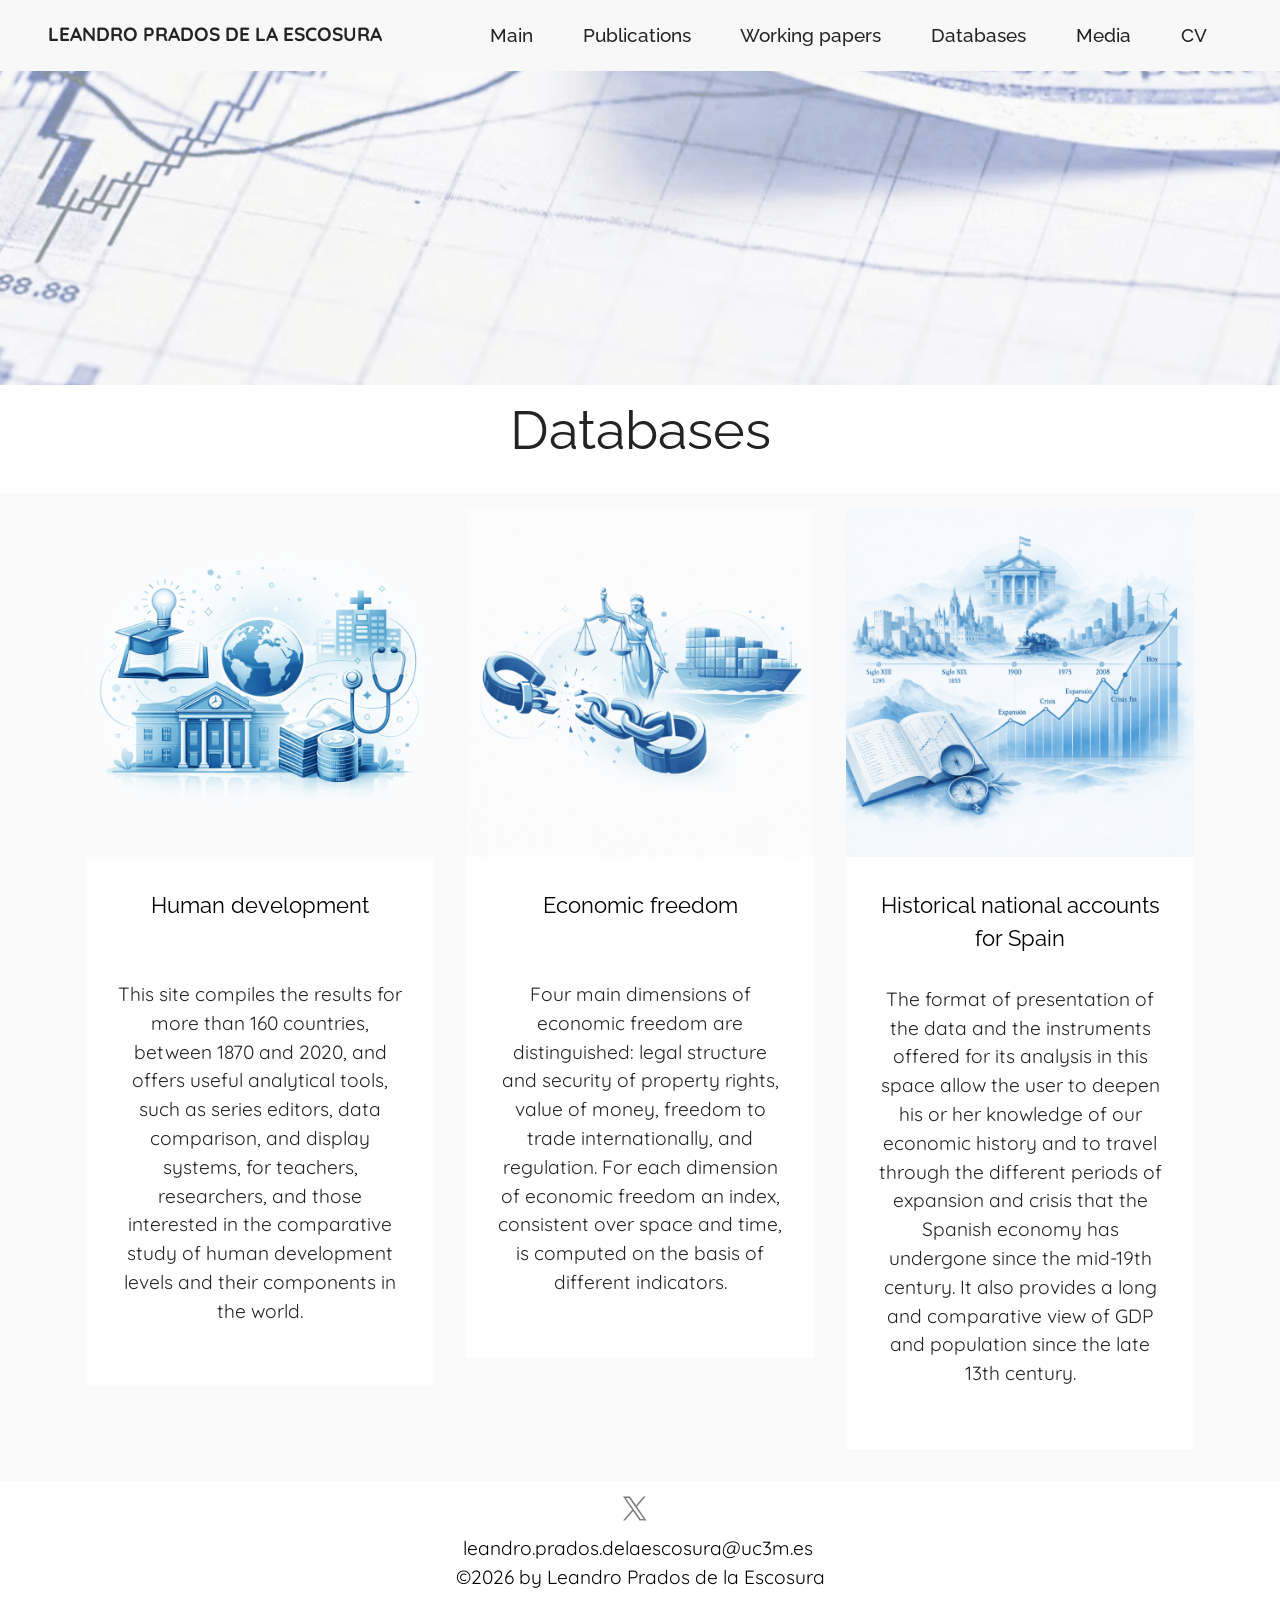
<file: page6.html>
<!DOCTYPE html>
<html  >
<head>
  <!-- Site made with Mobirise Website Builder v6.0.1, https://mobirise.com -->
  <meta charset="UTF-8">
  <meta http-equiv="X-UA-Compatible" content="IE=edge">
  <meta name="generator" content="Mobirise v6.0.1, mobirise.com">
  <meta name="viewport" content="width=device-width, initial-scale=1, minimum-scale=1">
  <link rel="shortcut icon" href="assets/images/logo.png" type="image/x-icon">
  <meta name="description" content="">
  
  
  <title>Databases</title>
  <link rel="stylesheet" href="assets/bootstrap/css/bootstrap.min.css">
  <link rel="stylesheet" href="assets/bootstrap/css/bootstrap-grid.min.css">
  <link rel="stylesheet" href="assets/bootstrap/css/bootstrap-reboot.min.css">
  <link rel="stylesheet" href="assets/dropdown/css/style.css">
  <link rel="stylesheet" href="assets/socicon/css/styles.css">
  <link rel="stylesheet" href="assets/theme/css/style.css">
  <link rel="preload" href="https://fonts.googleapis.com/css?family=Raleway:100,200,300,400,500,600,700,800,900,100i,200i,300i,400i,500i,600i,700i,800i,900i&display=swap" as="style" onload="this.onload=null;this.rel='stylesheet'">
  <noscript><link rel="stylesheet" href="https://fonts.googleapis.com/css?family=Raleway:100,200,300,400,500,600,700,800,900,100i,200i,300i,400i,500i,600i,700i,800i,900i&display=swap"></noscript>
  <link rel="preload" href="https://fonts.googleapis.com/css?family=Josefin+Sans:100,200,300,400,500,600,700,100i,200i,300i,400i,500i,600i,700i&display=swap" as="style" onload="this.onload=null;this.rel='stylesheet'">
  <noscript><link rel="stylesheet" href="https://fonts.googleapis.com/css?family=Josefin+Sans:100,200,300,400,500,600,700,100i,200i,300i,400i,500i,600i,700i&display=swap"></noscript>
  <link rel="preload" href="https://fonts.googleapis.com/css?family=Quicksand:300,400,500,600,700&display=swap" as="style" onload="this.onload=null;this.rel='stylesheet'">
  <noscript><link rel="stylesheet" href="https://fonts.googleapis.com/css?family=Quicksand:300,400,500,600,700&display=swap"></noscript>
  <link rel="preload" as="style" href="assets/mobirise/css/mbr-additional.css?v=UbO68X"><link rel="stylesheet" href="assets/mobirise/css/mbr-additional.css?v=UbO68X" type="text/css">

  
  
  
</head>
<body>
  
  <section data-bs-version="5.1" class="menu menu1 cid-vem6ERXPwh" once="menu" id="menu1-av">
    

    <nav class="navbar navbar-dropdown navbar-fixed-top navbar-expand-lg">
        <div class="container-fluid">
            <div class="navbar-brand">
                
                <span class="navbar-caption-wrap"><a class="navbar-caption text-black text-primary display-7" href="page2.html">LEANDRO PRADOS DE LA ESCOSURA</a></span>
            </div>
            <button class="navbar-toggler" type="button" data-toggle="collapse" data-bs-toggle="collapse" data-target="#navbarSupportedContent" data-bs-target="#navbarSupportedContent" aria-controls="navbarNavAltMarkup" aria-expanded="false" aria-label="Toggle navigation">
                <div class="hamburger">
                    <span></span>
                    <span></span>
                    <span></span>
                    <span></span>
                </div>
            </button>
            <div class="collapse navbar-collapse" id="navbarSupportedContent">
                <ul class="navbar-nav nav-dropdown nav-right" data-app-modern-menu="true"><li class="nav-item"><a class="nav-link link text-black text-primary display-4" href="index.html">Main</a></li><li class="nav-item"><a class="nav-link link text-black text-primary display-4" href="page1.html" aria-expanded="false">Publications</a></li><li class="nav-item"><a class="nav-link link text-black text-primary display-4" href="page4.html">Working papers</a></li><li class="nav-item"><a class="nav-link link text-black text-primary show display-4" href="page6.html">Databases</a></li><li class="nav-item"><a class="nav-link link text-black text-primary display-4" href="page5.html">Media</a></li>
                    
                    <li class="nav-item"><a class="nav-link link text-black text-primary display-4" href="page3.html">CV</a>
                    </li></ul>
                
                
            </div>
        </div>
    </nav>
</section>

<section data-bs-version="5.1" class="header4 cid-vem6EQOmwL" id="header4-at">

    
    
    <div class="container">
        <div class="row">
            <div class="content-wrap">
                
                
                

                
            </div>
        </div>
    </div>
</section>

<section data-bs-version="5.1" class="content4 cid-vepLekJkpo" id="content4-bw">
    

    
    
    <div class="container">
        <div class="row justify-content-center">
            <div class="title col-md-12 col-lg-10">
                <h3 class="mbr-section-title mbr-fonts-style align-center mb-4 display-1">Databases</h3>
                
                
            </div>
        </div>
    </div>
</section>

<section data-bs-version="5.1" class="team1 cid-vepLz5rDIZ" id="team1-by">
    

    
    
    <div class="container">
        <div class="row justify-content-center">
            
            <div class="item features-image mb-4 col-12 col-md-4">
                <div class="item-wrapper">
                    <div class="image-wrap">
                        <a href="https://frdelpino.es/investigacion/en_gb/economia-mundial/human-development-world-economy/" target="_blank"><img src="assets/images/base-de-datos-1.png-816x816.png" alt="Mobirise Website Builder"></a>
                    </div>
                    <div class="content-wrap">
                        <h5 class="mbr-section-title card-title mbr-fonts-style align-center m-0 display-5"><strong><a href="https://frdelpino.es/investigacion/en_gb/economia-mundial/human-development-world-economy/" class="text-primary" target="_blank">Human development</a></strong></h5>
                        
                        <p class="card-text mbr-fonts-style align-center display-7"><br><br>This site compiles the results for more than 160 countries, between 1870 and 2020, and offers useful analytical tools, such as series editors, data comparison, and display systems, for teachers, researchers, and those interested in the comparative study of human development levels and their components in the world.
<br>
<br></p>
                        
                        
                    </div>
                </div>
            </div>

            <div class="item features-image mb-4 col-12 col-md-4">
                <div class="item-wrapper">
                    <div class="image-wrap">
                        <a href="https://frdelpino.es/investigacion/en_gb/economia-mundial/global-economic-freedom/" target="_blank"><img src="assets/images/base-de-datos-2.png-816x816.png" alt="Mobirise Website Builder"></a>
                    </div>
                    <div class="content-wrap">
                        <h5 class="mbr-section-title card-title mbr-fonts-style align-center m-0 display-5"><strong><a href="https://frdelpino.es/investigacion/en_gb/economia-mundial/global-economic-freedom/" class="text-primary" target="_blank">Economic freedom</a></strong></h5>
                        
                        <p class="card-text mbr-fonts-style align-center display-7"><br><br>Four main dimensions of economic freedom are distinguished: legal structure and security of property rights, value of money, freedom to trade internationally, and regulation. For each dimension of economic freedom an index, consistent over space and time, is computed on the basis of different indicators.
<br>
<br></p>
                        
                        
                    </div>
                </div>
            </div>
            
            <div class="item features-image mb-4 col-12 col-md-4">
                <div class="item-wrapper">
                    <div class="image-wrap">
                        <a href="https://frdelpino.es/investigacion/en_gb/economia-espanola/spanish-economy-in-historical-perspective/" target="_blank"><img src="assets/images/base-de-datos-3.png-2-816x816.png" alt="Mobirise Website Builder"></a>
                    </div>
                    <div class="content-wrap">
                        <h5 class="mbr-section-title card-title mbr-fonts-style align-center m-0 display-5"><strong><a href="https://frdelpino.es/investigacion/en_gb/economia-espanola/spanish-economy-in-historical-perspective/" class="text-primary" target="_blank">Historical national accounts for Spain</a></strong></h5>
                        
                        <p class="card-text mbr-fonts-style align-center display-7"><br>The format of presentation of the data and the instruments offered for its analysis in this space allow the user to deepen his or her knowledge of our economic history and to travel through the different periods of expansion and crisis that the Spanish economy has undergone since the mid-19th century. It also provides a long and comparative view of GDP and population since the late 13th century.
<br>
<br></p>
                        
                        
                    </div>
                </div>
            </div>
        </div>
    </div>
</section>

<section data-bs-version="5.1" class="footer3 cid-vem6F2BxU6" once="footers" id="footer3-br">

    

    

    <div class="container">
        <div class="media-container-row align-center mbr-white">
            
            <div class="row social-row">
                <div class="social-list align-right pb-2">
                    
                    
                    
                    
                    
                    
                <div class="soc-item">
                        <a href="https://x.com/LdelaEscosura" target="_blank">
                            <span class="mbr-iconfont mbr-iconfont-social socicon-twitter socicon" style="color: rgb(0, 0, 0); fill: rgb(0, 0, 0);"></span>
                        </a>
                    </div></div>
            </div>
            <div class="row row-copirayt">
                <p class="mbr-text mb-0 mbr-fonts-style mbr-white align-center display-7">
                    leandro.prados.delaescosura@uc3m.es&nbsp;<br>©2026 by Leandro Prados de la Escosura<br></p>
            </div>
        </div>
    </div>
<script src="assets/bootstrap/js/bootstrap.bundle.min.js"></script>  <script src="assets/smoothscroll/smooth-scroll.js"></script>  <script src="assets/ytplayer/index.js"></script>  <script src="assets/dropdown/js/navbar-dropdown.js"></script>  <script src="assets/theme/js/script.js"></script>  
  
  
</body>
</html>
</file>
<file: assets/dropdown/css/style.css>
.navbar-dropdown {
  left: 0;
  padding: 0;
  position: absolute;
  right: 0;
  top: 0;
  transition: all 0.45s ease;
  z-index: 1030;
  background: #282828; }
  .navbar-dropdown .navbar-logo {
    margin-right: 0.8rem;
    transition: margin 0.3s ease-in-out;
    vertical-align: middle; }
    .navbar-dropdown .navbar-logo img {
      height: 3.125rem;
      transition: all 0.3s ease-in-out; }
    .navbar-dropdown .navbar-logo.mbr-iconfont {
      font-size: 3.125rem;
      line-height: 3.125rem; }
  .navbar-dropdown .navbar-caption {
    font-weight: 700;
    white-space: normal;
    vertical-align: -4px;
    line-height: 3.125rem !important; }
    .navbar-dropdown .navbar-caption, .navbar-dropdown .navbar-caption:hover {
      color: inherit;
      text-decoration: none; }
  .navbar-dropdown .mbr-iconfont + .navbar-caption {
    vertical-align: -1px; }
  .navbar-dropdown.navbar-fixed-top {
    position: fixed; }
  .navbar-dropdown .navbar-brand span {
    vertical-align: -4px; }
  .navbar-dropdown.bg-color.transparent {
    background: none; }
  .navbar-dropdown.navbar-short .navbar-brand {
    padding: 0.625rem 0; }
    .navbar-dropdown.navbar-short .navbar-brand span {
      vertical-align: -1px; }
  .navbar-dropdown.navbar-short .navbar-caption {
    line-height: 2.375rem !important;
    vertical-align: -2px; }
  .navbar-dropdown.navbar-short .navbar-logo {
    margin-right: 0.5rem; }
    .navbar-dropdown.navbar-short .navbar-logo img {
      height: 2.375rem; }
    .navbar-dropdown.navbar-short .navbar-logo.mbr-iconfont {
      font-size: 2.375rem;
      line-height: 2.375rem; }
  .navbar-dropdown.navbar-short .mbr-table-cell {
    height: 3.625rem; }
  .navbar-dropdown .navbar-close {
    left: 0.6875rem;
    position: fixed;
    top: 0.75rem;
    z-index: 1000; }
  .navbar-dropdown .hamburger-icon {
    content: "";
    display: inline-block;
    vertical-align: middle;
    width: 16px;
    -webkit-box-shadow: 0 -6px 0 1px #282828,0 0 0 1px #282828,0 6px 0 1px #282828;
    -moz-box-shadow: 0 -6px 0 1px #282828,0 0 0 1px #282828,0 6px 0 1px #282828;
    box-shadow: 0 -6px 0 1px #282828,0 0 0 1px #282828,0 6px 0 1px #282828; }

.dropdown-menu .dropdown-toggle[data-toggle="dropdown-submenu"]::after {
  border-bottom: 0.35em solid transparent;
  border-left: 0.35em solid;
  border-right: 0;
  border-top: 0.35em solid transparent;
  margin-left: 0.3rem; }

.dropdown-menu .dropdown-item:focus {
  outline: 0; }

.nav-dropdown {
  font-size: 0.75rem;
  font-weight: 500;
  height: auto !important; }
  .nav-dropdown .nav-btn {
    padding-left: 1rem; }
  .nav-dropdown .link {
    margin: .667em 1.667em;
    font-weight: 500;
    padding: 0;
    transition: color .2s ease-in-out; }
    .nav-dropdown .link.dropdown-toggle {
      margin-right: 2.583em; }
      .nav-dropdown .link.dropdown-toggle::after {
        margin-left: .25rem;
        border-top: 0.35em solid;
        border-right: 0.35em solid transparent;
        border-left: 0.35em solid transparent;
        border-bottom: 0; }
      .nav-dropdown .link.dropdown-toggle[aria-expanded="true"] {
        margin: 0;
        padding: 0.667em 3.263em  0.667em 1.667em; }
  .nav-dropdown .link::after,
  .nav-dropdown .dropdown-item::after {
    color: inherit; }
  .nav-dropdown .btn {
    font-size: 0.75rem;
    font-weight: 700;
    letter-spacing: 0;
    margin-bottom: 0;
    padding-left: 1.25rem;
    padding-right: 1.25rem; }
  .nav-dropdown .dropdown-menu {
    border-radius: 0;
    border: 0;
    left: 0;
    margin: 0;
    padding-bottom: 1.25rem;
    padding-top: 1.25rem;
    position: relative; }
  .nav-dropdown .dropdown-submenu {
    margin-left: 0.125rem;
    top: 0; }
  .nav-dropdown .dropdown-item {
    font-weight: 500;
    line-height: 2;
    padding: 0.3846em 4.615em 0.3846em 1.5385em;
    position: relative;
    transition: color .2s ease-in-out, background-color .2s ease-in-out; }
    .nav-dropdown .dropdown-item::after {
      margin-top: -0.3077em;
      position: absolute;
      right: 1.1538em;
      top: 50%; }
    .nav-dropdown .dropdown-item:focus, .nav-dropdown .dropdown-item:hover {
      background: none; }

@media (max-width: 767px) {
  .nav-dropdown.navbar-toggleable-sm {
    bottom: 0;
    display: none;
    left: 0;
    overflow-x: hidden;
    position: fixed;
    top: 0;
    transform: translateX(-100%);
    -ms-transform: translateX(-100%);
    -webkit-transform: translateX(-100%);
    width: 18.75rem;
    z-index: 999; } }
.nav-dropdown.navbar-toggleable-xl {
  bottom: 0;
  display: none;
  left: 0;
  overflow-x: hidden;
  position: fixed;
  top: 0;
  transform: translateX(-100%);
  -ms-transform: translateX(-100%);
  -webkit-transform: translateX(-100%);
  width: 18.75rem;
  z-index: 999; }

.nav-dropdown-sm {
  display: block !important;
  overflow-x: hidden;
  overflow: auto;
  padding-top: 3.875rem; }
  .nav-dropdown-sm::after {
    content: "";
    display: block;
    height: 3rem;
    width: 100%; }
  .nav-dropdown-sm.collapse.in ~ .navbar-close {
    display: block !important; }
  .nav-dropdown-sm.collapsing, .nav-dropdown-sm.collapse.in {
    transform: translateX(0);
    -ms-transform: translateX(0);
    -webkit-transform: translateX(0);
    transition: all 0.25s ease-out;
    -webkit-transition: all 0.25s ease-out;
    background: #282828; }
  .nav-dropdown-sm.collapsing[aria-expanded="false"] {
    transform: translateX(-100%);
    -ms-transform: translateX(-100%);
    -webkit-transform: translateX(-100%); }
  .nav-dropdown-sm .nav-item {
    display: block;
    margin-left: 0 !important;
    padding-left: 0; }
  .nav-dropdown-sm .link,
  .nav-dropdown-sm .dropdown-item {
    border-top: 1px dotted rgba(255, 255, 255, 0.1);
    font-size: 0.8125rem;
    line-height: 1.6;
    margin: 0 !important;
    padding: 0.875rem 2.4rem 0.875rem 1.5625rem !important;
    position: relative;
    white-space: normal; }
    .nav-dropdown-sm .link:focus, .nav-dropdown-sm .link:hover,
    .nav-dropdown-sm .dropdown-item:focus,
    .nav-dropdown-sm .dropdown-item:hover {
      background: rgba(0, 0, 0, 0.2) !important;
      color: #c0a375; }
  .nav-dropdown-sm .nav-btn {
    position: relative;
    padding: 1.5625rem 1.5625rem 0 1.5625rem; }
    .nav-dropdown-sm .nav-btn::before {
      border-top: 1px dotted rgba(255, 255, 255, 0.1);
      content: "";
      left: 0;
      position: absolute;
      top: 0;
      width: 100%; }
    .nav-dropdown-sm .nav-btn + .nav-btn {
      padding-top: 0.625rem; }
      .nav-dropdown-sm .nav-btn + .nav-btn::before {
        display: none; }
  .nav-dropdown-sm .btn {
    padding: 0.625rem 0; }
  .nav-dropdown-sm .dropdown-toggle[data-toggle="dropdown-submenu"]::after {
    margin-left: .25rem;
    border-top: 0.35em solid;
    border-right: 0.35em solid transparent;
    border-left: 0.35em solid transparent;
    border-bottom: 0; }
  .nav-dropdown-sm .dropdown-toggle[data-toggle="dropdown-submenu"][aria-expanded="true"]::after {
    border-top: 0;
    border-right: 0.35em solid transparent;
    border-left: 0.35em solid transparent;
    border-bottom: 0.35em solid; }
  .nav-dropdown-sm .dropdown-menu {
    margin: 0;
    padding: 0;
    position: relative;
    top: 0;
    left: 0;
    width: 100%;
    border: 0;
    float: none;
    border-radius: 0;
    background: none; }
  .nav-dropdown-sm .dropdown-submenu {
    left: 100%;
    margin-left: 0.125rem;
    margin-top: -1.25rem;
    top: 0; }

.navbar-toggleable-sm .nav-dropdown .dropdown-menu {
  position: absolute; }

.navbar-toggleable-sm .nav-dropdown .dropdown-submenu {
  left: 100%;
  margin-left: 0.125rem;
  margin-top: -1.25rem;
  top: 0; }

.navbar-toggleable-sm.opened .nav-dropdown .dropdown-menu {
  position: relative; }

.navbar-toggleable-sm.opened .nav-dropdown .dropdown-submenu {
  left: 0;
  margin-left: 00rem;
  margin-top: 0rem;
  top: 0; }

.is-builder .nav-dropdown.collapsing {
  transition: none !important; }
</file>
<file: assets/socicon/css/styles.css>
@charset "UTF-8";

@font-face {
  font-family: 'Socicon';
  src:  url('../fonts/socicon.eot');
  src:  url('../fonts/socicon.eot?#iefix') format('embedded-opentype'),
    url('../fonts/socicon.woff2') format('woff2'),
    url('../fonts/socicon.ttf') format('truetype'),
    url('../fonts/socicon.woff') format('woff'),
    url('../fonts/socicon.svg#socicon') format('svg');
  font-weight: normal;
  font-style: normal;
  font-display: swap;
}

[data-icon]:before {
  font-family: "socicon" !important;
  content: attr(data-icon);
  font-style: normal !important;
  font-weight: normal !important;
  font-variant: normal !important;
  text-transform: none !important;
  speak: none;
  line-height: 1;
  -webkit-font-smoothing: antialiased;
  -moz-osx-font-smoothing: grayscale;
}

[class^="socicon-"], [class*=" socicon-"] {
  /* use !important to prevent issues with browser extensions that change fonts */
  font-family: 'Socicon' !important;
  speak: none;
  font-style: normal;
  font-weight: normal;
  font-variant: normal;
  text-transform: none;
  line-height: 1;

  /* Better Font Rendering =========== */
  -webkit-font-smoothing: antialiased;
  -moz-osx-font-smoothing: grayscale;
}

.socicon-500px:before {
  content: "\e000";
}
.socicon-8tracks:before {
  content: "\e001";
}
.socicon-airbnb:before {
  content: "\e002";
}
.socicon-alliance:before {
  content: "\e003";
}
.socicon-amazon:before {
  content: "\e004";
}
.socicon-amplement:before {
  content: "\e005";
}
.socicon-android:before {
  content: "\e006";
}
.socicon-angellist:before {
  content: "\e007";
}
.socicon-apple:before {
  content: "\e008";
}
.socicon-appnet:before {
  content: "\e009";
}
.socicon-baidu:before {
  content: "\e00a";
}
.socicon-bandcamp:before {
  content: "\e00b";
}
.socicon-battlenet:before {
  content: "\e00c";
}
.socicon-mixer:before {
  content: "\e00d";
}
.socicon-bebee:before {
  content: "\e00e";
}
.socicon-bebo:before {
  content: "\e00f";
}
.socicon-behance:before {
  content: "\e010";
}
.socicon-blizzard:before {
  content: "\e011";
}
.socicon-blogger:before {
  content: "\e012";
}
.socicon-buffer:before {
  content: "\e013";
}
.socicon-chrome:before {
  content: "\e014";
}
.socicon-coderwall:before {
  content: "\e015";
}
.socicon-curse:before {
  content: "\e016";
}
.socicon-dailymotion:before {
  content: "\e017";
}
.socicon-deezer:before {
  content: "\e018";
}
.socicon-delicious:before {
  content: "\e019";
}
.socicon-deviantart:before {
  content: "\e01a";
}
.socicon-diablo:before {
  content: "\e01b";
}
.socicon-digg:before {
  content: "\e01c";
}
.socicon-discord:before {
  content: "\e01d";
}
.socicon-disqus:before {
  content: "\e01e";
}
.socicon-douban:before {
  content: "\e01f";
}
.socicon-draugiem:before {
  content: "\e020";
}
.socicon-dribbble:before {
  content: "\e021";
}
.socicon-drupal:before {
  content: "\e022";
}
.socicon-ebay:before {
  content: "\e023";
}
.socicon-ello:before {
  content: "\e024";
}
.socicon-endomodo:before {
  content: "\e025";
}
.socicon-envato:before {
  content: "\e026";
}
.socicon-etsy:before {
  content: "\e027";
}
.socicon-facebook:before {
  content: "\e028";
}
.socicon-feedburner:before {
  content: "\e029";
}
.socicon-filmweb:before {
  content: "\e02a";
}
.socicon-firefox:before {
  content: "\e02b";
}
.socicon-flattr:before {
  content: "\e02c";
}
.socicon-flickr:before {
  content: "\e02d";
}
.socicon-formulr:before {
  content: "\e02e";
}
.socicon-forrst:before {
  content: "\e02f";
}
.socicon-foursquare:before {
  content: "\e030";
}
.socicon-friendfeed:before {
  content: "\e031";
}
.socicon-github:before {
  content: "\e032";
}
.socicon-goodreads:before {
  content: "\e033";
}
.socicon-google:before {
  content: "\e034";
}
.socicon-googlescholar:before {
  content: "\e035";
}
.socicon-googlegroups:before {
  content: "\e036";
}
.socicon-googlephotos:before {
  content: "\e037";
}
.socicon-googleplus:before {
  content: "\e038";
}
.socicon-grooveshark:before {
  content: "\e039";
}
.socicon-hackerrank:before {
  content: "\e03a";
}
.socicon-hearthstone:before {
  content: "\e03b";
}
.socicon-hellocoton:before {
  content: "\e03c";
}
.socicon-heroes:before {
  content: "\e03d";
}
.socicon-smashcast:before {
  content: "\e03e";
}
.socicon-horde:before {
  content: "\e03f";
}
.socicon-houzz:before {
  content: "\e040";
}
.socicon-icq:before {
  content: "\e041";
}
.socicon-identica:before {
  content: "\e042";
}
.socicon-imdb:before {
  content: "\e043";
}
.socicon-instagram:before {
  content: "\e044";
}
.socicon-issuu:before {
  content: "\e045";
}
.socicon-istock:before {
  content: "\e046";
}
.socicon-itunes:before {
  content: "\e047";
}
.socicon-keybase:before {
  content: "\e048";
}
.socicon-lanyrd:before {
  content: "\e049";
}
.socicon-lastfm:before {
  content: "\e04a";
}
.socicon-line:before {
  content: "\e04b";
}
.socicon-linkedin:before {
  content: "\e04c";
}
.socicon-livejournal:before {
  content: "\e04d";
}
.socicon-lyft:before {
  content: "\e04e";
}
.socicon-macos:before {
  content: "\e04f";
}
.socicon-mail:before {
  content: "\e050";
}
.socicon-medium:before {
  content: "\e051";
}
.socicon-meetup:before {
  content: "\e052";
}
.socicon-mixcloud:before {
  content: "\e053";
}
.socicon-modelmayhem:before {
  content: "\e054";
}
.socicon-mumble:before {
  content: "\e055";
}
.socicon-myspace:before {
  content: "\e056";
}
.socicon-newsvine:before {
  content: "\e057";
}
.socicon-nintendo:before {
  content: "\e058";
}
.socicon-npm:before {
  content: "\e059";
}
.socicon-odnoklassniki:before {
  content: "\e05a";
}
.socicon-openid:before {
  content: "\e05b";
}
.socicon-opera:before {
  content: "\e05c";
}
.socicon-outlook:before {
  content: "\e05d";
}
.socicon-overwatch:before {
  content: "\e05e";
}
.socicon-patreon:before {
  content: "\e05f";
}
.socicon-paypal:before {
  content: "\e060";
}
.socicon-periscope:before {
  content: "\e061";
}
.socicon-persona:before {
  content: "\e062";
}
.socicon-pinterest:before {
  content: "\e063";
}
.socicon-play:before {
  content: "\e064";
}
.socicon-player:before {
  content: "\e065";
}
.socicon-playstation:before {
  content: "\e066";
}
.socicon-pocket:before {
  content: "\e067";
}
.socicon-qq:before {
  content: "\e068";
}
.socicon-quora:before {
  content: "\e069";
}
.socicon-raidcall:before {
  content: "\e06a";
}
.socicon-ravelry:before {
  content: "\e06b";
}
.socicon-reddit:before {
  content: "\e06c";
}
.socicon-renren:before {
  content: "\e06d";
}
.socicon-researchgate:before {
  content: "\e06e";
}
.socicon-residentadvisor:before {
  content: "\e06f";
}
.socicon-reverbnation:before {
  content: "\e070";
}
.socicon-rss:before {
  content: "\e071";
}
.socicon-sharethis:before {
  content: "\e072";
}
.socicon-skype:before {
  content: "\e073";
}
.socicon-slideshare:before {
  content: "\e074";
}
.socicon-smugmug:before {
  content: "\e075";
}
.socicon-snapchat:before {
  content: "\e076";
}
.socicon-songkick:before {
  content: "\e077";
}
.socicon-soundcloud:before {
  content: "\e078";
}
.socicon-spotify:before {
  content: "\e079";
}
.socicon-stackexchange:before {
  content: "\e07a";
}
.socicon-stackoverflow:before {
  content: "\e07b";
}
.socicon-starcraft:before {
  content: "\e07c";
}
.socicon-stayfriends:before {
  content: "\e07d";
}
.socicon-steam:before {
  content: "\e07e";
}
.socicon-storehouse:before {
  content: "\e07f";
}
.socicon-strava:before {
  content: "\e080";
}
.socicon-streamjar:before {
  content: "\e081";
}
.socicon-stumbleupon:before {
  content: "\e082";
}
.socicon-swarm:before {
  content: "\e083";
}
.socicon-teamspeak:before {
  content: "\e084";
}
.socicon-teamviewer:before {
  content: "\e085";
}
.socicon-technorati:before {
  content: "\e086";
}
.socicon-telegram:before {
  content: "\e087";
}
.socicon-tripadvisor:before {
  content: "\e088";
}
.socicon-tripit:before {
  content: "\e089";
}
.socicon-triplej:before {
  content: "\e08a";
}
.socicon-tumblr:before {
  content: "\e08b";
}
.socicon-twitch:before {
  content: "\e08c";
}
.socicon-twitter:before {
  content: "\e08d";
}
.socicon-uber:before {
  content: "\e08e";
}
.socicon-ventrilo:before {
  content: "\e08f";
}
.socicon-viadeo:before {
  content: "\e090";
}
.socicon-viber:before {
  content: "\e091";
}
.socicon-viewbug:before {
  content: "\e092";
}
.socicon-vimeo:before {
  content: "\e093";
}
.socicon-vine:before {
  content: "\e094";
}
.socicon-vkontakte:before {
  content: "\e095";
}
.socicon-warcraft:before {
  content: "\e096";
}
.socicon-wechat:before {
  content: "\e097";
}
.socicon-weibo:before {
  content: "\e098";
}
.socicon-whatsapp:before {
  content: "\e099";
}
.socicon-wikipedia:before {
  content: "\e09a";
}
.socicon-windows:before {
  content: "\e09b";
}
.socicon-wordpress:before {
  content: "\e09c";
}
.socicon-wykop:before {
  content: "\e09d";
}
.socicon-xbox:before {
  content: "\e09e";
}
.socicon-xing:before {
  content: "\e09f";
}
.socicon-yahoo:before {
  content: "\e0a0";
}
.socicon-yammer:before {
  content: "\e0a1";
}
.socicon-yandex:before {
  content: "\e0a2";
}
.socicon-yelp:before {
  content: "\e0a3";
}
.socicon-younow:before {
  content: "\e0a4";
}
.socicon-youtube:before {
  content: "\e0a5";
}
.socicon-zapier:before {
  content: "\e0a6";
}
.socicon-zerply:before {
  content: "\e0a7";
}
.socicon-zomato:before {
  content: "\e0a8";
}
.socicon-zynga:before {
  content: "\e0a9";
}
.socicon-spreadshirt:before {
  content: "\e901";
}
.socicon-gamejolt:before {
  content: "\e902";
}
.socicon-trello:before {
  content: "\e903";
}
.socicon-tunein:before {
  content: "\e904";
}
.socicon-bloglovin:before {
  content: "\e905";
}
.socicon-gamewisp:before {
  content: "\e906";
}
.socicon-messenger:before {
  content: "\e907";
}
.socicon-pandora:before {
  content: "\e908";
}
.socicon-augment:before {
  content: "\e909";
}
.socicon-bitbucket:before {
  content: "\e90a";
}
.socicon-fyuse:before {
  content: "\e90b";
}
.socicon-yt-gaming:before {
  content: "\e90c";
}
.socicon-sketchfab:before {
  content: "\e90d";
}
.socicon-mobcrush:before {
  content: "\e90e";
}
.socicon-microsoft:before {
  content: "\e90f";
}
.socicon-realtor:before {
  content: "\e910";
}
.socicon-tidal:before {
  content: "\e911";
}
.socicon-qobuz:before {
  content: "\e912";
}
.socicon-natgeo:before {
  content: "\e913";
}
.socicon-mastodon:before {
  content: "\e914";
}
.socicon-unsplash:before {
  content: "\e915";
}
.socicon-homeadvisor:before {
  content: "\e916";
}
.socicon-angieslist:before {
  content: "\e917";
}
.socicon-codepen:before {
  content: "\e918";
}
.socicon-slack:before {
  content: "\e919";
}
.socicon-openaigym:before {
  content: "\e91a";
}
.socicon-logmein:before {
  content: "\e91b";
}
.socicon-fiverr:before {
  content: "\e91c";
}
.socicon-gotomeeting:before {
  content: "\e91d";
}
.socicon-aliexpress:before {
  content: "\e91e";
}
.socicon-guru:before {
  content: "\e91f";
}
.socicon-appstore:before {
  content: "\e920";
}
.socicon-homes:before {
  content: "\e921";
}
.socicon-zoom:before {
  content: "\e922";
}
.socicon-alibaba:before {
  content: "\e923";
}
.socicon-craigslist:before {
  content: "\e924";
}
.socicon-wix:before {
  content: "\e925";
}
.socicon-redfin:before {
  content: "\e926";
}
.socicon-googlecalendar:before {
  content: "\e927";
}
.socicon-shopify:before {
  content: "\e928";
}
.socicon-freelancer:before {
  content: "\e929";
}
.socicon-seedrs:before {
  content: "\e92a";
}
.socicon-bing:before {
  content: "\e92b";
}
.socicon-doodle:before {
  content: "\e92c";
}
.socicon-bonanza:before {
  content: "\e92d";
}
.socicon-squarespace:before {
  content: "\e92e";
}
.socicon-toptal:before {
  content: "\e92f";
}
.socicon-gust:before {
  content: "\e930";
}
.socicon-ask:before {
  content: "\e931";
}
.socicon-trulia:before {
  content: "\e932";
}
.socicon-loomly:before {
  content: "\e933";
}
.socicon-ghost:before {
  content: "\e934";
}
.socicon-upwork:before {
  content: "\e935";
}
.socicon-fundable:before {
  content: "\e936";
}
.socicon-booking:before {
  content: "\e937";
}
.socicon-googlemaps:before {
  content: "\e938";
}
.socicon-zillow:before {
  content: "\e939";
}
.socicon-niconico:before {
  content: "\e93a";
}
.socicon-toneden:before {
  content: "\e93b";
}
.socicon-crunchbase:before {
  content: "\e93c";
}
.socicon-homefy:before {
  content: "\e93d";
}
.socicon-calendly:before {
  content: "\e93e";
}
.socicon-livemaster:before {
  content: "\e93f";
}
.socicon-udemy:before {
  content: "\e940";
}
.socicon-codered:before {
  content: "\e941";
}
.socicon-origin:before {
  content: "\e942";
}
.socicon-nextdoor:before {
  content: "\e943";
}
.socicon-portfolio:before {
  content: "\e944";
}
.socicon-instructables:before {
  content: "\e945";
}
.socicon-gitlab:before {
  content: "\e946";
}
.socicon-hackernews:before {
  content: "\e947";
}
.socicon-smashwords:before {
  content: "\e948";
}
.socicon-kobo:before {
  content: "\e949";
}
.socicon-bookbub:before {
  content: "\e94a";
}
.socicon-mailru:before {
  content: "\e94b";
}
.socicon-moddb:before {
  content: "\e94c";
}
.socicon-indiedb:before {
  content: "\e94d";
}
.socicon-traxsource:before {
  content: "\e94e";
}
.socicon-gamefor:before {
  content: "\e94f";
}
.socicon-pixiv:before {
  content: "\e950";
}
.socicon-myanimelist:before {
  content: "\e951";
}
.socicon-blackberry:before {
  content: "\e952";
}
.socicon-wickr:before {
  content: "\e953";
}
.socicon-spip:before {
  content: "\e954";
}
.socicon-napster:before {
  content: "\e955";
}
.socicon-beatport:before {
  content: "\e956";
}
.socicon-hackerone:before {
  content: "\e957";
}
.socicon-internet:before {
  content: "\e958";
}
.socicon-ubuntu:before {
  content: "\e959";
}
.socicon-artstation:before {
  content: "\e95a";
}
.socicon-invision:before {
  content: "\e95b";
}
.socicon-torial:before {
  content: "\e95c";
}
.socicon-collectorz:before {
  content: "\e95d";
}
.socicon-seenthis:before {
  content: "\e95e";
}
.socicon-googleplaymusic:before {
  content: "\e95f";
}
.socicon-debian:before {
  content: "\e960";
}
.socicon-filmfreeway:before {
  content: "\e961";
}
.socicon-gnome:before {
  content: "\e962";
}
.socicon-itchio:before {
  content: "\e963";
}
.socicon-jamendo:before {
  content: "\e964";
}
.socicon-mix:before {
  content: "\e965";
}
.socicon-sharepoint:before {
  content: "\e966";
}
.socicon-tinder:before {
  content: "\e967";
}
.socicon-windguru:before {
  content: "\e968";
}
.socicon-cdbaby:before {
  content: "\e969";
}
.socicon-elementaryos:before {
  content: "\e96a";
}
.socicon-stage32:before {
  content: "\e96b";
}
.socicon-tiktok:before {
  content: "\e96c";
}
.socicon-gitter:before {
  content: "\e96d";
}
.socicon-letterboxd:before {
  content: "\e96e";
}
.socicon-threema:before {
  content: "\e96f";
}
.socicon-splice:before {
  content: "\e970";
}
.socicon-metapop:before {
  content: "\e971";
}
.socicon-naver:before {
  content: "\e972";
}
.socicon-remote:before {
  content: "\e973";
}
.socicon-flipboard:before {
  content: "\e974";
}
.socicon-googlehangouts:before {
  content: "\e975";
}
.socicon-dlive:before {
  content: "\e976";
}
.socicon-vsco:before {
  content: "\e977";
}
.socicon-stitcher:before {
  content: "\e978";
}
.socicon-avvo:before {
  content: "\e979";
}
.socicon-redbubble:before {
  content: "\e97a";
}
.socicon-society6:before {
  content: "\e97b";
}
.socicon-zazzle:before {
  content: "\e97c";
}
.socicon-eitaa:before {
  content: "\e97d";
}
.socicon-soroush:before {
  content: "\e97e";
}
.socicon-bale:before {
  content: "\e97f";
}
</file>
<file: assets/theme/css/style.css>
@charset "UTF-8";
section {
  background-color: #ffffff;
}

body {
  font-style: normal;
  line-height: 1.5;
  font-weight: 400;
  color: #232323;
  position: relative;
}

button {
  background-color: transparent;
  border-color: transparent;
}

section,
.container,
.container-fluid {
  position: relative;
  word-wrap: break-word;
}

a.mbr-iconfont:hover {
  text-decoration: none;
}

.article .lead p,
.article .lead ul,
.article .lead ol,
.article .lead pre,
.article .lead blockquote {
  margin-bottom: 0;
}

a {
  font-style: normal;
  font-weight: 400;
  cursor: pointer;
}
a, a:hover {
  text-decoration: none;
}

.mbr-section-title {
  font-style: normal;
  line-height: 1.3;
}

.mbr-section-subtitle {
  line-height: 1.3;
}

.mbr-text {
  font-style: normal;
  line-height: 1.7;
}

h1,
h2,
h3,
h4,
h5,
h6,
.display-1,
.display-2,
.display-4,
.display-5,
.display-7,
span,
p,
a {
  line-height: 1;
  word-break: break-word;
  word-wrap: break-word;
  font-weight: 400;
}

b,
strong {
  font-weight: bold;
}

input:-webkit-autofill, input:-webkit-autofill:hover, input:-webkit-autofill:focus, input:-webkit-autofill:active {
  transition-delay: 9999s;
  -webkit-transition-property: background-color, color;
  transition-property: background-color, color;
}

textarea[type=hidden] {
  display: none;
}

section {
  background-position: 50% 50%;
  background-repeat: no-repeat;
  background-size: cover;
}
section .mbr-background-video,
section .mbr-background-video-preview {
  position: absolute;
  bottom: 0;
  left: 0;
  right: 0;
  top: 0;
}

.hidden {
  visibility: hidden;
}

.mbr-z-index20 {
  z-index: 20;
}

/*! Base colors */
.mbr-white {
  color: #ffffff;
}

.mbr-black {
  color: #111111;
}

.mbr-bg-white {
  background-color: #ffffff;
}

.mbr-bg-black {
  background-color: #000000;
}

/*! Text-aligns */
.align-left {
  text-align: left;
}

.align-center {
  text-align: center;
}

.align-right {
  text-align: right;
}

/*! Font-weight  */
.mbr-light {
  font-weight: 300;
}

.mbr-regular {
  font-weight: 400;
}

.mbr-semibold {
  font-weight: 500;
}

.mbr-bold {
  font-weight: 700;
}

/*! Media  */
.media-content {
  flex-basis: 100%;
}

.media-container-row {
  display: flex;
  flex-direction: row;
  flex-wrap: wrap;
  justify-content: center;
  align-content: center;
  align-items: start;
}
.media-container-row .media-size-item {
  width: 400px;
}

.media-container-column {
  display: flex;
  flex-direction: column;
  flex-wrap: wrap;
  justify-content: center;
  align-content: center;
  align-items: stretch;
}
.media-container-column > * {
  width: 100%;
}

@media (min-width: 992px) {
  .media-container-row {
    flex-wrap: nowrap;
  }
}
figure {
  margin-bottom: 0;
  overflow: hidden;
}

figure[mbr-media-size] {
  transition: width 0.1s;
}

img,
iframe {
  display: block;
  width: 100%;
}

.card {
  background-color: transparent;
  border: none;
}

.card-box {
  width: 100%;
}

.card-img {
  text-align: center;
  flex-shrink: 0;
  -webkit-flex-shrink: 0;
}

.media {
  max-width: 100%;
  margin: 0 auto;
}

.mbr-figure {
  align-self: center;
}

.media-container > div {
  max-width: 100%;
}

.mbr-figure img,
.card-img img {
  width: 100%;
}

@media (max-width: 991px) {
  .media-size-item {
    width: auto !important;
  }

  .media {
    width: auto;
  }

  .mbr-figure {
    width: 100% !important;
  }
}
/*! Buttons */
.mbr-section-btn {
  margin-left: -0.6rem;
  margin-right: -0.6rem;
  font-size: 0;
}

.btn {
  font-weight: 600;
  border-width: 1px;
  font-style: normal;
  margin: 0.6rem 0.6rem;
  white-space: normal;
  transition: all 0.2s ease-in-out;
  display: inline-flex;
  align-items: center;
  justify-content: center;
  word-break: break-word;
}

.btn-sm {
  font-weight: 600;
  letter-spacing: 0px;
  transition: all 0.3s ease-in-out;
}

.btn-md {
  font-weight: 600;
  letter-spacing: 0px;
  transition: all 0.3s ease-in-out;
}

.btn-lg {
  font-weight: 600;
  letter-spacing: 0px;
  transition: all 0.3s ease-in-out;
}

.btn-form {
  margin: 0;
}
.btn-form:hover {
  cursor: pointer;
}

nav .mbr-section-btn {
  margin-left: 0rem;
  margin-right: 0rem;
}

/*! Btn icon margin */
.btn .mbr-iconfont,
.btn.btn-sm .mbr-iconfont {
  order: 1;
  cursor: pointer;
  margin-left: 0.5rem;
  vertical-align: sub;
}

.btn.btn-md .mbr-iconfont,
.btn.btn-md .mbr-iconfont {
  margin-left: 0.8rem;
}

.mbr-regular {
  font-weight: 400;
}

.mbr-semibold {
  font-weight: 500;
}

.mbr-bold {
  font-weight: 700;
}

[type=submit] {
  -webkit-appearance: none;
}

/*! Full-screen */
.mbr-fullscreen .mbr-overlay {
  min-height: 100vh;
}

.mbr-fullscreen {
  display: flex;
  display: -moz-flex;
  display: -ms-flex;
  display: -o-flex;
  align-items: center;
  min-height: 100vh;
  padding-top: 3rem;
  padding-bottom: 3rem;
}

/*! Map */
.map {
  height: 25rem;
  position: relative;
}
.map iframe {
  width: 100%;
  height: 100%;
}

/*! Scroll to top arrow */
.mbr-arrow-up {
  bottom: 25px;
  right: 90px;
  position: fixed;
  text-align: right;
  z-index: 5000;
  color: #ffffff;
  font-size: 22px;
}

.mbr-arrow-up a {
  background: rgba(0, 0, 0, 0.2);
  border-radius: 50%;
  color: #fff;
  display: inline-block;
  height: 60px;
  width: 60px;
  border: 2px solid #fff;
  outline-style: none !important;
  position: relative;
  text-decoration: none;
  transition: all 0.3s ease-in-out;
  cursor: pointer;
  text-align: center;
}
.mbr-arrow-up a:hover {
  background-color: rgba(0, 0, 0, 0.4);
}
.mbr-arrow-up a i {
  line-height: 60px;
}

.mbr-arrow-up-icon {
  display: block;
  color: #fff;
}

.mbr-arrow-up-icon::before {
  content: "›";
  display: inline-block;
  font-family: serif;
  font-size: 22px;
  line-height: 1;
  font-style: normal;
  position: relative;
  top: 6px;
  left: -4px;
  transform: rotate(-90deg);
}

/*! Arrow Down */
.mbr-arrow {
  position: absolute;
  bottom: 45px;
  left: 50%;
  width: 60px;
  height: 60px;
  cursor: pointer;
  background-color: rgba(80, 80, 80, 0.5);
  border-radius: 50%;
  transform: translateX(-50%);
}
@media (max-width: 767px) {
  .mbr-arrow {
    display: none;
  }
}
.mbr-arrow > a {
  display: inline-block;
  text-decoration: none;
  outline-style: none;
  -webkit-animation: arrowdown 1.7s ease-in-out infinite;
          animation: arrowdown 1.7s ease-in-out infinite;
  color: #ffffff;
}
.mbr-arrow > a > i {
  position: absolute;
  top: -2px;
  left: 15px;
  font-size: 2rem;
}

#scrollToTop a i::before {
  content: "";
  position: absolute;
  display: block;
  border-bottom: 2.5px solid #fff;
  border-left: 2.5px solid #fff;
  width: 27.8%;
  height: 27.8%;
  left: 50%;
  top: 51%;
  transform: translateY(-30%) translateX(-50%) rotate(135deg);
}

@keyframes arrowdown {
  0% {
    transform: translateY(0px);
  }
  50% {
    transform: translateY(-5px);
  }
  100% {
    transform: translateY(0px);
  }
}
@-webkit-keyframes arrowdown {
  0% {
    transform: translateY(0px);
  }
  50% {
    transform: translateY(-5px);
  }
  100% {
    transform: translateY(0px);
  }
}
@media (max-width: 500px) {
  .mbr-arrow-up {
    left: 0;
    right: 0;
    text-align: center;
  }
}
/*Gradients animation*/
@keyframes gradient-animation {
  from {
    background-position: 0% 100%;
    -webkit-animation-timing-function: ease-in-out;
            animation-timing-function: ease-in-out;
  }
  to {
    background-position: 100% 0%;
    -webkit-animation-timing-function: ease-in-out;
            animation-timing-function: ease-in-out;
  }
}
@-webkit-keyframes gradient-animation {
  from {
    background-position: 0% 100%;
    -webkit-animation-timing-function: ease-in-out;
            animation-timing-function: ease-in-out;
  }
  to {
    background-position: 100% 0%;
    -webkit-animation-timing-function: ease-in-out;
            animation-timing-function: ease-in-out;
  }
}
.bg-gradient {
  background-size: 200% 200%;
  animation: gradient-animation 5s infinite alternate;
  -webkit-animation: gradient-animation 5s infinite alternate;
}

.menu .navbar-brand {
  display: -webkit-flex;
}
.menu .navbar-brand span {
  display: flex;
  display: -webkit-flex;
}
.menu .navbar-brand .navbar-caption-wrap {
  display: -webkit-flex;
}
.menu .navbar-brand .navbar-logo img {
  display: -webkit-flex;
  width: auto;
}
@media (min-width: 768px) and (max-width: 991px) {
  .menu .navbar-toggleable-sm .navbar-nav {
    display: -ms-flexbox;
  }
}
@media (max-width: 991px) {
  .menu .navbar-collapse {
    max-height: 93.5vh;
  }
  .menu .navbar-collapse.show {
    overflow: auto;
  }
}
@media (min-width: 992px) {
  .menu .navbar-nav.nav-dropdown {
    display: -webkit-flex;
  }
  .menu .navbar-toggleable-sm .navbar-collapse {
    display: -webkit-flex !important;
  }
  .menu .collapsed .navbar-collapse {
    max-height: 93.5vh;
  }
  .menu .collapsed .navbar-collapse.show {
    overflow: auto;
  }
}
@media (max-width: 767px) {
  .menu .navbar-collapse {
    max-height: 80vh;
  }
}

.nav-link .mbr-iconfont {
  margin-right: 0.5rem;
}

.navbar {
  display: -webkit-flex;
  -webkit-flex-wrap: wrap;
  -webkit-align-items: center;
  -webkit-justify-content: space-between;
}

.navbar-collapse {
  -webkit-flex-basis: 100%;
  -webkit-flex-grow: 1;
  -webkit-align-items: center;
}

.nav-dropdown .link {
  padding: 0.667em 1.667em !important;
  margin: 0 !important;
}

.nav {
  display: -webkit-flex;
  -webkit-flex-wrap: wrap;
}

.row {
  display: -webkit-flex;
  -webkit-flex-wrap: wrap;
}

.justify-content-center {
  -webkit-justify-content: center;
}

.form-inline {
  display: -webkit-flex;
}

.card-wrapper {
  -webkit-flex: 1;
}

.carousel-control {
  z-index: 10;
  display: -webkit-flex;
}

.carousel-controls {
  display: -webkit-flex;
}

.media {
  display: -webkit-flex;
}

.form-group:focus {
  outline: none;
}

.jq-selectbox__select {
  padding: 7px 0;
  position: relative;
}

.jq-selectbox__dropdown {
  overflow: hidden;
  border-radius: 10px;
  position: absolute;
  top: 100%;
  left: 0 !important;
  width: 100% !important;
}

.jq-selectbox__trigger-arrow {
  right: 0;
  transform: translateY(-50%);
}

.jq-selectbox li {
  padding: 1.07em 0.5em;
}

input[type=range] {
  padding-left: 0 !important;
  padding-right: 0 !important;
}

.modal-dialog,
.modal-content {
  height: 100%;
}

.modal-dialog .carousel-inner {
  height: calc(100vh - 1.75rem);
}
@media (max-width: 575px) {
  .modal-dialog .carousel-inner {
    height: calc(100vh - 1rem);
  }
}

.carousel-item {
  text-align: center;
}

.carousel-item img {
  margin: auto;
}

.navbar-toggler {
  align-self: flex-start;
  padding: 0.25rem 0.75rem;
  font-size: 1.25rem;
  line-height: 1;
  background: transparent;
  border: 1px solid transparent;
  border-radius: 0.25rem;
}

.navbar-toggler:focus,
.navbar-toggler:hover {
  text-decoration: none;
  box-shadow: none;
}

.navbar-toggler-icon {
  display: inline-block;
  width: 1.5em;
  height: 1.5em;
  vertical-align: middle;
  content: "";
  background: no-repeat center center;
  background-size: 100% 100%;
}

.navbar-toggler-left {
  position: absolute;
  left: 1rem;
}

.navbar-toggler-right {
  position: absolute;
  right: 1rem;
}

.card-img {
  width: auto;
}

.menu .navbar.collapsed:not(.beta-menu) {
  flex-direction: column;
}

.carousel-item.active,
.carousel-item-next,
.carousel-item-prev {
  display: flex;
}

.note-air-layout .dropup .dropdown-menu,
.note-air-layout .navbar-fixed-bottom .dropdown .dropdown-menu {
  bottom: initial !important;
}

html,
body {
  height: auto;
  min-height: 100vh;
}

.dropup .dropdown-toggle::after {
  display: none;
}

.form-asterisk {
  font-family: initial;
  position: absolute;
  top: -2px;
  font-weight: normal;
}

.form-control-label {
  position: relative;
  cursor: pointer;
  margin-bottom: 0.357em;
  padding: 0;
}

.alert {
  color: #ffffff;
  border-radius: 0;
  border: 0;
  font-size: 1.1rem;
  line-height: 1.5;
  margin-bottom: 1.875rem;
  padding: 1.25rem;
  position: relative;
  text-align: center;
}
.alert.alert-form::after {
  background-color: inherit;
  bottom: -7px;
  content: "";
  display: block;
  height: 14px;
  left: 50%;
  margin-left: -7px;
  position: absolute;
  transform: rotate(45deg);
  width: 14px;
}

.form-control {
  background-color: #ffffff;
  background-clip: border-box;
  color: #232323;
  line-height: 1rem !important;
  height: auto;
  padding: 0.6rem 1.2rem;
  transition: border-color 0.25s ease 0s;
  border: 1px solid transparent !important;
  border-radius: 4px;
  box-shadow: rgba(0, 0, 0, 0.07) 0px 1px 1px 0px, rgba(0, 0, 0, 0.07) 0px 1px 3px 0px, rgba(0, 0, 0, 0.03) 0px 0px 0px 1px;
}
.form-active .form-control:invalid {
  border-color: red;
}

form .row {
  margin-left: -0.6rem;
  margin-right: -0.6rem;
}
form .row [class*=col] {
  padding-left: 0.6rem;
  padding-right: 0.6rem;
}

form .mbr-section-btn {
  margin: 0;
  padding-left: 0.6rem;
  padding-right: 0.6rem;
}

form .btn {
  display: flex;
  padding: 0.6rem 1.2rem;
  margin: 0;
}

form .form-check-input {
  margin-top: 0.5;
}

textarea.form-control {
  line-height: 1.5rem !important;
}

.form-group {
  margin-bottom: 1.2rem;
}

.form-control,
form .btn {
  min-height: 48px;
}

.gdpr-block label span.textGDPR input[name=gdpr] {
  top: 7px;
}

.form-control:focus {
  box-shadow: none;
}

:focus {
  outline: none;
}

.mbr-overlay {
  background-color: #000;
  bottom: 0;
  left: 0;
  opacity: 0.5;
  position: absolute;
  right: 0;
  top: 0;
  z-index: 0;
  pointer-events: none;
}

blockquote {
  font-style: italic;
  padding: 3rem;
  font-size: 1.09rem;
  position: relative;
  border-left: 3px solid;
}

ul,
ol,
pre,
blockquote {
  margin-bottom: 2.3125rem;
}

.mt-4 {
  margin-top: 2rem !important;
}

.mb-4 {
  margin-bottom: 2rem !important;
}

@media (min-width: 992px) {
  .container {
    padding-left: 16px;
    padding-right: 16px;
  }

  .row {
    margin-left: -16px;
    margin-right: -16px;
  }
  .row > [class*=col] {
    padding-left: 16px;
    padding-right: 16px;
  }
}
@media (min-width: 768px) {
  .container-fluid {
    padding-left: 32px;
    padding-right: 32px;
  }
}
@media (min-width: 768px) and (max-width: 991px) {
  .mbr-container {
    padding-left: 32px;
    padding-right: 32px;
  }
}
@media (max-width: 767px) {
  .mbr-container {
    padding-left: 16px;
    padding-right: 16px;
  }
}
.card-wrapper,
.item-wrapper {
  overflow: hidden;
}

.app-video-wrapper > img {
  opacity: 1;
}

.item {
  position: relative;
}

.dropdown-menu .dropdown-menu {
  left: 100%;
}

.dropdown-item + .dropdown-menu {
  display: none;
}

.dropdown-item:hover + .dropdown-menu,
.dropdown-menu:hover {
  display: block;
}

@media (min-aspect-ratio: 16/9) {
  .mbr-video-foreground {
    height: 300% !important;
    top: -100% !important;
  }
}
@media (max-aspect-ratio: 16/9) {
  .mbr-video-foreground {
    width: 300% !important;
    left: -100% !important;
  }
}.engine {
	position: absolute;
	text-indent: -2400px;
	text-align: center;
	padding: 0;
	top: 0;
	left: -2400px;
}
</file>
<file: assets/mobirise/css/mbr-additional.css>
.btn {
  border-width: 2px;
}
body {
  font-family: Jost;
}
.display-1 {
  font-family: 'Raleway', sans-serif;
  font-size: 3.4rem;
  line-height: 1.1;
}
.display-1 > .mbr-iconfont {
  font-size: 4.25rem;
}
.display-2 {
  font-family: 'Josefin Sans', sans-serif;
  font-size: 2rem;
  line-height: 1.1;
}
.display-2 > .mbr-iconfont {
  font-size: 2.5rem;
}
.display-4 {
  font-family: 'Raleway', sans-serif;
  font-size: 1.2rem;
  line-height: 1.5;
}
.display-4 > .mbr-iconfont {
  font-size: 1.5rem;
}
.display-5 {
  font-family: 'Raleway', sans-serif;
  font-size: 1.4rem;
  line-height: 1.5;
}
.display-5 > .mbr-iconfont {
  font-size: 1.75rem;
}
.display-7 {
  font-family: 'Quicksand', sans-serif;
  font-size: 1.2rem;
  line-height: 1.5;
}
.display-7 > .mbr-iconfont {
  font-size: 1.5rem;
}
/* ---- Fluid typography for mobile devices ---- */
/* 1.4 - font scale ratio ( bootstrap == 1.42857 ) */
/* 100vw - current viewport width */
/* (48 - 20)  48 == 48rem == 768px, 20 == 20rem == 320px(minimal supported viewport) */
/* 0.65 - min scale variable, may vary */
@media (max-width: 992px) {
  .display-1 {
    font-size: 2.72rem;
  }
}
@media (max-width: 768px) {
  .display-1 {
    font-size: 2.38rem;
    font-size: calc( 1.8399999999999999rem + (3.4 - 1.8399999999999999) * ((100vw - 20rem) / (48 - 20)));
    line-height: calc( 1.1 * (1.8399999999999999rem + (3.4 - 1.8399999999999999) * ((100vw - 20rem) / (48 - 20))));
  }
  .display-2 {
    font-size: 1.6rem;
    font-size: calc( 1.35rem + (2 - 1.35) * ((100vw - 20rem) / (48 - 20)));
    line-height: calc( 1.3 * (1.35rem + (2 - 1.35) * ((100vw - 20rem) / (48 - 20))));
  }
  .display-4 {
    font-size: 0.96rem;
    font-size: calc( 1.07rem + (1.2 - 1.07) * ((100vw - 20rem) / (48 - 20)));
    line-height: calc( 1.4 * (1.07rem + (1.2 - 1.07) * ((100vw - 20rem) / (48 - 20))));
  }
  .display-5 {
    font-size: 1.12rem;
    font-size: calc( 1.14rem + (1.4 - 1.14) * ((100vw - 20rem) / (48 - 20)));
    line-height: calc( 1.4 * (1.14rem + (1.4 - 1.14) * ((100vw - 20rem) / (48 - 20))));
  }
  .display-7 {
    font-size: 0.96rem;
    font-size: calc( 1.07rem + (1.2 - 1.07) * ((100vw - 20rem) / (48 - 20)));
    line-height: calc( 1.4 * (1.07rem + (1.2 - 1.07) * ((100vw - 20rem) / (48 - 20))));
  }
}
/* Buttons */
.btn {
  padding: 0.6rem 1.2rem;
  border-radius: 4px;
}
.btn-sm {
  padding: 0.6rem 1.2rem;
  border-radius: 4px;
}
.btn-md {
  padding: 0.6rem 1.2rem;
  border-radius: 4px;
}
.btn-lg {
  padding: 1rem 2.6rem;
  border-radius: 4px;
}
.bg-primary {
  background-color: #000000 !important;
}
.bg-success {
  background-color: #40b0bf !important;
}
.bg-info {
  background-color: #e43f3f !important;
}
.bg-warning {
  background-color: #ffe161 !important;
}
.bg-danger {
  background-color: #ff9966 !important;
}
.btn-primary,
.btn-primary:active {
  background-color: #000000 !important;
  border-color: #000000 !important;
  color: #ffffff !important;
  box-shadow: 0 2px 2px 0 rgba(0, 0, 0, 0.2);
}
.btn-primary:hover,
.btn-primary:focus,
.btn-primary.focus,
.btn-primary.active {
  color: #ffffff !important;
  background-color: #000000 !important;
  border-color: #000000 !important;
  box-shadow: 0 2px 5px 0 rgba(0, 0, 0, 0.2);
}
.btn-primary.disabled,
.btn-primary:disabled {
  color: #ffffff !important;
  background-color: #000000 !important;
  border-color: #000000 !important;
}
.btn-secondary,
.btn-secondary:active {
  background-color: #ff6666 !important;
  border-color: #ff6666 !important;
  color: #ffffff !important;
  box-shadow: 0 2px 2px 0 rgba(0, 0, 0, 0.2);
}
.btn-secondary:hover,
.btn-secondary:focus,
.btn-secondary.focus,
.btn-secondary.active {
  color: #ffffff !important;
  background-color: #ff0f0f !important;
  border-color: #ff0f0f !important;
  box-shadow: 0 2px 5px 0 rgba(0, 0, 0, 0.2);
}
.btn-secondary.disabled,
.btn-secondary:disabled {
  color: #ffffff !important;
  background-color: #ff0f0f !important;
  border-color: #ff0f0f !important;
}
.btn-info,
.btn-info:active {
  background-color: #e43f3f !important;
  border-color: #e43f3f !important;
  color: #ffffff !important;
  box-shadow: 0 2px 2px 0 rgba(0, 0, 0, 0.2);
}
.btn-info:hover,
.btn-info:focus,
.btn-info.focus,
.btn-info.active {
  color: #ffffff !important;
  background-color: #b31919 !important;
  border-color: #b31919 !important;
  box-shadow: 0 2px 5px 0 rgba(0, 0, 0, 0.2);
}
.btn-info.disabled,
.btn-info:disabled {
  color: #ffffff !important;
  background-color: #b31919 !important;
  border-color: #b31919 !important;
}
.btn-success,
.btn-success:active {
  background-color: #40b0bf !important;
  border-color: #40b0bf !important;
  color: #ffffff !important;
  box-shadow: 0 2px 2px 0 rgba(0, 0, 0, 0.2);
}
.btn-success:hover,
.btn-success:focus,
.btn-success.focus,
.btn-success.active {
  color: #ffffff !important;
  background-color: #2a747e !important;
  border-color: #2a747e !important;
  box-shadow: 0 2px 5px 0 rgba(0, 0, 0, 0.2);
}
.btn-success.disabled,
.btn-success:disabled {
  color: #ffffff !important;
  background-color: #2a747e !important;
  border-color: #2a747e !important;
}
.btn-warning,
.btn-warning:active {
  background-color: #ffe161 !important;
  border-color: #ffe161 !important;
  color: #614f00 !important;
  box-shadow: 0 2px 2px 0 rgba(0, 0, 0, 0.2);
}
.btn-warning:hover,
.btn-warning:focus,
.btn-warning.focus,
.btn-warning.active {
  color: #0a0800 !important;
  background-color: #ffd10a !important;
  border-color: #ffd10a !important;
  box-shadow: 0 2px 5px 0 rgba(0, 0, 0, 0.2);
}
.btn-warning.disabled,
.btn-warning:disabled {
  color: #614f00 !important;
  background-color: #ffd10a !important;
  border-color: #ffd10a !important;
}
.btn-danger,
.btn-danger:active {
  background-color: #ff9966 !important;
  border-color: #ff9966 !important;
  color: #ffffff !important;
  box-shadow: 0 2px 2px 0 rgba(0, 0, 0, 0.2);
}
.btn-danger:hover,
.btn-danger:focus,
.btn-danger.focus,
.btn-danger.active {
  color: #ffffff !important;
  background-color: #ff5f0f !important;
  border-color: #ff5f0f !important;
  box-shadow: 0 2px 5px 0 rgba(0, 0, 0, 0.2);
}
.btn-danger.disabled,
.btn-danger:disabled {
  color: #ffffff !important;
  background-color: #ff5f0f !important;
  border-color: #ff5f0f !important;
}
.btn-white,
.btn-white:active {
  background-color: #fafafa !important;
  border-color: #fafafa !important;
  color: #7a7a7a !important;
  box-shadow: 0 2px 2px 0 rgba(0, 0, 0, 0.2);
}
.btn-white:hover,
.btn-white:focus,
.btn-white.focus,
.btn-white.active {
  color: #4f4f4f !important;
  background-color: #cfcfcf !important;
  border-color: #cfcfcf !important;
  box-shadow: 0 2px 5px 0 rgba(0, 0, 0, 0.2);
}
.btn-white.disabled,
.btn-white:disabled {
  color: #7a7a7a !important;
  background-color: #cfcfcf !important;
  border-color: #cfcfcf !important;
}
.btn-black,
.btn-black:active {
  background-color: #232323 !important;
  border-color: #232323 !important;
  color: #ffffff !important;
  box-shadow: 0 2px 2px 0 rgba(0, 0, 0, 0.2);
}
.btn-black:hover,
.btn-black:focus,
.btn-black.focus,
.btn-black.active {
  color: #ffffff !important;
  background-color: #000000 !important;
  border-color: #000000 !important;
  box-shadow: 0 2px 5px 0 rgba(0, 0, 0, 0.2);
}
.btn-black.disabled,
.btn-black:disabled {
  color: #ffffff !important;
  background-color: #000000 !important;
  border-color: #000000 !important;
}
.btn-primary-outline,
.btn-primary-outline:active {
  background-color: transparent !important;
  border-color: #000000;
  color: #000000;
}
.btn-primary-outline:hover,
.btn-primary-outline:focus,
.btn-primary-outline.focus,
.btn-primary-outline.active {
  color: #000000 !important;
  background-color: transparent!important;
  border-color: #000000 !important;
  box-shadow: none!important;
}
.btn-primary-outline.disabled,
.btn-primary-outline:disabled {
  color: #ffffff !important;
  background-color: #000000 !important;
  border-color: #000000 !important;
}
.btn-secondary-outline,
.btn-secondary-outline:active {
  background-color: transparent !important;
  border-color: #ff6666;
  color: #ff6666;
}
.btn-secondary-outline:hover,
.btn-secondary-outline:focus,
.btn-secondary-outline.focus,
.btn-secondary-outline.active {
  color: #ff0f0f !important;
  background-color: transparent!important;
  border-color: #ff0f0f !important;
  box-shadow: none!important;
}
.btn-secondary-outline.disabled,
.btn-secondary-outline:disabled {
  color: #ffffff !important;
  background-color: #ff6666 !important;
  border-color: #ff6666 !important;
}
.btn-info-outline,
.btn-info-outline:active {
  background-color: transparent !important;
  border-color: #e43f3f;
  color: #e43f3f;
}
.btn-info-outline:hover,
.btn-info-outline:focus,
.btn-info-outline.focus,
.btn-info-outline.active {
  color: #b31919 !important;
  background-color: transparent!important;
  border-color: #b31919 !important;
  box-shadow: none!important;
}
.btn-info-outline.disabled,
.btn-info-outline:disabled {
  color: #ffffff !important;
  background-color: #e43f3f !important;
  border-color: #e43f3f !important;
}
.btn-success-outline,
.btn-success-outline:active {
  background-color: transparent !important;
  border-color: #40b0bf;
  color: #40b0bf;
}
.btn-success-outline:hover,
.btn-success-outline:focus,
.btn-success-outline.focus,
.btn-success-outline.active {
  color: #2a747e !important;
  background-color: transparent!important;
  border-color: #2a747e !important;
  box-shadow: none!important;
}
.btn-success-outline.disabled,
.btn-success-outline:disabled {
  color: #ffffff !important;
  background-color: #40b0bf !important;
  border-color: #40b0bf !important;
}
.btn-warning-outline,
.btn-warning-outline:active {
  background-color: transparent !important;
  border-color: #ffe161;
  color: #ffe161;
}
.btn-warning-outline:hover,
.btn-warning-outline:focus,
.btn-warning-outline.focus,
.btn-warning-outline.active {
  color: #ffd10a !important;
  background-color: transparent!important;
  border-color: #ffd10a !important;
  box-shadow: none!important;
}
.btn-warning-outline.disabled,
.btn-warning-outline:disabled {
  color: #614f00 !important;
  background-color: #ffe161 !important;
  border-color: #ffe161 !important;
}
.btn-danger-outline,
.btn-danger-outline:active {
  background-color: transparent !important;
  border-color: #ff9966;
  color: #ff9966;
}
.btn-danger-outline:hover,
.btn-danger-outline:focus,
.btn-danger-outline.focus,
.btn-danger-outline.active {
  color: #ff5f0f !important;
  background-color: transparent!important;
  border-color: #ff5f0f !important;
  box-shadow: none!important;
}
.btn-danger-outline.disabled,
.btn-danger-outline:disabled {
  color: #ffffff !important;
  background-color: #ff9966 !important;
  border-color: #ff9966 !important;
}
.btn-black-outline,
.btn-black-outline:active {
  background-color: transparent !important;
  border-color: #232323;
  color: #232323;
}
.btn-black-outline:hover,
.btn-black-outline:focus,
.btn-black-outline.focus,
.btn-black-outline.active {
  color: #000000 !important;
  background-color: transparent!important;
  border-color: #000000 !important;
  box-shadow: none!important;
}
.btn-black-outline.disabled,
.btn-black-outline:disabled {
  color: #ffffff !important;
  background-color: #232323 !important;
  border-color: #232323 !important;
}
.btn-white-outline,
.btn-white-outline:active {
  background-color: transparent !important;
  border-color: #fafafa;
  color: #fafafa;
}
.btn-white-outline:hover,
.btn-white-outline:focus,
.btn-white-outline.focus,
.btn-white-outline.active {
  color: #cfcfcf !important;
  background-color: transparent!important;
  border-color: #cfcfcf !important;
  box-shadow: none!important;
}
.btn-white-outline.disabled,
.btn-white-outline:disabled {
  color: #7a7a7a !important;
  background-color: #fafafa !important;
  border-color: #fafafa !important;
}
.text-primary {
  color: #000000 !important;
}
.text-secondary {
  color: #ff6666 !important;
}
.text-success {
  color: #40b0bf !important;
}
.text-info {
  color: #e43f3f !important;
}
.text-warning {
  color: #ffe161 !important;
}
.text-danger {
  color: #ff9966 !important;
}
.text-white {
  color: #fafafa !important;
}
.text-black {
  color: #232323 !important;
}
a.text-primary:hover,
a.text-primary:focus,
a.text-primary.active {
  color: #000000 !important;
}
a.text-secondary:hover,
a.text-secondary:focus,
a.text-secondary.active {
  color: #ff0000 !important;
}
a.text-success:hover,
a.text-success:focus,
a.text-success.active {
  color: #266a73 !important;
}
a.text-info:hover,
a.text-info:focus,
a.text-info.active {
  color: #a61717 !important;
}
a.text-warning:hover,
a.text-warning:focus,
a.text-warning.active {
  color: #facb00 !important;
}
a.text-danger:hover,
a.text-danger:focus,
a.text-danger.active {
  color: #ff5500 !important;
}
a.text-white:hover,
a.text-white:focus,
a.text-white.active {
  color: #c7c7c7 !important;
}
a.text-black:hover,
a.text-black:focus,
a.text-black.active {
  color: #000000 !important;
}
a[class*="text-"]:not(.nav-link):not(.dropdown-item):not([role]):not(.navbar-caption) {
  position: relative;
  background-image: transparent;
  background-size: 10000px 2px;
  background-repeat: no-repeat;
  background-position: 0px 1.2em;
  background-position: -10000px 1.2em;
}
a[class*="text-"]:not(.nav-link):not(.dropdown-item):not([role]):not(.navbar-caption):hover {
  transition: background-position 2s ease-in-out;
  background-image: linear-gradient(currentColor 50%, currentColor 50%);
  background-position: 0px 1.2em;
}
.nav-tabs .nav-link.active {
  color: #000000;
}
.nav-tabs .nav-link:not(.active) {
  color: #232323;
}
.alert-success {
  background-color: #70c770;
}
.alert-info {
  background-color: #e43f3f;
}
.alert-warning {
  background-color: #ffe161;
}
.alert-danger {
  background-color: #ff9966;
}
.mbr-gallery-filter li.active .btn {
  background-color: #000000;
  border-color: #000000;
  color: #ffffff;
}
.mbr-gallery-filter li.active .btn:focus {
  box-shadow: none;
}
a,
a:hover {
  color: #000000;
}
.mbr-plan-header.bg-primary .mbr-plan-subtitle,
.mbr-plan-header.bg-primary .mbr-plan-price-desc {
  color: #b3b3b3;
}
.mbr-plan-header.bg-success .mbr-plan-subtitle,
.mbr-plan-header.bg-success .mbr-plan-price-desc {
  color: #a0d8df;
}
.mbr-plan-header.bg-info .mbr-plan-subtitle,
.mbr-plan-header.bg-info .mbr-plan-price-desc {
  color: #fdf2f2;
}
.mbr-plan-header.bg-warning .mbr-plan-subtitle,
.mbr-plan-header.bg-warning .mbr-plan-price-desc {
  color: #ffffff;
}
.mbr-plan-header.bg-danger .mbr-plan-subtitle,
.mbr-plan-header.bg-danger .mbr-plan-price-desc {
  color: #ffffff;
}
/* Scroll to top button*/
.scrollToTop_wraper {
  display: none;
}
.form-control {
  font-family: 'Raleway', sans-serif;
  font-size: 1.2rem;
  line-height: 1.5;
  font-weight: 400;
}
.form-control > .mbr-iconfont {
  font-size: 1.5rem;
}
.form-control:hover,
.form-control:focus {
  box-shadow: rgba(0, 0, 0, 0.07) 0px 1px 1px 0px, rgba(0, 0, 0, 0.07) 0px 1px 3px 0px, rgba(0, 0, 0, 0.03) 0px 0px 0px 1px;
  border-color: #000000 !important;
}
.form-control:-webkit-input-placeholder {
  font-family: 'Raleway', sans-serif;
  font-size: 1.2rem;
  line-height: 1.5;
  font-weight: 400;
}
.form-control:-webkit-input-placeholder > .mbr-iconfont {
  font-size: 1.5rem;
}
blockquote {
  border-color: #000000;
}
/* Forms */
.jq-selectbox li:hover,
.jq-selectbox li.selected {
  background-color: #000000;
  color: #ffffff;
}
.jq-number__spin {
  transition: 0.25s ease;
}
.jq-number__spin:hover {
  border-color: #000000;
}
.jq-selectbox .jq-selectbox__trigger-arrow,
.jq-number__spin.minus:after,
.jq-number__spin.plus:after {
  transition: 0.4s;
  border-top-color: #353535;
  border-bottom-color: #353535;
}
.jq-selectbox:hover .jq-selectbox__trigger-arrow,
.jq-number__spin.minus:hover:after,
.jq-number__spin.plus:hover:after {
  border-top-color: #000000;
  border-bottom-color: #000000;
}
.xdsoft_datetimepicker .xdsoft_calendar td.xdsoft_default,
.xdsoft_datetimepicker .xdsoft_calendar td.xdsoft_current,
.xdsoft_datetimepicker .xdsoft_timepicker .xdsoft_time_box > div > div.xdsoft_current {
  color: #ffffff !important;
  background-color: #000000 !important;
  box-shadow: none !important;
}
.xdsoft_datetimepicker .xdsoft_calendar td:hover,
.xdsoft_datetimepicker .xdsoft_timepicker .xdsoft_time_box > div > div:hover {
  color: #000000 !important;
  background: #ff6666 !important;
  box-shadow: none !important;
}
.lazy-bg {
  background-image: none !important;
}
.lazy-placeholder:not(section),
.lazy-none {
  display: block;
  position: relative;
  padding-bottom: 56.25%;
  width: 100%;
  height: auto;
}
iframe.lazy-placeholder,
.lazy-placeholder:after {
  content: '';
  position: absolute;
  width: 200px;
  height: 200px;
  background: transparent no-repeat center;
  background-size: contain;
  top: 50%;
  left: 50%;
  transform: translateX(-50%) translateY(-50%);
  background-image: url("data:image/svg+xml;charset=UTF-8,%3csvg width='32' height='32' viewBox='0 0 64 64' xmlns='http://www.w3.org/2000/svg' stroke='%23000000' %3e%3cg fill='none' fill-rule='evenodd'%3e%3cg transform='translate(16 16)' stroke-width='2'%3e%3ccircle stroke-opacity='.5' cx='16' cy='16' r='16'/%3e%3cpath d='M32 16c0-9.94-8.06-16-16-16'%3e%3canimateTransform attributeName='transform' type='rotate' from='0 16 16' to='360 16 16' dur='1s' repeatCount='indefinite'/%3e%3c/path%3e%3c/g%3e%3c/g%3e%3c/svg%3e");
}
section.lazy-placeholder:after {
  opacity: 0.5;
}
body {
  overflow-x: hidden;
}
a {
  transition: color 0.6s;
}
.cid-uQizLAne3s {
  z-index: 1000;
  width: 100%;
}
.cid-uQizLAne3s nav.navbar {
  position: fixed;
}
.cid-uQizLAne3s .dropdown-item:before {
  font-family: Moririse2 !important;
  content: "\e966";
  display: inline-block;
  width: 0;
  position: absolute;
  left: 1rem;
  top: 0.5rem;
  margin-right: 0.5rem;
  line-height: 1;
  font-size: inherit;
  vertical-align: middle;
  text-align: center;
  overflow: hidden;
  transform: scale(0, 1);
  transition: all 0.25s ease-in-out;
}
.cid-uQizLAne3s .dropdown-menu {
  padding: 0;
  border-radius: 4px;
  box-shadow: 0 1px 3px 0 rgba(0, 0, 0, 0.1);
}
.cid-uQizLAne3s .dropdown-item {
  border-bottom: 1px solid #e6e6e6;
}
.cid-uQizLAne3s .dropdown-item:hover,
.cid-uQizLAne3s .dropdown-item:focus {
  background: #000000 !important;
  color: white !important;
}
.cid-uQizLAne3s .dropdown-item:hover span {
  color: white;
}
.cid-uQizLAne3s .dropdown-item:first-child {
  border-top-left-radius: 4px;
  border-top-right-radius: 4px;
}
.cid-uQizLAne3s .dropdown-item:last-child {
  border-bottom: none;
  border-bottom-left-radius: 4px;
  border-bottom-right-radius: 4px;
}
.cid-uQizLAne3s .nav-dropdown .link {
  padding: 0 0.3em !important;
  margin: 0.667em 1em !important;
}
.cid-uQizLAne3s .nav-dropdown .link.dropdown-toggle::after {
  margin-left: 0.5rem;
  margin-top: 0.2rem;
}
.cid-uQizLAne3s .nav-link {
  position: relative;
}
.cid-uQizLAne3s .container {
  display: flex;
  margin: auto;
}
@media (min-width: 992px) {
  .cid-uQizLAne3s .container {
    flex-wrap: nowrap;
  }
}
.cid-uQizLAne3s .iconfont-wrapper {
  color: #000000 !important;
  font-size: 1.5rem;
  padding-right: 0.5rem;
}
.cid-uQizLAne3s .dropdown-menu,
.cid-uQizLAne3s .navbar.opened {
  background: #f8f8f8 !important;
}
.cid-uQizLAne3s .nav-item:focus,
.cid-uQizLAne3s .nav-link:focus {
  outline: none;
}
.cid-uQizLAne3s .dropdown .dropdown-menu .dropdown-item {
  width: auto;
  transition: all 0.25s ease-in-out;
}
.cid-uQizLAne3s .dropdown .dropdown-menu .dropdown-item::after {
  right: 0.5rem;
}
.cid-uQizLAne3s .dropdown .dropdown-menu .dropdown-item .mbr-iconfont {
  margin-right: 0.5rem;
  vertical-align: sub;
}
.cid-uQizLAne3s .dropdown .dropdown-menu .dropdown-item .mbr-iconfont:before {
  display: inline-block;
  transform: scale(1, 1);
  transition: all 0.25s ease-in-out;
}
.cid-uQizLAne3s .collapsed .dropdown-menu .dropdown-item:before {
  display: none;
}
.cid-uQizLAne3s .collapsed .dropdown .dropdown-menu .dropdown-item {
  padding: 0.235em 1.5em 0.235em 1.5em !important;
  transition: none;
  margin: 0 !important;
}
.cid-uQizLAne3s .navbar {
  min-height: 70px;
  transition: all 0.3s;
  border-bottom: 1px solid transparent;
  background: #f8f8f8;
}
.cid-uQizLAne3s .navbar.opened {
  transition: all 0.3s;
}
.cid-uQizLAne3s .navbar .dropdown-item {
  padding: 0.5rem 1.8rem;
}
.cid-uQizLAne3s .navbar .navbar-logo img {
  width: auto;
}
.cid-uQizLAne3s .navbar .navbar-collapse {
  justify-content: flex-end;
  z-index: 1;
}
.cid-uQizLAne3s .navbar.collapsed {
  justify-content: center;
}
.cid-uQizLAne3s .navbar.collapsed .nav-item .nav-link::before {
  display: none;
}
.cid-uQizLAne3s .navbar.collapsed.opened .dropdown-menu {
  top: 0;
}
.cid-uQizLAne3s .navbar.collapsed .dropdown-menu .dropdown-submenu {
  left: 0 !important;
}
.cid-uQizLAne3s .navbar.collapsed .dropdown-menu .dropdown-item:after {
  right: auto;
}
.cid-uQizLAne3s .navbar.collapsed .dropdown-menu .dropdown-toggle[data-toggle="dropdown-submenu"]:after {
  margin-left: 0.5rem;
  margin-top: 0.2rem;
  border-top: 0.35em solid;
  border-right: 0.35em solid transparent;
  border-left: 0.35em solid transparent;
  border-bottom: 0;
  top: 41%;
}
.cid-uQizLAne3s .navbar.collapsed ul.navbar-nav li {
  margin: auto;
}
.cid-uQizLAne3s .navbar.collapsed .dropdown-menu .dropdown-item {
  padding: 0.25rem 1.5rem;
  text-align: center;
}
.cid-uQizLAne3s .navbar.collapsed .icons-menu {
  padding-left: 0;
  padding-right: 0;
  padding-top: 0.5rem;
  padding-bottom: 0.5rem;
}
@media (max-width: 991px) {
  .cid-uQizLAne3s .navbar .nav-item .nav-link::before {
    display: none;
  }
  .cid-uQizLAne3s .navbar.opened .dropdown-menu {
    top: 0;
  }
  .cid-uQizLAne3s .navbar .dropdown-menu .dropdown-submenu {
    left: 0 !important;
  }
  .cid-uQizLAne3s .navbar .dropdown-menu .dropdown-item:after {
    right: auto;
  }
  .cid-uQizLAne3s .navbar .dropdown-menu .dropdown-toggle[data-toggle="dropdown-submenu"]:after {
    margin-left: 0.5rem;
    margin-top: 0.2rem;
    border-top: 0.35em solid;
    border-right: 0.35em solid transparent;
    border-left: 0.35em solid transparent;
    border-bottom: 0;
    top: 40%;
  }
  .cid-uQizLAne3s .navbar .navbar-logo img {
    height: 3rem !important;
  }
  .cid-uQizLAne3s .navbar ul.navbar-nav li {
    margin: auto;
  }
  .cid-uQizLAne3s .navbar .dropdown-menu .dropdown-item {
    padding: 0.25rem 1.5rem !important;
    text-align: center;
  }
  .cid-uQizLAne3s .navbar .navbar-brand {
    flex-shrink: initial;
    flex-basis: auto;
    word-break: break-word;
    padding-right: 2rem;
  }
  .cid-uQizLAne3s .navbar .navbar-toggler {
    flex-basis: auto;
  }
  .cid-uQizLAne3s .navbar .icons-menu {
    padding-left: 0;
    padding-top: 0.5rem;
    padding-bottom: 0.5rem;
  }
}
@media (max-width: 991px) and (max-width: 767px) {
  .cid-uQizLAne3s .navbar .navbar-brand {
    width: calc(100% - 31px);
  }
}
.cid-uQizLAne3s .navbar.navbar-short {
  min-height: 60px;
}
.cid-uQizLAne3s .navbar.navbar-short .navbar-logo img {
  height: 2.5rem !important;
}
.cid-uQizLAne3s .navbar.navbar-short .navbar-brand {
  min-height: 60px;
  padding: 0;
}
.cid-uQizLAne3s .navbar-brand {
  min-height: 70px;
  flex-shrink: 0;
  align-items: center;
  margin-right: 0;
  padding: 10px 0;
  transition: all 0.3s;
  word-break: break-word;
  z-index: 1;
}
.cid-uQizLAne3s .navbar-brand .navbar-caption {
  line-height: inherit !important;
}
.cid-uQizLAne3s .navbar-brand .navbar-logo a {
  outline: none;
}
.cid-uQizLAne3s .dropdown-item.active,
.cid-uQizLAne3s .dropdown-item:active {
  background-color: transparent;
}
.cid-uQizLAne3s .navbar-expand-lg .navbar-nav .nav-link {
  padding: 0;
}
.cid-uQizLAne3s .nav-dropdown .link.dropdown-toggle {
  margin-right: 1.667em;
}
.cid-uQizLAne3s .nav-dropdown .link.dropdown-toggle[aria-expanded="true"] {
  margin-right: 0;
  padding: 0.667em 1.667em;
}
.cid-uQizLAne3s .navbar.navbar-expand-lg .dropdown .dropdown-menu {
  background: #f8f8f8;
}
.cid-uQizLAne3s .navbar.navbar-expand-lg .dropdown .dropdown-menu .dropdown-submenu {
  margin: 0;
  left: 100%;
}
.cid-uQizLAne3s .navbar .dropdown.open > .dropdown-menu {
  display: block;
}
.cid-uQizLAne3s ul.navbar-nav {
  flex-wrap: wrap;
}
.cid-uQizLAne3s .navbar-buttons {
  text-align: center;
  min-width: 170px;
}
.cid-uQizLAne3s button.navbar-toggler {
  outline: none;
  width: 31px;
  height: 20px;
  cursor: pointer;
  transition: all 0.2s;
  position: relative;
  align-self: center;
}
.cid-uQizLAne3s button.navbar-toggler .hamburger span {
  position: absolute;
  right: 0;
  width: 30px;
  height: 2px;
  border-right: 5px;
  background-color: #000000;
}
.cid-uQizLAne3s button.navbar-toggler .hamburger span:nth-child(1) {
  top: 0;
  transition: all 0.2s;
}
.cid-uQizLAne3s button.navbar-toggler .hamburger span:nth-child(2) {
  top: 8px;
  transition: all 0.15s;
}
.cid-uQizLAne3s button.navbar-toggler .hamburger span:nth-child(3) {
  top: 8px;
  transition: all 0.15s;
}
.cid-uQizLAne3s button.navbar-toggler .hamburger span:nth-child(4) {
  top: 16px;
  transition: all 0.2s;
}
.cid-uQizLAne3s nav.opened .hamburger span:nth-child(1) {
  top: 8px;
  width: 0;
  opacity: 0;
  right: 50%;
  transition: all 0.2s;
}
.cid-uQizLAne3s nav.opened .hamburger span:nth-child(2) {
  transform: rotate(45deg);
  transition: all 0.25s;
}
.cid-uQizLAne3s nav.opened .hamburger span:nth-child(3) {
  transform: rotate(-45deg);
  transition: all 0.25s;
}
.cid-uQizLAne3s nav.opened .hamburger span:nth-child(4) {
  top: 8px;
  width: 0;
  opacity: 0;
  right: 50%;
  transition: all 0.2s;
}
.cid-uQizLAne3s .navbar-dropdown {
  padding: 0 1rem;
  position: fixed;
}
.cid-uQizLAne3s a.nav-link {
  display: flex;
  align-items: center;
  justify-content: center;
}
.cid-uQizLAne3s .icons-menu {
  flex-wrap: nowrap;
  display: flex;
  justify-content: center;
  padding-left: 1rem;
  padding-right: 1rem;
  padding-top: 0.3rem;
  text-align: center;
}
@media screen and (-ms-high-contrast: active), (-ms-high-contrast: none) {
  .cid-uQizLAne3s .navbar {
    height: 70px;
  }
  .cid-uQizLAne3s .navbar.opened {
    height: auto;
  }
  .cid-uQizLAne3s .nav-item .nav-link:hover::before {
    width: 175%;
    max-width: calc(100% + 2rem);
    left: -1rem;
  }
}
.cid-vepFCtpI2W {
  display: flex;
  padding-top: 90px;
  padding-bottom: 135px;
  background-image: url("../../../assets/images/libros.png-1920x450.png");
}
.cid-vepFCtpI2W .mbr-overlay {
  background-color: #353535;
  opacity: 0.5;
}
.cid-vepFCtpI2W .content-wrap {
  padding: 5rem 1rem;
}
@media (min-width: 768px) {
  .cid-vepFCtpI2W {
    align-items: flex-end;
  }
  .cid-vepFCtpI2W .row {
    justify-content: flex-start;
  }
  .cid-vepFCtpI2W .content-wrap {
    width: 20%;
  }
}
@media (max-width: 991px) and (min-width: 768px) {
  .cid-vepFCtpI2W .content-wrap {
    min-width: 50%;
  }
}
@media (max-width: 767px) {
  .cid-vepFCtpI2W {
    -webkit-align-items: center;
    align-items: center;
  }
  .cid-vepFCtpI2W .mbr-row {
    -webkit-justify-content: center;
    justify-content: center;
  }
  .cid-vepFCtpI2W .content-wrap {
    width: 100%;
  }
}
.cid-velgVUrhdD {
  padding-top: 1rem;
  padding-bottom: 0rem;
  background-color: #ffffff;
}
.cid-velgVUrhdD .mbr-fallback-image.disabled {
  display: none;
}
.cid-velgVUrhdD .mbr-fallback-image {
  display: block;
  background-size: cover;
  background-position: center center;
  width: 100%;
  height: 100%;
  position: absolute;
  top: 0;
}
.cid-velg3N35tj {
  padding-top: 0rem;
  padding-bottom: 0rem;
  background-color: #ffffff;
}
.cid-velg3N35tj .mbr-fallback-image.disabled {
  display: none;
}
.cid-velg3N35tj .mbr-fallback-image {
  display: block;
  background-size: cover;
  background-position: center center;
  width: 100%;
  height: 100%;
  position: absolute;
  top: 0;
}
.cid-velg3N35tj ul {
  list-style: none;
  margin: 0;
  padding-left: 2.5rem;
}
.cid-velg3N35tj li {
  position: relative;
  margin-bottom: 1rem;
}
.cid-velg3N35tj ul li::before {
  position: absolute;
  left: -1.6rem;
  content: "\2022";
  color: #000000;
  font-weight: bold;
  font-size: 2rem;
  width: 1.6rem;
}
.cid-veliRbvDfd {
  padding-top: 0rem;
  padding-bottom: 0rem;
  background-color: #ffffff;
}
.cid-veliRbvDfd .mbr-fallback-image.disabled {
  display: none;
}
.cid-veliRbvDfd .mbr-fallback-image {
  display: block;
  background-size: cover;
  background-position: center center;
  width: 100%;
  height: 100%;
  position: absolute;
  top: 0;
}
.cid-veliRbvDfd ul {
  list-style: none;
  margin: 0;
  padding-left: 2.5rem;
}
.cid-veliRbvDfd li {
  position: relative;
  margin-bottom: 1rem;
}
.cid-veliRbvDfd ul li::before {
  position: absolute;
  left: -1.6rem;
  content: "\2022";
  color: #000000;
  font-weight: bold;
  font-size: 2rem;
  width: 1.6rem;
}
.cid-veli1Zvzzh {
  padding-top: 0rem;
  padding-bottom: 0rem;
  background-color: #ffffff;
}
.cid-veli1Zvzzh .mbr-fallback-image.disabled {
  display: none;
}
.cid-veli1Zvzzh .mbr-fallback-image {
  display: block;
  background-size: cover;
  background-position: center center;
  width: 100%;
  height: 100%;
  position: absolute;
  top: 0;
}
.cid-veli1Zvzzh ul {
  list-style: none;
  margin: 0;
  padding-left: 2.5rem;
}
.cid-veli1Zvzzh li {
  position: relative;
  margin-bottom: 1rem;
}
.cid-veli1Zvzzh ul li::before {
  position: absolute;
  left: -1.6rem;
  content: "\2022";
  color: #000000;
  font-weight: bold;
  font-size: 2rem;
  width: 1.6rem;
}
.cid-velhT5YkN6 {
  padding-top: 0rem;
  padding-bottom: 0rem;
  background-color: #ffffff;
}
.cid-velhT5YkN6 .mbr-fallback-image.disabled {
  display: none;
}
.cid-velhT5YkN6 .mbr-fallback-image {
  display: block;
  background-size: cover;
  background-position: center center;
  width: 100%;
  height: 100%;
  position: absolute;
  top: 0;
}
.cid-velhT5YkN6 ul {
  list-style: none;
  margin: 0;
  padding-left: 2.5rem;
}
.cid-velhT5YkN6 li {
  position: relative;
  margin-bottom: 1rem;
}
.cid-velhT5YkN6 ul li::before {
  position: absolute;
  left: -1.6rem;
  content: "\2022";
  color: #000000;
  font-weight: bold;
  font-size: 2rem;
  width: 1.6rem;
}
.cid-veliPlyxDo {
  padding-top: 0rem;
  padding-bottom: 0rem;
  background-color: #ffffff;
}
.cid-veliPlyxDo .mbr-fallback-image.disabled {
  display: none;
}
.cid-veliPlyxDo .mbr-fallback-image {
  display: block;
  background-size: cover;
  background-position: center center;
  width: 100%;
  height: 100%;
  position: absolute;
  top: 0;
}
.cid-veliPlyxDo ul {
  list-style: none;
  margin: 0;
  padding-left: 2.5rem;
}
.cid-veliPlyxDo li {
  position: relative;
  margin-bottom: 1rem;
}
.cid-veliPlyxDo ul li::before {
  position: absolute;
  left: -1.6rem;
  content: "\2022";
  color: #000000;
  font-weight: bold;
  font-size: 2rem;
  width: 1.6rem;
}
.cid-veliUzngEc {
  padding-top: 0rem;
  padding-bottom: 0rem;
  background-color: #ffffff;
}
.cid-veliUzngEc .mbr-fallback-image.disabled {
  display: none;
}
.cid-veliUzngEc .mbr-fallback-image {
  display: block;
  background-size: cover;
  background-position: center center;
  width: 100%;
  height: 100%;
  position: absolute;
  top: 0;
}
.cid-veliUzngEc ul {
  list-style: none;
  margin: 0;
  padding-left: 2.5rem;
}
.cid-veliUzngEc li {
  position: relative;
  margin-bottom: 1rem;
}
.cid-veliUzngEc ul li::before {
  position: absolute;
  left: -1.6rem;
  content: "\2022";
  color: #000000;
  font-weight: bold;
  font-size: 2rem;
  width: 1.6rem;
}
.cid-velgFJYRPw {
  padding-top: 0rem;
  padding-bottom: 0rem;
  background-color: #ffffff;
}
.cid-velgFJYRPw .mbr-fallback-image.disabled {
  display: none;
}
.cid-velgFJYRPw .mbr-fallback-image {
  display: block;
  background-size: cover;
  background-position: center center;
  width: 100%;
  height: 100%;
  position: absolute;
  top: 0;
}
.cid-velgFJYRPw ul {
  list-style: none;
  margin: 0;
  padding-left: 2.5rem;
}
.cid-velgFJYRPw li {
  position: relative;
  margin-bottom: 1rem;
}
.cid-velgFJYRPw ul li::before {
  position: absolute;
  left: -1.6rem;
  content: "\2022";
  color: #000000;
  font-weight: bold;
  font-size: 2rem;
  width: 1.6rem;
}
.cid-veliPirRpG {
  padding-top: 0rem;
  padding-bottom: 0rem;
  background-color: #ffffff;
}
.cid-veliPirRpG .mbr-fallback-image.disabled {
  display: none;
}
.cid-veliPirRpG .mbr-fallback-image {
  display: block;
  background-size: cover;
  background-position: center center;
  width: 100%;
  height: 100%;
  position: absolute;
  top: 0;
}
.cid-veliPirRpG ul {
  list-style: none;
  margin: 0;
  padding-left: 2.5rem;
}
.cid-veliPirRpG li {
  position: relative;
  margin-bottom: 1rem;
}
.cid-veliPirRpG ul li::before {
  position: absolute;
  left: -1.6rem;
  content: "\2022";
  color: #000000;
  font-weight: bold;
  font-size: 2rem;
  width: 1.6rem;
}
.cid-veliPf4bjn {
  padding-top: 0rem;
  padding-bottom: 0rem;
  background-color: #ffffff;
}
.cid-veliPf4bjn .mbr-fallback-image.disabled {
  display: none;
}
.cid-veliPf4bjn .mbr-fallback-image {
  display: block;
  background-size: cover;
  background-position: center center;
  width: 100%;
  height: 100%;
  position: absolute;
  top: 0;
}
.cid-veliPf4bjn ul {
  list-style: none;
  margin: 0;
  padding-left: 2.5rem;
}
.cid-veliPf4bjn li {
  position: relative;
  margin-bottom: 1rem;
}
.cid-veliPf4bjn ul li::before {
  position: absolute;
  left: -1.6rem;
  content: "\2022";
  color: #000000;
  font-weight: bold;
  font-size: 2rem;
  width: 1.6rem;
}
.cid-veliPbCSYw {
  padding-top: 0rem;
  padding-bottom: 0rem;
  background-color: #ffffff;
}
.cid-veliPbCSYw .mbr-fallback-image.disabled {
  display: none;
}
.cid-veliPbCSYw .mbr-fallback-image {
  display: block;
  background-size: cover;
  background-position: center center;
  width: 100%;
  height: 100%;
  position: absolute;
  top: 0;
}
.cid-veliPbCSYw ul {
  list-style: none;
  margin: 0;
  padding-left: 2.5rem;
}
.cid-veliPbCSYw li {
  position: relative;
  margin-bottom: 1rem;
}
.cid-veliPbCSYw ul li::before {
  position: absolute;
  left: -1.6rem;
  content: "\2022";
  color: #000000;
  font-weight: bold;
  font-size: 2rem;
  width: 1.6rem;
}
.cid-veljDsmwn1 {
  padding-top: 0rem;
  padding-bottom: 0rem;
  background-color: #ffffff;
}
.cid-veljDsmwn1 .mbr-fallback-image.disabled {
  display: none;
}
.cid-veljDsmwn1 .mbr-fallback-image {
  display: block;
  background-size: cover;
  background-position: center center;
  width: 100%;
  height: 100%;
  position: absolute;
  top: 0;
}
.cid-veljDsmwn1 ul {
  list-style: none;
  margin: 0;
  padding-left: 2.5rem;
}
.cid-veljDsmwn1 li {
  position: relative;
  margin-bottom: 1rem;
}
.cid-veljDsmwn1 ul li::before {
  position: absolute;
  left: -1.6rem;
  content: "\2022";
  color: #000000;
  font-weight: bold;
  font-size: 2rem;
  width: 1.6rem;
}
.cid-veliOZThP3 {
  padding-top: 0rem;
  padding-bottom: 0rem;
  background-color: #ffffff;
}
.cid-veliOZThP3 .mbr-fallback-image.disabled {
  display: none;
}
.cid-veliOZThP3 .mbr-fallback-image {
  display: block;
  background-size: cover;
  background-position: center center;
  width: 100%;
  height: 100%;
  position: absolute;
  top: 0;
}
.cid-veliOZThP3 ul {
  list-style: none;
  margin: 0;
  padding-left: 2.5rem;
}
.cid-veliOZThP3 li {
  position: relative;
  margin-bottom: 1rem;
}
.cid-veliOZThP3 ul li::before {
  position: absolute;
  left: -1.6rem;
  content: "\2022";
  color: #000000;
  font-weight: bold;
  font-size: 2rem;
  width: 1.6rem;
}
.cid-veljHpRM8i {
  padding-top: 0rem;
  padding-bottom: 0rem;
  background-color: #ffffff;
}
.cid-veljHpRM8i .mbr-fallback-image.disabled {
  display: none;
}
.cid-veljHpRM8i .mbr-fallback-image {
  display: block;
  background-size: cover;
  background-position: center center;
  width: 100%;
  height: 100%;
  position: absolute;
  top: 0;
}
.cid-veljHpRM8i ul {
  list-style: none;
  margin: 0;
  padding-left: 2.5rem;
}
.cid-veljHpRM8i li {
  position: relative;
  margin-bottom: 1rem;
}
.cid-veljHpRM8i ul li::before {
  position: absolute;
  left: -1.6rem;
  content: "\2022";
  color: #000000;
  font-weight: bold;
  font-size: 2rem;
  width: 1.6rem;
}
.cid-veljHyIB1w {
  padding-top: 0rem;
  padding-bottom: 0rem;
  background-color: #ffffff;
}
.cid-veljHyIB1w .mbr-fallback-image.disabled {
  display: none;
}
.cid-veljHyIB1w .mbr-fallback-image {
  display: block;
  background-size: cover;
  background-position: center center;
  width: 100%;
  height: 100%;
  position: absolute;
  top: 0;
}
.cid-veljHyIB1w ul {
  list-style: none;
  margin: 0;
  padding-left: 2.5rem;
}
.cid-veljHyIB1w li {
  position: relative;
  margin-bottom: 1rem;
}
.cid-veljHyIB1w ul li::before {
  position: absolute;
  left: -1.6rem;
  content: "\2022";
  color: #000000;
  font-weight: bold;
  font-size: 2rem;
  width: 1.6rem;
}
.cid-veljHNtma0 {
  padding-top: 0rem;
  padding-bottom: 0rem;
  background-color: #ffffff;
}
.cid-veljHNtma0 .mbr-fallback-image.disabled {
  display: none;
}
.cid-veljHNtma0 .mbr-fallback-image {
  display: block;
  background-size: cover;
  background-position: center center;
  width: 100%;
  height: 100%;
  position: absolute;
  top: 0;
}
.cid-veljHNtma0 ul {
  list-style: none;
  margin: 0;
  padding-left: 2.5rem;
}
.cid-veljHNtma0 li {
  position: relative;
  margin-bottom: 1rem;
}
.cid-veljHNtma0 ul li::before {
  position: absolute;
  left: -1.6rem;
  content: "\2022";
  color: #000000;
  font-weight: bold;
  font-size: 2rem;
  width: 1.6rem;
}
.cid-veljHX3A0N {
  padding-top: 0rem;
  padding-bottom: 0rem;
  background-color: #ffffff;
}
.cid-veljHX3A0N .mbr-fallback-image.disabled {
  display: none;
}
.cid-veljHX3A0N .mbr-fallback-image {
  display: block;
  background-size: cover;
  background-position: center center;
  width: 100%;
  height: 100%;
  position: absolute;
  top: 0;
}
.cid-veljHX3A0N ul {
  list-style: none;
  margin: 0;
  padding-left: 2.5rem;
}
.cid-veljHX3A0N li {
  position: relative;
  margin-bottom: 1rem;
}
.cid-veljHX3A0N ul li::before {
  position: absolute;
  left: -1.6rem;
  content: "\2022";
  color: #000000;
  font-weight: bold;
  font-size: 2rem;
  width: 1.6rem;
}
.cid-veljI5IjmG {
  padding-top: 0rem;
  padding-bottom: 0rem;
  background-color: #ffffff;
}
.cid-veljI5IjmG .mbr-fallback-image.disabled {
  display: none;
}
.cid-veljI5IjmG .mbr-fallback-image {
  display: block;
  background-size: cover;
  background-position: center center;
  width: 100%;
  height: 100%;
  position: absolute;
  top: 0;
}
.cid-veljI5IjmG ul {
  list-style: none;
  margin: 0;
  padding-left: 2.5rem;
}
.cid-veljI5IjmG li {
  position: relative;
  margin-bottom: 1rem;
}
.cid-veljI5IjmG ul li::before {
  position: absolute;
  left: -1.6rem;
  content: "\2022";
  color: #000000;
  font-weight: bold;
  font-size: 2rem;
  width: 1.6rem;
}
.cid-vellCNeO25 {
  padding-top: 0rem;
  padding-bottom: 0rem;
  background-color: #ffffff;
}
.cid-vellCNeO25 .mbr-fallback-image.disabled {
  display: none;
}
.cid-vellCNeO25 .mbr-fallback-image {
  display: block;
  background-size: cover;
  background-position: center center;
  width: 100%;
  height: 100%;
  position: absolute;
  top: 0;
}
.cid-vellCNeO25 ul {
  list-style: none;
  margin: 0;
  padding-left: 2.5rem;
}
.cid-vellCNeO25 li {
  position: relative;
  margin-bottom: 1rem;
}
.cid-vellCNeO25 ul li::before {
  position: absolute;
  left: -1.6rem;
  content: "\2022";
  color: #000000;
  font-weight: bold;
  font-size: 2rem;
  width: 1.6rem;
}
.cid-vellJSqxYu {
  padding-top: 0rem;
  padding-bottom: 0rem;
  background-color: #ffffff;
}
.cid-vellJSqxYu .mbr-fallback-image.disabled {
  display: none;
}
.cid-vellJSqxYu .mbr-fallback-image {
  display: block;
  background-size: cover;
  background-position: center center;
  width: 100%;
  height: 100%;
  position: absolute;
  top: 0;
}
.cid-vellJSqxYu ul {
  list-style: none;
  margin: 0;
  padding-left: 2.5rem;
}
.cid-vellJSqxYu li {
  position: relative;
  margin-bottom: 1rem;
}
.cid-vellJSqxYu ul li::before {
  position: absolute;
  left: -1.6rem;
  content: "\2022";
  color: #000000;
  font-weight: bold;
  font-size: 2rem;
  width: 1.6rem;
}
.cid-vellK6F6X4 {
  padding-top: 0rem;
  padding-bottom: 0rem;
  background-color: #ffffff;
}
.cid-vellK6F6X4 .mbr-fallback-image.disabled {
  display: none;
}
.cid-vellK6F6X4 .mbr-fallback-image {
  display: block;
  background-size: cover;
  background-position: center center;
  width: 100%;
  height: 100%;
  position: absolute;
  top: 0;
}
.cid-vellK6F6X4 ul {
  list-style: none;
  margin: 0;
  padding-left: 2.5rem;
}
.cid-vellK6F6X4 li {
  position: relative;
  margin-bottom: 1rem;
}
.cid-vellK6F6X4 ul li::before {
  position: absolute;
  left: -1.6rem;
  content: "\2022";
  color: #000000;
  font-weight: bold;
  font-size: 2rem;
  width: 1.6rem;
}
.cid-vellKh6DUR {
  padding-top: 0rem;
  padding-bottom: 0rem;
  background-color: #ffffff;
}
.cid-vellKh6DUR .mbr-fallback-image.disabled {
  display: none;
}
.cid-vellKh6DUR .mbr-fallback-image {
  display: block;
  background-size: cover;
  background-position: center center;
  width: 100%;
  height: 100%;
  position: absolute;
  top: 0;
}
.cid-vellKh6DUR ul {
  list-style: none;
  margin: 0;
  padding-left: 2.5rem;
}
.cid-vellKh6DUR li {
  position: relative;
  margin-bottom: 1rem;
}
.cid-vellKh6DUR ul li::before {
  position: absolute;
  left: -1.6rem;
  content: "\2022";
  color: #000000;
  font-weight: bold;
  font-size: 2rem;
  width: 1.6rem;
}
.cid-vellKqfVaL {
  padding-top: 0rem;
  padding-bottom: 0rem;
  background-color: #ffffff;
}
.cid-vellKqfVaL .mbr-fallback-image.disabled {
  display: none;
}
.cid-vellKqfVaL .mbr-fallback-image {
  display: block;
  background-size: cover;
  background-position: center center;
  width: 100%;
  height: 100%;
  position: absolute;
  top: 0;
}
.cid-vellKqfVaL ul {
  list-style: none;
  margin: 0;
  padding-left: 2.5rem;
}
.cid-vellKqfVaL li {
  position: relative;
  margin-bottom: 1rem;
}
.cid-vellKqfVaL ul li::before {
  position: absolute;
  left: -1.6rem;
  content: "\2022";
  color: #000000;
  font-weight: bold;
  font-size: 2rem;
  width: 1.6rem;
}
.cid-vellKznmky {
  padding-top: 0rem;
  padding-bottom: 0rem;
  background-color: #ffffff;
}
.cid-vellKznmky .mbr-fallback-image.disabled {
  display: none;
}
.cid-vellKznmky .mbr-fallback-image {
  display: block;
  background-size: cover;
  background-position: center center;
  width: 100%;
  height: 100%;
  position: absolute;
  top: 0;
}
.cid-vellKznmky ul {
  list-style: none;
  margin: 0;
  padding-left: 2.5rem;
}
.cid-vellKznmky li {
  position: relative;
  margin-bottom: 1rem;
}
.cid-vellKznmky ul li::before {
  position: absolute;
  left: -1.6rem;
  content: "\2022";
  color: #000000;
  font-weight: bold;
  font-size: 2rem;
  width: 1.6rem;
}
.cid-vellKI2Uoq {
  padding-top: 0rem;
  padding-bottom: 0rem;
  background-color: #ffffff;
}
.cid-vellKI2Uoq .mbr-fallback-image.disabled {
  display: none;
}
.cid-vellKI2Uoq .mbr-fallback-image {
  display: block;
  background-size: cover;
  background-position: center center;
  width: 100%;
  height: 100%;
  position: absolute;
  top: 0;
}
.cid-vellKI2Uoq ul {
  list-style: none;
  margin: 0;
  padding-left: 2.5rem;
}
.cid-vellKI2Uoq li {
  position: relative;
  margin-bottom: 1rem;
}
.cid-vellKI2Uoq ul li::before {
  position: absolute;
  left: -1.6rem;
  content: "\2022";
  color: #000000;
  font-weight: bold;
  font-size: 2rem;
  width: 1.6rem;
}
.cid-vellKR8AE4 {
  padding-top: 0rem;
  padding-bottom: 0rem;
  background-color: #ffffff;
}
.cid-vellKR8AE4 .mbr-fallback-image.disabled {
  display: none;
}
.cid-vellKR8AE4 .mbr-fallback-image {
  display: block;
  background-size: cover;
  background-position: center center;
  width: 100%;
  height: 100%;
  position: absolute;
  top: 0;
}
.cid-vellKR8AE4 ul {
  list-style: none;
  margin: 0;
  padding-left: 2.5rem;
}
.cid-vellKR8AE4 li {
  position: relative;
  margin-bottom: 1rem;
}
.cid-vellKR8AE4 ul li::before {
  position: absolute;
  left: -1.6rem;
  content: "\2022";
  color: #000000;
  font-weight: bold;
  font-size: 2rem;
  width: 1.6rem;
}
.cid-vellKZXrcE {
  padding-top: 0rem;
  padding-bottom: 0rem;
  background-color: #ffffff;
}
.cid-vellKZXrcE .mbr-fallback-image.disabled {
  display: none;
}
.cid-vellKZXrcE .mbr-fallback-image {
  display: block;
  background-size: cover;
  background-position: center center;
  width: 100%;
  height: 100%;
  position: absolute;
  top: 0;
}
.cid-vellKZXrcE ul {
  list-style: none;
  margin: 0;
  padding-left: 2.5rem;
}
.cid-vellKZXrcE li {
  position: relative;
  margin-bottom: 1rem;
}
.cid-vellKZXrcE ul li::before {
  position: absolute;
  left: -1.6rem;
  content: "\2022";
  color: #000000;
  font-weight: bold;
  font-size: 2rem;
  width: 1.6rem;
}
.cid-vellL8L2fI {
  padding-top: 0rem;
  padding-bottom: 0rem;
  background-color: #ffffff;
}
.cid-vellL8L2fI .mbr-fallback-image.disabled {
  display: none;
}
.cid-vellL8L2fI .mbr-fallback-image {
  display: block;
  background-size: cover;
  background-position: center center;
  width: 100%;
  height: 100%;
  position: absolute;
  top: 0;
}
.cid-vellL8L2fI ul {
  list-style: none;
  margin: 0;
  padding-left: 2.5rem;
}
.cid-vellL8L2fI li {
  position: relative;
  margin-bottom: 1rem;
}
.cid-vellL8L2fI ul li::before {
  position: absolute;
  left: -1.6rem;
  content: "\2022";
  color: #000000;
  font-weight: bold;
  font-size: 2rem;
  width: 1.6rem;
}
.cid-vellLhcx3o {
  padding-top: 0rem;
  padding-bottom: 0rem;
  background-color: #ffffff;
}
.cid-vellLhcx3o .mbr-fallback-image.disabled {
  display: none;
}
.cid-vellLhcx3o .mbr-fallback-image {
  display: block;
  background-size: cover;
  background-position: center center;
  width: 100%;
  height: 100%;
  position: absolute;
  top: 0;
}
.cid-vellLhcx3o ul {
  list-style: none;
  margin: 0;
  padding-left: 2.5rem;
}
.cid-vellLhcx3o li {
  position: relative;
  margin-bottom: 1rem;
}
.cid-vellLhcx3o ul li::before {
  position: absolute;
  left: -1.6rem;
  content: "\2022";
  color: #000000;
  font-weight: bold;
  font-size: 2rem;
  width: 1.6rem;
}
.cid-vellLpqpNi {
  padding-top: 0rem;
  padding-bottom: 0rem;
  background-color: #ffffff;
}
.cid-vellLpqpNi .mbr-fallback-image.disabled {
  display: none;
}
.cid-vellLpqpNi .mbr-fallback-image {
  display: block;
  background-size: cover;
  background-position: center center;
  width: 100%;
  height: 100%;
  position: absolute;
  top: 0;
}
.cid-vellLpqpNi ul {
  list-style: none;
  margin: 0;
  padding-left: 2.5rem;
}
.cid-vellLpqpNi li {
  position: relative;
  margin-bottom: 1rem;
}
.cid-vellLpqpNi ul li::before {
  position: absolute;
  left: -1.6rem;
  content: "\2022";
  color: #000000;
  font-weight: bold;
  font-size: 2rem;
  width: 1.6rem;
}
.cid-vellLy6g4Q {
  padding-top: 0rem;
  padding-bottom: 0rem;
  background-color: #ffffff;
}
.cid-vellLy6g4Q .mbr-fallback-image.disabled {
  display: none;
}
.cid-vellLy6g4Q .mbr-fallback-image {
  display: block;
  background-size: cover;
  background-position: center center;
  width: 100%;
  height: 100%;
  position: absolute;
  top: 0;
}
.cid-vellLy6g4Q ul {
  list-style: none;
  margin: 0;
  padding-left: 2.5rem;
}
.cid-vellLy6g4Q li {
  position: relative;
  margin-bottom: 1rem;
}
.cid-vellLy6g4Q ul li::before {
  position: absolute;
  left: -1.6rem;
  content: "\2022";
  color: #000000;
  font-weight: bold;
  font-size: 2rem;
  width: 1.6rem;
}
.cid-vellLGViJa {
  padding-top: 0rem;
  padding-bottom: 0rem;
  background-color: #ffffff;
}
.cid-vellLGViJa .mbr-fallback-image.disabled {
  display: none;
}
.cid-vellLGViJa .mbr-fallback-image {
  display: block;
  background-size: cover;
  background-position: center center;
  width: 100%;
  height: 100%;
  position: absolute;
  top: 0;
}
.cid-vellLGViJa ul {
  list-style: none;
  margin: 0;
  padding-left: 2.5rem;
}
.cid-vellLGViJa li {
  position: relative;
  margin-bottom: 1rem;
}
.cid-vellLGViJa ul li::before {
  position: absolute;
  left: -1.6rem;
  content: "\2022";
  color: #000000;
  font-weight: bold;
  font-size: 2rem;
  width: 1.6rem;
}
.cid-vellLPBUDz {
  padding-top: 0rem;
  padding-bottom: 0rem;
  background-color: #ffffff;
}
.cid-vellLPBUDz .mbr-fallback-image.disabled {
  display: none;
}
.cid-vellLPBUDz .mbr-fallback-image {
  display: block;
  background-size: cover;
  background-position: center center;
  width: 100%;
  height: 100%;
  position: absolute;
  top: 0;
}
.cid-vellLPBUDz ul {
  list-style: none;
  margin: 0;
  padding-left: 2.5rem;
}
.cid-vellLPBUDz li {
  position: relative;
  margin-bottom: 1rem;
}
.cid-vellLPBUDz ul li::before {
  position: absolute;
  left: -1.6rem;
  content: "\2022";
  color: #000000;
  font-weight: bold;
  font-size: 2rem;
  width: 1.6rem;
}
.cid-vellLYia9x {
  padding-top: 0rem;
  padding-bottom: 0rem;
  background-color: #ffffff;
}
.cid-vellLYia9x .mbr-fallback-image.disabled {
  display: none;
}
.cid-vellLYia9x .mbr-fallback-image {
  display: block;
  background-size: cover;
  background-position: center center;
  width: 100%;
  height: 100%;
  position: absolute;
  top: 0;
}
.cid-vellLYia9x ul {
  list-style: none;
  margin: 0;
  padding-left: 2.5rem;
}
.cid-vellLYia9x li {
  position: relative;
  margin-bottom: 1rem;
}
.cid-vellLYia9x ul li::before {
  position: absolute;
  left: -1.6rem;
  content: "\2022";
  color: #000000;
  font-weight: bold;
  font-size: 2rem;
  width: 1.6rem;
}
.cid-vellM6WLCx {
  padding-top: 0rem;
  padding-bottom: 0rem;
  background-color: #ffffff;
}
.cid-vellM6WLCx .mbr-fallback-image.disabled {
  display: none;
}
.cid-vellM6WLCx .mbr-fallback-image {
  display: block;
  background-size: cover;
  background-position: center center;
  width: 100%;
  height: 100%;
  position: absolute;
  top: 0;
}
.cid-vellM6WLCx ul {
  list-style: none;
  margin: 0;
  padding-left: 2.5rem;
}
.cid-vellM6WLCx li {
  position: relative;
  margin-bottom: 1rem;
}
.cid-vellM6WLCx ul li::before {
  position: absolute;
  left: -1.6rem;
  content: "\2022";
  color: #000000;
  font-weight: bold;
  font-size: 2rem;
  width: 1.6rem;
}
.cid-vellMfBTzB {
  padding-top: 0rem;
  padding-bottom: 0rem;
  background-color: #ffffff;
}
.cid-vellMfBTzB .mbr-fallback-image.disabled {
  display: none;
}
.cid-vellMfBTzB .mbr-fallback-image {
  display: block;
  background-size: cover;
  background-position: center center;
  width: 100%;
  height: 100%;
  position: absolute;
  top: 0;
}
.cid-vellMfBTzB ul {
  list-style: none;
  margin: 0;
  padding-left: 2.5rem;
}
.cid-vellMfBTzB li {
  position: relative;
  margin-bottom: 1rem;
}
.cid-vellMfBTzB ul li::before {
  position: absolute;
  left: -1.6rem;
  content: "\2022";
  color: #000000;
  font-weight: bold;
  font-size: 2rem;
  width: 1.6rem;
}
.cid-vellMnVIWs {
  padding-top: 0rem;
  padding-bottom: 0rem;
  background-color: #ffffff;
}
.cid-vellMnVIWs .mbr-fallback-image.disabled {
  display: none;
}
.cid-vellMnVIWs .mbr-fallback-image {
  display: block;
  background-size: cover;
  background-position: center center;
  width: 100%;
  height: 100%;
  position: absolute;
  top: 0;
}
.cid-vellMnVIWs ul {
  list-style: none;
  margin: 0;
  padding-left: 2.5rem;
}
.cid-vellMnVIWs li {
  position: relative;
  margin-bottom: 1rem;
}
.cid-vellMnVIWs ul li::before {
  position: absolute;
  left: -1.6rem;
  content: "\2022";
  color: #000000;
  font-weight: bold;
  font-size: 2rem;
  width: 1.6rem;
}
.cid-vellMwLbcF {
  padding-top: 0rem;
  padding-bottom: 0rem;
  background-color: #ffffff;
}
.cid-vellMwLbcF .mbr-fallback-image.disabled {
  display: none;
}
.cid-vellMwLbcF .mbr-fallback-image {
  display: block;
  background-size: cover;
  background-position: center center;
  width: 100%;
  height: 100%;
  position: absolute;
  top: 0;
}
.cid-vellMwLbcF ul {
  list-style: none;
  margin: 0;
  padding-left: 2.5rem;
}
.cid-vellMwLbcF li {
  position: relative;
  margin-bottom: 1rem;
}
.cid-vellMwLbcF ul li::before {
  position: absolute;
  left: -1.6rem;
  content: "\2022";
  color: #000000;
  font-weight: bold;
  font-size: 2rem;
  width: 1.6rem;
}
.cid-vellMFlsqe {
  padding-top: 0rem;
  padding-bottom: 0rem;
  background-color: #ffffff;
}
.cid-vellMFlsqe .mbr-fallback-image.disabled {
  display: none;
}
.cid-vellMFlsqe .mbr-fallback-image {
  display: block;
  background-size: cover;
  background-position: center center;
  width: 100%;
  height: 100%;
  position: absolute;
  top: 0;
}
.cid-vellMFlsqe ul {
  list-style: none;
  margin: 0;
  padding-left: 2.5rem;
}
.cid-vellMFlsqe li {
  position: relative;
  margin-bottom: 1rem;
}
.cid-vellMFlsqe ul li::before {
  position: absolute;
  left: -1.6rem;
  content: "\2022";
  color: #000000;
  font-weight: bold;
  font-size: 2rem;
  width: 1.6rem;
}
.cid-vellMO9M0N {
  padding-top: 0rem;
  padding-bottom: 0rem;
  background-color: #ffffff;
}
.cid-vellMO9M0N .mbr-fallback-image.disabled {
  display: none;
}
.cid-vellMO9M0N .mbr-fallback-image {
  display: block;
  background-size: cover;
  background-position: center center;
  width: 100%;
  height: 100%;
  position: absolute;
  top: 0;
}
.cid-vellMO9M0N ul {
  list-style: none;
  margin: 0;
  padding-left: 2.5rem;
}
.cid-vellMO9M0N li {
  position: relative;
  margin-bottom: 1rem;
}
.cid-vellMO9M0N ul li::before {
  position: absolute;
  left: -1.6rem;
  content: "\2022";
  color: #000000;
  font-weight: bold;
  font-size: 2rem;
  width: 1.6rem;
}
.cid-velosbRE4i {
  padding-top: 0rem;
  padding-bottom: 0rem;
  background-color: #ffffff;
}
.cid-velosbRE4i .mbr-fallback-image.disabled {
  display: none;
}
.cid-velosbRE4i .mbr-fallback-image {
  display: block;
  background-size: cover;
  background-position: center center;
  width: 100%;
  height: 100%;
  position: absolute;
  top: 0;
}
.cid-velosbRE4i ul {
  list-style: none;
  margin: 0;
  padding-left: 2.5rem;
}
.cid-velosbRE4i li {
  position: relative;
  margin-bottom: 1rem;
}
.cid-velosbRE4i ul li::before {
  position: absolute;
  left: -1.6rem;
  content: "\2022";
  color: #000000;
  font-weight: bold;
  font-size: 2rem;
  width: 1.6rem;
}
.cid-velosrBbEu {
  padding-top: 0rem;
  padding-bottom: 0rem;
  background-color: #ffffff;
}
.cid-velosrBbEu .mbr-fallback-image.disabled {
  display: none;
}
.cid-velosrBbEu .mbr-fallback-image {
  display: block;
  background-size: cover;
  background-position: center center;
  width: 100%;
  height: 100%;
  position: absolute;
  top: 0;
}
.cid-velosrBbEu ul {
  list-style: none;
  margin: 0;
  padding-left: 2.5rem;
}
.cid-velosrBbEu li {
  position: relative;
  margin-bottom: 1rem;
}
.cid-velosrBbEu ul li::before {
  position: absolute;
  left: -1.6rem;
  content: "\2022";
  color: #000000;
  font-weight: bold;
  font-size: 2rem;
  width: 1.6rem;
}
.cid-velosDVZun {
  padding-top: 0rem;
  padding-bottom: 0rem;
  background-color: #ffffff;
}
.cid-velosDVZun .mbr-fallback-image.disabled {
  display: none;
}
.cid-velosDVZun .mbr-fallback-image {
  display: block;
  background-size: cover;
  background-position: center center;
  width: 100%;
  height: 100%;
  position: absolute;
  top: 0;
}
.cid-velosDVZun ul {
  list-style: none;
  margin: 0;
  padding-left: 2.5rem;
}
.cid-velosDVZun li {
  position: relative;
  margin-bottom: 1rem;
}
.cid-velosDVZun ul li::before {
  position: absolute;
  left: -1.6rem;
  content: "\2022";
  color: #000000;
  font-weight: bold;
  font-size: 2rem;
  width: 1.6rem;
}
.cid-velosOAXOj {
  padding-top: 0rem;
  padding-bottom: 0rem;
  background-color: #ffffff;
}
.cid-velosOAXOj .mbr-fallback-image.disabled {
  display: none;
}
.cid-velosOAXOj .mbr-fallback-image {
  display: block;
  background-size: cover;
  background-position: center center;
  width: 100%;
  height: 100%;
  position: absolute;
  top: 0;
}
.cid-velosOAXOj ul {
  list-style: none;
  margin: 0;
  padding-left: 2.5rem;
}
.cid-velosOAXOj li {
  position: relative;
  margin-bottom: 1rem;
}
.cid-velosOAXOj ul li::before {
  position: absolute;
  left: -1.6rem;
  content: "\2022";
  color: #000000;
  font-weight: bold;
  font-size: 2rem;
  width: 1.6rem;
}
.cid-velosZ5YS1 {
  padding-top: 0rem;
  padding-bottom: 0rem;
  background-color: #ffffff;
}
.cid-velosZ5YS1 .mbr-fallback-image.disabled {
  display: none;
}
.cid-velosZ5YS1 .mbr-fallback-image {
  display: block;
  background-size: cover;
  background-position: center center;
  width: 100%;
  height: 100%;
  position: absolute;
  top: 0;
}
.cid-velosZ5YS1 ul {
  list-style: none;
  margin: 0;
  padding-left: 2.5rem;
}
.cid-velosZ5YS1 li {
  position: relative;
  margin-bottom: 1rem;
}
.cid-velosZ5YS1 ul li::before {
  position: absolute;
  left: -1.6rem;
  content: "\2022";
  color: #000000;
  font-weight: bold;
  font-size: 2rem;
  width: 1.6rem;
}
.cid-velot8Utxu {
  padding-top: 0rem;
  padding-bottom: 0rem;
  background-color: #ffffff;
}
.cid-velot8Utxu .mbr-fallback-image.disabled {
  display: none;
}
.cid-velot8Utxu .mbr-fallback-image {
  display: block;
  background-size: cover;
  background-position: center center;
  width: 100%;
  height: 100%;
  position: absolute;
  top: 0;
}
.cid-velot8Utxu ul {
  list-style: none;
  margin: 0;
  padding-left: 2.5rem;
}
.cid-velot8Utxu li {
  position: relative;
  margin-bottom: 1rem;
}
.cid-velot8Utxu ul li::before {
  position: absolute;
  left: -1.6rem;
  content: "\2022";
  color: #000000;
  font-weight: bold;
  font-size: 2rem;
  width: 1.6rem;
}
.cid-velothZGOy {
  padding-top: 0rem;
  padding-bottom: 0rem;
  background-color: #ffffff;
}
.cid-velothZGOy .mbr-fallback-image.disabled {
  display: none;
}
.cid-velothZGOy .mbr-fallback-image {
  display: block;
  background-size: cover;
  background-position: center center;
  width: 100%;
  height: 100%;
  position: absolute;
  top: 0;
}
.cid-velothZGOy ul {
  list-style: none;
  margin: 0;
  padding-left: 2.5rem;
}
.cid-velothZGOy li {
  position: relative;
  margin-bottom: 1rem;
}
.cid-velothZGOy ul li::before {
  position: absolute;
  left: -1.6rem;
  content: "\2022";
  color: #000000;
  font-weight: bold;
  font-size: 2rem;
  width: 1.6rem;
}
.cid-velotr2evK {
  padding-top: 0rem;
  padding-bottom: 0rem;
  background-color: #ffffff;
}
.cid-velotr2evK .mbr-fallback-image.disabled {
  display: none;
}
.cid-velotr2evK .mbr-fallback-image {
  display: block;
  background-size: cover;
  background-position: center center;
  width: 100%;
  height: 100%;
  position: absolute;
  top: 0;
}
.cid-velotr2evK ul {
  list-style: none;
  margin: 0;
  padding-left: 2.5rem;
}
.cid-velotr2evK li {
  position: relative;
  margin-bottom: 1rem;
}
.cid-velotr2evK ul li::before {
  position: absolute;
  left: -1.6rem;
  content: "\2022";
  color: #000000;
  font-weight: bold;
  font-size: 2rem;
  width: 1.6rem;
}
.cid-velpHMZ895 {
  padding-top: 0rem;
  padding-bottom: 0rem;
  background-color: #ffffff;
}
.cid-velpHMZ895 .mbr-fallback-image.disabled {
  display: none;
}
.cid-velpHMZ895 .mbr-fallback-image {
  display: block;
  background-size: cover;
  background-position: center center;
  width: 100%;
  height: 100%;
  position: absolute;
  top: 0;
}
.cid-velpHMZ895 ul {
  list-style: none;
  margin: 0;
  padding-left: 2.5rem;
}
.cid-velpHMZ895 li {
  position: relative;
  margin-bottom: 1rem;
}
.cid-velpHMZ895 ul li::before {
  position: absolute;
  left: -1.6rem;
  content: "\2022";
  color: #000000;
  font-weight: bold;
  font-size: 2rem;
  width: 1.6rem;
}
.cid-velotzOGgb {
  padding-top: 0rem;
  padding-bottom: 0rem;
  background-color: #ffffff;
}
.cid-velotzOGgb .mbr-fallback-image.disabled {
  display: none;
}
.cid-velotzOGgb .mbr-fallback-image {
  display: block;
  background-size: cover;
  background-position: center center;
  width: 100%;
  height: 100%;
  position: absolute;
  top: 0;
}
.cid-velotzOGgb ul {
  list-style: none;
  margin: 0;
  padding-left: 2.5rem;
}
.cid-velotzOGgb li {
  position: relative;
  margin-bottom: 1rem;
}
.cid-velotzOGgb ul li::before {
  position: absolute;
  left: -1.6rem;
  content: "\2022";
  color: #000000;
  font-weight: bold;
  font-size: 2rem;
  width: 1.6rem;
}
.cid-velotJ7Pw0 {
  padding-top: 0rem;
  padding-bottom: 0rem;
  background-color: #ffffff;
}
.cid-velotJ7Pw0 .mbr-fallback-image.disabled {
  display: none;
}
.cid-velotJ7Pw0 .mbr-fallback-image {
  display: block;
  background-size: cover;
  background-position: center center;
  width: 100%;
  height: 100%;
  position: absolute;
  top: 0;
}
.cid-velotJ7Pw0 ul {
  list-style: none;
  margin: 0;
  padding-left: 2.5rem;
}
.cid-velotJ7Pw0 li {
  position: relative;
  margin-bottom: 1rem;
}
.cid-velotJ7Pw0 ul li::before {
  position: absolute;
  left: -1.6rem;
  content: "\2022";
  color: #000000;
  font-weight: bold;
  font-size: 2rem;
  width: 1.6rem;
}
.cid-velpTBQwBU {
  padding-top: 0rem;
  padding-bottom: 0rem;
  background-color: #ffffff;
}
.cid-velpTBQwBU .mbr-fallback-image.disabled {
  display: none;
}
.cid-velpTBQwBU .mbr-fallback-image {
  display: block;
  background-size: cover;
  background-position: center center;
  width: 100%;
  height: 100%;
  position: absolute;
  top: 0;
}
.cid-velpTBQwBU ul {
  list-style: none;
  margin: 0;
  padding-left: 2.5rem;
}
.cid-velpTBQwBU li {
  position: relative;
  margin-bottom: 1rem;
}
.cid-velpTBQwBU ul li::before {
  position: absolute;
  left: -1.6rem;
  content: "\2022";
  color: #000000;
  font-weight: bold;
  font-size: 2rem;
  width: 1.6rem;
}
.cid-velpTQKnvS {
  padding-top: 0rem;
  padding-bottom: 0rem;
  background-color: #ffffff;
}
.cid-velpTQKnvS .mbr-fallback-image.disabled {
  display: none;
}
.cid-velpTQKnvS .mbr-fallback-image {
  display: block;
  background-size: cover;
  background-position: center center;
  width: 100%;
  height: 100%;
  position: absolute;
  top: 0;
}
.cid-velpTQKnvS ul {
  list-style: none;
  margin: 0;
  padding-left: 2.5rem;
}
.cid-velpTQKnvS li {
  position: relative;
  margin-bottom: 1rem;
}
.cid-velpTQKnvS ul li::before {
  position: absolute;
  left: -1.6rem;
  content: "\2022";
  color: #000000;
  font-weight: bold;
  font-size: 2rem;
  width: 1.6rem;
}
.cid-velpU1NuqE {
  padding-top: 0rem;
  padding-bottom: 0rem;
  background-color: #ffffff;
}
.cid-velpU1NuqE .mbr-fallback-image.disabled {
  display: none;
}
.cid-velpU1NuqE .mbr-fallback-image {
  display: block;
  background-size: cover;
  background-position: center center;
  width: 100%;
  height: 100%;
  position: absolute;
  top: 0;
}
.cid-velpU1NuqE ul {
  list-style: none;
  margin: 0;
  padding-left: 2.5rem;
}
.cid-velpU1NuqE li {
  position: relative;
  margin-bottom: 1rem;
}
.cid-velpU1NuqE ul li::before {
  position: absolute;
  left: -1.6rem;
  content: "\2022";
  color: #000000;
  font-weight: bold;
  font-size: 2rem;
  width: 1.6rem;
}
.cid-velpUcjT7g {
  padding-top: 0rem;
  padding-bottom: 0rem;
  background-color: #ffffff;
}
.cid-velpUcjT7g .mbr-fallback-image.disabled {
  display: none;
}
.cid-velpUcjT7g .mbr-fallback-image {
  display: block;
  background-size: cover;
  background-position: center center;
  width: 100%;
  height: 100%;
  position: absolute;
  top: 0;
}
.cid-velpUcjT7g ul {
  list-style: none;
  margin: 0;
  padding-left: 2.5rem;
}
.cid-velpUcjT7g li {
  position: relative;
  margin-bottom: 1rem;
}
.cid-velpUcjT7g ul li::before {
  position: absolute;
  left: -1.6rem;
  content: "\2022";
  color: #000000;
  font-weight: bold;
  font-size: 2rem;
  width: 1.6rem;
}
.cid-velpUmbXsW {
  padding-top: 0rem;
  padding-bottom: 0rem;
  background-color: #ffffff;
}
.cid-velpUmbXsW .mbr-fallback-image.disabled {
  display: none;
}
.cid-velpUmbXsW .mbr-fallback-image {
  display: block;
  background-size: cover;
  background-position: center center;
  width: 100%;
  height: 100%;
  position: absolute;
  top: 0;
}
.cid-velpUmbXsW ul {
  list-style: none;
  margin: 0;
  padding-left: 2.5rem;
}
.cid-velpUmbXsW li {
  position: relative;
  margin-bottom: 1rem;
}
.cid-velpUmbXsW ul li::before {
  position: absolute;
  left: -1.6rem;
  content: "\2022";
  color: #000000;
  font-weight: bold;
  font-size: 2rem;
  width: 1.6rem;
}
.cid-velpUw89X9 {
  padding-top: 0rem;
  padding-bottom: 0rem;
  background-color: #ffffff;
}
.cid-velpUw89X9 .mbr-fallback-image.disabled {
  display: none;
}
.cid-velpUw89X9 .mbr-fallback-image {
  display: block;
  background-size: cover;
  background-position: center center;
  width: 100%;
  height: 100%;
  position: absolute;
  top: 0;
}
.cid-velpUw89X9 ul {
  list-style: none;
  margin: 0;
  padding-left: 2.5rem;
}
.cid-velpUw89X9 li {
  position: relative;
  margin-bottom: 1rem;
}
.cid-velpUw89X9 ul li::before {
  position: absolute;
  left: -1.6rem;
  content: "\2022";
  color: #000000;
  font-weight: bold;
  font-size: 2rem;
  width: 1.6rem;
}
.cid-velpUEV3q9 {
  padding-top: 0rem;
  padding-bottom: 0rem;
  background-color: #ffffff;
}
.cid-velpUEV3q9 .mbr-fallback-image.disabled {
  display: none;
}
.cid-velpUEV3q9 .mbr-fallback-image {
  display: block;
  background-size: cover;
  background-position: center center;
  width: 100%;
  height: 100%;
  position: absolute;
  top: 0;
}
.cid-velpUEV3q9 ul {
  list-style: none;
  margin: 0;
  padding-left: 2.5rem;
}
.cid-velpUEV3q9 li {
  position: relative;
  margin-bottom: 1rem;
}
.cid-velpUEV3q9 ul li::before {
  position: absolute;
  left: -1.6rem;
  content: "\2022";
  color: #000000;
  font-weight: bold;
  font-size: 2rem;
  width: 1.6rem;
}
.cid-velKRIVQx9 {
  padding-top: 0rem;
  padding-bottom: 0rem;
  background-color: #ffffff;
}
.cid-velKRIVQx9 .mbr-fallback-image.disabled {
  display: none;
}
.cid-velKRIVQx9 .mbr-fallback-image {
  display: block;
  background-size: cover;
  background-position: center center;
  width: 100%;
  height: 100%;
  position: absolute;
  top: 0;
}
.cid-velKRIVQx9 ul {
  list-style: none;
  margin: 0;
  padding-left: 2.5rem;
}
.cid-velKRIVQx9 li {
  position: relative;
  margin-bottom: 1rem;
}
.cid-velKRIVQx9 ul li::before {
  position: absolute;
  left: -1.6rem;
  content: "\2022";
  color: #000000;
  font-weight: bold;
  font-size: 2rem;
  width: 1.6rem;
}
.cid-velpUODYm8 {
  padding-top: 0rem;
  padding-bottom: 0rem;
  background-color: #ffffff;
}
.cid-velpUODYm8 .mbr-fallback-image.disabled {
  display: none;
}
.cid-velpUODYm8 .mbr-fallback-image {
  display: block;
  background-size: cover;
  background-position: center center;
  width: 100%;
  height: 100%;
  position: absolute;
  top: 0;
}
.cid-velpUODYm8 ul {
  list-style: none;
  margin: 0;
  padding-left: 2.5rem;
}
.cid-velpUODYm8 li {
  position: relative;
  margin-bottom: 1rem;
}
.cid-velpUODYm8 ul li::before {
  position: absolute;
  left: -1.6rem;
  content: "\2022";
  color: #000000;
  font-weight: bold;
  font-size: 2rem;
  width: 1.6rem;
}
.cid-velL1tiPcX {
  padding-top: 0rem;
  padding-bottom: 0rem;
  background-color: #ffffff;
}
.cid-velL1tiPcX .mbr-fallback-image.disabled {
  display: none;
}
.cid-velL1tiPcX .mbr-fallback-image {
  display: block;
  background-size: cover;
  background-position: center center;
  width: 100%;
  height: 100%;
  position: absolute;
  top: 0;
}
.cid-velL1tiPcX ul {
  list-style: none;
  margin: 0;
  padding-left: 2.5rem;
}
.cid-velL1tiPcX li {
  position: relative;
  margin-bottom: 1rem;
}
.cid-velL1tiPcX ul li::before {
  position: absolute;
  left: -1.6rem;
  content: "\2022";
  color: #000000;
  font-weight: bold;
  font-size: 2rem;
  width: 1.6rem;
}
.cid-velL1EityQ {
  padding-top: 0rem;
  padding-bottom: 0rem;
  background-color: #ffffff;
}
.cid-velL1EityQ .mbr-fallback-image.disabled {
  display: none;
}
.cid-velL1EityQ .mbr-fallback-image {
  display: block;
  background-size: cover;
  background-position: center center;
  width: 100%;
  height: 100%;
  position: absolute;
  top: 0;
}
.cid-velL1EityQ ul {
  list-style: none;
  margin: 0;
  padding-left: 2.5rem;
}
.cid-velL1EityQ li {
  position: relative;
  margin-bottom: 1rem;
}
.cid-velL1EityQ ul li::before {
  position: absolute;
  left: -1.6rem;
  content: "\2022";
  color: #000000;
  font-weight: bold;
  font-size: 2rem;
  width: 1.6rem;
}
.cid-velL1MtX8Q {
  padding-top: 0rem;
  padding-bottom: 0rem;
  background-color: #ffffff;
}
.cid-velL1MtX8Q .mbr-fallback-image.disabled {
  display: none;
}
.cid-velL1MtX8Q .mbr-fallback-image {
  display: block;
  background-size: cover;
  background-position: center center;
  width: 100%;
  height: 100%;
  position: absolute;
  top: 0;
}
.cid-velL1MtX8Q ul {
  list-style: none;
  margin: 0;
  padding-left: 2.5rem;
}
.cid-velL1MtX8Q li {
  position: relative;
  margin-bottom: 1rem;
}
.cid-velL1MtX8Q ul li::before {
  position: absolute;
  left: -1.6rem;
  content: "\2022";
  color: #000000;
  font-weight: bold;
  font-size: 2rem;
  width: 1.6rem;
}
.cid-velL1Wzm0q {
  padding-top: 0rem;
  padding-bottom: 0rem;
  background-color: #ffffff;
}
.cid-velL1Wzm0q .mbr-fallback-image.disabled {
  display: none;
}
.cid-velL1Wzm0q .mbr-fallback-image {
  display: block;
  background-size: cover;
  background-position: center center;
  width: 100%;
  height: 100%;
  position: absolute;
  top: 0;
}
.cid-velL1Wzm0q ul {
  list-style: none;
  margin: 0;
  padding-left: 2.5rem;
}
.cid-velL1Wzm0q li {
  position: relative;
  margin-bottom: 1rem;
}
.cid-velL1Wzm0q ul li::before {
  position: absolute;
  left: -1.6rem;
  content: "\2022";
  color: #000000;
  font-weight: bold;
  font-size: 2rem;
  width: 1.6rem;
}
.cid-velL24Y1VL {
  padding-top: 0rem;
  padding-bottom: 0rem;
  background-color: #ffffff;
}
.cid-velL24Y1VL .mbr-fallback-image.disabled {
  display: none;
}
.cid-velL24Y1VL .mbr-fallback-image {
  display: block;
  background-size: cover;
  background-position: center center;
  width: 100%;
  height: 100%;
  position: absolute;
  top: 0;
}
.cid-velL24Y1VL ul {
  list-style: none;
  margin: 0;
  padding-left: 2.5rem;
}
.cid-velL24Y1VL li {
  position: relative;
  margin-bottom: 1rem;
}
.cid-velL24Y1VL ul li::before {
  position: absolute;
  left: -1.6rem;
  content: "\2022";
  color: #000000;
  font-weight: bold;
  font-size: 2rem;
  width: 1.6rem;
}
.cid-velL2eAzuq {
  padding-top: 0rem;
  padding-bottom: 0rem;
  background-color: #ffffff;
}
.cid-velL2eAzuq .mbr-fallback-image.disabled {
  display: none;
}
.cid-velL2eAzuq .mbr-fallback-image {
  display: block;
  background-size: cover;
  background-position: center center;
  width: 100%;
  height: 100%;
  position: absolute;
  top: 0;
}
.cid-velL2eAzuq ul {
  list-style: none;
  margin: 0;
  padding-left: 2.5rem;
}
.cid-velL2eAzuq li {
  position: relative;
  margin-bottom: 1rem;
}
.cid-velL2eAzuq ul li::before {
  position: absolute;
  left: -1.6rem;
  content: "\2022";
  color: #000000;
  font-weight: bold;
  font-size: 2rem;
  width: 1.6rem;
}
.cid-velL2nrz5E {
  padding-top: 0rem;
  padding-bottom: 0rem;
  background-color: #ffffff;
}
.cid-velL2nrz5E .mbr-fallback-image.disabled {
  display: none;
}
.cid-velL2nrz5E .mbr-fallback-image {
  display: block;
  background-size: cover;
  background-position: center center;
  width: 100%;
  height: 100%;
  position: absolute;
  top: 0;
}
.cid-velL2nrz5E ul {
  list-style: none;
  margin: 0;
  padding-left: 2.5rem;
}
.cid-velL2nrz5E li {
  position: relative;
  margin-bottom: 1rem;
}
.cid-velL2nrz5E ul li::before {
  position: absolute;
  left: -1.6rem;
  content: "\2022";
  color: #000000;
  font-weight: bold;
  font-size: 2rem;
  width: 1.6rem;
}
.cid-velL2vULWG {
  padding-top: 0rem;
  padding-bottom: 0rem;
  background-color: #ffffff;
}
.cid-velL2vULWG .mbr-fallback-image.disabled {
  display: none;
}
.cid-velL2vULWG .mbr-fallback-image {
  display: block;
  background-size: cover;
  background-position: center center;
  width: 100%;
  height: 100%;
  position: absolute;
  top: 0;
}
.cid-velL2vULWG ul {
  list-style: none;
  margin: 0;
  padding-left: 2.5rem;
}
.cid-velL2vULWG li {
  position: relative;
  margin-bottom: 1rem;
}
.cid-velL2vULWG ul li::before {
  position: absolute;
  left: -1.6rem;
  content: "\2022";
  color: #000000;
  font-weight: bold;
  font-size: 2rem;
  width: 1.6rem;
}
.cid-velL2EP99g {
  padding-top: 0rem;
  padding-bottom: 0rem;
  background-color: #ffffff;
}
.cid-velL2EP99g .mbr-fallback-image.disabled {
  display: none;
}
.cid-velL2EP99g .mbr-fallback-image {
  display: block;
  background-size: cover;
  background-position: center center;
  width: 100%;
  height: 100%;
  position: absolute;
  top: 0;
}
.cid-velL2EP99g ul {
  list-style: none;
  margin: 0;
  padding-left: 2.5rem;
}
.cid-velL2EP99g li {
  position: relative;
  margin-bottom: 1rem;
}
.cid-velL2EP99g ul li::before {
  position: absolute;
  left: -1.6rem;
  content: "\2022";
  color: #000000;
  font-weight: bold;
  font-size: 2rem;
  width: 1.6rem;
}
.cid-velL2MZ323 {
  padding-top: 0rem;
  padding-bottom: 0rem;
  background-color: #ffffff;
}
.cid-velL2MZ323 .mbr-fallback-image.disabled {
  display: none;
}
.cid-velL2MZ323 .mbr-fallback-image {
  display: block;
  background-size: cover;
  background-position: center center;
  width: 100%;
  height: 100%;
  position: absolute;
  top: 0;
}
.cid-velL2MZ323 ul {
  list-style: none;
  margin: 0;
  padding-left: 2.5rem;
}
.cid-velL2MZ323 li {
  position: relative;
  margin-bottom: 1rem;
}
.cid-velL2MZ323 ul li::before {
  position: absolute;
  left: -1.6rem;
  content: "\2022";
  color: #000000;
  font-weight: bold;
  font-size: 2rem;
  width: 1.6rem;
}
.cid-velL2UVYkW {
  padding-top: 0rem;
  padding-bottom: 0rem;
  background-color: #ffffff;
}
.cid-velL2UVYkW .mbr-fallback-image.disabled {
  display: none;
}
.cid-velL2UVYkW .mbr-fallback-image {
  display: block;
  background-size: cover;
  background-position: center center;
  width: 100%;
  height: 100%;
  position: absolute;
  top: 0;
}
.cid-velL2UVYkW ul {
  list-style: none;
  margin: 0;
  padding-left: 2.5rem;
}
.cid-velL2UVYkW li {
  position: relative;
  margin-bottom: 1rem;
}
.cid-velL2UVYkW ul li::before {
  position: absolute;
  left: -1.6rem;
  content: "\2022";
  color: #000000;
  font-weight: bold;
  font-size: 2rem;
  width: 1.6rem;
}
.cid-velL33EobD {
  padding-top: 0rem;
  padding-bottom: 0rem;
  background-color: #ffffff;
}
.cid-velL33EobD .mbr-fallback-image.disabled {
  display: none;
}
.cid-velL33EobD .mbr-fallback-image {
  display: block;
  background-size: cover;
  background-position: center center;
  width: 100%;
  height: 100%;
  position: absolute;
  top: 0;
}
.cid-velL33EobD ul {
  list-style: none;
  margin: 0;
  padding-left: 2.5rem;
}
.cid-velL33EobD li {
  position: relative;
  margin-bottom: 1rem;
}
.cid-velL33EobD ul li::before {
  position: absolute;
  left: -1.6rem;
  content: "\2022";
  color: #000000;
  font-weight: bold;
  font-size: 2rem;
  width: 1.6rem;
}
.cid-velL6D5AgW {
  padding-top: 0rem;
  padding-bottom: 0rem;
  background-color: #ffffff;
}
.cid-velL6D5AgW .mbr-fallback-image.disabled {
  display: none;
}
.cid-velL6D5AgW .mbr-fallback-image {
  display: block;
  background-size: cover;
  background-position: center center;
  width: 100%;
  height: 100%;
  position: absolute;
  top: 0;
}
.cid-velL6D5AgW ul {
  list-style: none;
  margin: 0;
  padding-left: 2.5rem;
}
.cid-velL6D5AgW li {
  position: relative;
  margin-bottom: 1rem;
}
.cid-velL6D5AgW ul li::before {
  position: absolute;
  left: -1.6rem;
  content: "\2022";
  color: #000000;
  font-weight: bold;
  font-size: 2rem;
  width: 1.6rem;
}
.cid-velL6T8mXb {
  padding-top: 0rem;
  padding-bottom: 0rem;
  background-color: #ffffff;
}
.cid-velL6T8mXb .mbr-fallback-image.disabled {
  display: none;
}
.cid-velL6T8mXb .mbr-fallback-image {
  display: block;
  background-size: cover;
  background-position: center center;
  width: 100%;
  height: 100%;
  position: absolute;
  top: 0;
}
.cid-velL6T8mXb ul {
  list-style: none;
  margin: 0;
  padding-left: 2.5rem;
}
.cid-velL6T8mXb li {
  position: relative;
  margin-bottom: 1rem;
}
.cid-velL6T8mXb ul li::before {
  position: absolute;
  left: -1.6rem;
  content: "\2022";
  color: #000000;
  font-weight: bold;
  font-size: 2rem;
  width: 1.6rem;
}
.cid-velL73b4PP {
  padding-top: 0rem;
  padding-bottom: 0rem;
  background-color: #ffffff;
}
.cid-velL73b4PP .mbr-fallback-image.disabled {
  display: none;
}
.cid-velL73b4PP .mbr-fallback-image {
  display: block;
  background-size: cover;
  background-position: center center;
  width: 100%;
  height: 100%;
  position: absolute;
  top: 0;
}
.cid-velL73b4PP ul {
  list-style: none;
  margin: 0;
  padding-left: 2.5rem;
}
.cid-velL73b4PP li {
  position: relative;
  margin-bottom: 1rem;
}
.cid-velL73b4PP ul li::before {
  position: absolute;
  left: -1.6rem;
  content: "\2022";
  color: #000000;
  font-weight: bold;
  font-size: 2rem;
  width: 1.6rem;
}
.cid-velL7cDIHO {
  padding-top: 0rem;
  padding-bottom: 0rem;
  background-color: #ffffff;
}
.cid-velL7cDIHO .mbr-fallback-image.disabled {
  display: none;
}
.cid-velL7cDIHO .mbr-fallback-image {
  display: block;
  background-size: cover;
  background-position: center center;
  width: 100%;
  height: 100%;
  position: absolute;
  top: 0;
}
.cid-velL7cDIHO ul {
  list-style: none;
  margin: 0;
  padding-left: 2.5rem;
}
.cid-velL7cDIHO li {
  position: relative;
  margin-bottom: 1rem;
}
.cid-velL7cDIHO ul li::before {
  position: absolute;
  left: -1.6rem;
  content: "\2022";
  color: #000000;
  font-weight: bold;
  font-size: 2rem;
  width: 1.6rem;
}
.cid-uUTVEBB1xT {
  padding-top: 1rem;
  padding-bottom: 1rem;
  background-color: #ffffff;
}
.cid-uUTVEBB1xT .row-links {
  width: 100%;
  justify-content: center;
}
.cid-uUTVEBB1xT .social-row {
  width: 100%;
  justify-content: center;
}
.cid-uUTVEBB1xT .media-container-row {
  flex-direction: column;
  justify-content: center;
  align-items: center;
}
.cid-uUTVEBB1xT .media-container-row .foot-menu {
  list-style: none;
  display: flex;
  justify-content: center;
  flex-wrap: wrap;
  padding: 0;
  margin-bottom: 0;
}
.cid-uUTVEBB1xT .media-container-row .foot-menu li {
  padding: 0 1rem 1rem 1rem;
}
.cid-uUTVEBB1xT .media-container-row .foot-menu li p {
  margin: 0;
}
.cid-uUTVEBB1xT .media-container-row .social-list {
  width: auto;
  padding-left: 0;
  margin-bottom: 0;
  list-style: none;
  display: flex;
  flex-wrap: wrap;
  justify-content: flex-end;
}
.cid-uUTVEBB1xT .media-container-row .social-list .mbr-iconfont-social {
  font-size: 1.5rem;
  color: #ffffff;
}
.cid-uUTVEBB1xT .media-container-row .social-list .soc-item {
  margin: 0 .5rem;
}
.cid-uUTVEBB1xT .media-container-row .social-list a {
  margin: 0;
  opacity: .5;
  transition: .2s linear;
}
.cid-uUTVEBB1xT .media-container-row .social-list a:hover {
  opacity: 1;
}
@media (max-width: 767px) {
  .cid-uUTVEBB1xT .media-container-row .social-list {
    -webkit-justify-content: center;
    justify-content: center;
  }
}
.cid-uUTVEBB1xT .media-container-row .row-copirayt {
  word-break: break-word;
  width: 100%;
}
.cid-uUTVEBB1xT .media-container-row .row-copirayt p {
  width: 100%;
}
.cid-uUTVEBB1xT .media-container-row .mbr-text {
  color: #000000;
}
.cid-uQizLAne3s {
  z-index: 1000;
  width: 100%;
}
.cid-uQizLAne3s nav.navbar {
  position: fixed;
}
.cid-uQizLAne3s .dropdown-item:before {
  font-family: Moririse2 !important;
  content: "\e966";
  display: inline-block;
  width: 0;
  position: absolute;
  left: 1rem;
  top: 0.5rem;
  margin-right: 0.5rem;
  line-height: 1;
  font-size: inherit;
  vertical-align: middle;
  text-align: center;
  overflow: hidden;
  transform: scale(0, 1);
  transition: all 0.25s ease-in-out;
}
.cid-uQizLAne3s .dropdown-menu {
  padding: 0;
  border-radius: 4px;
  box-shadow: 0 1px 3px 0 rgba(0, 0, 0, 0.1);
}
.cid-uQizLAne3s .dropdown-item {
  border-bottom: 1px solid #e6e6e6;
}
.cid-uQizLAne3s .dropdown-item:hover,
.cid-uQizLAne3s .dropdown-item:focus {
  background: #000000 !important;
  color: white !important;
}
.cid-uQizLAne3s .dropdown-item:hover span {
  color: white;
}
.cid-uQizLAne3s .dropdown-item:first-child {
  border-top-left-radius: 4px;
  border-top-right-radius: 4px;
}
.cid-uQizLAne3s .dropdown-item:last-child {
  border-bottom: none;
  border-bottom-left-radius: 4px;
  border-bottom-right-radius: 4px;
}
.cid-uQizLAne3s .nav-dropdown .link {
  padding: 0 0.3em !important;
  margin: 0.667em 1em !important;
}
.cid-uQizLAne3s .nav-dropdown .link.dropdown-toggle::after {
  margin-left: 0.5rem;
  margin-top: 0.2rem;
}
.cid-uQizLAne3s .nav-link {
  position: relative;
}
.cid-uQizLAne3s .container {
  display: flex;
  margin: auto;
}
@media (min-width: 992px) {
  .cid-uQizLAne3s .container {
    flex-wrap: nowrap;
  }
}
.cid-uQizLAne3s .iconfont-wrapper {
  color: #000000 !important;
  font-size: 1.5rem;
  padding-right: 0.5rem;
}
.cid-uQizLAne3s .dropdown-menu,
.cid-uQizLAne3s .navbar.opened {
  background: #f8f8f8 !important;
}
.cid-uQizLAne3s .nav-item:focus,
.cid-uQizLAne3s .nav-link:focus {
  outline: none;
}
.cid-uQizLAne3s .dropdown .dropdown-menu .dropdown-item {
  width: auto;
  transition: all 0.25s ease-in-out;
}
.cid-uQizLAne3s .dropdown .dropdown-menu .dropdown-item::after {
  right: 0.5rem;
}
.cid-uQizLAne3s .dropdown .dropdown-menu .dropdown-item .mbr-iconfont {
  margin-right: 0.5rem;
  vertical-align: sub;
}
.cid-uQizLAne3s .dropdown .dropdown-menu .dropdown-item .mbr-iconfont:before {
  display: inline-block;
  transform: scale(1, 1);
  transition: all 0.25s ease-in-out;
}
.cid-uQizLAne3s .collapsed .dropdown-menu .dropdown-item:before {
  display: none;
}
.cid-uQizLAne3s .collapsed .dropdown .dropdown-menu .dropdown-item {
  padding: 0.235em 1.5em 0.235em 1.5em !important;
  transition: none;
  margin: 0 !important;
}
.cid-uQizLAne3s .navbar {
  min-height: 70px;
  transition: all 0.3s;
  border-bottom: 1px solid transparent;
  background: #f8f8f8;
}
.cid-uQizLAne3s .navbar.opened {
  transition: all 0.3s;
}
.cid-uQizLAne3s .navbar .dropdown-item {
  padding: 0.5rem 1.8rem;
}
.cid-uQizLAne3s .navbar .navbar-logo img {
  width: auto;
}
.cid-uQizLAne3s .navbar .navbar-collapse {
  justify-content: flex-end;
  z-index: 1;
}
.cid-uQizLAne3s .navbar.collapsed {
  justify-content: center;
}
.cid-uQizLAne3s .navbar.collapsed .nav-item .nav-link::before {
  display: none;
}
.cid-uQizLAne3s .navbar.collapsed.opened .dropdown-menu {
  top: 0;
}
.cid-uQizLAne3s .navbar.collapsed .dropdown-menu .dropdown-submenu {
  left: 0 !important;
}
.cid-uQizLAne3s .navbar.collapsed .dropdown-menu .dropdown-item:after {
  right: auto;
}
.cid-uQizLAne3s .navbar.collapsed .dropdown-menu .dropdown-toggle[data-toggle="dropdown-submenu"]:after {
  margin-left: 0.5rem;
  margin-top: 0.2rem;
  border-top: 0.35em solid;
  border-right: 0.35em solid transparent;
  border-left: 0.35em solid transparent;
  border-bottom: 0;
  top: 41%;
}
.cid-uQizLAne3s .navbar.collapsed ul.navbar-nav li {
  margin: auto;
}
.cid-uQizLAne3s .navbar.collapsed .dropdown-menu .dropdown-item {
  padding: 0.25rem 1.5rem;
  text-align: center;
}
.cid-uQizLAne3s .navbar.collapsed .icons-menu {
  padding-left: 0;
  padding-right: 0;
  padding-top: 0.5rem;
  padding-bottom: 0.5rem;
}
@media (max-width: 991px) {
  .cid-uQizLAne3s .navbar .nav-item .nav-link::before {
    display: none;
  }
  .cid-uQizLAne3s .navbar.opened .dropdown-menu {
    top: 0;
  }
  .cid-uQizLAne3s .navbar .dropdown-menu .dropdown-submenu {
    left: 0 !important;
  }
  .cid-uQizLAne3s .navbar .dropdown-menu .dropdown-item:after {
    right: auto;
  }
  .cid-uQizLAne3s .navbar .dropdown-menu .dropdown-toggle[data-toggle="dropdown-submenu"]:after {
    margin-left: 0.5rem;
    margin-top: 0.2rem;
    border-top: 0.35em solid;
    border-right: 0.35em solid transparent;
    border-left: 0.35em solid transparent;
    border-bottom: 0;
    top: 40%;
  }
  .cid-uQizLAne3s .navbar .navbar-logo img {
    height: 3rem !important;
  }
  .cid-uQizLAne3s .navbar ul.navbar-nav li {
    margin: auto;
  }
  .cid-uQizLAne3s .navbar .dropdown-menu .dropdown-item {
    padding: 0.25rem 1.5rem !important;
    text-align: center;
  }
  .cid-uQizLAne3s .navbar .navbar-brand {
    flex-shrink: initial;
    flex-basis: auto;
    word-break: break-word;
    padding-right: 2rem;
  }
  .cid-uQizLAne3s .navbar .navbar-toggler {
    flex-basis: auto;
  }
  .cid-uQizLAne3s .navbar .icons-menu {
    padding-left: 0;
    padding-top: 0.5rem;
    padding-bottom: 0.5rem;
  }
}
@media (max-width: 991px) and (max-width: 767px) {
  .cid-uQizLAne3s .navbar .navbar-brand {
    width: calc(100% - 31px);
  }
}
.cid-uQizLAne3s .navbar.navbar-short {
  min-height: 60px;
}
.cid-uQizLAne3s .navbar.navbar-short .navbar-logo img {
  height: 2.5rem !important;
}
.cid-uQizLAne3s .navbar.navbar-short .navbar-brand {
  min-height: 60px;
  padding: 0;
}
.cid-uQizLAne3s .navbar-brand {
  min-height: 70px;
  flex-shrink: 0;
  align-items: center;
  margin-right: 0;
  padding: 10px 0;
  transition: all 0.3s;
  word-break: break-word;
  z-index: 1;
}
.cid-uQizLAne3s .navbar-brand .navbar-caption {
  line-height: inherit !important;
}
.cid-uQizLAne3s .navbar-brand .navbar-logo a {
  outline: none;
}
.cid-uQizLAne3s .dropdown-item.active,
.cid-uQizLAne3s .dropdown-item:active {
  background-color: transparent;
}
.cid-uQizLAne3s .navbar-expand-lg .navbar-nav .nav-link {
  padding: 0;
}
.cid-uQizLAne3s .nav-dropdown .link.dropdown-toggle {
  margin-right: 1.667em;
}
.cid-uQizLAne3s .nav-dropdown .link.dropdown-toggle[aria-expanded="true"] {
  margin-right: 0;
  padding: 0.667em 1.667em;
}
.cid-uQizLAne3s .navbar.navbar-expand-lg .dropdown .dropdown-menu {
  background: #f8f8f8;
}
.cid-uQizLAne3s .navbar.navbar-expand-lg .dropdown .dropdown-menu .dropdown-submenu {
  margin: 0;
  left: 100%;
}
.cid-uQizLAne3s .navbar .dropdown.open > .dropdown-menu {
  display: block;
}
.cid-uQizLAne3s ul.navbar-nav {
  flex-wrap: wrap;
}
.cid-uQizLAne3s .navbar-buttons {
  text-align: center;
  min-width: 170px;
}
.cid-uQizLAne3s button.navbar-toggler {
  outline: none;
  width: 31px;
  height: 20px;
  cursor: pointer;
  transition: all 0.2s;
  position: relative;
  align-self: center;
}
.cid-uQizLAne3s button.navbar-toggler .hamburger span {
  position: absolute;
  right: 0;
  width: 30px;
  height: 2px;
  border-right: 5px;
  background-color: #000000;
}
.cid-uQizLAne3s button.navbar-toggler .hamburger span:nth-child(1) {
  top: 0;
  transition: all 0.2s;
}
.cid-uQizLAne3s button.navbar-toggler .hamburger span:nth-child(2) {
  top: 8px;
  transition: all 0.15s;
}
.cid-uQizLAne3s button.navbar-toggler .hamburger span:nth-child(3) {
  top: 8px;
  transition: all 0.15s;
}
.cid-uQizLAne3s button.navbar-toggler .hamburger span:nth-child(4) {
  top: 16px;
  transition: all 0.2s;
}
.cid-uQizLAne3s nav.opened .hamburger span:nth-child(1) {
  top: 8px;
  width: 0;
  opacity: 0;
  right: 50%;
  transition: all 0.2s;
}
.cid-uQizLAne3s nav.opened .hamburger span:nth-child(2) {
  transform: rotate(45deg);
  transition: all 0.25s;
}
.cid-uQizLAne3s nav.opened .hamburger span:nth-child(3) {
  transform: rotate(-45deg);
  transition: all 0.25s;
}
.cid-uQizLAne3s nav.opened .hamburger span:nth-child(4) {
  top: 8px;
  width: 0;
  opacity: 0;
  right: 50%;
  transition: all 0.2s;
}
.cid-uQizLAne3s .navbar-dropdown {
  padding: 0 1rem;
  position: fixed;
}
.cid-uQizLAne3s a.nav-link {
  display: flex;
  align-items: center;
  justify-content: center;
}
.cid-uQizLAne3s .icons-menu {
  flex-wrap: nowrap;
  display: flex;
  justify-content: center;
  padding-left: 1rem;
  padding-right: 1rem;
  padding-top: 0.3rem;
  text-align: center;
}
@media screen and (-ms-high-contrast: active), (-ms-high-contrast: none) {
  .cid-uQizLAne3s .navbar {
    height: 70px;
  }
  .cid-uQizLAne3s .navbar.opened {
    height: auto;
  }
  .cid-uQizLAne3s .nav-item .nav-link:hover::before {
    width: 175%;
    max-width: calc(100% + 2rem);
    left: -1rem;
  }
}
.cid-uQiv1J448Z {
  padding-top: 10rem;
  padding-bottom: 0rem;
  background-image: url("../../../assets/images/mar-cv-3.png-1-1536x600.png");
}
.cid-uQiv1J448Z .mbr-fallback-image.disabled {
  display: none;
}
.cid-uQiv1J448Z .mbr-fallback-image {
  display: block;
  background-size: cover;
  background-position: center center;
  width: 100%;
  height: 100%;
  position: absolute;
  top: 0;
}
.cid-uQiv1J448Z .oldcost {
  text-decoration: line-through;
  color: #353535;
}
.cid-uQiv1J448Z .currentcost {
  color: #232323;
}
.cid-uQiv1J448Z .card-wrapper {
  border-radius: 4px;
  background: #ffffff;
}
@media (min-width: 992px) {
  .cid-uQiv1J448Z .text-box {
    padding: 2rem;
    padding-right: 4rem;
  }
}
@media (max-width: 991px) {
  .cid-uQiv1J448Z .text-box {
    padding: 2rem;
  }
}
@media (max-width: 767px) {
  .cid-uQiv1J448Z .text-box {
    padding: 1rem;
  }
}
.cid-uQiv1J448Z .image-wrapper img {
  width: 100%;
  object-fit: cover;
}
.cid-uQixtQyCEn {
  padding-top: 1rem;
  padding-bottom: 0rem;
  background-color: #ffffff;
}
.cid-uQixtQyCEn .mbr-text {
  text-align: left;
}
.cid-uUTVEBB1xT {
  padding-top: 1rem;
  padding-bottom: 1rem;
  background-color: #ffffff;
}
.cid-uUTVEBB1xT .row-links {
  width: 100%;
  justify-content: center;
}
.cid-uUTVEBB1xT .social-row {
  width: 100%;
  justify-content: center;
}
.cid-uUTVEBB1xT .media-container-row {
  flex-direction: column;
  justify-content: center;
  align-items: center;
}
.cid-uUTVEBB1xT .media-container-row .foot-menu {
  list-style: none;
  display: flex;
  justify-content: center;
  flex-wrap: wrap;
  padding: 0;
  margin-bottom: 0;
}
.cid-uUTVEBB1xT .media-container-row .foot-menu li {
  padding: 0 1rem 1rem 1rem;
}
.cid-uUTVEBB1xT .media-container-row .foot-menu li p {
  margin: 0;
}
.cid-uUTVEBB1xT .media-container-row .social-list {
  width: auto;
  padding-left: 0;
  margin-bottom: 0;
  list-style: none;
  display: flex;
  flex-wrap: wrap;
  justify-content: flex-end;
}
.cid-uUTVEBB1xT .media-container-row .social-list .mbr-iconfont-social {
  font-size: 1.5rem;
  color: #ffffff;
}
.cid-uUTVEBB1xT .media-container-row .social-list .soc-item {
  margin: 0 .5rem;
}
.cid-uUTVEBB1xT .media-container-row .social-list a {
  margin: 0;
  opacity: .5;
  transition: .2s linear;
}
.cid-uUTVEBB1xT .media-container-row .social-list a:hover {
  opacity: 1;
}
@media (max-width: 767px) {
  .cid-uUTVEBB1xT .media-container-row .social-list {
    -webkit-justify-content: center;
    justify-content: center;
  }
}
.cid-uUTVEBB1xT .media-container-row .row-copirayt {
  word-break: break-word;
  width: 100%;
}
.cid-uUTVEBB1xT .media-container-row .row-copirayt p {
  width: 100%;
}
.cid-uUTVEBB1xT .media-container-row .mbr-text {
  color: #000000;
}
.cid-velNUkpiII {
  z-index: 1000;
  width: 100%;
}
.cid-velNUkpiII nav.navbar {
  position: fixed;
}
.cid-velNUkpiII .dropdown-item:before {
  font-family: Moririse2 !important;
  content: "\e966";
  display: inline-block;
  width: 0;
  position: absolute;
  left: 1rem;
  top: 0.5rem;
  margin-right: 0.5rem;
  line-height: 1;
  font-size: inherit;
  vertical-align: middle;
  text-align: center;
  overflow: hidden;
  transform: scale(0, 1);
  transition: all 0.25s ease-in-out;
}
.cid-velNUkpiII .dropdown-menu {
  padding: 0;
  border-radius: 4px;
  box-shadow: 0 1px 3px 0 rgba(0, 0, 0, 0.1);
}
.cid-velNUkpiII .dropdown-item {
  border-bottom: 1px solid #e6e6e6;
}
.cid-velNUkpiII .dropdown-item:hover,
.cid-velNUkpiII .dropdown-item:focus {
  background: #000000 !important;
  color: white !important;
}
.cid-velNUkpiII .dropdown-item:hover span {
  color: white;
}
.cid-velNUkpiII .dropdown-item:first-child {
  border-top-left-radius: 4px;
  border-top-right-radius: 4px;
}
.cid-velNUkpiII .dropdown-item:last-child {
  border-bottom: none;
  border-bottom-left-radius: 4px;
  border-bottom-right-radius: 4px;
}
.cid-velNUkpiII .nav-dropdown .link {
  padding: 0 0.3em !important;
  margin: 0.667em 1em !important;
}
.cid-velNUkpiII .nav-dropdown .link.dropdown-toggle::after {
  margin-left: 0.5rem;
  margin-top: 0.2rem;
}
.cid-velNUkpiII .nav-link {
  position: relative;
}
.cid-velNUkpiII .container {
  display: flex;
  margin: auto;
}
@media (min-width: 992px) {
  .cid-velNUkpiII .container {
    flex-wrap: nowrap;
  }
}
.cid-velNUkpiII .iconfont-wrapper {
  color: #000000 !important;
  font-size: 1.5rem;
  padding-right: 0.5rem;
}
.cid-velNUkpiII .dropdown-menu,
.cid-velNUkpiII .navbar.opened {
  background: #f8f8f8 !important;
}
.cid-velNUkpiII .nav-item:focus,
.cid-velNUkpiII .nav-link:focus {
  outline: none;
}
.cid-velNUkpiII .dropdown .dropdown-menu .dropdown-item {
  width: auto;
  transition: all 0.25s ease-in-out;
}
.cid-velNUkpiII .dropdown .dropdown-menu .dropdown-item::after {
  right: 0.5rem;
}
.cid-velNUkpiII .dropdown .dropdown-menu .dropdown-item .mbr-iconfont {
  margin-right: 0.5rem;
  vertical-align: sub;
}
.cid-velNUkpiII .dropdown .dropdown-menu .dropdown-item .mbr-iconfont:before {
  display: inline-block;
  transform: scale(1, 1);
  transition: all 0.25s ease-in-out;
}
.cid-velNUkpiII .collapsed .dropdown-menu .dropdown-item:before {
  display: none;
}
.cid-velNUkpiII .collapsed .dropdown .dropdown-menu .dropdown-item {
  padding: 0.235em 1.5em 0.235em 1.5em !important;
  transition: none;
  margin: 0 !important;
}
.cid-velNUkpiII .navbar {
  min-height: 70px;
  transition: all 0.3s;
  border-bottom: 1px solid transparent;
  background: #f8f8f8;
}
.cid-velNUkpiII .navbar.opened {
  transition: all 0.3s;
}
.cid-velNUkpiII .navbar .dropdown-item {
  padding: 0.5rem 1.8rem;
}
.cid-velNUkpiII .navbar .navbar-logo img {
  width: auto;
}
.cid-velNUkpiII .navbar .navbar-collapse {
  justify-content: flex-end;
  z-index: 1;
}
.cid-velNUkpiII .navbar.collapsed {
  justify-content: center;
}
.cid-velNUkpiII .navbar.collapsed .nav-item .nav-link::before {
  display: none;
}
.cid-velNUkpiII .navbar.collapsed.opened .dropdown-menu {
  top: 0;
}
.cid-velNUkpiII .navbar.collapsed .dropdown-menu .dropdown-submenu {
  left: 0 !important;
}
.cid-velNUkpiII .navbar.collapsed .dropdown-menu .dropdown-item:after {
  right: auto;
}
.cid-velNUkpiII .navbar.collapsed .dropdown-menu .dropdown-toggle[data-toggle="dropdown-submenu"]:after {
  margin-left: 0.5rem;
  margin-top: 0.2rem;
  border-top: 0.35em solid;
  border-right: 0.35em solid transparent;
  border-left: 0.35em solid transparent;
  border-bottom: 0;
  top: 41%;
}
.cid-velNUkpiII .navbar.collapsed ul.navbar-nav li {
  margin: auto;
}
.cid-velNUkpiII .navbar.collapsed .dropdown-menu .dropdown-item {
  padding: 0.25rem 1.5rem;
  text-align: center;
}
.cid-velNUkpiII .navbar.collapsed .icons-menu {
  padding-left: 0;
  padding-right: 0;
  padding-top: 0.5rem;
  padding-bottom: 0.5rem;
}
@media (max-width: 991px) {
  .cid-velNUkpiII .navbar .nav-item .nav-link::before {
    display: none;
  }
  .cid-velNUkpiII .navbar.opened .dropdown-menu {
    top: 0;
  }
  .cid-velNUkpiII .navbar .dropdown-menu .dropdown-submenu {
    left: 0 !important;
  }
  .cid-velNUkpiII .navbar .dropdown-menu .dropdown-item:after {
    right: auto;
  }
  .cid-velNUkpiII .navbar .dropdown-menu .dropdown-toggle[data-toggle="dropdown-submenu"]:after {
    margin-left: 0.5rem;
    margin-top: 0.2rem;
    border-top: 0.35em solid;
    border-right: 0.35em solid transparent;
    border-left: 0.35em solid transparent;
    border-bottom: 0;
    top: 40%;
  }
  .cid-velNUkpiII .navbar .navbar-logo img {
    height: 3rem !important;
  }
  .cid-velNUkpiII .navbar ul.navbar-nav li {
    margin: auto;
  }
  .cid-velNUkpiII .navbar .dropdown-menu .dropdown-item {
    padding: 0.25rem 1.5rem !important;
    text-align: center;
  }
  .cid-velNUkpiII .navbar .navbar-brand {
    flex-shrink: initial;
    flex-basis: auto;
    word-break: break-word;
    padding-right: 2rem;
  }
  .cid-velNUkpiII .navbar .navbar-toggler {
    flex-basis: auto;
  }
  .cid-velNUkpiII .navbar .icons-menu {
    padding-left: 0;
    padding-top: 0.5rem;
    padding-bottom: 0.5rem;
  }
}
@media (max-width: 991px) and (max-width: 767px) {
  .cid-velNUkpiII .navbar .navbar-brand {
    width: calc(100% - 31px);
  }
}
.cid-velNUkpiII .navbar.navbar-short {
  min-height: 60px;
}
.cid-velNUkpiII .navbar.navbar-short .navbar-logo img {
  height: 2.5rem !important;
}
.cid-velNUkpiII .navbar.navbar-short .navbar-brand {
  min-height: 60px;
  padding: 0;
}
.cid-velNUkpiII .navbar-brand {
  min-height: 70px;
  flex-shrink: 0;
  align-items: center;
  margin-right: 0;
  padding: 10px 0;
  transition: all 0.3s;
  word-break: break-word;
  z-index: 1;
}
.cid-velNUkpiII .navbar-brand .navbar-caption {
  line-height: inherit !important;
}
.cid-velNUkpiII .navbar-brand .navbar-logo a {
  outline: none;
}
.cid-velNUkpiII .dropdown-item.active,
.cid-velNUkpiII .dropdown-item:active {
  background-color: transparent;
}
.cid-velNUkpiII .navbar-expand-lg .navbar-nav .nav-link {
  padding: 0;
}
.cid-velNUkpiII .nav-dropdown .link.dropdown-toggle {
  margin-right: 1.667em;
}
.cid-velNUkpiII .nav-dropdown .link.dropdown-toggle[aria-expanded="true"] {
  margin-right: 0;
  padding: 0.667em 1.667em;
}
.cid-velNUkpiII .navbar.navbar-expand-lg .dropdown .dropdown-menu {
  background: #f8f8f8;
}
.cid-velNUkpiII .navbar.navbar-expand-lg .dropdown .dropdown-menu .dropdown-submenu {
  margin: 0;
  left: 100%;
}
.cid-velNUkpiII .navbar .dropdown.open > .dropdown-menu {
  display: block;
}
.cid-velNUkpiII ul.navbar-nav {
  flex-wrap: wrap;
}
.cid-velNUkpiII .navbar-buttons {
  text-align: center;
  min-width: 170px;
}
.cid-velNUkpiII button.navbar-toggler {
  outline: none;
  width: 31px;
  height: 20px;
  cursor: pointer;
  transition: all 0.2s;
  position: relative;
  align-self: center;
}
.cid-velNUkpiII button.navbar-toggler .hamburger span {
  position: absolute;
  right: 0;
  width: 30px;
  height: 2px;
  border-right: 5px;
  background-color: #000000;
}
.cid-velNUkpiII button.navbar-toggler .hamburger span:nth-child(1) {
  top: 0;
  transition: all 0.2s;
}
.cid-velNUkpiII button.navbar-toggler .hamburger span:nth-child(2) {
  top: 8px;
  transition: all 0.15s;
}
.cid-velNUkpiII button.navbar-toggler .hamburger span:nth-child(3) {
  top: 8px;
  transition: all 0.15s;
}
.cid-velNUkpiII button.navbar-toggler .hamburger span:nth-child(4) {
  top: 16px;
  transition: all 0.2s;
}
.cid-velNUkpiII nav.opened .hamburger span:nth-child(1) {
  top: 8px;
  width: 0;
  opacity: 0;
  right: 50%;
  transition: all 0.2s;
}
.cid-velNUkpiII nav.opened .hamburger span:nth-child(2) {
  transform: rotate(45deg);
  transition: all 0.25s;
}
.cid-velNUkpiII nav.opened .hamburger span:nth-child(3) {
  transform: rotate(-45deg);
  transition: all 0.25s;
}
.cid-velNUkpiII nav.opened .hamburger span:nth-child(4) {
  top: 8px;
  width: 0;
  opacity: 0;
  right: 50%;
  transition: all 0.2s;
}
.cid-velNUkpiII .navbar-dropdown {
  padding: 0 1rem;
  position: fixed;
}
.cid-velNUkpiII a.nav-link {
  display: flex;
  align-items: center;
  justify-content: center;
}
.cid-velNUkpiII .icons-menu {
  flex-wrap: nowrap;
  display: flex;
  justify-content: center;
  padding-left: 1rem;
  padding-right: 1rem;
  padding-top: 0.3rem;
  text-align: center;
}
@media screen and (-ms-high-contrast: active), (-ms-high-contrast: none) {
  .cid-velNUkpiII .navbar {
    height: 70px;
  }
  .cid-velNUkpiII .navbar.opened {
    height: auto;
  }
  .cid-velNUkpiII .nav-item .nav-link:hover::before {
    width: 175%;
    max-width: calc(100% + 2rem);
    left: -1rem;
  }
}
.cid-vepGluDs6E {
  display: flex;
  padding-top: 90px;
  padding-bottom: 135px;
  background-image: url("../../../assets/images/working-papers.png-1556x314.png");
}
.cid-vepGluDs6E .mbr-overlay {
  background-color: #353535;
  opacity: 0.5;
}
.cid-vepGluDs6E .content-wrap {
  padding: 5rem 1rem;
}
@media (min-width: 768px) {
  .cid-vepGluDs6E {
    align-items: flex-end;
  }
  .cid-vepGluDs6E .row {
    justify-content: flex-start;
  }
  .cid-vepGluDs6E .content-wrap {
    width: 20%;
  }
}
@media (max-width: 991px) and (min-width: 768px) {
  .cid-vepGluDs6E .content-wrap {
    min-width: 50%;
  }
}
@media (max-width: 767px) {
  .cid-vepGluDs6E {
    -webkit-align-items: center;
    align-items: center;
  }
  .cid-vepGluDs6E .mbr-row {
    -webkit-justify-content: center;
    justify-content: center;
  }
  .cid-vepGluDs6E .content-wrap {
    width: 100%;
  }
}
.cid-velNUkXyRQ {
  padding-top: 1rem;
  padding-bottom: 0rem;
  background-color: #ffffff;
}
.cid-velNUkXyRQ .mbr-fallback-image.disabled {
  display: none;
}
.cid-velNUkXyRQ .mbr-fallback-image {
  display: block;
  background-size: cover;
  background-position: center center;
  width: 100%;
  height: 100%;
  position: absolute;
  top: 0;
}
.cid-velNUlRe6l {
  padding-top: 0rem;
  padding-bottom: 0rem;
  background-color: #ffffff;
}
.cid-velNUlRe6l .mbr-fallback-image.disabled {
  display: none;
}
.cid-velNUlRe6l .mbr-fallback-image {
  display: block;
  background-size: cover;
  background-position: center center;
  width: 100%;
  height: 100%;
  position: absolute;
  top: 0;
}
.cid-velNUlRe6l ul {
  list-style: none;
  margin: 0;
  padding-left: 2.5rem;
}
.cid-velNUlRe6l li {
  position: relative;
  margin-bottom: 1rem;
}
.cid-velNUlRe6l ul li::before {
  position: absolute;
  left: -1.6rem;
  content: "\2022";
  color: #000000;
  font-weight: bold;
  font-size: 2rem;
  width: 1.6rem;
}
.cid-velNUFnii0 {
  padding-top: 1rem;
  padding-bottom: 1rem;
  background-color: #ffffff;
}
.cid-velNUFnii0 .row-links {
  width: 100%;
  justify-content: center;
}
.cid-velNUFnii0 .social-row {
  width: 100%;
  justify-content: center;
}
.cid-velNUFnii0 .media-container-row {
  flex-direction: column;
  justify-content: center;
  align-items: center;
}
.cid-velNUFnii0 .media-container-row .foot-menu {
  list-style: none;
  display: flex;
  justify-content: center;
  flex-wrap: wrap;
  padding: 0;
  margin-bottom: 0;
}
.cid-velNUFnii0 .media-container-row .foot-menu li {
  padding: 0 1rem 1rem 1rem;
}
.cid-velNUFnii0 .media-container-row .foot-menu li p {
  margin: 0;
}
.cid-velNUFnii0 .media-container-row .social-list {
  width: auto;
  padding-left: 0;
  margin-bottom: 0;
  list-style: none;
  display: flex;
  flex-wrap: wrap;
  justify-content: flex-end;
}
.cid-velNUFnii0 .media-container-row .social-list .mbr-iconfont-social {
  font-size: 1.5rem;
  color: #ffffff;
}
.cid-velNUFnii0 .media-container-row .social-list .soc-item {
  margin: 0 .5rem;
}
.cid-velNUFnii0 .media-container-row .social-list a {
  margin: 0;
  opacity: .5;
  transition: .2s linear;
}
.cid-velNUFnii0 .media-container-row .social-list a:hover {
  opacity: 1;
}
@media (max-width: 767px) {
  .cid-velNUFnii0 .media-container-row .social-list {
    -webkit-justify-content: center;
    justify-content: center;
  }
}
.cid-velNUFnii0 .media-container-row .row-copirayt {
  word-break: break-word;
  width: 100%;
}
.cid-velNUFnii0 .media-container-row .row-copirayt p {
  width: 100%;
}
.cid-velNUFnii0 .media-container-row .mbr-text {
  color: #000000;
}
.cid-velQWRHA8d {
  z-index: 1000;
  width: 100%;
}
.cid-velQWRHA8d nav.navbar {
  position: fixed;
}
.cid-velQWRHA8d .dropdown-item:before {
  font-family: Moririse2 !important;
  content: "\e966";
  display: inline-block;
  width: 0;
  position: absolute;
  left: 1rem;
  top: 0.5rem;
  margin-right: 0.5rem;
  line-height: 1;
  font-size: inherit;
  vertical-align: middle;
  text-align: center;
  overflow: hidden;
  transform: scale(0, 1);
  transition: all 0.25s ease-in-out;
}
.cid-velQWRHA8d .dropdown-menu {
  padding: 0;
  border-radius: 4px;
  box-shadow: 0 1px 3px 0 rgba(0, 0, 0, 0.1);
}
.cid-velQWRHA8d .dropdown-item {
  border-bottom: 1px solid #e6e6e6;
}
.cid-velQWRHA8d .dropdown-item:hover,
.cid-velQWRHA8d .dropdown-item:focus {
  background: #000000 !important;
  color: white !important;
}
.cid-velQWRHA8d .dropdown-item:hover span {
  color: white;
}
.cid-velQWRHA8d .dropdown-item:first-child {
  border-top-left-radius: 4px;
  border-top-right-radius: 4px;
}
.cid-velQWRHA8d .dropdown-item:last-child {
  border-bottom: none;
  border-bottom-left-radius: 4px;
  border-bottom-right-radius: 4px;
}
.cid-velQWRHA8d .nav-dropdown .link {
  padding: 0 0.3em !important;
  margin: 0.667em 1em !important;
}
.cid-velQWRHA8d .nav-dropdown .link.dropdown-toggle::after {
  margin-left: 0.5rem;
  margin-top: 0.2rem;
}
.cid-velQWRHA8d .nav-link {
  position: relative;
}
.cid-velQWRHA8d .container {
  display: flex;
  margin: auto;
}
@media (min-width: 992px) {
  .cid-velQWRHA8d .container {
    flex-wrap: nowrap;
  }
}
.cid-velQWRHA8d .iconfont-wrapper {
  color: #000000 !important;
  font-size: 1.5rem;
  padding-right: 0.5rem;
}
.cid-velQWRHA8d .dropdown-menu,
.cid-velQWRHA8d .navbar.opened {
  background: #f8f8f8 !important;
}
.cid-velQWRHA8d .nav-item:focus,
.cid-velQWRHA8d .nav-link:focus {
  outline: none;
}
.cid-velQWRHA8d .dropdown .dropdown-menu .dropdown-item {
  width: auto;
  transition: all 0.25s ease-in-out;
}
.cid-velQWRHA8d .dropdown .dropdown-menu .dropdown-item::after {
  right: 0.5rem;
}
.cid-velQWRHA8d .dropdown .dropdown-menu .dropdown-item .mbr-iconfont {
  margin-right: 0.5rem;
  vertical-align: sub;
}
.cid-velQWRHA8d .dropdown .dropdown-menu .dropdown-item .mbr-iconfont:before {
  display: inline-block;
  transform: scale(1, 1);
  transition: all 0.25s ease-in-out;
}
.cid-velQWRHA8d .collapsed .dropdown-menu .dropdown-item:before {
  display: none;
}
.cid-velQWRHA8d .collapsed .dropdown .dropdown-menu .dropdown-item {
  padding: 0.235em 1.5em 0.235em 1.5em !important;
  transition: none;
  margin: 0 !important;
}
.cid-velQWRHA8d .navbar {
  min-height: 70px;
  transition: all 0.3s;
  border-bottom: 1px solid transparent;
  background: #f8f8f8;
}
.cid-velQWRHA8d .navbar.opened {
  transition: all 0.3s;
}
.cid-velQWRHA8d .navbar .dropdown-item {
  padding: 0.5rem 1.8rem;
}
.cid-velQWRHA8d .navbar .navbar-logo img {
  width: auto;
}
.cid-velQWRHA8d .navbar .navbar-collapse {
  justify-content: flex-end;
  z-index: 1;
}
.cid-velQWRHA8d .navbar.collapsed {
  justify-content: center;
}
.cid-velQWRHA8d .navbar.collapsed .nav-item .nav-link::before {
  display: none;
}
.cid-velQWRHA8d .navbar.collapsed.opened .dropdown-menu {
  top: 0;
}
.cid-velQWRHA8d .navbar.collapsed .dropdown-menu .dropdown-submenu {
  left: 0 !important;
}
.cid-velQWRHA8d .navbar.collapsed .dropdown-menu .dropdown-item:after {
  right: auto;
}
.cid-velQWRHA8d .navbar.collapsed .dropdown-menu .dropdown-toggle[data-toggle="dropdown-submenu"]:after {
  margin-left: 0.5rem;
  margin-top: 0.2rem;
  border-top: 0.35em solid;
  border-right: 0.35em solid transparent;
  border-left: 0.35em solid transparent;
  border-bottom: 0;
  top: 41%;
}
.cid-velQWRHA8d .navbar.collapsed ul.navbar-nav li {
  margin: auto;
}
.cid-velQWRHA8d .navbar.collapsed .dropdown-menu .dropdown-item {
  padding: 0.25rem 1.5rem;
  text-align: center;
}
.cid-velQWRHA8d .navbar.collapsed .icons-menu {
  padding-left: 0;
  padding-right: 0;
  padding-top: 0.5rem;
  padding-bottom: 0.5rem;
}
@media (max-width: 991px) {
  .cid-velQWRHA8d .navbar .nav-item .nav-link::before {
    display: none;
  }
  .cid-velQWRHA8d .navbar.opened .dropdown-menu {
    top: 0;
  }
  .cid-velQWRHA8d .navbar .dropdown-menu .dropdown-submenu {
    left: 0 !important;
  }
  .cid-velQWRHA8d .navbar .dropdown-menu .dropdown-item:after {
    right: auto;
  }
  .cid-velQWRHA8d .navbar .dropdown-menu .dropdown-toggle[data-toggle="dropdown-submenu"]:after {
    margin-left: 0.5rem;
    margin-top: 0.2rem;
    border-top: 0.35em solid;
    border-right: 0.35em solid transparent;
    border-left: 0.35em solid transparent;
    border-bottom: 0;
    top: 40%;
  }
  .cid-velQWRHA8d .navbar .navbar-logo img {
    height: 3rem !important;
  }
  .cid-velQWRHA8d .navbar ul.navbar-nav li {
    margin: auto;
  }
  .cid-velQWRHA8d .navbar .dropdown-menu .dropdown-item {
    padding: 0.25rem 1.5rem !important;
    text-align: center;
  }
  .cid-velQWRHA8d .navbar .navbar-brand {
    flex-shrink: initial;
    flex-basis: auto;
    word-break: break-word;
    padding-right: 2rem;
  }
  .cid-velQWRHA8d .navbar .navbar-toggler {
    flex-basis: auto;
  }
  .cid-velQWRHA8d .navbar .icons-menu {
    padding-left: 0;
    padding-top: 0.5rem;
    padding-bottom: 0.5rem;
  }
}
@media (max-width: 991px) and (max-width: 767px) {
  .cid-velQWRHA8d .navbar .navbar-brand {
    width: calc(100% - 31px);
  }
}
.cid-velQWRHA8d .navbar.navbar-short {
  min-height: 60px;
}
.cid-velQWRHA8d .navbar.navbar-short .navbar-logo img {
  height: 2.5rem !important;
}
.cid-velQWRHA8d .navbar.navbar-short .navbar-brand {
  min-height: 60px;
  padding: 0;
}
.cid-velQWRHA8d .navbar-brand {
  min-height: 70px;
  flex-shrink: 0;
  align-items: center;
  margin-right: 0;
  padding: 10px 0;
  transition: all 0.3s;
  word-break: break-word;
  z-index: 1;
}
.cid-velQWRHA8d .navbar-brand .navbar-caption {
  line-height: inherit !important;
}
.cid-velQWRHA8d .navbar-brand .navbar-logo a {
  outline: none;
}
.cid-velQWRHA8d .dropdown-item.active,
.cid-velQWRHA8d .dropdown-item:active {
  background-color: transparent;
}
.cid-velQWRHA8d .navbar-expand-lg .navbar-nav .nav-link {
  padding: 0;
}
.cid-velQWRHA8d .nav-dropdown .link.dropdown-toggle {
  margin-right: 1.667em;
}
.cid-velQWRHA8d .nav-dropdown .link.dropdown-toggle[aria-expanded="true"] {
  margin-right: 0;
  padding: 0.667em 1.667em;
}
.cid-velQWRHA8d .navbar.navbar-expand-lg .dropdown .dropdown-menu {
  background: #f8f8f8;
}
.cid-velQWRHA8d .navbar.navbar-expand-lg .dropdown .dropdown-menu .dropdown-submenu {
  margin: 0;
  left: 100%;
}
.cid-velQWRHA8d .navbar .dropdown.open > .dropdown-menu {
  display: block;
}
.cid-velQWRHA8d ul.navbar-nav {
  flex-wrap: wrap;
}
.cid-velQWRHA8d .navbar-buttons {
  text-align: center;
  min-width: 170px;
}
.cid-velQWRHA8d button.navbar-toggler {
  outline: none;
  width: 31px;
  height: 20px;
  cursor: pointer;
  transition: all 0.2s;
  position: relative;
  align-self: center;
}
.cid-velQWRHA8d button.navbar-toggler .hamburger span {
  position: absolute;
  right: 0;
  width: 30px;
  height: 2px;
  border-right: 5px;
  background-color: #000000;
}
.cid-velQWRHA8d button.navbar-toggler .hamburger span:nth-child(1) {
  top: 0;
  transition: all 0.2s;
}
.cid-velQWRHA8d button.navbar-toggler .hamburger span:nth-child(2) {
  top: 8px;
  transition: all 0.15s;
}
.cid-velQWRHA8d button.navbar-toggler .hamburger span:nth-child(3) {
  top: 8px;
  transition: all 0.15s;
}
.cid-velQWRHA8d button.navbar-toggler .hamburger span:nth-child(4) {
  top: 16px;
  transition: all 0.2s;
}
.cid-velQWRHA8d nav.opened .hamburger span:nth-child(1) {
  top: 8px;
  width: 0;
  opacity: 0;
  right: 50%;
  transition: all 0.2s;
}
.cid-velQWRHA8d nav.opened .hamburger span:nth-child(2) {
  transform: rotate(45deg);
  transition: all 0.25s;
}
.cid-velQWRHA8d nav.opened .hamburger span:nth-child(3) {
  transform: rotate(-45deg);
  transition: all 0.25s;
}
.cid-velQWRHA8d nav.opened .hamburger span:nth-child(4) {
  top: 8px;
  width: 0;
  opacity: 0;
  right: 50%;
  transition: all 0.2s;
}
.cid-velQWRHA8d .navbar-dropdown {
  padding: 0 1rem;
  position: fixed;
}
.cid-velQWRHA8d a.nav-link {
  display: flex;
  align-items: center;
  justify-content: center;
}
.cid-velQWRHA8d .icons-menu {
  flex-wrap: nowrap;
  display: flex;
  justify-content: center;
  padding-left: 1rem;
  padding-right: 1rem;
  padding-top: 0.3rem;
  text-align: center;
}
@media screen and (-ms-high-contrast: active), (-ms-high-contrast: none) {
  .cid-velQWRHA8d .navbar {
    height: 70px;
  }
  .cid-velQWRHA8d .navbar.opened {
    height: auto;
  }
  .cid-velQWRHA8d .nav-item .nav-link:hover::before {
    width: 175%;
    max-width: calc(100% + 2rem);
    left: -1rem;
  }
}
.cid-velQWRwMJx {
  display: flex;
  padding-top: 90px;
  padding-bottom: 135px;
  background-image: url("../../../assets/images/captura-de-pantalla-2026-03-19-223410.png-1211x262.png");
}
.cid-velQWRwMJx .mbr-overlay {
  background-color: #353535;
  opacity: 0.5;
}
.cid-velQWRwMJx .content-wrap {
  padding: 5rem 1rem;
}
@media (min-width: 768px) {
  .cid-velQWRwMJx {
    align-items: flex-end;
  }
  .cid-velQWRwMJx .row {
    justify-content: flex-start;
  }
  .cid-velQWRwMJx .content-wrap {
    width: 20%;
  }
}
@media (max-width: 991px) and (min-width: 768px) {
  .cid-velQWRwMJx .content-wrap {
    min-width: 50%;
  }
}
@media (max-width: 767px) {
  .cid-velQWRwMJx {
    -webkit-align-items: center;
    align-items: center;
  }
  .cid-velQWRwMJx .mbr-row {
    -webkit-justify-content: center;
    justify-content: center;
  }
  .cid-velQWRwMJx .content-wrap {
    width: 100%;
  }
}
.cid-velRsaAPIJ {
  padding-top: 1rem;
  padding-bottom: 0rem;
  background-color: #f8f8f8;
}
.cid-velRsaAPIJ .mbr-fallback-image.disabled {
  display: none;
}
.cid-velRsaAPIJ .mbr-fallback-image {
  display: block;
  background-size: cover;
  background-position: center center;
  width: 100%;
  height: 100%;
  position: absolute;
  top: 0;
}
.cid-velS6K4oI9 {
  padding-top: 0rem;
  padding-bottom: 1rem;
  background-color: #f8f8f8;
}
.cid-velS6K4oI9 .mbr-fallback-image.disabled {
  display: none;
}
.cid-velS6K4oI9 .mbr-fallback-image {
  display: block;
  background-size: cover;
  background-position: center center;
  width: 100%;
  height: 100%;
  position: absolute;
  top: 0;
}
.cid-velS6K4oI9 .item:not(:nth-last-child(1)) {
  margin-bottom: 2rem;
}
.cid-velS6K4oI9 .item-wrapper {
  background-color: #ffffff;
  border-radius: 4px;
}
.cid-velS6K4oI9 .image-wrapper img {
  width: 100%;
  object-fit: cover;
}
.cid-velS6K4oI9 .social-row .soc-item {
  display: inline-block;
  text-align: center;
  border-radius: 50%;
  margin-right: 0.6rem;
  margin-bottom: 1rem;
  padding: 0.5rem;
  border: 2px solid #6592e6;
  transition: all 0.3s;
}
.cid-velS6K4oI9 .social-row .soc-item .mbr-iconfont {
  display: flex;
  justify-content: center;
  align-content: center;
  color: #6592e6;
  font-size: 1.5rem;
  transition: all 0.3s;
}
.cid-velS6K4oI9 .social-row .soc-item:hover {
  background-color: #6592e6;
}
.cid-velS6K4oI9 .social-row .soc-item:hover .mbr-iconfont {
  color: #ffffff;
}
@media (max-width: 767px) {
  .cid-velS6K4oI9 .card-box {
    padding: 1rem;
  }
}
@media (min-width: 768px) {
  .cid-velS6K4oI9 .card-box {
    padding-right: 2rem;
  }
}
@media (min-width: 992px) {
  .cid-velS6K4oI9 .card-box {
    padding-left: 2rem;
    padding-right: 4rem;
  }
}
.cid-velVVTA279 {
  padding-top: 0rem;
  padding-bottom: 1rem;
  background-color: #f8f8f8;
}
.cid-velVVTA279 .mbr-fallback-image.disabled {
  display: none;
}
.cid-velVVTA279 .mbr-fallback-image {
  display: block;
  background-size: cover;
  background-position: center center;
  width: 100%;
  height: 100%;
  position: absolute;
  top: 0;
}
.cid-velVVTA279 .item:not(:nth-last-child(1)) {
  margin-bottom: 2rem;
}
.cid-velVVTA279 .item-wrapper {
  background-color: #ffffff;
  border-radius: 4px;
}
.cid-velVVTA279 .image-wrapper img {
  width: 100%;
  object-fit: cover;
}
.cid-velVVTA279 .social-row .soc-item {
  display: inline-block;
  text-align: center;
  border-radius: 50%;
  margin-right: 0.6rem;
  margin-bottom: 1rem;
  padding: 0.5rem;
  border: 2px solid #6592e6;
  transition: all 0.3s;
}
.cid-velVVTA279 .social-row .soc-item .mbr-iconfont {
  display: flex;
  justify-content: center;
  align-content: center;
  color: #6592e6;
  font-size: 1.5rem;
  transition: all 0.3s;
}
.cid-velVVTA279 .social-row .soc-item:hover {
  background-color: #6592e6;
}
.cid-velVVTA279 .social-row .soc-item:hover .mbr-iconfont {
  color: #ffffff;
}
@media (max-width: 767px) {
  .cid-velVVTA279 .card-box {
    padding: 1rem;
  }
}
@media (min-width: 768px) {
  .cid-velVVTA279 .card-box {
    padding-right: 2rem;
  }
}
@media (min-width: 992px) {
  .cid-velVVTA279 .card-box {
    padding-left: 2rem;
    padding-right: 4rem;
  }
}
.cid-velVZYtc7a {
  padding-top: 0rem;
  padding-bottom: 1rem;
  background-color: #f8f8f8;
}
.cid-velVZYtc7a .mbr-fallback-image.disabled {
  display: none;
}
.cid-velVZYtc7a .mbr-fallback-image {
  display: block;
  background-size: cover;
  background-position: center center;
  width: 100%;
  height: 100%;
  position: absolute;
  top: 0;
}
.cid-velVZYtc7a .item:not(:nth-last-child(1)) {
  margin-bottom: 2rem;
}
.cid-velVZYtc7a .item-wrapper {
  background-color: #ffffff;
  border-radius: 4px;
}
.cid-velVZYtc7a .image-wrapper img {
  width: 100%;
  object-fit: cover;
}
.cid-velVZYtc7a .social-row .soc-item {
  display: inline-block;
  text-align: center;
  border-radius: 50%;
  margin-right: 0.6rem;
  margin-bottom: 1rem;
  padding: 0.5rem;
  border: 2px solid #6592e6;
  transition: all 0.3s;
}
.cid-velVZYtc7a .social-row .soc-item .mbr-iconfont {
  display: flex;
  justify-content: center;
  align-content: center;
  color: #6592e6;
  font-size: 1.5rem;
  transition: all 0.3s;
}
.cid-velVZYtc7a .social-row .soc-item:hover {
  background-color: #6592e6;
}
.cid-velVZYtc7a .social-row .soc-item:hover .mbr-iconfont {
  color: #ffffff;
}
@media (max-width: 767px) {
  .cid-velVZYtc7a .card-box {
    padding: 1rem;
  }
}
@media (min-width: 768px) {
  .cid-velVZYtc7a .card-box {
    padding-right: 2rem;
  }
}
@media (min-width: 992px) {
  .cid-velVZYtc7a .card-box {
    padding-left: 2rem;
    padding-right: 4rem;
  }
}
.cid-velWhK29dJ {
  padding-top: 0rem;
  padding-bottom: 1rem;
  background-color: #f8f8f8;
}
.cid-velWhK29dJ .mbr-fallback-image.disabled {
  display: none;
}
.cid-velWhK29dJ .mbr-fallback-image {
  display: block;
  background-size: cover;
  background-position: center center;
  width: 100%;
  height: 100%;
  position: absolute;
  top: 0;
}
.cid-velWhK29dJ .item:not(:nth-last-child(1)) {
  margin-bottom: 2rem;
}
.cid-velWhK29dJ .item-wrapper {
  background-color: #ffffff;
  border-radius: 4px;
}
.cid-velWhK29dJ .image-wrapper img {
  width: 100%;
  object-fit: cover;
}
.cid-velWhK29dJ .social-row .soc-item {
  display: inline-block;
  text-align: center;
  border-radius: 50%;
  margin-right: 0.6rem;
  margin-bottom: 1rem;
  padding: 0.5rem;
  border: 2px solid #6592e6;
  transition: all 0.3s;
}
.cid-velWhK29dJ .social-row .soc-item .mbr-iconfont {
  display: flex;
  justify-content: center;
  align-content: center;
  color: #6592e6;
  font-size: 1.5rem;
  transition: all 0.3s;
}
.cid-velWhK29dJ .social-row .soc-item:hover {
  background-color: #6592e6;
}
.cid-velWhK29dJ .social-row .soc-item:hover .mbr-iconfont {
  color: #ffffff;
}
@media (max-width: 767px) {
  .cid-velWhK29dJ .card-box {
    padding: 1rem;
  }
}
@media (min-width: 768px) {
  .cid-velWhK29dJ .card-box {
    padding-right: 2rem;
  }
}
@media (min-width: 992px) {
  .cid-velWhK29dJ .card-box {
    padding-left: 2rem;
    padding-right: 4rem;
  }
}
.cid-velWi4uHiJ {
  padding-top: 0rem;
  padding-bottom: 1rem;
  background-color: #f8f8f8;
}
.cid-velWi4uHiJ .mbr-fallback-image.disabled {
  display: none;
}
.cid-velWi4uHiJ .mbr-fallback-image {
  display: block;
  background-size: cover;
  background-position: center center;
  width: 100%;
  height: 100%;
  position: absolute;
  top: 0;
}
.cid-velWi4uHiJ .item:not(:nth-last-child(1)) {
  margin-bottom: 2rem;
}
.cid-velWi4uHiJ .item-wrapper {
  background-color: #ffffff;
  border-radius: 4px;
}
.cid-velWi4uHiJ .image-wrapper img {
  width: 100%;
  object-fit: cover;
}
.cid-velWi4uHiJ .social-row .soc-item {
  display: inline-block;
  text-align: center;
  border-radius: 50%;
  margin-right: 0.6rem;
  margin-bottom: 1rem;
  padding: 0.5rem;
  border: 2px solid #6592e6;
  transition: all 0.3s;
}
.cid-velWi4uHiJ .social-row .soc-item .mbr-iconfont {
  display: flex;
  justify-content: center;
  align-content: center;
  color: #6592e6;
  font-size: 1.5rem;
  transition: all 0.3s;
}
.cid-velWi4uHiJ .social-row .soc-item:hover {
  background-color: #6592e6;
}
.cid-velWi4uHiJ .social-row .soc-item:hover .mbr-iconfont {
  color: #ffffff;
}
@media (max-width: 767px) {
  .cid-velWi4uHiJ .card-box {
    padding: 1rem;
  }
}
@media (min-width: 768px) {
  .cid-velWi4uHiJ .card-box {
    padding-right: 2rem;
  }
}
@media (min-width: 992px) {
  .cid-velWi4uHiJ .card-box {
    padding-left: 2rem;
    padding-right: 4rem;
  }
}
.cid-velWiiZnS9 {
  padding-top: 0rem;
  padding-bottom: 1rem;
  background-color: #f8f8f8;
}
.cid-velWiiZnS9 .mbr-fallback-image.disabled {
  display: none;
}
.cid-velWiiZnS9 .mbr-fallback-image {
  display: block;
  background-size: cover;
  background-position: center center;
  width: 100%;
  height: 100%;
  position: absolute;
  top: 0;
}
.cid-velWiiZnS9 .item:not(:nth-last-child(1)) {
  margin-bottom: 2rem;
}
.cid-velWiiZnS9 .item-wrapper {
  background-color: #ffffff;
  border-radius: 4px;
}
.cid-velWiiZnS9 .image-wrapper img {
  width: 100%;
  object-fit: cover;
}
.cid-velWiiZnS9 .social-row .soc-item {
  display: inline-block;
  text-align: center;
  border-radius: 50%;
  margin-right: 0.6rem;
  margin-bottom: 1rem;
  padding: 0.5rem;
  border: 2px solid #6592e6;
  transition: all 0.3s;
}
.cid-velWiiZnS9 .social-row .soc-item .mbr-iconfont {
  display: flex;
  justify-content: center;
  align-content: center;
  color: #6592e6;
  font-size: 1.5rem;
  transition: all 0.3s;
}
.cid-velWiiZnS9 .social-row .soc-item:hover {
  background-color: #6592e6;
}
.cid-velWiiZnS9 .social-row .soc-item:hover .mbr-iconfont {
  color: #ffffff;
}
@media (max-width: 767px) {
  .cid-velWiiZnS9 .card-box {
    padding: 1rem;
  }
}
@media (min-width: 768px) {
  .cid-velWiiZnS9 .card-box {
    padding-right: 2rem;
  }
}
@media (min-width: 992px) {
  .cid-velWiiZnS9 .card-box {
    padding-left: 2rem;
    padding-right: 4rem;
  }
}
.cid-velWmNjrr8 {
  padding-top: 0rem;
  padding-bottom: 1rem;
  background-color: #f8f8f8;
}
.cid-velWmNjrr8 .mbr-fallback-image.disabled {
  display: none;
}
.cid-velWmNjrr8 .mbr-fallback-image {
  display: block;
  background-size: cover;
  background-position: center center;
  width: 100%;
  height: 100%;
  position: absolute;
  top: 0;
}
.cid-velWmNjrr8 .item:not(:nth-last-child(1)) {
  margin-bottom: 2rem;
}
.cid-velWmNjrr8 .item-wrapper {
  background-color: #ffffff;
  border-radius: 4px;
}
.cid-velWmNjrr8 .image-wrapper img {
  width: 100%;
  object-fit: cover;
}
.cid-velWmNjrr8 .social-row .soc-item {
  display: inline-block;
  text-align: center;
  border-radius: 50%;
  margin-right: 0.6rem;
  margin-bottom: 1rem;
  padding: 0.5rem;
  border: 2px solid #6592e6;
  transition: all 0.3s;
}
.cid-velWmNjrr8 .social-row .soc-item .mbr-iconfont {
  display: flex;
  justify-content: center;
  align-content: center;
  color: #6592e6;
  font-size: 1.5rem;
  transition: all 0.3s;
}
.cid-velWmNjrr8 .social-row .soc-item:hover {
  background-color: #6592e6;
}
.cid-velWmNjrr8 .social-row .soc-item:hover .mbr-iconfont {
  color: #ffffff;
}
@media (max-width: 767px) {
  .cid-velWmNjrr8 .card-box {
    padding: 1rem;
  }
}
@media (min-width: 768px) {
  .cid-velWmNjrr8 .card-box {
    padding-right: 2rem;
  }
}
@media (min-width: 992px) {
  .cid-velWmNjrr8 .card-box {
    padding-left: 2rem;
    padding-right: 4rem;
  }
}
.cid-velWn0TTge {
  padding-top: 0rem;
  padding-bottom: 1rem;
  background-color: #f8f8f8;
}
.cid-velWn0TTge .mbr-fallback-image.disabled {
  display: none;
}
.cid-velWn0TTge .mbr-fallback-image {
  display: block;
  background-size: cover;
  background-position: center center;
  width: 100%;
  height: 100%;
  position: absolute;
  top: 0;
}
.cid-velWn0TTge .item:not(:nth-last-child(1)) {
  margin-bottom: 2rem;
}
.cid-velWn0TTge .item-wrapper {
  background-color: #ffffff;
  border-radius: 4px;
}
.cid-velWn0TTge .image-wrapper img {
  width: 100%;
  object-fit: cover;
}
.cid-velWn0TTge .social-row .soc-item {
  display: inline-block;
  text-align: center;
  border-radius: 50%;
  margin-right: 0.6rem;
  margin-bottom: 1rem;
  padding: 0.5rem;
  border: 2px solid #6592e6;
  transition: all 0.3s;
}
.cid-velWn0TTge .social-row .soc-item .mbr-iconfont {
  display: flex;
  justify-content: center;
  align-content: center;
  color: #6592e6;
  font-size: 1.5rem;
  transition: all 0.3s;
}
.cid-velWn0TTge .social-row .soc-item:hover {
  background-color: #6592e6;
}
.cid-velWn0TTge .social-row .soc-item:hover .mbr-iconfont {
  color: #ffffff;
}
@media (max-width: 767px) {
  .cid-velWn0TTge .card-box {
    padding: 1rem;
  }
}
@media (min-width: 768px) {
  .cid-velWn0TTge .card-box {
    padding-right: 2rem;
  }
}
@media (min-width: 992px) {
  .cid-velWn0TTge .card-box {
    padding-left: 2rem;
    padding-right: 4rem;
  }
}
.cid-velWncmLc7 {
  padding-top: 0rem;
  padding-bottom: 1rem;
  background-color: #f8f8f8;
}
.cid-velWncmLc7 .mbr-fallback-image.disabled {
  display: none;
}
.cid-velWncmLc7 .mbr-fallback-image {
  display: block;
  background-size: cover;
  background-position: center center;
  width: 100%;
  height: 100%;
  position: absolute;
  top: 0;
}
.cid-velWncmLc7 .item:not(:nth-last-child(1)) {
  margin-bottom: 2rem;
}
.cid-velWncmLc7 .item-wrapper {
  background-color: #ffffff;
  border-radius: 4px;
}
.cid-velWncmLc7 .image-wrapper img {
  width: 100%;
  object-fit: cover;
}
.cid-velWncmLc7 .social-row .soc-item {
  display: inline-block;
  text-align: center;
  border-radius: 50%;
  margin-right: 0.6rem;
  margin-bottom: 1rem;
  padding: 0.5rem;
  border: 2px solid #6592e6;
  transition: all 0.3s;
}
.cid-velWncmLc7 .social-row .soc-item .mbr-iconfont {
  display: flex;
  justify-content: center;
  align-content: center;
  color: #6592e6;
  font-size: 1.5rem;
  transition: all 0.3s;
}
.cid-velWncmLc7 .social-row .soc-item:hover {
  background-color: #6592e6;
}
.cid-velWncmLc7 .social-row .soc-item:hover .mbr-iconfont {
  color: #ffffff;
}
@media (max-width: 767px) {
  .cid-velWncmLc7 .card-box {
    padding: 1rem;
  }
}
@media (min-width: 768px) {
  .cid-velWncmLc7 .card-box {
    padding-right: 2rem;
  }
}
@media (min-width: 992px) {
  .cid-velWncmLc7 .card-box {
    padding-left: 2rem;
    padding-right: 4rem;
  }
}
.cid-velWnngJCS {
  padding-top: 0rem;
  padding-bottom: 1rem;
  background-color: #f8f8f8;
}
.cid-velWnngJCS .mbr-fallback-image.disabled {
  display: none;
}
.cid-velWnngJCS .mbr-fallback-image {
  display: block;
  background-size: cover;
  background-position: center center;
  width: 100%;
  height: 100%;
  position: absolute;
  top: 0;
}
.cid-velWnngJCS .item:not(:nth-last-child(1)) {
  margin-bottom: 2rem;
}
.cid-velWnngJCS .item-wrapper {
  background-color: #ffffff;
  border-radius: 4px;
}
.cid-velWnngJCS .image-wrapper img {
  width: 100%;
  object-fit: cover;
}
.cid-velWnngJCS .social-row .soc-item {
  display: inline-block;
  text-align: center;
  border-radius: 50%;
  margin-right: 0.6rem;
  margin-bottom: 1rem;
  padding: 0.5rem;
  border: 2px solid #6592e6;
  transition: all 0.3s;
}
.cid-velWnngJCS .social-row .soc-item .mbr-iconfont {
  display: flex;
  justify-content: center;
  align-content: center;
  color: #6592e6;
  font-size: 1.5rem;
  transition: all 0.3s;
}
.cid-velWnngJCS .social-row .soc-item:hover {
  background-color: #6592e6;
}
.cid-velWnngJCS .social-row .soc-item:hover .mbr-iconfont {
  color: #ffffff;
}
@media (max-width: 767px) {
  .cid-velWnngJCS .card-box {
    padding: 1rem;
  }
}
@media (min-width: 768px) {
  .cid-velWnngJCS .card-box {
    padding-right: 2rem;
  }
}
@media (min-width: 992px) {
  .cid-velWnngJCS .card-box {
    padding-left: 2rem;
    padding-right: 4rem;
  }
}
.cid-velWnxqCSC {
  padding-top: 0rem;
  padding-bottom: 1rem;
  background-color: #f8f8f8;
}
.cid-velWnxqCSC .mbr-fallback-image.disabled {
  display: none;
}
.cid-velWnxqCSC .mbr-fallback-image {
  display: block;
  background-size: cover;
  background-position: center center;
  width: 100%;
  height: 100%;
  position: absolute;
  top: 0;
}
.cid-velWnxqCSC .item:not(:nth-last-child(1)) {
  margin-bottom: 2rem;
}
.cid-velWnxqCSC .item-wrapper {
  background-color: #ffffff;
  border-radius: 4px;
}
.cid-velWnxqCSC .image-wrapper img {
  width: 100%;
  object-fit: cover;
}
.cid-velWnxqCSC .social-row .soc-item {
  display: inline-block;
  text-align: center;
  border-radius: 50%;
  margin-right: 0.6rem;
  margin-bottom: 1rem;
  padding: 0.5rem;
  border: 2px solid #6592e6;
  transition: all 0.3s;
}
.cid-velWnxqCSC .social-row .soc-item .mbr-iconfont {
  display: flex;
  justify-content: center;
  align-content: center;
  color: #6592e6;
  font-size: 1.5rem;
  transition: all 0.3s;
}
.cid-velWnxqCSC .social-row .soc-item:hover {
  background-color: #6592e6;
}
.cid-velWnxqCSC .social-row .soc-item:hover .mbr-iconfont {
  color: #ffffff;
}
@media (max-width: 767px) {
  .cid-velWnxqCSC .card-box {
    padding: 1rem;
  }
}
@media (min-width: 768px) {
  .cid-velWnxqCSC .card-box {
    padding-right: 2rem;
  }
}
@media (min-width: 992px) {
  .cid-velWnxqCSC .card-box {
    padding-left: 2rem;
    padding-right: 4rem;
  }
}
.cid-velWnHgbEr {
  padding-top: 0rem;
  padding-bottom: 1rem;
  background-color: #f8f8f8;
}
.cid-velWnHgbEr .mbr-fallback-image.disabled {
  display: none;
}
.cid-velWnHgbEr .mbr-fallback-image {
  display: block;
  background-size: cover;
  background-position: center center;
  width: 100%;
  height: 100%;
  position: absolute;
  top: 0;
}
.cid-velWnHgbEr .item:not(:nth-last-child(1)) {
  margin-bottom: 2rem;
}
.cid-velWnHgbEr .item-wrapper {
  background-color: #ffffff;
  border-radius: 4px;
}
.cid-velWnHgbEr .image-wrapper img {
  width: 100%;
  object-fit: cover;
}
.cid-velWnHgbEr .social-row .soc-item {
  display: inline-block;
  text-align: center;
  border-radius: 50%;
  margin-right: 0.6rem;
  margin-bottom: 1rem;
  padding: 0.5rem;
  border: 2px solid #6592e6;
  transition: all 0.3s;
}
.cid-velWnHgbEr .social-row .soc-item .mbr-iconfont {
  display: flex;
  justify-content: center;
  align-content: center;
  color: #6592e6;
  font-size: 1.5rem;
  transition: all 0.3s;
}
.cid-velWnHgbEr .social-row .soc-item:hover {
  background-color: #6592e6;
}
.cid-velWnHgbEr .social-row .soc-item:hover .mbr-iconfont {
  color: #ffffff;
}
@media (max-width: 767px) {
  .cid-velWnHgbEr .card-box {
    padding: 1rem;
  }
}
@media (min-width: 768px) {
  .cid-velWnHgbEr .card-box {
    padding-right: 2rem;
  }
}
@media (min-width: 992px) {
  .cid-velWnHgbEr .card-box {
    padding-left: 2rem;
    padding-right: 4rem;
  }
}
.cid-velWnRgTY1 {
  padding-top: 0rem;
  padding-bottom: 1rem;
  background-color: #f8f8f8;
}
.cid-velWnRgTY1 .mbr-fallback-image.disabled {
  display: none;
}
.cid-velWnRgTY1 .mbr-fallback-image {
  display: block;
  background-size: cover;
  background-position: center center;
  width: 100%;
  height: 100%;
  position: absolute;
  top: 0;
}
.cid-velWnRgTY1 .item:not(:nth-last-child(1)) {
  margin-bottom: 2rem;
}
.cid-velWnRgTY1 .item-wrapper {
  background-color: #ffffff;
  border-radius: 4px;
}
.cid-velWnRgTY1 .image-wrapper img {
  width: 100%;
  object-fit: cover;
}
.cid-velWnRgTY1 .social-row .soc-item {
  display: inline-block;
  text-align: center;
  border-radius: 50%;
  margin-right: 0.6rem;
  margin-bottom: 1rem;
  padding: 0.5rem;
  border: 2px solid #6592e6;
  transition: all 0.3s;
}
.cid-velWnRgTY1 .social-row .soc-item .mbr-iconfont {
  display: flex;
  justify-content: center;
  align-content: center;
  color: #6592e6;
  font-size: 1.5rem;
  transition: all 0.3s;
}
.cid-velWnRgTY1 .social-row .soc-item:hover {
  background-color: #6592e6;
}
.cid-velWnRgTY1 .social-row .soc-item:hover .mbr-iconfont {
  color: #ffffff;
}
@media (max-width: 767px) {
  .cid-velWnRgTY1 .card-box {
    padding: 1rem;
  }
}
@media (min-width: 768px) {
  .cid-velWnRgTY1 .card-box {
    padding-right: 2rem;
  }
}
@media (min-width: 992px) {
  .cid-velWnRgTY1 .card-box {
    padding-left: 2rem;
    padding-right: 4rem;
  }
}
.cid-velWo077k3 {
  padding-top: 0rem;
  padding-bottom: 1rem;
  background-color: #f8f8f8;
}
.cid-velWo077k3 .mbr-fallback-image.disabled {
  display: none;
}
.cid-velWo077k3 .mbr-fallback-image {
  display: block;
  background-size: cover;
  background-position: center center;
  width: 100%;
  height: 100%;
  position: absolute;
  top: 0;
}
.cid-velWo077k3 .item:not(:nth-last-child(1)) {
  margin-bottom: 2rem;
}
.cid-velWo077k3 .item-wrapper {
  background-color: #ffffff;
  border-radius: 4px;
}
.cid-velWo077k3 .image-wrapper img {
  width: 100%;
  object-fit: cover;
}
.cid-velWo077k3 .social-row .soc-item {
  display: inline-block;
  text-align: center;
  border-radius: 50%;
  margin-right: 0.6rem;
  margin-bottom: 1rem;
  padding: 0.5rem;
  border: 2px solid #6592e6;
  transition: all 0.3s;
}
.cid-velWo077k3 .social-row .soc-item .mbr-iconfont {
  display: flex;
  justify-content: center;
  align-content: center;
  color: #6592e6;
  font-size: 1.5rem;
  transition: all 0.3s;
}
.cid-velWo077k3 .social-row .soc-item:hover {
  background-color: #6592e6;
}
.cid-velWo077k3 .social-row .soc-item:hover .mbr-iconfont {
  color: #ffffff;
}
@media (max-width: 767px) {
  .cid-velWo077k3 .card-box {
    padding: 1rem;
  }
}
@media (min-width: 768px) {
  .cid-velWo077k3 .card-box {
    padding-right: 2rem;
  }
}
@media (min-width: 992px) {
  .cid-velWo077k3 .card-box {
    padding-left: 2rem;
    padding-right: 4rem;
  }
}
.cid-velWo9MbCj {
  padding-top: 0rem;
  padding-bottom: 1rem;
  background-color: #f8f8f8;
}
.cid-velWo9MbCj .mbr-fallback-image.disabled {
  display: none;
}
.cid-velWo9MbCj .mbr-fallback-image {
  display: block;
  background-size: cover;
  background-position: center center;
  width: 100%;
  height: 100%;
  position: absolute;
  top: 0;
}
.cid-velWo9MbCj .item:not(:nth-last-child(1)) {
  margin-bottom: 2rem;
}
.cid-velWo9MbCj .item-wrapper {
  background-color: #ffffff;
  border-radius: 4px;
}
.cid-velWo9MbCj .image-wrapper img {
  width: 100%;
  object-fit: cover;
}
.cid-velWo9MbCj .social-row .soc-item {
  display: inline-block;
  text-align: center;
  border-radius: 50%;
  margin-right: 0.6rem;
  margin-bottom: 1rem;
  padding: 0.5rem;
  border: 2px solid #6592e6;
  transition: all 0.3s;
}
.cid-velWo9MbCj .social-row .soc-item .mbr-iconfont {
  display: flex;
  justify-content: center;
  align-content: center;
  color: #6592e6;
  font-size: 1.5rem;
  transition: all 0.3s;
}
.cid-velWo9MbCj .social-row .soc-item:hover {
  background-color: #6592e6;
}
.cid-velWo9MbCj .social-row .soc-item:hover .mbr-iconfont {
  color: #ffffff;
}
@media (max-width: 767px) {
  .cid-velWo9MbCj .card-box {
    padding: 1rem;
  }
}
@media (min-width: 768px) {
  .cid-velWo9MbCj .card-box {
    padding-right: 2rem;
  }
}
@media (min-width: 992px) {
  .cid-velWo9MbCj .card-box {
    padding-left: 2rem;
    padding-right: 4rem;
  }
}
.cid-velWojAZGT {
  padding-top: 0rem;
  padding-bottom: 1rem;
  background-color: #f8f8f8;
}
.cid-velWojAZGT .mbr-fallback-image.disabled {
  display: none;
}
.cid-velWojAZGT .mbr-fallback-image {
  display: block;
  background-size: cover;
  background-position: center center;
  width: 100%;
  height: 100%;
  position: absolute;
  top: 0;
}
.cid-velWojAZGT .item:not(:nth-last-child(1)) {
  margin-bottom: 2rem;
}
.cid-velWojAZGT .item-wrapper {
  background-color: #ffffff;
  border-radius: 4px;
}
.cid-velWojAZGT .image-wrapper img {
  width: 100%;
  object-fit: cover;
}
.cid-velWojAZGT .social-row .soc-item {
  display: inline-block;
  text-align: center;
  border-radius: 50%;
  margin-right: 0.6rem;
  margin-bottom: 1rem;
  padding: 0.5rem;
  border: 2px solid #6592e6;
  transition: all 0.3s;
}
.cid-velWojAZGT .social-row .soc-item .mbr-iconfont {
  display: flex;
  justify-content: center;
  align-content: center;
  color: #6592e6;
  font-size: 1.5rem;
  transition: all 0.3s;
}
.cid-velWojAZGT .social-row .soc-item:hover {
  background-color: #6592e6;
}
.cid-velWojAZGT .social-row .soc-item:hover .mbr-iconfont {
  color: #ffffff;
}
@media (max-width: 767px) {
  .cid-velWojAZGT .card-box {
    padding: 1rem;
  }
}
@media (min-width: 768px) {
  .cid-velWojAZGT .card-box {
    padding-right: 2rem;
  }
}
@media (min-width: 992px) {
  .cid-velWojAZGT .card-box {
    padding-left: 2rem;
    padding-right: 4rem;
  }
}
.cid-velWosF6Ko {
  padding-top: 0rem;
  padding-bottom: 1rem;
  background-color: #f8f8f8;
}
.cid-velWosF6Ko .mbr-fallback-image.disabled {
  display: none;
}
.cid-velWosF6Ko .mbr-fallback-image {
  display: block;
  background-size: cover;
  background-position: center center;
  width: 100%;
  height: 100%;
  position: absolute;
  top: 0;
}
.cid-velWosF6Ko .item:not(:nth-last-child(1)) {
  margin-bottom: 2rem;
}
.cid-velWosF6Ko .item-wrapper {
  background-color: #ffffff;
  border-radius: 4px;
}
.cid-velWosF6Ko .image-wrapper img {
  width: 100%;
  object-fit: cover;
}
.cid-velWosF6Ko .social-row .soc-item {
  display: inline-block;
  text-align: center;
  border-radius: 50%;
  margin-right: 0.6rem;
  margin-bottom: 1rem;
  padding: 0.5rem;
  border: 2px solid #6592e6;
  transition: all 0.3s;
}
.cid-velWosF6Ko .social-row .soc-item .mbr-iconfont {
  display: flex;
  justify-content: center;
  align-content: center;
  color: #6592e6;
  font-size: 1.5rem;
  transition: all 0.3s;
}
.cid-velWosF6Ko .social-row .soc-item:hover {
  background-color: #6592e6;
}
.cid-velWosF6Ko .social-row .soc-item:hover .mbr-iconfont {
  color: #ffffff;
}
@media (max-width: 767px) {
  .cid-velWosF6Ko .card-box {
    padding: 1rem;
  }
}
@media (min-width: 768px) {
  .cid-velWosF6Ko .card-box {
    padding-right: 2rem;
  }
}
@media (min-width: 992px) {
  .cid-velWosF6Ko .card-box {
    padding-left: 2rem;
    padding-right: 4rem;
  }
}
.cid-velWoC1nTt {
  padding-top: 0rem;
  padding-bottom: 1rem;
  background-color: #f8f8f8;
}
.cid-velWoC1nTt .mbr-fallback-image.disabled {
  display: none;
}
.cid-velWoC1nTt .mbr-fallback-image {
  display: block;
  background-size: cover;
  background-position: center center;
  width: 100%;
  height: 100%;
  position: absolute;
  top: 0;
}
.cid-velWoC1nTt .item:not(:nth-last-child(1)) {
  margin-bottom: 2rem;
}
.cid-velWoC1nTt .item-wrapper {
  background-color: #ffffff;
  border-radius: 4px;
}
.cid-velWoC1nTt .image-wrapper img {
  width: 100%;
  object-fit: cover;
}
.cid-velWoC1nTt .social-row .soc-item {
  display: inline-block;
  text-align: center;
  border-radius: 50%;
  margin-right: 0.6rem;
  margin-bottom: 1rem;
  padding: 0.5rem;
  border: 2px solid #6592e6;
  transition: all 0.3s;
}
.cid-velWoC1nTt .social-row .soc-item .mbr-iconfont {
  display: flex;
  justify-content: center;
  align-content: center;
  color: #6592e6;
  font-size: 1.5rem;
  transition: all 0.3s;
}
.cid-velWoC1nTt .social-row .soc-item:hover {
  background-color: #6592e6;
}
.cid-velWoC1nTt .social-row .soc-item:hover .mbr-iconfont {
  color: #ffffff;
}
@media (max-width: 767px) {
  .cid-velWoC1nTt .card-box {
    padding: 1rem;
  }
}
@media (min-width: 768px) {
  .cid-velWoC1nTt .card-box {
    padding-right: 2rem;
  }
}
@media (min-width: 992px) {
  .cid-velWoC1nTt .card-box {
    padding-left: 2rem;
    padding-right: 4rem;
  }
}
.cid-velWoLitfA {
  padding-top: 0rem;
  padding-bottom: 1rem;
  background-color: #f8f8f8;
}
.cid-velWoLitfA .mbr-fallback-image.disabled {
  display: none;
}
.cid-velWoLitfA .mbr-fallback-image {
  display: block;
  background-size: cover;
  background-position: center center;
  width: 100%;
  height: 100%;
  position: absolute;
  top: 0;
}
.cid-velWoLitfA .item:not(:nth-last-child(1)) {
  margin-bottom: 2rem;
}
.cid-velWoLitfA .item-wrapper {
  background-color: #ffffff;
  border-radius: 4px;
}
.cid-velWoLitfA .image-wrapper img {
  width: 100%;
  object-fit: cover;
}
.cid-velWoLitfA .social-row .soc-item {
  display: inline-block;
  text-align: center;
  border-radius: 50%;
  margin-right: 0.6rem;
  margin-bottom: 1rem;
  padding: 0.5rem;
  border: 2px solid #6592e6;
  transition: all 0.3s;
}
.cid-velWoLitfA .social-row .soc-item .mbr-iconfont {
  display: flex;
  justify-content: center;
  align-content: center;
  color: #6592e6;
  font-size: 1.5rem;
  transition: all 0.3s;
}
.cid-velWoLitfA .social-row .soc-item:hover {
  background-color: #6592e6;
}
.cid-velWoLitfA .social-row .soc-item:hover .mbr-iconfont {
  color: #ffffff;
}
@media (max-width: 767px) {
  .cid-velWoLitfA .card-box {
    padding: 1rem;
  }
}
@media (min-width: 768px) {
  .cid-velWoLitfA .card-box {
    padding-right: 2rem;
  }
}
@media (min-width: 992px) {
  .cid-velWoLitfA .card-box {
    padding-left: 2rem;
    padding-right: 4rem;
  }
}
.cid-velWoUCIKN {
  padding-top: 0rem;
  padding-bottom: 1rem;
  background-color: #f8f8f8;
}
.cid-velWoUCIKN .mbr-fallback-image.disabled {
  display: none;
}
.cid-velWoUCIKN .mbr-fallback-image {
  display: block;
  background-size: cover;
  background-position: center center;
  width: 100%;
  height: 100%;
  position: absolute;
  top: 0;
}
.cid-velWoUCIKN .item:not(:nth-last-child(1)) {
  margin-bottom: 2rem;
}
.cid-velWoUCIKN .item-wrapper {
  background-color: #ffffff;
  border-radius: 4px;
}
.cid-velWoUCIKN .image-wrapper img {
  width: 100%;
  object-fit: cover;
}
.cid-velWoUCIKN .social-row .soc-item {
  display: inline-block;
  text-align: center;
  border-radius: 50%;
  margin-right: 0.6rem;
  margin-bottom: 1rem;
  padding: 0.5rem;
  border: 2px solid #6592e6;
  transition: all 0.3s;
}
.cid-velWoUCIKN .social-row .soc-item .mbr-iconfont {
  display: flex;
  justify-content: center;
  align-content: center;
  color: #6592e6;
  font-size: 1.5rem;
  transition: all 0.3s;
}
.cid-velWoUCIKN .social-row .soc-item:hover {
  background-color: #6592e6;
}
.cid-velWoUCIKN .social-row .soc-item:hover .mbr-iconfont {
  color: #ffffff;
}
@media (max-width: 767px) {
  .cid-velWoUCIKN .card-box {
    padding: 1rem;
  }
}
@media (min-width: 768px) {
  .cid-velWoUCIKN .card-box {
    padding-right: 2rem;
  }
}
@media (min-width: 992px) {
  .cid-velWoUCIKN .card-box {
    padding-left: 2rem;
    padding-right: 4rem;
  }
}
.cid-velWp4eJQ0 {
  padding-top: 0rem;
  padding-bottom: 1rem;
  background-color: #f8f8f8;
}
.cid-velWp4eJQ0 .mbr-fallback-image.disabled {
  display: none;
}
.cid-velWp4eJQ0 .mbr-fallback-image {
  display: block;
  background-size: cover;
  background-position: center center;
  width: 100%;
  height: 100%;
  position: absolute;
  top: 0;
}
.cid-velWp4eJQ0 .item:not(:nth-last-child(1)) {
  margin-bottom: 2rem;
}
.cid-velWp4eJQ0 .item-wrapper {
  background-color: #ffffff;
  border-radius: 4px;
}
.cid-velWp4eJQ0 .image-wrapper img {
  width: 100%;
  object-fit: cover;
}
.cid-velWp4eJQ0 .social-row .soc-item {
  display: inline-block;
  text-align: center;
  border-radius: 50%;
  margin-right: 0.6rem;
  margin-bottom: 1rem;
  padding: 0.5rem;
  border: 2px solid #6592e6;
  transition: all 0.3s;
}
.cid-velWp4eJQ0 .social-row .soc-item .mbr-iconfont {
  display: flex;
  justify-content: center;
  align-content: center;
  color: #6592e6;
  font-size: 1.5rem;
  transition: all 0.3s;
}
.cid-velWp4eJQ0 .social-row .soc-item:hover {
  background-color: #6592e6;
}
.cid-velWp4eJQ0 .social-row .soc-item:hover .mbr-iconfont {
  color: #ffffff;
}
@media (max-width: 767px) {
  .cid-velWp4eJQ0 .card-box {
    padding: 1rem;
  }
}
@media (min-width: 768px) {
  .cid-velWp4eJQ0 .card-box {
    padding-right: 2rem;
  }
}
@media (min-width: 992px) {
  .cid-velWp4eJQ0 .card-box {
    padding-left: 2rem;
    padding-right: 4rem;
  }
}
.cid-velWpd0Q14 {
  padding-top: 0rem;
  padding-bottom: 1rem;
  background-color: #f8f8f8;
}
.cid-velWpd0Q14 .mbr-fallback-image.disabled {
  display: none;
}
.cid-velWpd0Q14 .mbr-fallback-image {
  display: block;
  background-size: cover;
  background-position: center center;
  width: 100%;
  height: 100%;
  position: absolute;
  top: 0;
}
.cid-velWpd0Q14 .item:not(:nth-last-child(1)) {
  margin-bottom: 2rem;
}
.cid-velWpd0Q14 .item-wrapper {
  background-color: #ffffff;
  border-radius: 4px;
}
.cid-velWpd0Q14 .image-wrapper img {
  width: 100%;
  object-fit: cover;
}
.cid-velWpd0Q14 .social-row .soc-item {
  display: inline-block;
  text-align: center;
  border-radius: 50%;
  margin-right: 0.6rem;
  margin-bottom: 1rem;
  padding: 0.5rem;
  border: 2px solid #6592e6;
  transition: all 0.3s;
}
.cid-velWpd0Q14 .social-row .soc-item .mbr-iconfont {
  display: flex;
  justify-content: center;
  align-content: center;
  color: #6592e6;
  font-size: 1.5rem;
  transition: all 0.3s;
}
.cid-velWpd0Q14 .social-row .soc-item:hover {
  background-color: #6592e6;
}
.cid-velWpd0Q14 .social-row .soc-item:hover .mbr-iconfont {
  color: #ffffff;
}
@media (max-width: 767px) {
  .cid-velWpd0Q14 .card-box {
    padding: 1rem;
  }
}
@media (min-width: 768px) {
  .cid-velWpd0Q14 .card-box {
    padding-right: 2rem;
  }
}
@media (min-width: 992px) {
  .cid-velWpd0Q14 .card-box {
    padding-left: 2rem;
    padding-right: 4rem;
  }
}
.cid-velWpmjHT4 {
  padding-top: 0rem;
  padding-bottom: 1rem;
  background-color: #f8f8f8;
}
.cid-velWpmjHT4 .mbr-fallback-image.disabled {
  display: none;
}
.cid-velWpmjHT4 .mbr-fallback-image {
  display: block;
  background-size: cover;
  background-position: center center;
  width: 100%;
  height: 100%;
  position: absolute;
  top: 0;
}
.cid-velWpmjHT4 .item:not(:nth-last-child(1)) {
  margin-bottom: 2rem;
}
.cid-velWpmjHT4 .item-wrapper {
  background-color: #ffffff;
  border-radius: 4px;
}
.cid-velWpmjHT4 .image-wrapper img {
  width: 100%;
  object-fit: cover;
}
.cid-velWpmjHT4 .social-row .soc-item {
  display: inline-block;
  text-align: center;
  border-radius: 50%;
  margin-right: 0.6rem;
  margin-bottom: 1rem;
  padding: 0.5rem;
  border: 2px solid #6592e6;
  transition: all 0.3s;
}
.cid-velWpmjHT4 .social-row .soc-item .mbr-iconfont {
  display: flex;
  justify-content: center;
  align-content: center;
  color: #6592e6;
  font-size: 1.5rem;
  transition: all 0.3s;
}
.cid-velWpmjHT4 .social-row .soc-item:hover {
  background-color: #6592e6;
}
.cid-velWpmjHT4 .social-row .soc-item:hover .mbr-iconfont {
  color: #ffffff;
}
@media (max-width: 767px) {
  .cid-velWpmjHT4 .card-box {
    padding: 1rem;
  }
}
@media (min-width: 768px) {
  .cid-velWpmjHT4 .card-box {
    padding-right: 2rem;
  }
}
@media (min-width: 992px) {
  .cid-velWpmjHT4 .card-box {
    padding-left: 2rem;
    padding-right: 4rem;
  }
}
.cid-velWpvIgsX {
  padding-top: 0rem;
  padding-bottom: 1rem;
  background-color: #f8f8f8;
}
.cid-velWpvIgsX .mbr-fallback-image.disabled {
  display: none;
}
.cid-velWpvIgsX .mbr-fallback-image {
  display: block;
  background-size: cover;
  background-position: center center;
  width: 100%;
  height: 100%;
  position: absolute;
  top: 0;
}
.cid-velWpvIgsX .item:not(:nth-last-child(1)) {
  margin-bottom: 2rem;
}
.cid-velWpvIgsX .item-wrapper {
  background-color: #ffffff;
  border-radius: 4px;
}
.cid-velWpvIgsX .image-wrapper img {
  width: 100%;
  object-fit: cover;
}
.cid-velWpvIgsX .social-row .soc-item {
  display: inline-block;
  text-align: center;
  border-radius: 50%;
  margin-right: 0.6rem;
  margin-bottom: 1rem;
  padding: 0.5rem;
  border: 2px solid #6592e6;
  transition: all 0.3s;
}
.cid-velWpvIgsX .social-row .soc-item .mbr-iconfont {
  display: flex;
  justify-content: center;
  align-content: center;
  color: #6592e6;
  font-size: 1.5rem;
  transition: all 0.3s;
}
.cid-velWpvIgsX .social-row .soc-item:hover {
  background-color: #6592e6;
}
.cid-velWpvIgsX .social-row .soc-item:hover .mbr-iconfont {
  color: #ffffff;
}
@media (max-width: 767px) {
  .cid-velWpvIgsX .card-box {
    padding: 1rem;
  }
}
@media (min-width: 768px) {
  .cid-velWpvIgsX .card-box {
    padding-right: 2rem;
  }
}
@media (min-width: 992px) {
  .cid-velWpvIgsX .card-box {
    padding-left: 2rem;
    padding-right: 4rem;
  }
}
.cid-velWpFazyR {
  padding-top: 0rem;
  padding-bottom: 1rem;
  background-color: #f8f8f8;
}
.cid-velWpFazyR .mbr-fallback-image.disabled {
  display: none;
}
.cid-velWpFazyR .mbr-fallback-image {
  display: block;
  background-size: cover;
  background-position: center center;
  width: 100%;
  height: 100%;
  position: absolute;
  top: 0;
}
.cid-velWpFazyR .item:not(:nth-last-child(1)) {
  margin-bottom: 2rem;
}
.cid-velWpFazyR .item-wrapper {
  background-color: #ffffff;
  border-radius: 4px;
}
.cid-velWpFazyR .image-wrapper img {
  width: 100%;
  object-fit: cover;
}
.cid-velWpFazyR .social-row .soc-item {
  display: inline-block;
  text-align: center;
  border-radius: 50%;
  margin-right: 0.6rem;
  margin-bottom: 1rem;
  padding: 0.5rem;
  border: 2px solid #6592e6;
  transition: all 0.3s;
}
.cid-velWpFazyR .social-row .soc-item .mbr-iconfont {
  display: flex;
  justify-content: center;
  align-content: center;
  color: #6592e6;
  font-size: 1.5rem;
  transition: all 0.3s;
}
.cid-velWpFazyR .social-row .soc-item:hover {
  background-color: #6592e6;
}
.cid-velWpFazyR .social-row .soc-item:hover .mbr-iconfont {
  color: #ffffff;
}
@media (max-width: 767px) {
  .cid-velWpFazyR .card-box {
    padding: 1rem;
  }
}
@media (min-width: 768px) {
  .cid-velWpFazyR .card-box {
    padding-right: 2rem;
  }
}
@media (min-width: 992px) {
  .cid-velWpFazyR .card-box {
    padding-left: 2rem;
    padding-right: 4rem;
  }
}
.cid-velWpOmXog {
  padding-top: 0rem;
  padding-bottom: 1rem;
  background-color: #f8f8f8;
}
.cid-velWpOmXog .mbr-fallback-image.disabled {
  display: none;
}
.cid-velWpOmXog .mbr-fallback-image {
  display: block;
  background-size: cover;
  background-position: center center;
  width: 100%;
  height: 100%;
  position: absolute;
  top: 0;
}
.cid-velWpOmXog .item:not(:nth-last-child(1)) {
  margin-bottom: 2rem;
}
.cid-velWpOmXog .item-wrapper {
  background-color: #ffffff;
  border-radius: 4px;
}
.cid-velWpOmXog .image-wrapper img {
  width: 100%;
  object-fit: cover;
}
.cid-velWpOmXog .social-row .soc-item {
  display: inline-block;
  text-align: center;
  border-radius: 50%;
  margin-right: 0.6rem;
  margin-bottom: 1rem;
  padding: 0.5rem;
  border: 2px solid #6592e6;
  transition: all 0.3s;
}
.cid-velWpOmXog .social-row .soc-item .mbr-iconfont {
  display: flex;
  justify-content: center;
  align-content: center;
  color: #6592e6;
  font-size: 1.5rem;
  transition: all 0.3s;
}
.cid-velWpOmXog .social-row .soc-item:hover {
  background-color: #6592e6;
}
.cid-velWpOmXog .social-row .soc-item:hover .mbr-iconfont {
  color: #ffffff;
}
@media (max-width: 767px) {
  .cid-velWpOmXog .card-box {
    padding: 1rem;
  }
}
@media (min-width: 768px) {
  .cid-velWpOmXog .card-box {
    padding-right: 2rem;
  }
}
@media (min-width: 992px) {
  .cid-velWpOmXog .card-box {
    padding-left: 2rem;
    padding-right: 4rem;
  }
}
.cid-velWpXg0QY {
  padding-top: 0rem;
  padding-bottom: 1rem;
  background-color: #f8f8f8;
}
.cid-velWpXg0QY .mbr-fallback-image.disabled {
  display: none;
}
.cid-velWpXg0QY .mbr-fallback-image {
  display: block;
  background-size: cover;
  background-position: center center;
  width: 100%;
  height: 100%;
  position: absolute;
  top: 0;
}
.cid-velWpXg0QY .item:not(:nth-last-child(1)) {
  margin-bottom: 2rem;
}
.cid-velWpXg0QY .item-wrapper {
  background-color: #ffffff;
  border-radius: 4px;
}
.cid-velWpXg0QY .image-wrapper img {
  width: 100%;
  object-fit: cover;
}
.cid-velWpXg0QY .social-row .soc-item {
  display: inline-block;
  text-align: center;
  border-radius: 50%;
  margin-right: 0.6rem;
  margin-bottom: 1rem;
  padding: 0.5rem;
  border: 2px solid #6592e6;
  transition: all 0.3s;
}
.cid-velWpXg0QY .social-row .soc-item .mbr-iconfont {
  display: flex;
  justify-content: center;
  align-content: center;
  color: #6592e6;
  font-size: 1.5rem;
  transition: all 0.3s;
}
.cid-velWpXg0QY .social-row .soc-item:hover {
  background-color: #6592e6;
}
.cid-velWpXg0QY .social-row .soc-item:hover .mbr-iconfont {
  color: #ffffff;
}
@media (max-width: 767px) {
  .cid-velWpXg0QY .card-box {
    padding: 1rem;
  }
}
@media (min-width: 768px) {
  .cid-velWpXg0QY .card-box {
    padding-right: 2rem;
  }
}
@media (min-width: 992px) {
  .cid-velWpXg0QY .card-box {
    padding-left: 2rem;
    padding-right: 4rem;
  }
}
.cid-velWq6zRnH {
  padding-top: 0rem;
  padding-bottom: 1rem;
  background-color: #f8f8f8;
}
.cid-velWq6zRnH .mbr-fallback-image.disabled {
  display: none;
}
.cid-velWq6zRnH .mbr-fallback-image {
  display: block;
  background-size: cover;
  background-position: center center;
  width: 100%;
  height: 100%;
  position: absolute;
  top: 0;
}
.cid-velWq6zRnH .item:not(:nth-last-child(1)) {
  margin-bottom: 2rem;
}
.cid-velWq6zRnH .item-wrapper {
  background-color: #ffffff;
  border-radius: 4px;
}
.cid-velWq6zRnH .image-wrapper img {
  width: 100%;
  object-fit: cover;
}
.cid-velWq6zRnH .social-row .soc-item {
  display: inline-block;
  text-align: center;
  border-radius: 50%;
  margin-right: 0.6rem;
  margin-bottom: 1rem;
  padding: 0.5rem;
  border: 2px solid #6592e6;
  transition: all 0.3s;
}
.cid-velWq6zRnH .social-row .soc-item .mbr-iconfont {
  display: flex;
  justify-content: center;
  align-content: center;
  color: #6592e6;
  font-size: 1.5rem;
  transition: all 0.3s;
}
.cid-velWq6zRnH .social-row .soc-item:hover {
  background-color: #6592e6;
}
.cid-velWq6zRnH .social-row .soc-item:hover .mbr-iconfont {
  color: #ffffff;
}
@media (max-width: 767px) {
  .cid-velWq6zRnH .card-box {
    padding: 1rem;
  }
}
@media (min-width: 768px) {
  .cid-velWq6zRnH .card-box {
    padding-right: 2rem;
  }
}
@media (min-width: 992px) {
  .cid-velWq6zRnH .card-box {
    padding-left: 2rem;
    padding-right: 4rem;
  }
}
.cid-velWqfy7C2 {
  padding-top: 0rem;
  padding-bottom: 1rem;
  background-color: #f8f8f8;
}
.cid-velWqfy7C2 .mbr-fallback-image.disabled {
  display: none;
}
.cid-velWqfy7C2 .mbr-fallback-image {
  display: block;
  background-size: cover;
  background-position: center center;
  width: 100%;
  height: 100%;
  position: absolute;
  top: 0;
}
.cid-velWqfy7C2 .item:not(:nth-last-child(1)) {
  margin-bottom: 2rem;
}
.cid-velWqfy7C2 .item-wrapper {
  background-color: #ffffff;
  border-radius: 4px;
}
.cid-velWqfy7C2 .image-wrapper img {
  width: 100%;
  object-fit: cover;
}
.cid-velWqfy7C2 .social-row .soc-item {
  display: inline-block;
  text-align: center;
  border-radius: 50%;
  margin-right: 0.6rem;
  margin-bottom: 1rem;
  padding: 0.5rem;
  border: 2px solid #6592e6;
  transition: all 0.3s;
}
.cid-velWqfy7C2 .social-row .soc-item .mbr-iconfont {
  display: flex;
  justify-content: center;
  align-content: center;
  color: #6592e6;
  font-size: 1.5rem;
  transition: all 0.3s;
}
.cid-velWqfy7C2 .social-row .soc-item:hover {
  background-color: #6592e6;
}
.cid-velWqfy7C2 .social-row .soc-item:hover .mbr-iconfont {
  color: #ffffff;
}
@media (max-width: 767px) {
  .cid-velWqfy7C2 .card-box {
    padding: 1rem;
  }
}
@media (min-width: 768px) {
  .cid-velWqfy7C2 .card-box {
    padding-right: 2rem;
  }
}
@media (min-width: 992px) {
  .cid-velWqfy7C2 .card-box {
    padding-left: 2rem;
    padding-right: 4rem;
  }
}
.cid-velWqoBB1N {
  padding-top: 0rem;
  padding-bottom: 1rem;
  background-color: #f8f8f8;
}
.cid-velWqoBB1N .mbr-fallback-image.disabled {
  display: none;
}
.cid-velWqoBB1N .mbr-fallback-image {
  display: block;
  background-size: cover;
  background-position: center center;
  width: 100%;
  height: 100%;
  position: absolute;
  top: 0;
}
.cid-velWqoBB1N .item:not(:nth-last-child(1)) {
  margin-bottom: 2rem;
}
.cid-velWqoBB1N .item-wrapper {
  background-color: #ffffff;
  border-radius: 4px;
}
.cid-velWqoBB1N .image-wrapper img {
  width: 100%;
  object-fit: cover;
}
.cid-velWqoBB1N .social-row .soc-item {
  display: inline-block;
  text-align: center;
  border-radius: 50%;
  margin-right: 0.6rem;
  margin-bottom: 1rem;
  padding: 0.5rem;
  border: 2px solid #6592e6;
  transition: all 0.3s;
}
.cid-velWqoBB1N .social-row .soc-item .mbr-iconfont {
  display: flex;
  justify-content: center;
  align-content: center;
  color: #6592e6;
  font-size: 1.5rem;
  transition: all 0.3s;
}
.cid-velWqoBB1N .social-row .soc-item:hover {
  background-color: #6592e6;
}
.cid-velWqoBB1N .social-row .soc-item:hover .mbr-iconfont {
  color: #ffffff;
}
@media (max-width: 767px) {
  .cid-velWqoBB1N .card-box {
    padding: 1rem;
  }
}
@media (min-width: 768px) {
  .cid-velWqoBB1N .card-box {
    padding-right: 2rem;
  }
}
@media (min-width: 992px) {
  .cid-velWqoBB1N .card-box {
    padding-left: 2rem;
    padding-right: 4rem;
  }
}
.cid-velWqxVx9N {
  padding-top: 0rem;
  padding-bottom: 1rem;
  background-color: #f8f8f8;
}
.cid-velWqxVx9N .mbr-fallback-image.disabled {
  display: none;
}
.cid-velWqxVx9N .mbr-fallback-image {
  display: block;
  background-size: cover;
  background-position: center center;
  width: 100%;
  height: 100%;
  position: absolute;
  top: 0;
}
.cid-velWqxVx9N .item:not(:nth-last-child(1)) {
  margin-bottom: 2rem;
}
.cid-velWqxVx9N .item-wrapper {
  background-color: #ffffff;
  border-radius: 4px;
}
.cid-velWqxVx9N .image-wrapper img {
  width: 100%;
  object-fit: cover;
}
.cid-velWqxVx9N .social-row .soc-item {
  display: inline-block;
  text-align: center;
  border-radius: 50%;
  margin-right: 0.6rem;
  margin-bottom: 1rem;
  padding: 0.5rem;
  border: 2px solid #6592e6;
  transition: all 0.3s;
}
.cid-velWqxVx9N .social-row .soc-item .mbr-iconfont {
  display: flex;
  justify-content: center;
  align-content: center;
  color: #6592e6;
  font-size: 1.5rem;
  transition: all 0.3s;
}
.cid-velWqxVx9N .social-row .soc-item:hover {
  background-color: #6592e6;
}
.cid-velWqxVx9N .social-row .soc-item:hover .mbr-iconfont {
  color: #ffffff;
}
@media (max-width: 767px) {
  .cid-velWqxVx9N .card-box {
    padding: 1rem;
  }
}
@media (min-width: 768px) {
  .cid-velWqxVx9N .card-box {
    padding-right: 2rem;
  }
}
@media (min-width: 992px) {
  .cid-velWqxVx9N .card-box {
    padding-left: 2rem;
    padding-right: 4rem;
  }
}
.cid-velQWSbq2q {
  padding-top: 1rem;
  padding-bottom: 1rem;
  background-color: #ffffff;
}
.cid-velQWSbq2q .row-links {
  width: 100%;
  justify-content: center;
}
.cid-velQWSbq2q .social-row {
  width: 100%;
  justify-content: center;
}
.cid-velQWSbq2q .media-container-row {
  flex-direction: column;
  justify-content: center;
  align-items: center;
}
.cid-velQWSbq2q .media-container-row .foot-menu {
  list-style: none;
  display: flex;
  justify-content: center;
  flex-wrap: wrap;
  padding: 0;
  margin-bottom: 0;
}
.cid-velQWSbq2q .media-container-row .foot-menu li {
  padding: 0 1rem 1rem 1rem;
}
.cid-velQWSbq2q .media-container-row .foot-menu li p {
  margin: 0;
}
.cid-velQWSbq2q .media-container-row .social-list {
  width: auto;
  padding-left: 0;
  margin-bottom: 0;
  list-style: none;
  display: flex;
  flex-wrap: wrap;
  justify-content: flex-end;
}
.cid-velQWSbq2q .media-container-row .social-list .mbr-iconfont-social {
  font-size: 1.5rem;
  color: #ffffff;
}
.cid-velQWSbq2q .media-container-row .social-list .soc-item {
  margin: 0 .5rem;
}
.cid-velQWSbq2q .media-container-row .social-list a {
  margin: 0;
  opacity: .5;
  transition: .2s linear;
}
.cid-velQWSbq2q .media-container-row .social-list a:hover {
  opacity: 1;
}
@media (max-width: 767px) {
  .cid-velQWSbq2q .media-container-row .social-list {
    -webkit-justify-content: center;
    justify-content: center;
  }
}
.cid-velQWSbq2q .media-container-row .row-copirayt {
  word-break: break-word;
  width: 100%;
}
.cid-velQWSbq2q .media-container-row .row-copirayt p {
  width: 100%;
}
.cid-velQWSbq2q .media-container-row .mbr-text {
  color: #000000;
}
.cid-vem6ERXPwh {
  z-index: 1000;
  width: 100%;
}
.cid-vem6ERXPwh nav.navbar {
  position: fixed;
}
.cid-vem6ERXPwh .dropdown-item:before {
  font-family: Moririse2 !important;
  content: "\e966";
  display: inline-block;
  width: 0;
  position: absolute;
  left: 1rem;
  top: 0.5rem;
  margin-right: 0.5rem;
  line-height: 1;
  font-size: inherit;
  vertical-align: middle;
  text-align: center;
  overflow: hidden;
  transform: scale(0, 1);
  transition: all 0.25s ease-in-out;
}
.cid-vem6ERXPwh .dropdown-menu {
  padding: 0;
  border-radius: 4px;
  box-shadow: 0 1px 3px 0 rgba(0, 0, 0, 0.1);
}
.cid-vem6ERXPwh .dropdown-item {
  border-bottom: 1px solid #e6e6e6;
}
.cid-vem6ERXPwh .dropdown-item:hover,
.cid-vem6ERXPwh .dropdown-item:focus {
  background: #000000 !important;
  color: white !important;
}
.cid-vem6ERXPwh .dropdown-item:hover span {
  color: white;
}
.cid-vem6ERXPwh .dropdown-item:first-child {
  border-top-left-radius: 4px;
  border-top-right-radius: 4px;
}
.cid-vem6ERXPwh .dropdown-item:last-child {
  border-bottom: none;
  border-bottom-left-radius: 4px;
  border-bottom-right-radius: 4px;
}
.cid-vem6ERXPwh .nav-dropdown .link {
  padding: 0 0.3em !important;
  margin: 0.667em 1em !important;
}
.cid-vem6ERXPwh .nav-dropdown .link.dropdown-toggle::after {
  margin-left: 0.5rem;
  margin-top: 0.2rem;
}
.cid-vem6ERXPwh .nav-link {
  position: relative;
}
.cid-vem6ERXPwh .container {
  display: flex;
  margin: auto;
}
@media (min-width: 992px) {
  .cid-vem6ERXPwh .container {
    flex-wrap: nowrap;
  }
}
.cid-vem6ERXPwh .iconfont-wrapper {
  color: #000000 !important;
  font-size: 1.5rem;
  padding-right: 0.5rem;
}
.cid-vem6ERXPwh .dropdown-menu,
.cid-vem6ERXPwh .navbar.opened {
  background: #f8f8f8 !important;
}
.cid-vem6ERXPwh .nav-item:focus,
.cid-vem6ERXPwh .nav-link:focus {
  outline: none;
}
.cid-vem6ERXPwh .dropdown .dropdown-menu .dropdown-item {
  width: auto;
  transition: all 0.25s ease-in-out;
}
.cid-vem6ERXPwh .dropdown .dropdown-menu .dropdown-item::after {
  right: 0.5rem;
}
.cid-vem6ERXPwh .dropdown .dropdown-menu .dropdown-item .mbr-iconfont {
  margin-right: 0.5rem;
  vertical-align: sub;
}
.cid-vem6ERXPwh .dropdown .dropdown-menu .dropdown-item .mbr-iconfont:before {
  display: inline-block;
  transform: scale(1, 1);
  transition: all 0.25s ease-in-out;
}
.cid-vem6ERXPwh .collapsed .dropdown-menu .dropdown-item:before {
  display: none;
}
.cid-vem6ERXPwh .collapsed .dropdown .dropdown-menu .dropdown-item {
  padding: 0.235em 1.5em 0.235em 1.5em !important;
  transition: none;
  margin: 0 !important;
}
.cid-vem6ERXPwh .navbar {
  min-height: 70px;
  transition: all 0.3s;
  border-bottom: 1px solid transparent;
  background: #f8f8f8;
}
.cid-vem6ERXPwh .navbar.opened {
  transition: all 0.3s;
}
.cid-vem6ERXPwh .navbar .dropdown-item {
  padding: 0.5rem 1.8rem;
}
.cid-vem6ERXPwh .navbar .navbar-logo img {
  width: auto;
}
.cid-vem6ERXPwh .navbar .navbar-collapse {
  justify-content: flex-end;
  z-index: 1;
}
.cid-vem6ERXPwh .navbar.collapsed {
  justify-content: center;
}
.cid-vem6ERXPwh .navbar.collapsed .nav-item .nav-link::before {
  display: none;
}
.cid-vem6ERXPwh .navbar.collapsed.opened .dropdown-menu {
  top: 0;
}
.cid-vem6ERXPwh .navbar.collapsed .dropdown-menu .dropdown-submenu {
  left: 0 !important;
}
.cid-vem6ERXPwh .navbar.collapsed .dropdown-menu .dropdown-item:after {
  right: auto;
}
.cid-vem6ERXPwh .navbar.collapsed .dropdown-menu .dropdown-toggle[data-toggle="dropdown-submenu"]:after {
  margin-left: 0.5rem;
  margin-top: 0.2rem;
  border-top: 0.35em solid;
  border-right: 0.35em solid transparent;
  border-left: 0.35em solid transparent;
  border-bottom: 0;
  top: 41%;
}
.cid-vem6ERXPwh .navbar.collapsed ul.navbar-nav li {
  margin: auto;
}
.cid-vem6ERXPwh .navbar.collapsed .dropdown-menu .dropdown-item {
  padding: 0.25rem 1.5rem;
  text-align: center;
}
.cid-vem6ERXPwh .navbar.collapsed .icons-menu {
  padding-left: 0;
  padding-right: 0;
  padding-top: 0.5rem;
  padding-bottom: 0.5rem;
}
@media (max-width: 991px) {
  .cid-vem6ERXPwh .navbar .nav-item .nav-link::before {
    display: none;
  }
  .cid-vem6ERXPwh .navbar.opened .dropdown-menu {
    top: 0;
  }
  .cid-vem6ERXPwh .navbar .dropdown-menu .dropdown-submenu {
    left: 0 !important;
  }
  .cid-vem6ERXPwh .navbar .dropdown-menu .dropdown-item:after {
    right: auto;
  }
  .cid-vem6ERXPwh .navbar .dropdown-menu .dropdown-toggle[data-toggle="dropdown-submenu"]:after {
    margin-left: 0.5rem;
    margin-top: 0.2rem;
    border-top: 0.35em solid;
    border-right: 0.35em solid transparent;
    border-left: 0.35em solid transparent;
    border-bottom: 0;
    top: 40%;
  }
  .cid-vem6ERXPwh .navbar .navbar-logo img {
    height: 3rem !important;
  }
  .cid-vem6ERXPwh .navbar ul.navbar-nav li {
    margin: auto;
  }
  .cid-vem6ERXPwh .navbar .dropdown-menu .dropdown-item {
    padding: 0.25rem 1.5rem !important;
    text-align: center;
  }
  .cid-vem6ERXPwh .navbar .navbar-brand {
    flex-shrink: initial;
    flex-basis: auto;
    word-break: break-word;
    padding-right: 2rem;
  }
  .cid-vem6ERXPwh .navbar .navbar-toggler {
    flex-basis: auto;
  }
  .cid-vem6ERXPwh .navbar .icons-menu {
    padding-left: 0;
    padding-top: 0.5rem;
    padding-bottom: 0.5rem;
  }
}
@media (max-width: 991px) and (max-width: 767px) {
  .cid-vem6ERXPwh .navbar .navbar-brand {
    width: calc(100% - 31px);
  }
}
.cid-vem6ERXPwh .navbar.navbar-short {
  min-height: 60px;
}
.cid-vem6ERXPwh .navbar.navbar-short .navbar-logo img {
  height: 2.5rem !important;
}
.cid-vem6ERXPwh .navbar.navbar-short .navbar-brand {
  min-height: 60px;
  padding: 0;
}
.cid-vem6ERXPwh .navbar-brand {
  min-height: 70px;
  flex-shrink: 0;
  align-items: center;
  margin-right: 0;
  padding: 10px 0;
  transition: all 0.3s;
  word-break: break-word;
  z-index: 1;
}
.cid-vem6ERXPwh .navbar-brand .navbar-caption {
  line-height: inherit !important;
}
.cid-vem6ERXPwh .navbar-brand .navbar-logo a {
  outline: none;
}
.cid-vem6ERXPwh .dropdown-item.active,
.cid-vem6ERXPwh .dropdown-item:active {
  background-color: transparent;
}
.cid-vem6ERXPwh .navbar-expand-lg .navbar-nav .nav-link {
  padding: 0;
}
.cid-vem6ERXPwh .nav-dropdown .link.dropdown-toggle {
  margin-right: 1.667em;
}
.cid-vem6ERXPwh .nav-dropdown .link.dropdown-toggle[aria-expanded="true"] {
  margin-right: 0;
  padding: 0.667em 1.667em;
}
.cid-vem6ERXPwh .navbar.navbar-expand-lg .dropdown .dropdown-menu {
  background: #f8f8f8;
}
.cid-vem6ERXPwh .navbar.navbar-expand-lg .dropdown .dropdown-menu .dropdown-submenu {
  margin: 0;
  left: 100%;
}
.cid-vem6ERXPwh .navbar .dropdown.open > .dropdown-menu {
  display: block;
}
.cid-vem6ERXPwh ul.navbar-nav {
  flex-wrap: wrap;
}
.cid-vem6ERXPwh .navbar-buttons {
  text-align: center;
  min-width: 170px;
}
.cid-vem6ERXPwh button.navbar-toggler {
  outline: none;
  width: 31px;
  height: 20px;
  cursor: pointer;
  transition: all 0.2s;
  position: relative;
  align-self: center;
}
.cid-vem6ERXPwh button.navbar-toggler .hamburger span {
  position: absolute;
  right: 0;
  width: 30px;
  height: 2px;
  border-right: 5px;
  background-color: #000000;
}
.cid-vem6ERXPwh button.navbar-toggler .hamburger span:nth-child(1) {
  top: 0;
  transition: all 0.2s;
}
.cid-vem6ERXPwh button.navbar-toggler .hamburger span:nth-child(2) {
  top: 8px;
  transition: all 0.15s;
}
.cid-vem6ERXPwh button.navbar-toggler .hamburger span:nth-child(3) {
  top: 8px;
  transition: all 0.15s;
}
.cid-vem6ERXPwh button.navbar-toggler .hamburger span:nth-child(4) {
  top: 16px;
  transition: all 0.2s;
}
.cid-vem6ERXPwh nav.opened .hamburger span:nth-child(1) {
  top: 8px;
  width: 0;
  opacity: 0;
  right: 50%;
  transition: all 0.2s;
}
.cid-vem6ERXPwh nav.opened .hamburger span:nth-child(2) {
  transform: rotate(45deg);
  transition: all 0.25s;
}
.cid-vem6ERXPwh nav.opened .hamburger span:nth-child(3) {
  transform: rotate(-45deg);
  transition: all 0.25s;
}
.cid-vem6ERXPwh nav.opened .hamburger span:nth-child(4) {
  top: 8px;
  width: 0;
  opacity: 0;
  right: 50%;
  transition: all 0.2s;
}
.cid-vem6ERXPwh .navbar-dropdown {
  padding: 0 1rem;
  position: fixed;
}
.cid-vem6ERXPwh a.nav-link {
  display: flex;
  align-items: center;
  justify-content: center;
}
.cid-vem6ERXPwh .icons-menu {
  flex-wrap: nowrap;
  display: flex;
  justify-content: center;
  padding-left: 1rem;
  padding-right: 1rem;
  padding-top: 0.3rem;
  text-align: center;
}
@media screen and (-ms-high-contrast: active), (-ms-high-contrast: none) {
  .cid-vem6ERXPwh .navbar {
    height: 70px;
  }
  .cid-vem6ERXPwh .navbar.opened {
    height: auto;
  }
  .cid-vem6ERXPwh .nav-item .nav-link:hover::before {
    width: 175%;
    max-width: calc(100% + 2rem);
    left: -1rem;
  }
}
.cid-vem6EQOmwL {
  display: flex;
  padding-top: 90px;
  padding-bottom: 135px;
  background-image: url("../../../assets/images/captura-de-pantalla-2026-03-19-233701.png-2000x290.png");
}
.cid-vem6EQOmwL .mbr-overlay {
  background-color: #353535;
  opacity: 0.5;
}
.cid-vem6EQOmwL .content-wrap {
  padding: 5rem 1rem;
}
@media (min-width: 768px) {
  .cid-vem6EQOmwL {
    align-items: flex-end;
  }
  .cid-vem6EQOmwL .row {
    justify-content: flex-start;
  }
  .cid-vem6EQOmwL .content-wrap {
    width: 20%;
  }
}
@media (max-width: 991px) and (min-width: 768px) {
  .cid-vem6EQOmwL .content-wrap {
    min-width: 50%;
  }
}
@media (max-width: 767px) {
  .cid-vem6EQOmwL {
    -webkit-align-items: center;
    align-items: center;
  }
  .cid-vem6EQOmwL .mbr-row {
    -webkit-justify-content: center;
    justify-content: center;
  }
  .cid-vem6EQOmwL .content-wrap {
    width: 100%;
  }
}
.cid-vepLekJkpo {
  padding-top: 1rem;
  padding-bottom: 0rem;
  background-color: #ffffff;
}
.cid-vepLekJkpo .mbr-fallback-image.disabled {
  display: none;
}
.cid-vepLekJkpo .mbr-fallback-image {
  display: block;
  background-size: cover;
  background-position: center center;
  width: 100%;
  height: 100%;
  position: absolute;
  top: 0;
}
.cid-vepLz5rDIZ {
  padding-top: 1rem;
  padding-bottom: 0rem;
  background: #fafafa;
}
.cid-vepLz5rDIZ .mbr-fallback-image.disabled {
  display: none;
}
.cid-vepLz5rDIZ .mbr-fallback-image {
  display: block;
  background-size: cover;
  background-position: center center;
  width: 100%;
  height: 100%;
  position: absolute;
  top: 0;
}
.cid-vepLz5rDIZ .team-card {
  margin-bottom: 2rem;
  transition: all 0.3s;
}
.cid-vepLz5rDIZ .team-card:hover {
  transform: translateY(-10px);
}
.cid-vepLz5rDIZ .item-wrapper {
  background: #ffffff;
  border-radius: 4px;
}
@media (max-width: 991px) {
  .cid-vepLz5rDIZ .item-wrapper {
    margin-bottom: 2rem;
  }
}
.cid-vepLz5rDIZ .item-wrapper .image-wrap img {
  width: 100%;
}
@media (min-width: 768px) {
  .cid-vepLz5rDIZ .item-wrapper .content-wrap {
    padding: 2rem;
  }
}
@media (max-width: 767px) {
  .cid-vepLz5rDIZ .item-wrapper .content-wrap {
    padding: 1rem;
  }
}
.cid-vepLz5rDIZ .social-row {
  text-align: center;
}
.cid-vepLz5rDIZ .social-row .soc-item {
  display: inline-block;
  text-align: center;
  border-radius: 50%;
  margin-right: 0.6rem;
  margin-bottom: 1rem;
  padding: 0.5rem;
  border: 2px solid #6592e6;
  transition: all 0.3s;
}
.cid-vepLz5rDIZ .social-row .soc-item .mbr-iconfont {
  transition: all 0.3s;
  display: flex;
  justify-content: center;
  align-content: center;
  color: #6592e6;
  font-size: 1.5rem;
}
.cid-vepLz5rDIZ .social-row .soc-item:hover {
  background-color: #6592e6;
}
.cid-vepLz5rDIZ .social-row .soc-item:hover .mbr-iconfont {
  color: #ffffff;
}
.cid-vem6F2BxU6 {
  padding-top: 1rem;
  padding-bottom: 1rem;
  background-color: #ffffff;
}
.cid-vem6F2BxU6 .row-links {
  width: 100%;
  justify-content: center;
}
.cid-vem6F2BxU6 .social-row {
  width: 100%;
  justify-content: center;
}
.cid-vem6F2BxU6 .media-container-row {
  flex-direction: column;
  justify-content: center;
  align-items: center;
}
.cid-vem6F2BxU6 .media-container-row .foot-menu {
  list-style: none;
  display: flex;
  justify-content: center;
  flex-wrap: wrap;
  padding: 0;
  margin-bottom: 0;
}
.cid-vem6F2BxU6 .media-container-row .foot-menu li {
  padding: 0 1rem 1rem 1rem;
}
.cid-vem6F2BxU6 .media-container-row .foot-menu li p {
  margin: 0;
}
.cid-vem6F2BxU6 .media-container-row .social-list {
  width: auto;
  padding-left: 0;
  margin-bottom: 0;
  list-style: none;
  display: flex;
  flex-wrap: wrap;
  justify-content: flex-end;
}
.cid-vem6F2BxU6 .media-container-row .social-list .mbr-iconfont-social {
  font-size: 1.5rem;
  color: #ffffff;
}
.cid-vem6F2BxU6 .media-container-row .social-list .soc-item {
  margin: 0 .5rem;
}
.cid-vem6F2BxU6 .media-container-row .social-list a {
  margin: 0;
  opacity: .5;
  transition: .2s linear;
}
.cid-vem6F2BxU6 .media-container-row .social-list a:hover {
  opacity: 1;
}
@media (max-width: 767px) {
  .cid-vem6F2BxU6 .media-container-row .social-list {
    -webkit-justify-content: center;
    justify-content: center;
  }
}
.cid-vem6F2BxU6 .media-container-row .row-copirayt {
  word-break: break-word;
  width: 100%;
}
.cid-vem6F2BxU6 .media-container-row .row-copirayt p {
  width: 100%;
}
.cid-vem6F2BxU6 .media-container-row .mbr-text {
  color: #000000;
}
.cid-uQizLAne3s {
  z-index: 1000;
  width: 100%;
}
.cid-uQizLAne3s nav.navbar {
  position: fixed;
}
.cid-uQizLAne3s .dropdown-item:before {
  font-family: Moririse2 !important;
  content: "\e966";
  display: inline-block;
  width: 0;
  position: absolute;
  left: 1rem;
  top: 0.5rem;
  margin-right: 0.5rem;
  line-height: 1;
  font-size: inherit;
  vertical-align: middle;
  text-align: center;
  overflow: hidden;
  transform: scale(0, 1);
  transition: all 0.25s ease-in-out;
}
.cid-uQizLAne3s .dropdown-menu {
  padding: 0;
  border-radius: 4px;
  box-shadow: 0 1px 3px 0 rgba(0, 0, 0, 0.1);
}
.cid-uQizLAne3s .dropdown-item {
  border-bottom: 1px solid #e6e6e6;
}
.cid-uQizLAne3s .dropdown-item:hover,
.cid-uQizLAne3s .dropdown-item:focus {
  background: #000000 !important;
  color: white !important;
}
.cid-uQizLAne3s .dropdown-item:hover span {
  color: white;
}
.cid-uQizLAne3s .dropdown-item:first-child {
  border-top-left-radius: 4px;
  border-top-right-radius: 4px;
}
.cid-uQizLAne3s .dropdown-item:last-child {
  border-bottom: none;
  border-bottom-left-radius: 4px;
  border-bottom-right-radius: 4px;
}
.cid-uQizLAne3s .nav-dropdown .link {
  padding: 0 0.3em !important;
  margin: 0.667em 1em !important;
}
.cid-uQizLAne3s .nav-dropdown .link.dropdown-toggle::after {
  margin-left: 0.5rem;
  margin-top: 0.2rem;
}
.cid-uQizLAne3s .nav-link {
  position: relative;
}
.cid-uQizLAne3s .container {
  display: flex;
  margin: auto;
}
@media (min-width: 992px) {
  .cid-uQizLAne3s .container {
    flex-wrap: nowrap;
  }
}
.cid-uQizLAne3s .iconfont-wrapper {
  color: #000000 !important;
  font-size: 1.5rem;
  padding-right: 0.5rem;
}
.cid-uQizLAne3s .dropdown-menu,
.cid-uQizLAne3s .navbar.opened {
  background: #f8f8f8 !important;
}
.cid-uQizLAne3s .nav-item:focus,
.cid-uQizLAne3s .nav-link:focus {
  outline: none;
}
.cid-uQizLAne3s .dropdown .dropdown-menu .dropdown-item {
  width: auto;
  transition: all 0.25s ease-in-out;
}
.cid-uQizLAne3s .dropdown .dropdown-menu .dropdown-item::after {
  right: 0.5rem;
}
.cid-uQizLAne3s .dropdown .dropdown-menu .dropdown-item .mbr-iconfont {
  margin-right: 0.5rem;
  vertical-align: sub;
}
.cid-uQizLAne3s .dropdown .dropdown-menu .dropdown-item .mbr-iconfont:before {
  display: inline-block;
  transform: scale(1, 1);
  transition: all 0.25s ease-in-out;
}
.cid-uQizLAne3s .collapsed .dropdown-menu .dropdown-item:before {
  display: none;
}
.cid-uQizLAne3s .collapsed .dropdown .dropdown-menu .dropdown-item {
  padding: 0.235em 1.5em 0.235em 1.5em !important;
  transition: none;
  margin: 0 !important;
}
.cid-uQizLAne3s .navbar {
  min-height: 70px;
  transition: all 0.3s;
  border-bottom: 1px solid transparent;
  background: #f8f8f8;
}
.cid-uQizLAne3s .navbar.opened {
  transition: all 0.3s;
}
.cid-uQizLAne3s .navbar .dropdown-item {
  padding: 0.5rem 1.8rem;
}
.cid-uQizLAne3s .navbar .navbar-logo img {
  width: auto;
}
.cid-uQizLAne3s .navbar .navbar-collapse {
  justify-content: flex-end;
  z-index: 1;
}
.cid-uQizLAne3s .navbar.collapsed {
  justify-content: center;
}
.cid-uQizLAne3s .navbar.collapsed .nav-item .nav-link::before {
  display: none;
}
.cid-uQizLAne3s .navbar.collapsed.opened .dropdown-menu {
  top: 0;
}
.cid-uQizLAne3s .navbar.collapsed .dropdown-menu .dropdown-submenu {
  left: 0 !important;
}
.cid-uQizLAne3s .navbar.collapsed .dropdown-menu .dropdown-item:after {
  right: auto;
}
.cid-uQizLAne3s .navbar.collapsed .dropdown-menu .dropdown-toggle[data-toggle="dropdown-submenu"]:after {
  margin-left: 0.5rem;
  margin-top: 0.2rem;
  border-top: 0.35em solid;
  border-right: 0.35em solid transparent;
  border-left: 0.35em solid transparent;
  border-bottom: 0;
  top: 41%;
}
.cid-uQizLAne3s .navbar.collapsed ul.navbar-nav li {
  margin: auto;
}
.cid-uQizLAne3s .navbar.collapsed .dropdown-menu .dropdown-item {
  padding: 0.25rem 1.5rem;
  text-align: center;
}
.cid-uQizLAne3s .navbar.collapsed .icons-menu {
  padding-left: 0;
  padding-right: 0;
  padding-top: 0.5rem;
  padding-bottom: 0.5rem;
}
@media (max-width: 991px) {
  .cid-uQizLAne3s .navbar .nav-item .nav-link::before {
    display: none;
  }
  .cid-uQizLAne3s .navbar.opened .dropdown-menu {
    top: 0;
  }
  .cid-uQizLAne3s .navbar .dropdown-menu .dropdown-submenu {
    left: 0 !important;
  }
  .cid-uQizLAne3s .navbar .dropdown-menu .dropdown-item:after {
    right: auto;
  }
  .cid-uQizLAne3s .navbar .dropdown-menu .dropdown-toggle[data-toggle="dropdown-submenu"]:after {
    margin-left: 0.5rem;
    margin-top: 0.2rem;
    border-top: 0.35em solid;
    border-right: 0.35em solid transparent;
    border-left: 0.35em solid transparent;
    border-bottom: 0;
    top: 40%;
  }
  .cid-uQizLAne3s .navbar .navbar-logo img {
    height: 3rem !important;
  }
  .cid-uQizLAne3s .navbar ul.navbar-nav li {
    margin: auto;
  }
  .cid-uQizLAne3s .navbar .dropdown-menu .dropdown-item {
    padding: 0.25rem 1.5rem !important;
    text-align: center;
  }
  .cid-uQizLAne3s .navbar .navbar-brand {
    flex-shrink: initial;
    flex-basis: auto;
    word-break: break-word;
    padding-right: 2rem;
  }
  .cid-uQizLAne3s .navbar .navbar-toggler {
    flex-basis: auto;
  }
  .cid-uQizLAne3s .navbar .icons-menu {
    padding-left: 0;
    padding-top: 0.5rem;
    padding-bottom: 0.5rem;
  }
}
@media (max-width: 991px) and (max-width: 767px) {
  .cid-uQizLAne3s .navbar .navbar-brand {
    width: calc(100% - 31px);
  }
}
.cid-uQizLAne3s .navbar.navbar-short {
  min-height: 60px;
}
.cid-uQizLAne3s .navbar.navbar-short .navbar-logo img {
  height: 2.5rem !important;
}
.cid-uQizLAne3s .navbar.navbar-short .navbar-brand {
  min-height: 60px;
  padding: 0;
}
.cid-uQizLAne3s .navbar-brand {
  min-height: 70px;
  flex-shrink: 0;
  align-items: center;
  margin-right: 0;
  padding: 10px 0;
  transition: all 0.3s;
  word-break: break-word;
  z-index: 1;
}
.cid-uQizLAne3s .navbar-brand .navbar-caption {
  line-height: inherit !important;
}
.cid-uQizLAne3s .navbar-brand .navbar-logo a {
  outline: none;
}
.cid-uQizLAne3s .dropdown-item.active,
.cid-uQizLAne3s .dropdown-item:active {
  background-color: transparent;
}
.cid-uQizLAne3s .navbar-expand-lg .navbar-nav .nav-link {
  padding: 0;
}
.cid-uQizLAne3s .nav-dropdown .link.dropdown-toggle {
  margin-right: 1.667em;
}
.cid-uQizLAne3s .nav-dropdown .link.dropdown-toggle[aria-expanded="true"] {
  margin-right: 0;
  padding: 0.667em 1.667em;
}
.cid-uQizLAne3s .navbar.navbar-expand-lg .dropdown .dropdown-menu {
  background: #f8f8f8;
}
.cid-uQizLAne3s .navbar.navbar-expand-lg .dropdown .dropdown-menu .dropdown-submenu {
  margin: 0;
  left: 100%;
}
.cid-uQizLAne3s .navbar .dropdown.open > .dropdown-menu {
  display: block;
}
.cid-uQizLAne3s ul.navbar-nav {
  flex-wrap: wrap;
}
.cid-uQizLAne3s .navbar-buttons {
  text-align: center;
  min-width: 170px;
}
.cid-uQizLAne3s button.navbar-toggler {
  outline: none;
  width: 31px;
  height: 20px;
  cursor: pointer;
  transition: all 0.2s;
  position: relative;
  align-self: center;
}
.cid-uQizLAne3s button.navbar-toggler .hamburger span {
  position: absolute;
  right: 0;
  width: 30px;
  height: 2px;
  border-right: 5px;
  background-color: #000000;
}
.cid-uQizLAne3s button.navbar-toggler .hamburger span:nth-child(1) {
  top: 0;
  transition: all 0.2s;
}
.cid-uQizLAne3s button.navbar-toggler .hamburger span:nth-child(2) {
  top: 8px;
  transition: all 0.15s;
}
.cid-uQizLAne3s button.navbar-toggler .hamburger span:nth-child(3) {
  top: 8px;
  transition: all 0.15s;
}
.cid-uQizLAne3s button.navbar-toggler .hamburger span:nth-child(4) {
  top: 16px;
  transition: all 0.2s;
}
.cid-uQizLAne3s nav.opened .hamburger span:nth-child(1) {
  top: 8px;
  width: 0;
  opacity: 0;
  right: 50%;
  transition: all 0.2s;
}
.cid-uQizLAne3s nav.opened .hamburger span:nth-child(2) {
  transform: rotate(45deg);
  transition: all 0.25s;
}
.cid-uQizLAne3s nav.opened .hamburger span:nth-child(3) {
  transform: rotate(-45deg);
  transition: all 0.25s;
}
.cid-uQizLAne3s nav.opened .hamburger span:nth-child(4) {
  top: 8px;
  width: 0;
  opacity: 0;
  right: 50%;
  transition: all 0.2s;
}
.cid-uQizLAne3s .navbar-dropdown {
  padding: 0 1rem;
  position: fixed;
}
.cid-uQizLAne3s a.nav-link {
  display: flex;
  align-items: center;
  justify-content: center;
}
.cid-uQizLAne3s .icons-menu {
  flex-wrap: nowrap;
  display: flex;
  justify-content: center;
  padding-left: 1rem;
  padding-right: 1rem;
  padding-top: 0.3rem;
  text-align: center;
}
@media screen and (-ms-high-contrast: active), (-ms-high-contrast: none) {
  .cid-uQizLAne3s .navbar {
    height: 70px;
  }
  .cid-uQizLAne3s .navbar.opened {
    height: auto;
  }
  .cid-uQizLAne3s .nav-item .nav-link:hover::before {
    width: 175%;
    max-width: calc(100% + 2rem);
    left: -1rem;
  }
}
.cid-velaxhWH0V {
  display: flex;
  padding-top: 90px;
  padding-bottom: 135px;
  background-image: url("../../../assets/images/z.jpg-2000x661.jpg");
}
.cid-velaxhWH0V .mbr-overlay {
  background-color: #353535;
  opacity: 0.5;
}
.cid-velaxhWH0V .content-wrap {
  padding: 5rem 1rem;
}
@media (min-width: 768px) {
  .cid-velaxhWH0V {
    align-items: flex-end;
  }
  .cid-velaxhWH0V .row {
    justify-content: flex-start;
  }
  .cid-velaxhWH0V .content-wrap {
    width: 20%;
  }
}
@media (max-width: 991px) and (min-width: 768px) {
  .cid-velaxhWH0V .content-wrap {
    min-width: 50%;
  }
}
@media (max-width: 767px) {
  .cid-velaxhWH0V {
    -webkit-align-items: center;
    align-items: center;
  }
  .cid-velaxhWH0V .mbr-row {
    -webkit-justify-content: center;
    justify-content: center;
  }
  .cid-velaxhWH0V .content-wrap {
    width: 100%;
  }
}
.cid-uUTPerW5Te {
  padding-top: 2rem;
  padding-bottom: 2rem;
  background-color: #fafafa;
}
.cid-uUTPerW5Te .mbr-fallback-image.disabled {
  display: none;
}
.cid-uUTPerW5Te .mbr-fallback-image {
  display: block;
  background-size: cover;
  background-position: center center;
  width: 100%;
  height: 100%;
  position: absolute;
  top: 0;
}
.cid-uUTPerW5Te .item:not(:nth-last-child(1)) {
  margin-bottom: 2rem;
}
.cid-uUTPerW5Te .item-wrapper {
  background-color: #ffffff;
  border-radius: 4px;
}
.cid-uUTPerW5Te .image-wrapper img {
  width: 100%;
  object-fit: cover;
}
.cid-uUTPerW5Te .social-row .soc-item {
  display: inline-block;
  text-align: center;
  border-radius: 50%;
  margin-right: 0.6rem;
  margin-bottom: 1rem;
  padding: 0.5rem;
  border: 2px solid #6592e6;
  transition: all 0.3s;
}
.cid-uUTPerW5Te .social-row .soc-item .mbr-iconfont {
  display: flex;
  justify-content: center;
  align-content: center;
  color: #6592e6;
  font-size: 1.5rem;
  transition: all 0.3s;
}
.cid-uUTPerW5Te .social-row .soc-item:hover {
  background-color: #6592e6;
}
.cid-uUTPerW5Te .social-row .soc-item:hover .mbr-iconfont {
  color: #ffffff;
}
@media (max-width: 767px) {
  .cid-uUTPerW5Te .card-box {
    padding: 1rem;
  }
}
@media (min-width: 768px) {
  .cid-uUTPerW5Te .card-box {
    padding-right: 2rem;
  }
}
@media (min-width: 992px) {
  .cid-uUTPerW5Te .card-box {
    padding-left: 2rem;
    padding-right: 4rem;
  }
}
.cid-uUTVEBB1xT {
  padding-top: 1rem;
  padding-bottom: 1rem;
  background-color: #ffffff;
}
.cid-uUTVEBB1xT .row-links {
  width: 100%;
  justify-content: center;
}
.cid-uUTVEBB1xT .social-row {
  width: 100%;
  justify-content: center;
}
.cid-uUTVEBB1xT .media-container-row {
  flex-direction: column;
  justify-content: center;
  align-items: center;
}
.cid-uUTVEBB1xT .media-container-row .foot-menu {
  list-style: none;
  display: flex;
  justify-content: center;
  flex-wrap: wrap;
  padding: 0;
  margin-bottom: 0;
}
.cid-uUTVEBB1xT .media-container-row .foot-menu li {
  padding: 0 1rem 1rem 1rem;
}
.cid-uUTVEBB1xT .media-container-row .foot-menu li p {
  margin: 0;
}
.cid-uUTVEBB1xT .media-container-row .social-list {
  width: auto;
  padding-left: 0;
  margin-bottom: 0;
  list-style: none;
  display: flex;
  flex-wrap: wrap;
  justify-content: flex-end;
}
.cid-uUTVEBB1xT .media-container-row .social-list .mbr-iconfont-social {
  font-size: 1.5rem;
  color: #ffffff;
}
.cid-uUTVEBB1xT .media-container-row .social-list .soc-item {
  margin: 0 .5rem;
}
.cid-uUTVEBB1xT .media-container-row .social-list a {
  margin: 0;
  opacity: .5;
  transition: .2s linear;
}
.cid-uUTVEBB1xT .media-container-row .social-list a:hover {
  opacity: 1;
}
@media (max-width: 767px) {
  .cid-uUTVEBB1xT .media-container-row .social-list {
    -webkit-justify-content: center;
    justify-content: center;
  }
}
.cid-uUTVEBB1xT .media-container-row .row-copirayt {
  word-break: break-word;
  width: 100%;
}
.cid-uUTVEBB1xT .media-container-row .row-copirayt p {
  width: 100%;
}
.cid-uUTVEBB1xT .media-container-row .mbr-text {
  color: #000000;
}
</file>
<file: assets/parallax/jarallax.css>
.jarallax {
    position: relative;
    z-index: 0;
}
.jarallax > .jarallax-img {
    position: absolute;
    object-fit: cover;
    /* support for plugin https://github.com/bfred-it/object-fit-images */
    font-family: 'object-fit: cover;';
    top: 0;
    left: 0;
    width: 100%;
    height: 100%;
    z-index: -1;
}
</file>
